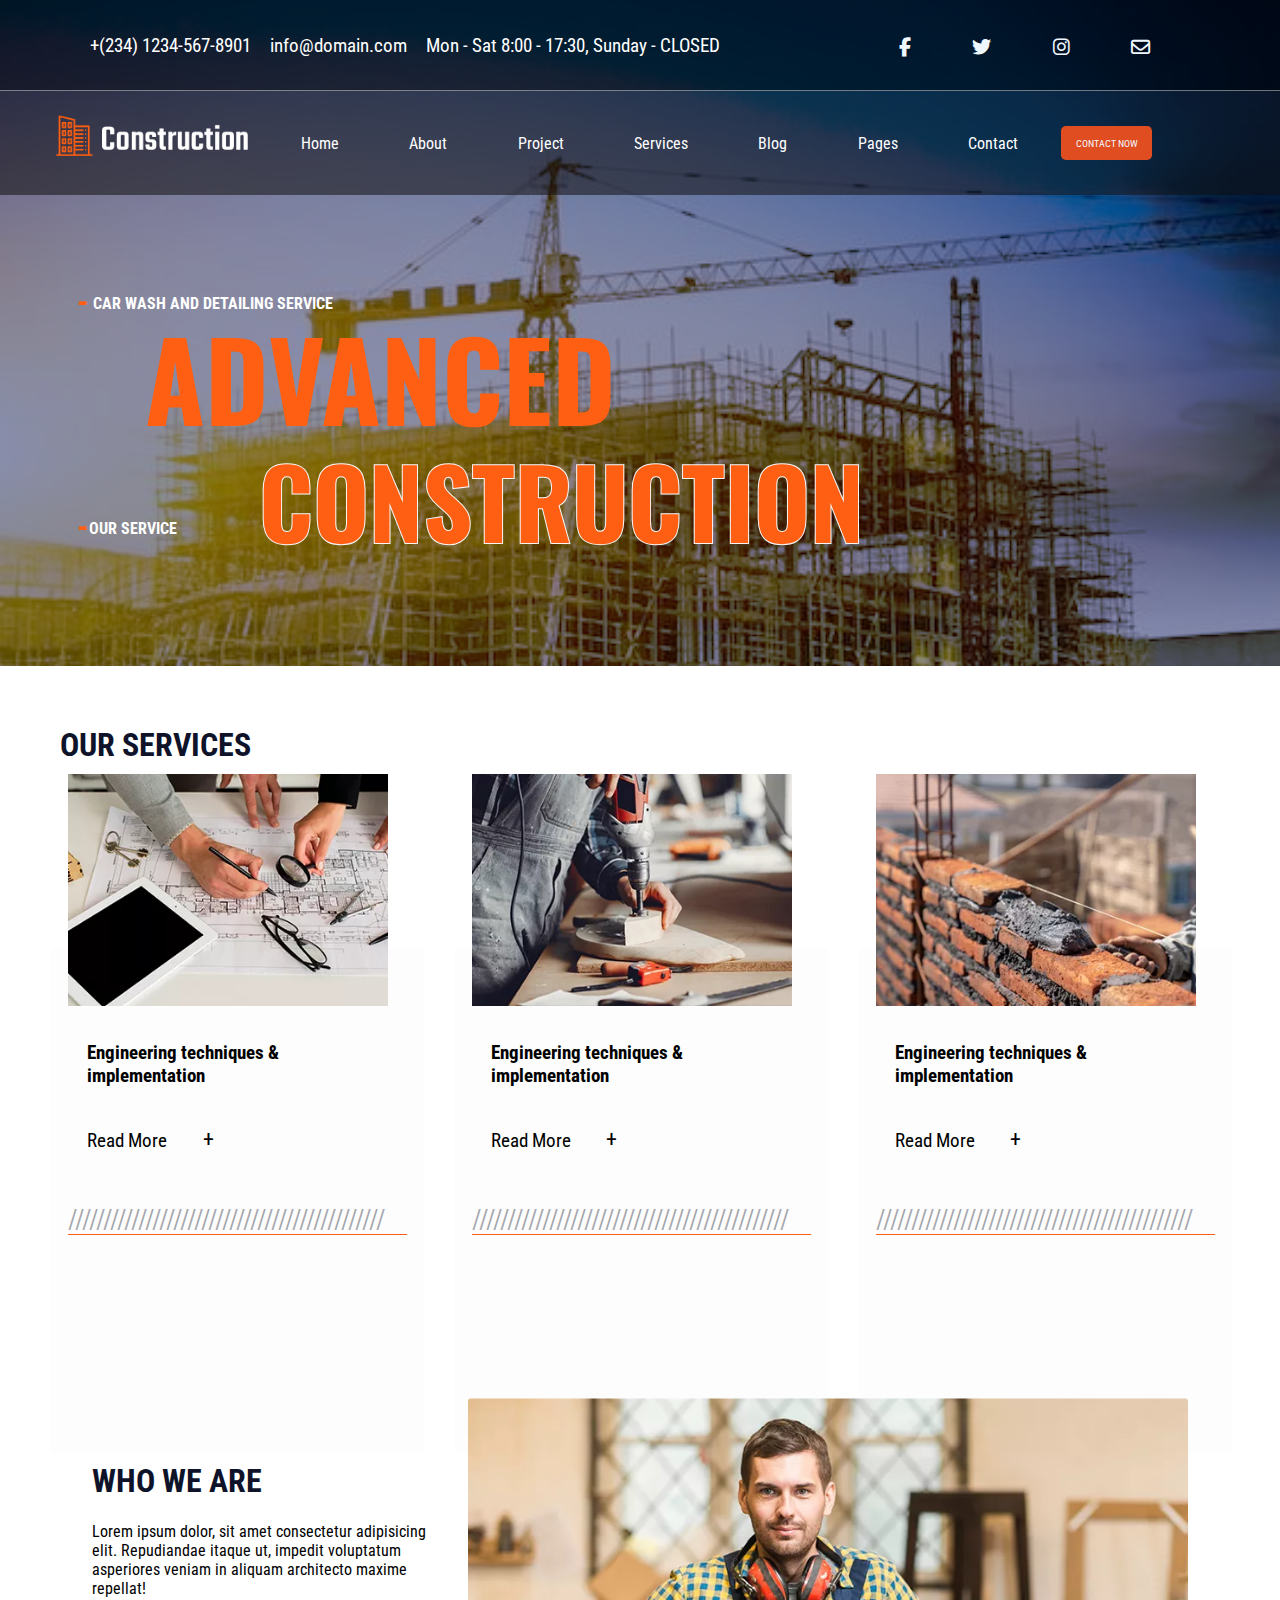
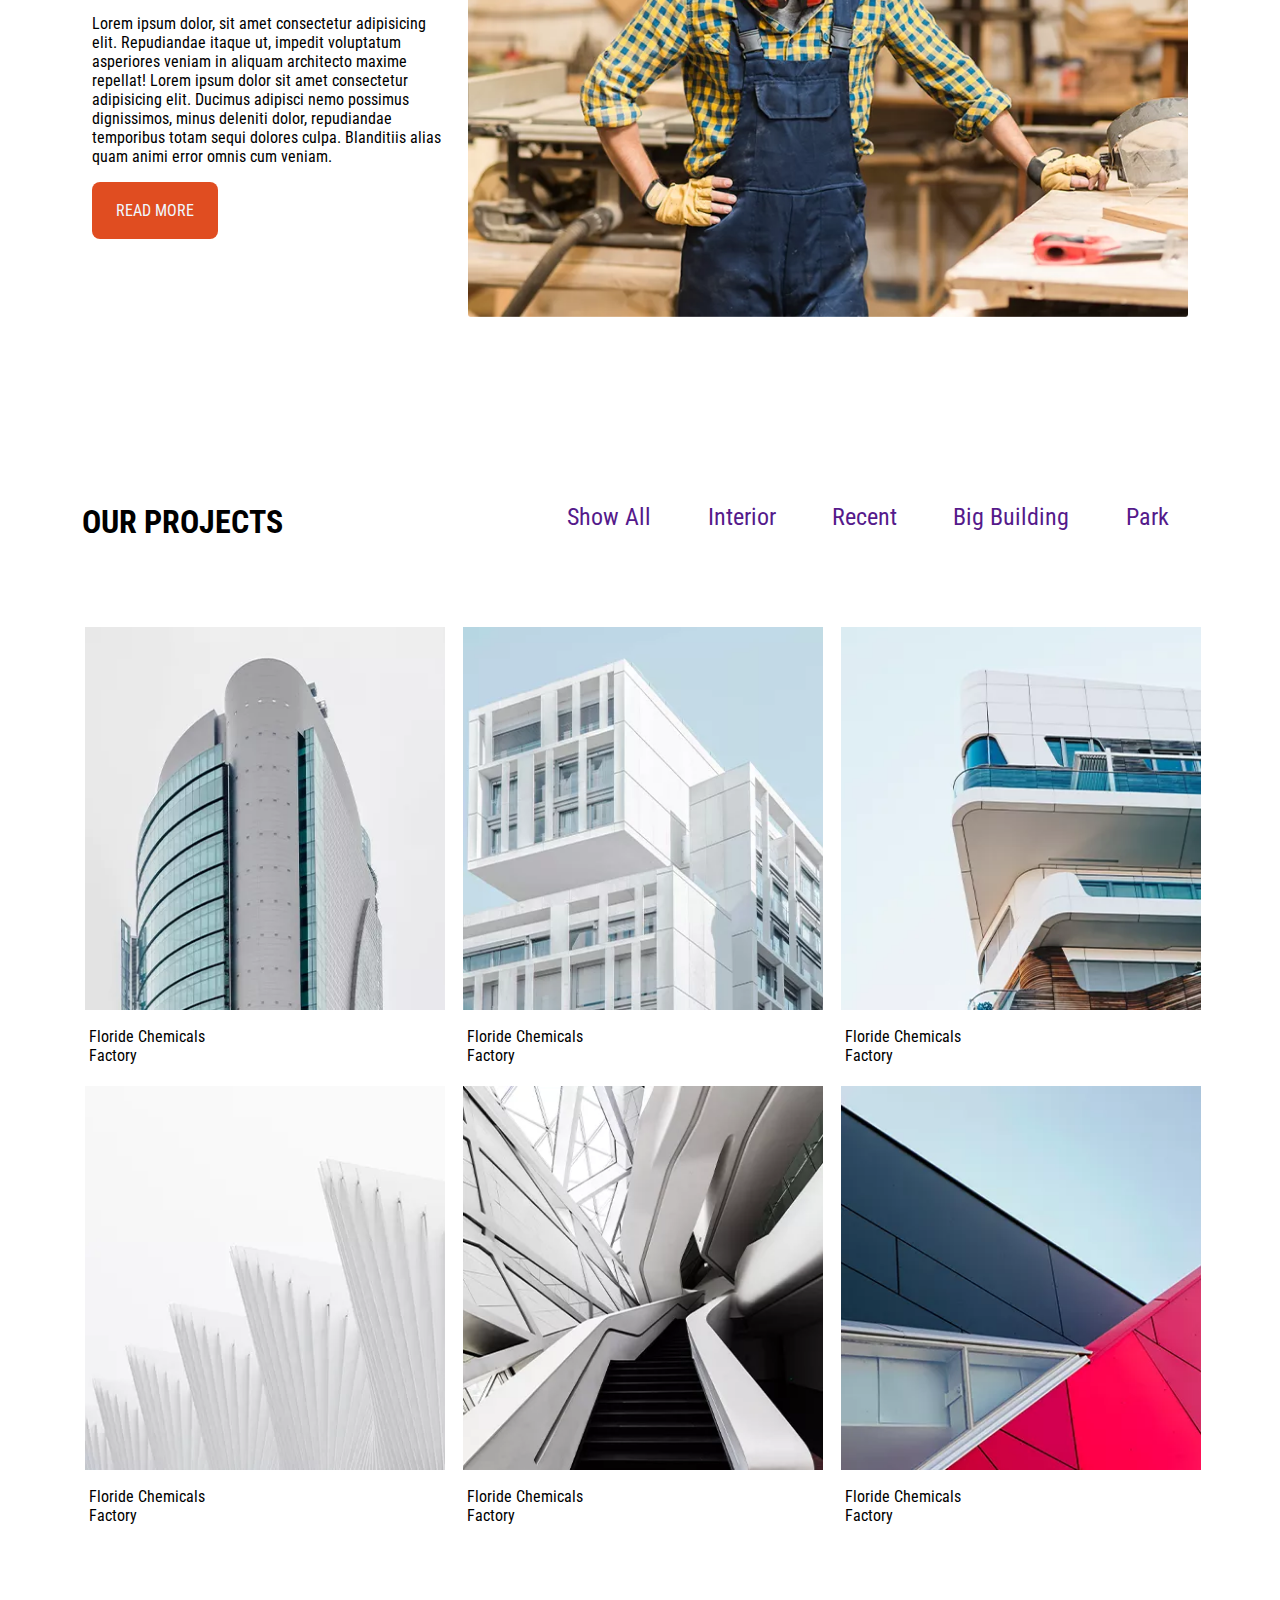
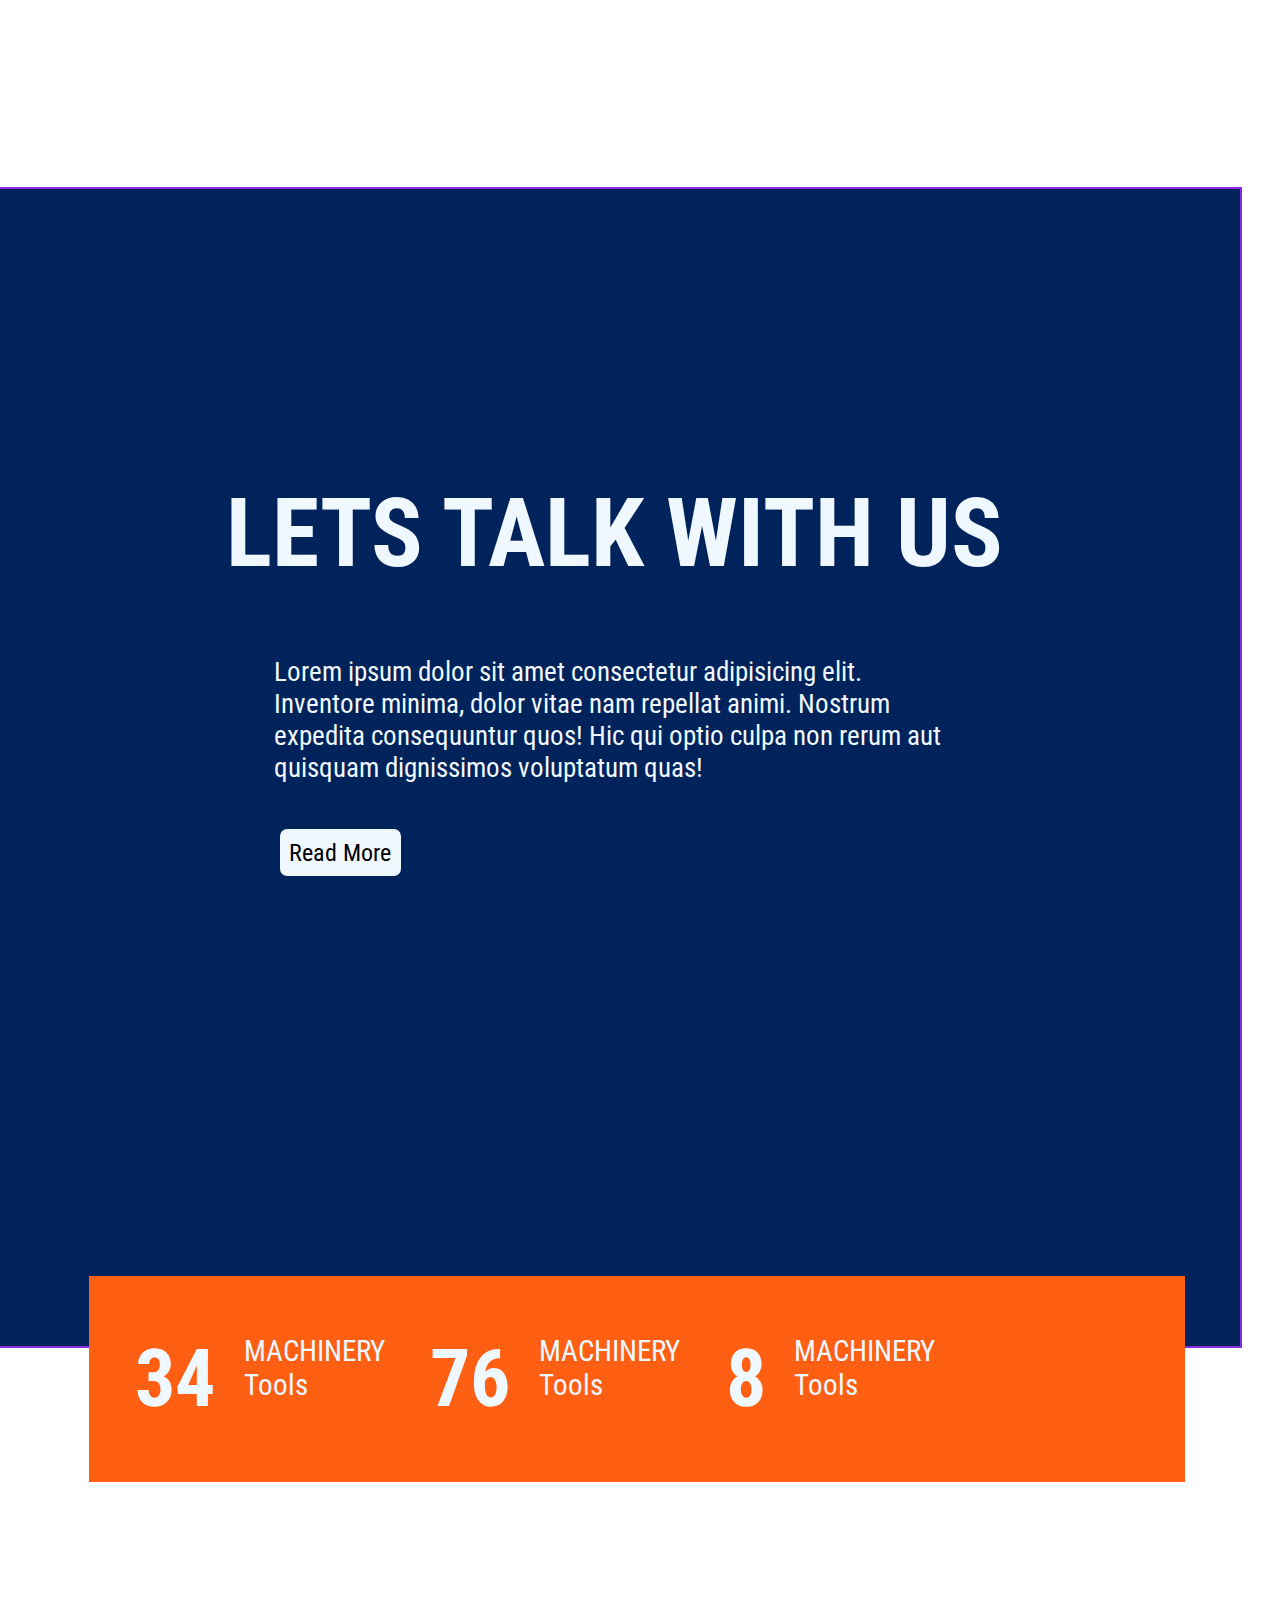
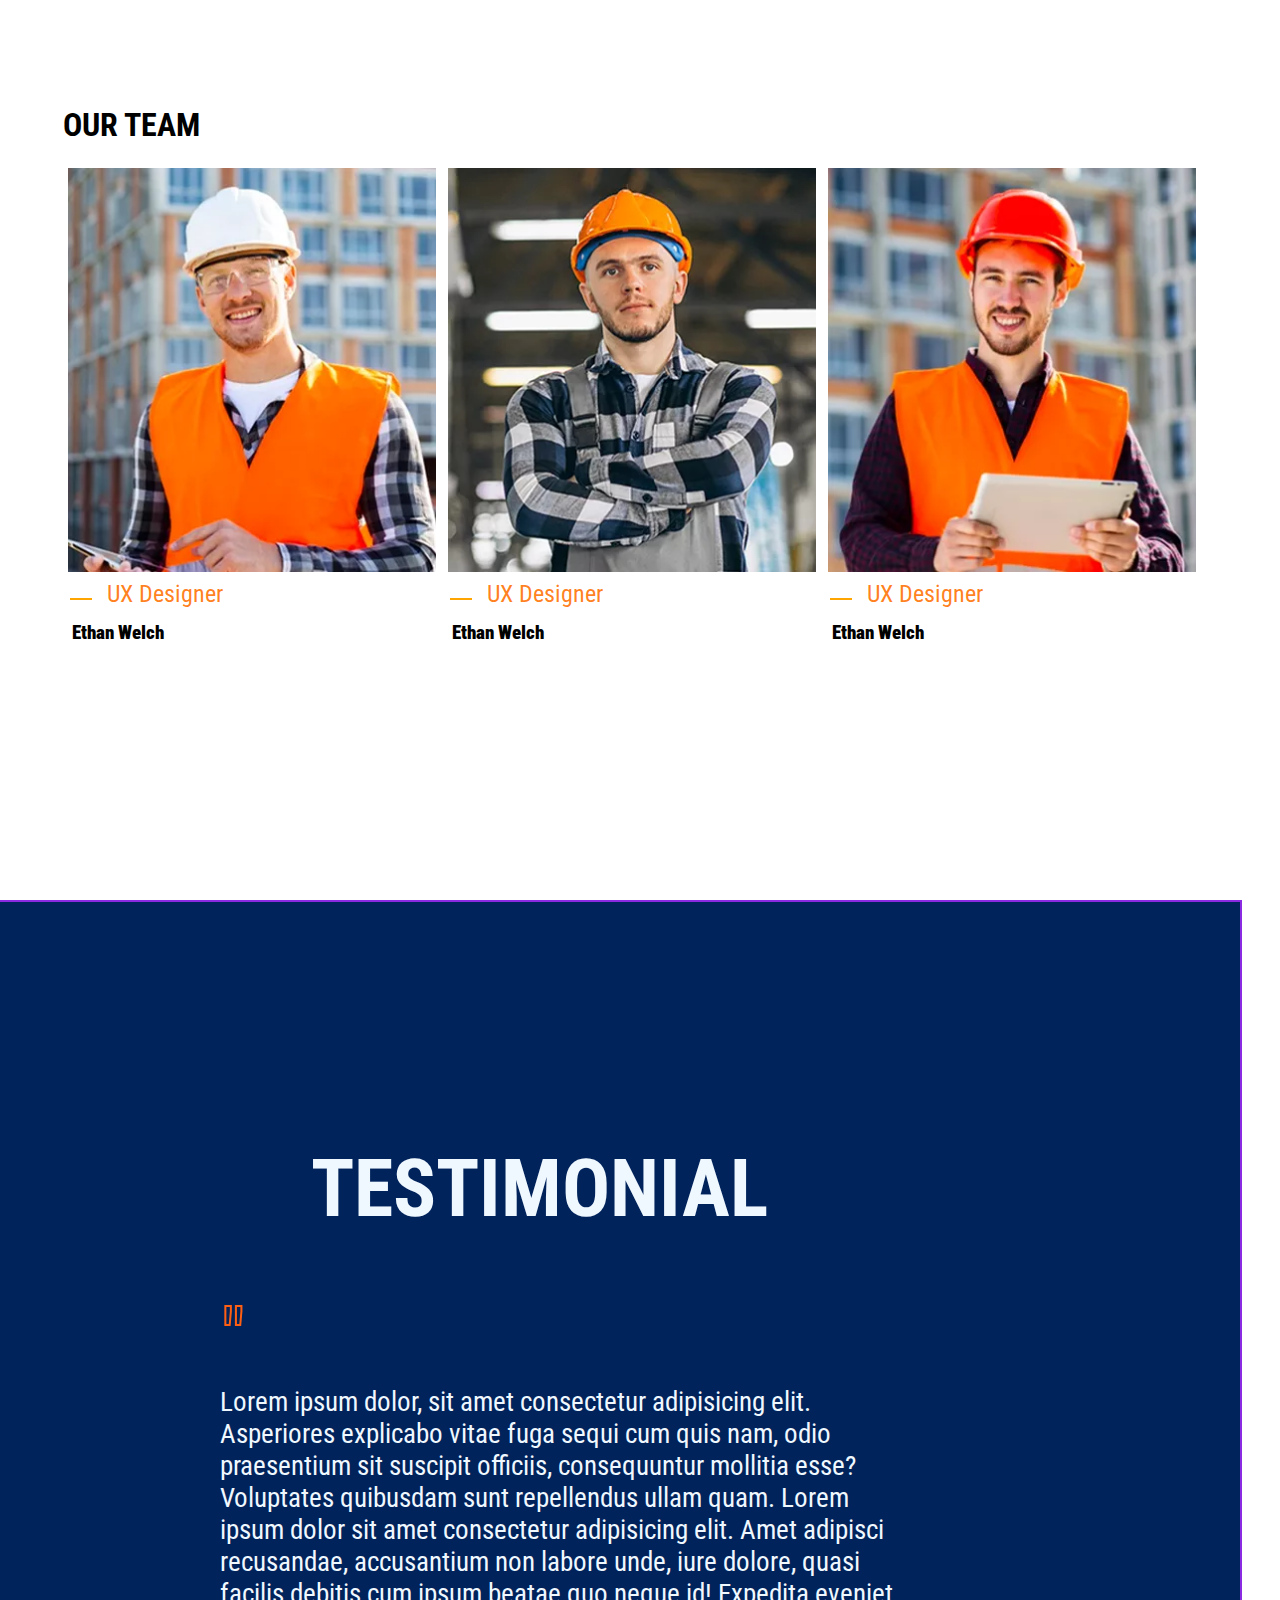
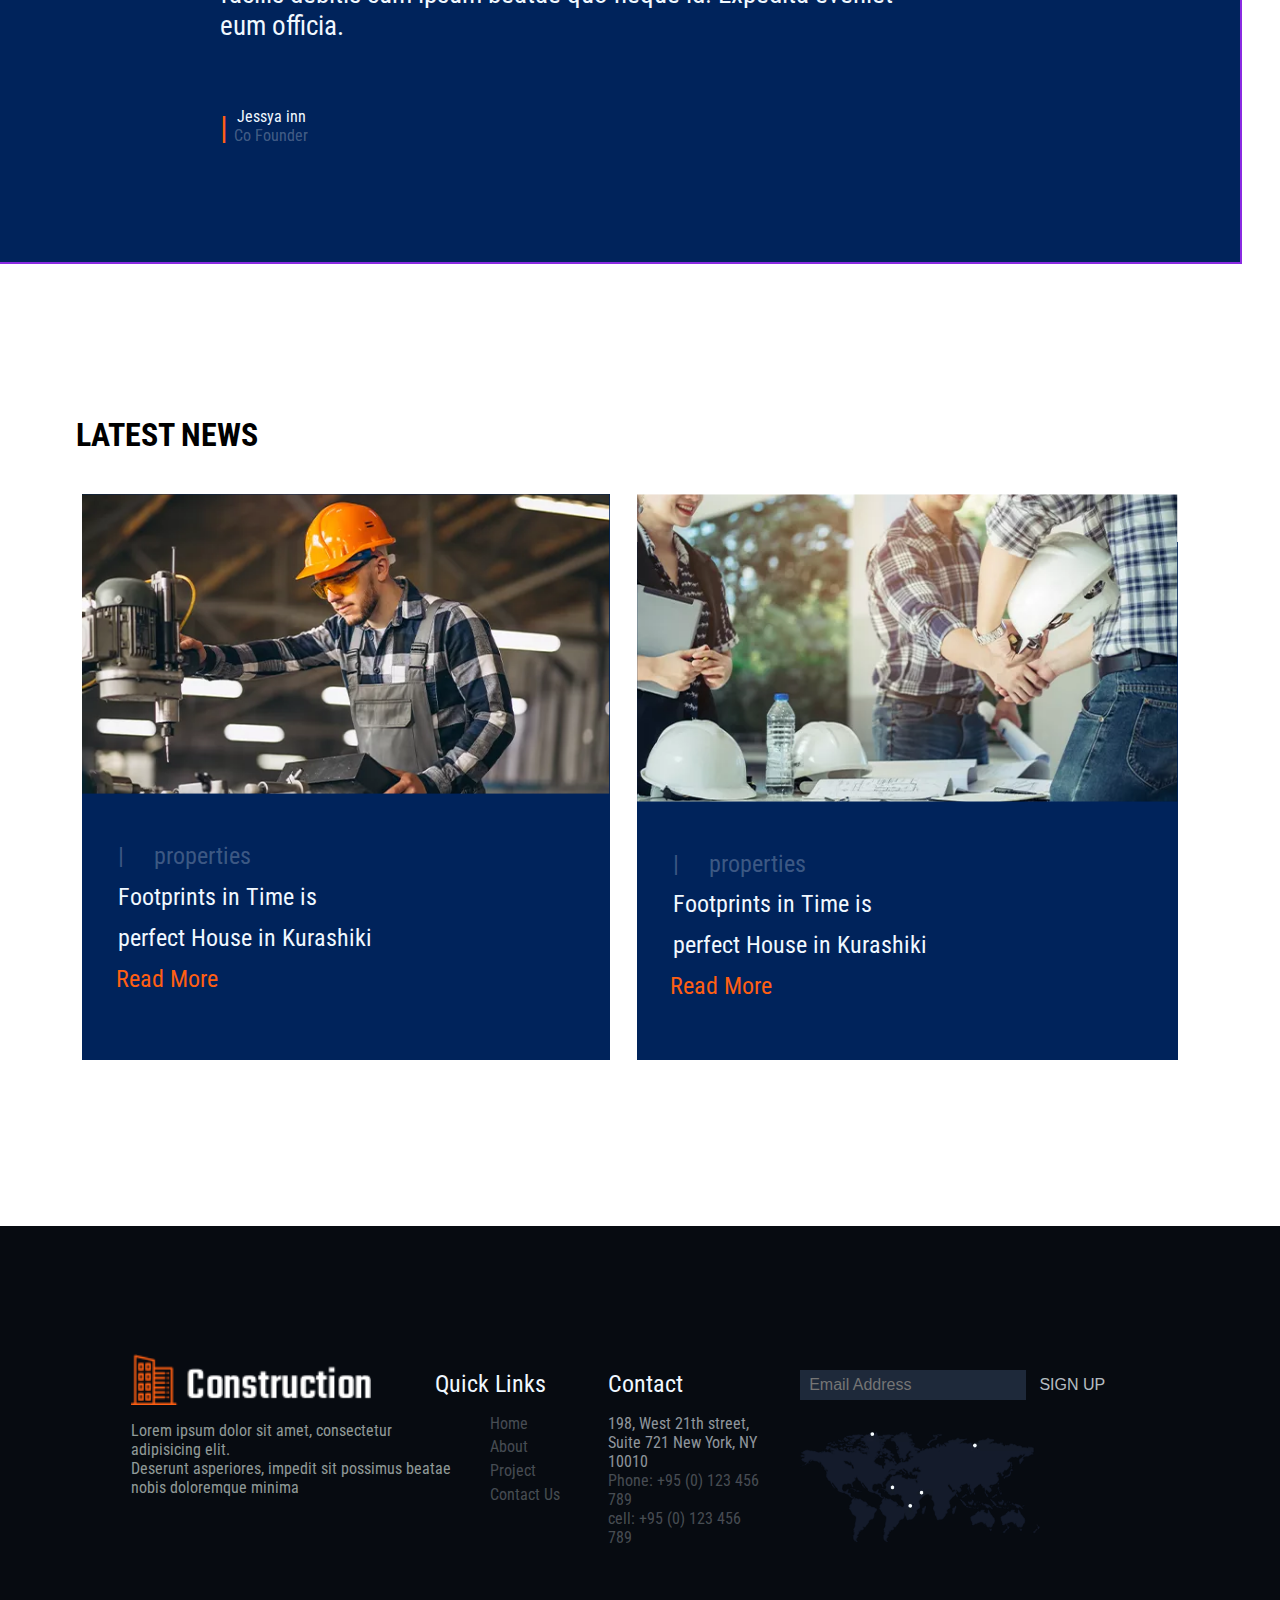
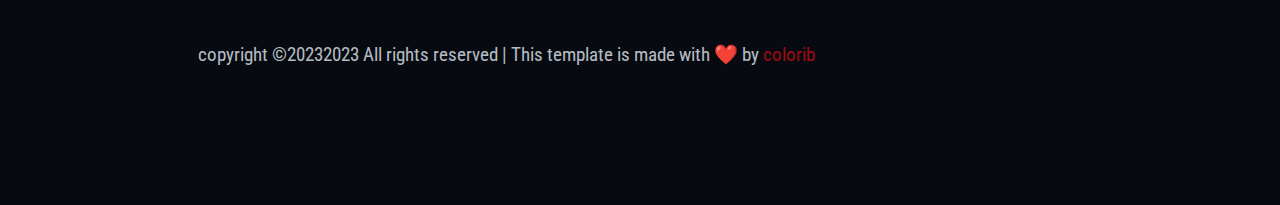
<file: index.html>
<!DOCTYPE html>
<html lang="en">
<head>
    <meta charset="UTF-8">
    <meta http-equiv="X-UA-Compatible" content="IE=edge">
    <meta name="viewport" content="width=device-width, initial-scale=1.0">
    <title>Construction site</title>
    <link rel="stylesheet" href="index.css">
    <link rel="preconnect" href="https://fonts.googleapis.com">
    <link rel="preconnect" href="https://fonts.gstatic.com" crossorigin>
    <link href="https://fonts.googleapis.com/css2?family=Roboto+Condensed:wght@300&display=swap" rel="stylesheet">
    <link rel="stylesheet" href="https://cdnjs.cloudflare.com/ajax/libs/font-awesome/6.4.0/css/all.min.css" />
</head>
<body>
    <header class="head-container">
    <div class="first-headline">
        <div class="container">
            <div class="no-mai-dat">
                <div class="num">+(234) 1234-567-8901</div>
                <div class="mail">info@domain.com</div>
                <div class="date">Mon - Sat 8:00 - 17:30, Sunday - CLOSED</div>
            </div>
        <ul class="social">
            <li>
                <a href="" class="fb"><i class="fa-brands fa-facebook-f"></i></a>
            </li>
            <li>
                <a href=""><i class="fa-brands fa-twitter"></i></a>
            </li>
            <li>
                <a href=""><i class="fa-brands fa-instagram"></i></a>
            </li>
            <li>
                <a href=""><i class="fa-sharp fa-regular fa-envelope"></i></a>
            </li>
        </ul>
        </div>
    </div>
    <header class="header">
        <div class="container">
            <div class="logo">
              <a href="" > <img src="logo(1).png" alt=""></a>
            </div>
    <nav class="nav">
        <ul>
            <li>
                <a href="#">Home</a>
            </li>
            <li>
                <a href="About.html">About</a>
            </li>
            <li>
                <a href="Project.html">Project</a>
            </li>
            <li>
                <a href="Services.html"> Services</a>
            </li>
            <li>
                <a href="" class="blog-bar">Blog</a> 
                <div class="sub-nav-1">
                    <ul>
                 <li> <a href="" id="bl">Blog</a> </li>
                <li><a href=""  id="bl">Blog Details</a> </li>
                </ul>
                </div>
            </li>
            <li>
                <a href="" class="page-bar">Pages</a>
            <div class="sub-nav-1">
                <ul>
                       <li><a href=""  id="bl">Element</a></li>
                      <Li> <a href=""  id="bl">Project Details</a></Li>
                 <li>  <a href=""  id="bl">Service Project</a> </li>
                </ul>
                </div>
              <li>
                <a href="contact.html">Contact</a>
            </li>
           
        </ul>
        <div class="btn">
            <button class="btn1">CONTACT NOW</button>
        </div>
    </nav>
        </div>
    </header>
    <header class="background-adv">
        <div class="container">
            <div class="hr">
            <span class="note-1"> <sub>-</sub> CAR WASH AND DETAILING SERVICE</span></div>
            <div class="big-adv">ADVANCED</div>
            <div class="water">
                <div class="note-1-2"> CONSTRUCTION</div>
                <div class="note-1-2"> CONSTRUCTION</div>
            </div>
            <div class="hr">
            <span class="notes-1"><sub>-</sub>OUR SERVICE</span></div>
        </div>
    </header>
    </header>
    <main class="main">
        <div class="container">
        <h1>OUR SERVICES</h1>
      
        <div class="img-note">
            <div class="service2">
            <img src="servicess1.png" alt=""class="zoom">
<a class="read-more"  href=""><h3>Engineering techniques & implementation</h3></a>
            <a class="read-more" href="">Read More <span-13>+</span></a> <div class="slash">/////////////////////////////////////////////</div> </div> 
            <div class="service2">
            <img src="servicess2.png" alt=""  class="zoom-1">
<a class="read-more" href=""><h3>Engineering techniques & implementation</h3></a>
            <a class="read-more" href="">Read More <span-13>+</span></a><div class="slash">/////////////////////////////////////////////</div></div>
            
            <div class="service2">
            <img src="servicess3.png" alt=""  class="zoom-2">
<a class="read-more" href="">           <h3>Engineering techniques & implementation</h3></a>
            <a class="read-more" href="">Read More <span-13>+</span></a><div class="slash">/////////////////////////////////////////////</div></div>
       
        </div>
       </div>
        <div class="who-we-are">
           <div class="container">
            <div class="guy">
            <div class="who-we-are-note-note">
                <h1>WHO WE ARE</h1>
            <div class="note-2">
                Lorem ipsum dolor, sit amet consectetur adipisicing elit. Repudiandae itaque ut, impedit voluptatum asperiores veniam in aliquam architecto maxime repellat!
            </div>
            <div class="note-2-1">
                Lorem ipsum dolor, sit amet consectetur adipisicing elit. Repudiandae itaque ut, impedit voluptatum asperiores veniam in aliquam architecto maxime repellat! Lorem ipsum dolor sit amet consectetur adipisicing elit. Ducimus adipisci nemo possimus dignissimos, minus deleniti dolor, repudiandae temporibus totam sequi dolores culpa. Blanditiis alias quam animi error omnis cum veniam.

            </div>
            <div>
            <a class="read-more" href=""><div class="btn">
                <button class="btn1">READ MORE</button>
            </div></a>
           </div>
        </div>
           <div class="safe-in">
            <img src="safe_in.png" alt="" class="safe-img">
           </div>
        </div>
        <div class="project-pic">
       <div class="container">
           <div class="our-projects">
            <h2>OUR PROJECTS</h2>
            <nav>
            <ul>
                <li>
                    <a href="">Show All</a>
                </li>
                <li>
                <a href="">Interior</a>
                </li>
                <li>
                    <a href="">Recent</a>
                </li>
                <li>
                    <a href="">Big Building</a>
                </li>
                <li>
                    <a href="">Park</a>
                </li>
            </ul>
            </nav>
           </div>
           <div class="img-flex">
            <div class="flex-1">
            <img src="project1.png" alt="" class="img-flex-project">
            <figcaption>Floride Chemicals Factory</figcaption>
            </div>
            <div class="flex-1">
            <img src="project2.png" alt="" class="img-flex-project">
            <figcaption>Floride Chemicals Factory</figcaption>
            </div>
            <div class="flex-1">
            <img src="project3.png" alt="" class="img-flex-project">
            <figcaption>Floride Chemicals Factory</figcaption>
            </div>
            </div>
            <div class="img-flex">
                <div class="flex-1">
            <img src="project4.png" alt="" class="img-flex-project">
            <figcaption>Floride Chemicals Factory</figcaption>
            </div>
            <div class="flex-1">
            <img src="project5.png" alt="" class="img-flex-project">
            <figcaption>Floride Chemicals Factory</figcaption>
            </div>
            <div class="flex-1">
            <img src="project6.png" alt="" class="img-flex-project">
            <figcaption>Floride Chemicals Factory</figcaption>
            </div>
        </div>
            </div>
            </div>
           <div class="let-talk">
            <h3>LETS TALK WITH US</h3>
            <div class="note-3">Lorem ipsum dolor sit amet consectetur adipisicing elit. Inventore minima, dolor vitae nam repellat animi. Nostrum expedita consequuntur quos! Hic qui optio culpa non rerum aut quisquam dignissimos voluptatum quas!</div>
            <a class="read-more" href="">Read More</a>
           </div>
           <div class="counting">
            <div class="machinery">
                <div class="big-number">
                    <h1>34</h1>
                </div>
                <div class="number-div">
                <span-3>MACHINERY</span-3>
                <div class="note-tool">Tools</div>
                </div>
                <div class="big-number">
                    <h1>76</h1>
                </div>
                <div class="number-div">
                <span-3>MACHINERY</span-3>
                <div class="note-tool">Tools</div>
                </div>
                <div class="big-number">
                    <h1>8</h1>
                </div>
                <div class="number-div">
                <span-3>MACHINERY</span-3>
                <div class="note-tool">Tools</div>
                </div>
            </div>
           </div>
           <div class="our-team">
            <h2 class>Our team</h2>
            <div class="img-flex-team">
             
                <div class="ethan">
                <img src="team1.png" alt=""  class="ethan-img">
                <figcaption> <span-5><hr  width="10%" color="orange"> <span-6>UX Designer</span-6></span-5> <br>
                <span-4>Ethan Welch</span-4></figcaption>
                </div>
                <div class="ethan">
                <img src="team2.png" alt="" class="ethan-img">
                <figcaption><span-5>
                    <hr width="10%" color="orange"> <span-6>UX Designer</span-6>
                </span-5> <br>
                <span-4>Ethan Welch</span-4></figcaption>
                </div>
                <div class="ethan">
                <img src="team3.png" alt="" class="ethan-img">
                <figcaption> <span-5>
                    <hr width="10%" color="orange"> <span-6>UX Designer</span-6>
                </span-5> <br>
                <span-4>Ethan Welch</span-4></figcaption>
                </div>
            </div>
           </div>
           <div class="testimonial">
            <h2>TESTIMONIAL</h2>
            <div class="note-4"> <span-7>"</span-7> <br>
                Lorem ipsum dolor, sit amet consectetur adipisicing elit. Asperiores explicabo vitae fuga sequi cum quis nam, odio praesentium sit suscipit officiis, consequuntur mollitia esse? Voluptates quibusdam sunt repellendus ullam quam. Lorem ipsum dolor sit amet consectetur adipisicing elit. Amet adipisci recusandae, accusantium non labore unde, iure dolore, quasi facilis debitis cum ipsum beatae quo neque id! Expedita eveniet eum officia.</div>
                <div class="co">
                    <div class="line">|</div>
                    <div class="cos">
                    <div class="co-1">Jessya inn</div class="co-1">
                    <div class="co-2">Co Founder</div class="co-2">
                        </div>
                </div>
           </div>
           <div class="latest-news">
            <h2>LATEST NEWS</h2>
            <div class="image-flex-latest">
            <div class="image-flex-latest-1">
                <img src="david_1.png" alt="" class="propt-img">
                <figcaption class="fig-latest">
                    <div class="propt">| &nbsp; &nbsp;  properties</div>
                <span-11>Footprints in Time is perfect House in Kurashiki</span-11> <br>
                    <a class="read-more" href="">Read More</a>
                </figcaption>
                </div>
                <div class="image-flex-latest-2">
                <img src="david_2.png" alt="" class="propt-imgs">
                <figcaption class="fig-latest">
                    <div class="propt">| &nbsp; &nbsp; properties</div>
                   <span-11>Footprints in Time is perfect House in Kurashiki</span-11> <br>
                    <a class="read-more" href="">Read More</a>
                </figcaption>
                   </div>
            </div>
           </div>
                </div>
                </main>
           <footer class="footer">
            <div class="container">
                <div class="foot">
                <div class="foot-1">
                    <img src="logo2_footer.png" alt="" class="logs" >
                    <div class="note-5">
                    Lorem ipsum dolor sit amet, consectetur adipisicing elit. <br> Deserunt asperiores, impedit sit possimus beatae <br> nobis doloremque minima 
                    </div>
                </div>
                <div class="foot-2">
                    <span-16>Quick Links</span-16>
                    <div class="note-6">
                    <ul>
                        <li>
                            <a href="#">Home</a>
                        </li>
                        <li>
                            <a href="">About</a>
                        </li>
                        <li>
                            <a href="">Project</a>
                        </li>
                        <li>
                            <a href="">Contact Us</a>
                        </li>
                    </ul>
                    </div>
                </div>
                <div class="foot-3">
                    <span-9>Contact</span-9>
                    <div class="note-7">
                   198, West 21th street, Suite 721 New York, NY 10010 <br>
                  <span-12>Phone: +95 (0) 123 456 789 <br>
                   cell: +95 (0) 123 456 789 </span-12>
                    </div>
                </div>
                <div class="foot-4">
                    <div class="note-8">
                        <form action="" method="post">
                   <input type="email" name="" id="" placeholder="Email Address" class="email">
                   <input type="button" value="SIGN UP" class="sign">
                    </form>
                    <img src="map-footer.png" alt="" class="img-map">
                    </div>
                </div>
                </div>
        <div class="note-9">
            copyright &copy;20232023 All rights reserved | This template is made with <span-8>❤️</span-8> by <span-8>colorib</span-8>
        </div>
            </div>
           </footer>
</body>
</html>
</file>
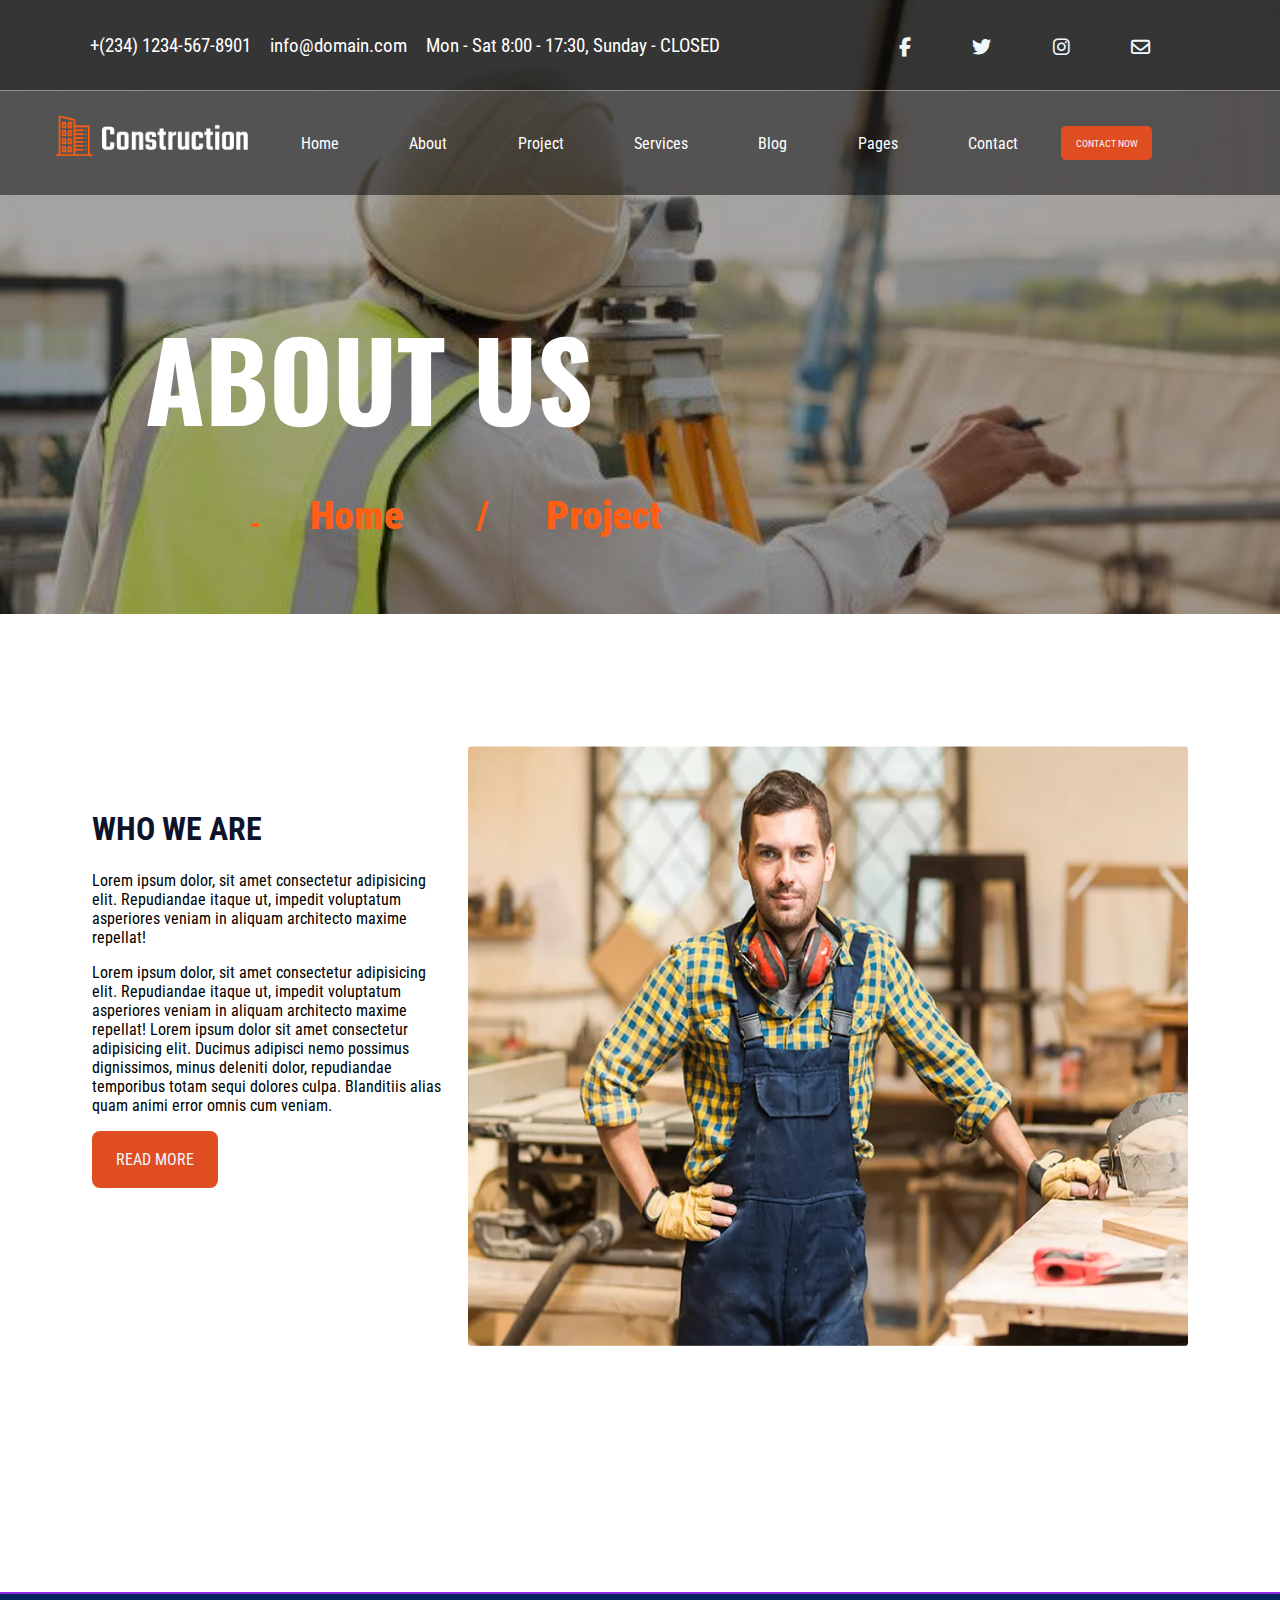
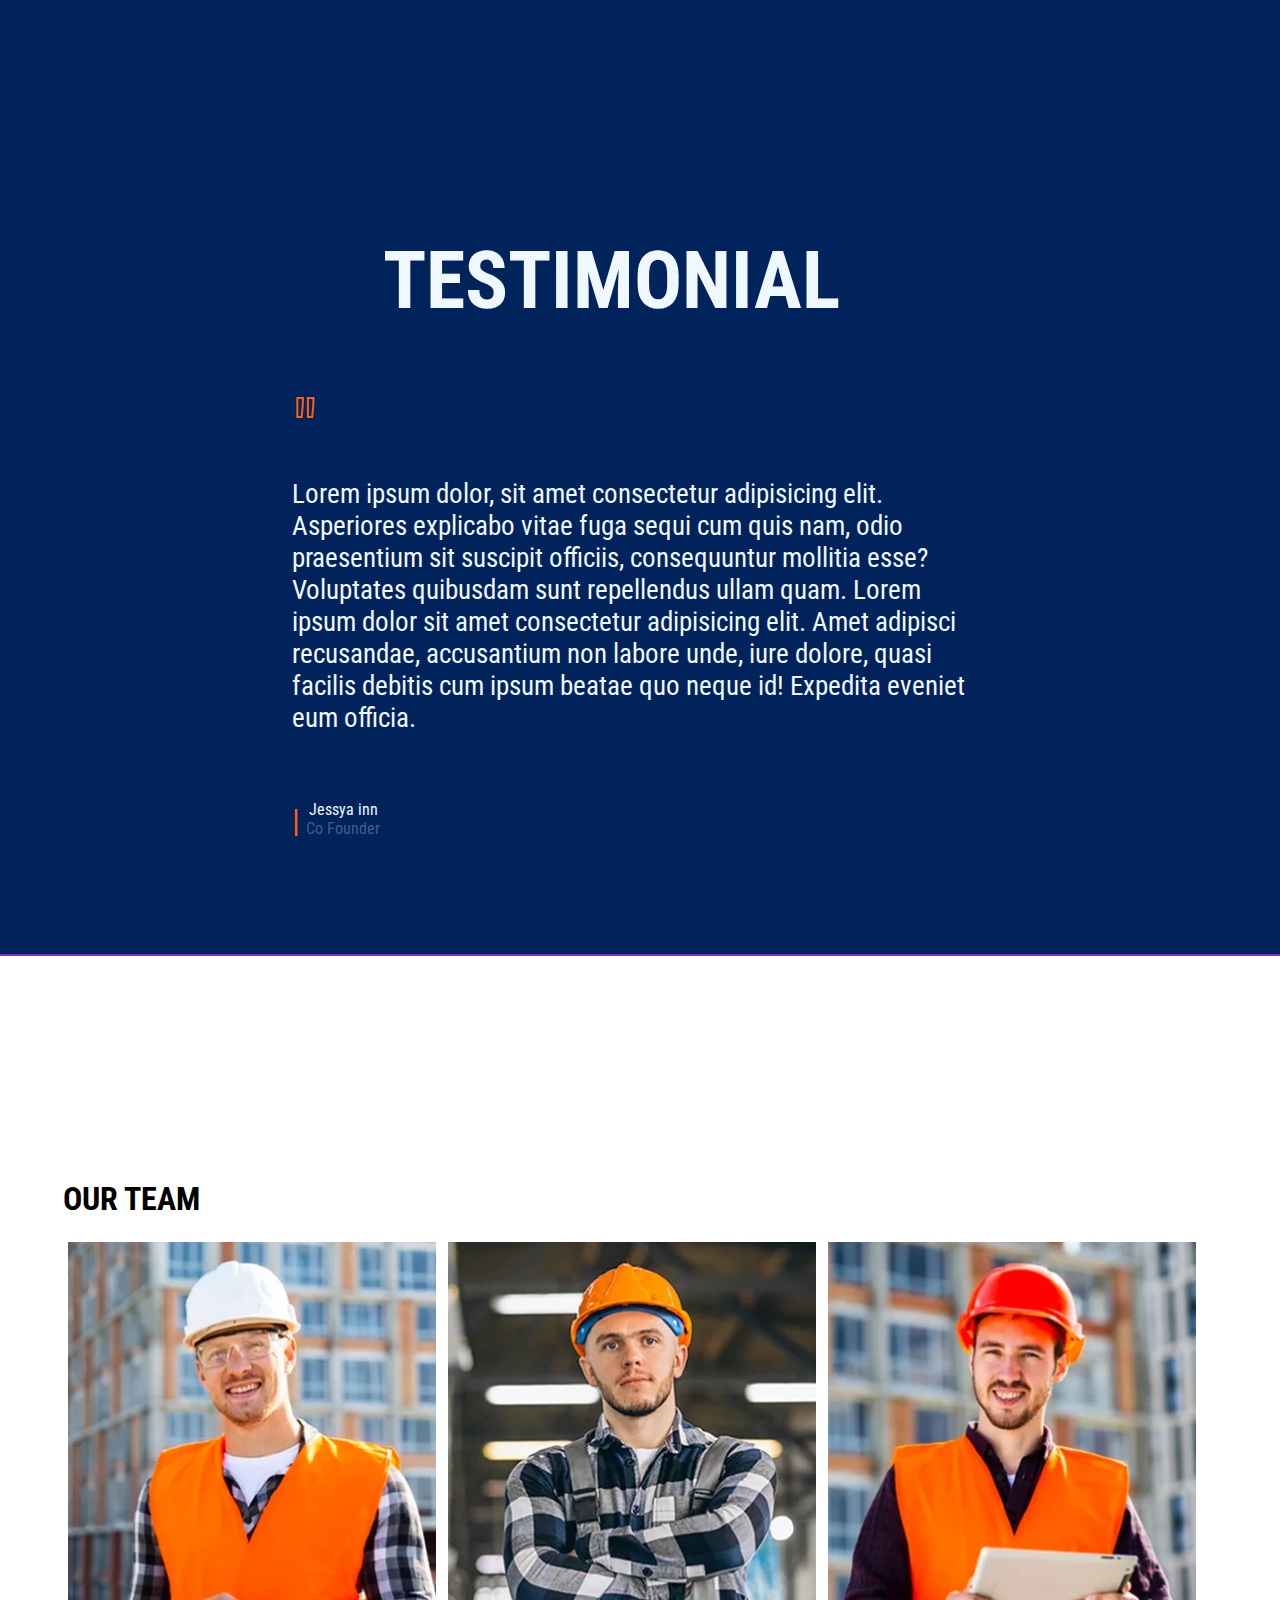
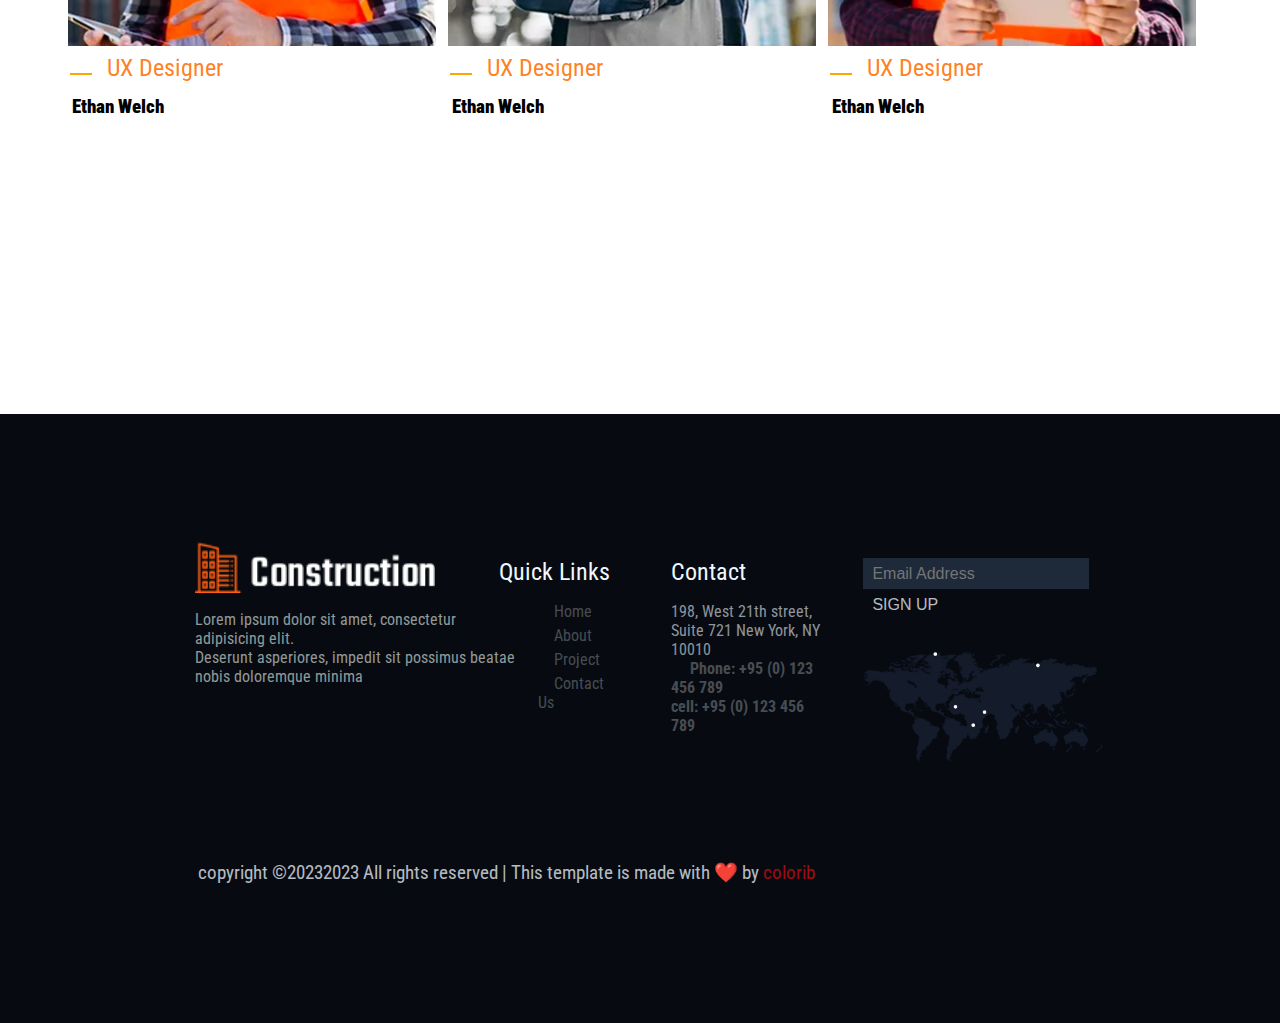
<file: About - Copy.html>
<!DOCTYPE html>
<html lang="en">

<head>
    <meta charset="UTF-8">
    <meta http-equiv="X-UA-Compatible" content="IE=edge">
    <meta name="viewport" content="width=device-width, initial-scale=1.0">
    <title>Construction site</title>
    <link rel="stylesheet" href="about.css">
    <link rel="preconnect" href="https://fonts.googleapis.com">
    <link rel="preconnect" href="https://fonts.gstatic.com" crossorigin>
    <link href="https://fonts.googleapis.com/css2?family=Roboto+Condensed:wght@300&display=swap" rel="stylesheet">
    <link rel="stylesheet" href="https://cdnjs.cloudflare.com/ajax/libs/font-awesome/6.4.0/css/all.min.css" />
</head>

<body>
    <header class="head-container">
        <div class="first-headline">
            <div class="container">
                <div class="no-mai-dat">
                    <div class="num">+(234) 1234-567-8901</div>
                    <div class="mail">info@domain.com</div>
                    <div class="date">Mon - Sat 8:00 - 17:30, Sunday - CLOSED</div>
                </div>
                <ul class="social">
                    <li>
                        <a href="" class="fb"><i class="fa-brands fa-facebook-f"></i></a>
                    </li>
                    <li>
                        <a href=""><i class="fa-brands fa-twitter"></i></a>
                    </li>
                    <li>
                        <a href=""><i class="fa-brands fa-instagram"></i></a>
                    </li>
                    <li>
                        <a href=""><i class="fa-sharp fa-regular fa-envelope"></i></a>
                    </li>
                </ul>
            </div>
        </div>
        <header class="header">
            <div class="container">
                <div class="logo">
                    <a href=""> <img src="logo(1).png" alt="" width="450"></a>
                </div>
                <nav class="nav">
                    <ul>
                        <li>
                            <a href="index.html">Home</a>
                        </li>
                        <li>
                            <a href="About.html">About</a>
                        </li>
                        <li>
                            <a href="Project.html">Project</a>
                        </li>
                        <li>
                            <a href="Services.html"> Services</a>
                        </li>
                        <li>
                            <a href="" class="blog-bar">Blog</a>
                            <div class="sub-nav-1">
                                <ul>
                                    <li> <a href="" id="bl">Blog</a> </li>
                                    <li><a href="" id="bl">Blog Details</a> </li>
                                </ul>
                            </div>
                        </li>
                        <li>
                            <a href="" class="page-bar">Pages</a>
                            <div class="sub-nav-1">
                                <ul>
                                    <li><a href="" id="bl">Element</a></li>
                                    <Li> <a href="" id="bl">Project Details</a></Li>
                                    <li> <a href="" id="bl">Service Project</a> </li>
                                </ul>
                            </div>
                        <li>
                            <a href="contact.html">Contact</a>
                        </li>

                    </ul>
                    <div class="btn">
                        <button class="btn1">CONTACT NOW</button>
                    </div>
                </nav>
            </div>
        </header>
        <header class="background-adv">
            <div class="container">
                <div class="big-adv">ABOUT US</div>
                <div class="hr">
                     <span-12><sub>-</sub><a href="index.html">Home</a> &nbsp; &nbsp;<span-s> / </span-s> <a href="Project.html">Project</a></span-12>
                </div>
            </div>
        </header>
    </header>
    <main class="main">
        <div class="who-we-are">
            <div class="container">
                <div class="guy">
                    <div class="who-we-are-note-note">
                        <h1>WHO WE ARE</h1>
                        <div class="note-2">
                            Lorem ipsum dolor, sit amet consectetur adipisicing elit. Repudiandae itaque ut, impedit voluptatum
                            asperiores veniam in aliquam architecto maxime repellat!
                        </div>
                        <div class="note-2-1">
                            Lorem ipsum dolor, sit amet consectetur adipisicing elit. Repudiandae itaque ut, impedit voluptatum
                            asperiores veniam in aliquam architecto maxime repellat! Lorem ipsum dolor sit amet consectetur
                            adipisicing elit. Ducimus adipisci nemo possimus dignissimos, minus deleniti dolor, repudiandae
                            temporibus totam sequi dolores culpa. Blanditiis alias quam animi error omnis cum veniam.
        
                        </div>
                        <div>
                            <a class="read-more" href="">
                                <div class="btn">
                                    <button class="btn1">READ MORE</button>
                                </div>
                            </a>
                        </div>
                    </div>
                    <div class="safe-in">
                        <img src="safe_in.png" alt="" class="safe-img">
                    </div>
                </div>
                        <div class="testimonial">
                            <h2>TESTIMONIAL</h2>
                            <div class="note-4"> <span-7>"</span-7> <br>
                                Lorem ipsum dolor, sit amet consectetur adipisicing elit. Asperiores explicabo vitae fuga sequi
                                cum quis nam, odio praesentium sit suscipit officiis, consequuntur mollitia esse? Voluptates
                                quibusdam sunt repellendus ullam quam. Lorem ipsum dolor sit amet consectetur adipisicing elit.
                                Amet adipisci recusandae, accusantium non labore unde, iure dolore, quasi facilis debitis cum
                                ipsum beatae quo neque id! Expedita eveniet eum officia.</div>
                            <div class="co">
                                <div class="line">|</div>
                                <div class="cos">
                                    <div class="co-1">Jessya inn</div class="co-1">
                                    <div class="co-2">Co Founder</div class="co-2">
                                </div>
                            </div>
                        </div>
                        <div class="our-team">
                            <h2 class>Our team</h2>
                            <div class="img-flex-team">
                        
                                <div class="ethan">
                                    <img src="team1.png" alt="" class="ethan-img">
                                    <figcaption> <span-5>
                                            <hr width="10%" color="orange"> <span-6>UX Designer</span-6>
                                        </span-5> <br>
                                        <span-4>Ethan Welch</span-4>
                                    </figcaption>
                                </div>
                                <div class="ethan">
                                    <img src="team2.png" alt="" class="ethan-img">
                                    <figcaption><span-5>
                                            <hr width="10%" color="orange"> <span-6>UX Designer</span-6>
                                        </span-5> <br>
                                        <span-4>Ethan Welch</span-4>
                                    </figcaption>
                                </div>
                                <div class="ethan">
                                    <img src="team3.png" alt="" class="ethan-img">
                                    <figcaption> <span-5>
                                            <hr width="10%" color="orange"> <span-6>UX Designer</span-6>
                                        </span-5> <br>
                                        <span-4>Ethan Welch</span-4>
                                    </figcaption>
                                </div>
                            </div>
                        </div>
            </div>
    </main>
<footer class="footer">
    <div class="container">
        <div class="foot">
            <div class="foot-1">
                <img src="logo2_footer.png" alt="" class="logs">
                <div class="note-5">
                    Lorem ipsum dolor sit amet, consectetur adipisicing elit. <br> Deserunt asperiores, impedit sit
                    possimus beatae <br> nobis doloremque minima
                </div>
            </div>
            <div class="foot-2">
                <span-16>Quick Links</span-16>
                <div class="note-6">
                    <ul>
                        <li>
                            <a href="#">Home</a>
                        </li>
                        <li>
                            <a href="">About</a>
                        </li>
                        <li>
                            <a href="">Project</a>
                        </li>
                        <li>
                            <a href="">Contact Us</a>
                        </li>
                    </ul>
                </div>
            </div>
            <div class="foot-3">
                <span-9>Contact</span-9>
                <div class="note-7">
                    198, West 21th street, Suite 721 New York, NY 10010 <br>
                    <span-12>Phone: +95 (0) 123 456 789 <br>
                        cell: +95 (0) 123 456 789 </span-12>
                </div>
            </div>
            <div class="foot-4">
                <div class="note-8">
                    <form action="" method="post">
                        <input type="email" name="" id="" placeholder="Email Address" class="email">
                        <input type="button" value="SIGN UP" class="sign">
                    </form>
                    <img src="map-footer.png" alt="" class="img-map">
                </div>
            </div>
        </div>
        <div class="note-9">
            copyright &copy;20232023 All rights reserved | This template is made with <span-8>❤️</span-8> by
            <span-8>colorib</span-8>
        </div>
    </div>
</footer>
</body>

</html>
</file>
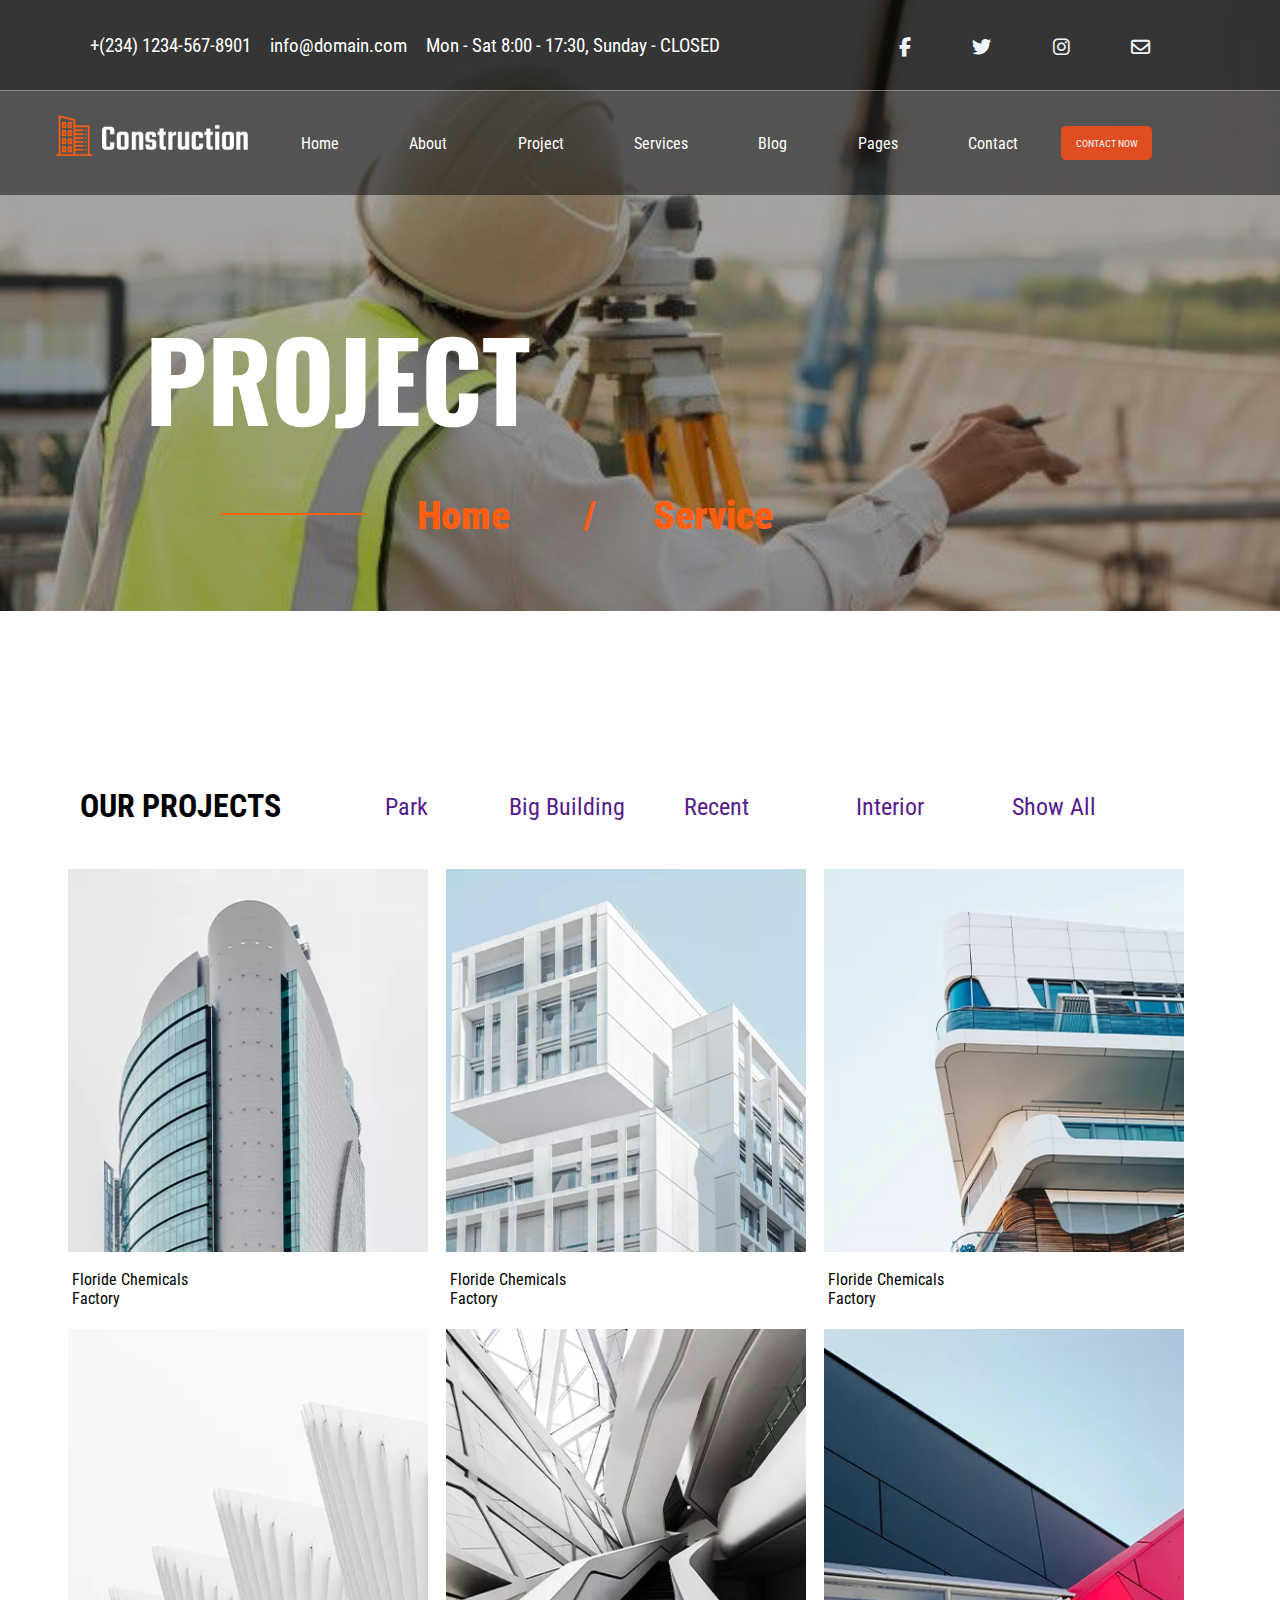
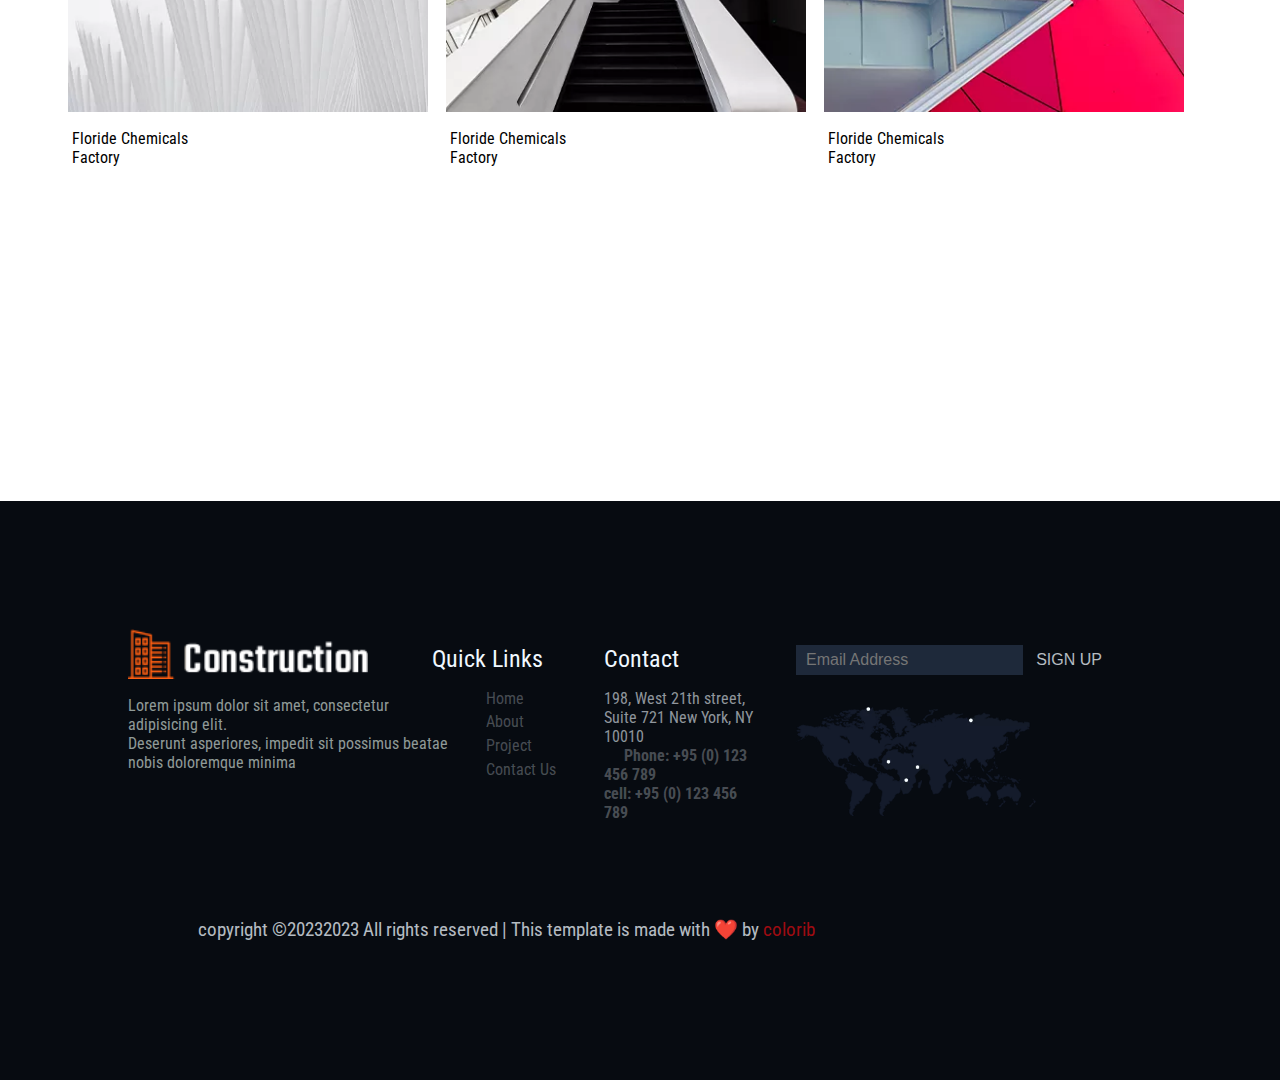
<file: Project - Copy.html>
<!DOCTYPE html>
<html lang="en">

<head>
    <meta charset="UTF-8">
    <meta http-equiv="X-UA-Compatible" content="IE=edge">
    <meta name="viewport" content="width=device-width, initial-scale=1.0">
    <title>Construction site</title>
    <link rel="stylesheet" href="project.css">
    <link rel="preconnect" href="https://fonts.googleapis.com">
    <link rel="preconnect" href="https://fonts.gstatic.com" crossorigin>
    <link href="https://fonts.googleapis.com/css2?family=Roboto+Condensed:wght@300&display=swap" rel="stylesheet">
    <link rel="stylesheet" href="https://cdnjs.cloudflare.com/ajax/libs/font-awesome/6.4.0/css/all.min.css" />
</head>

<body>
    <header class="head-container">
        <div class="first-headline">
            <div class="container">
                <div class="no-mai-dat">
                    <div class="num">+(234) 1234-567-8901</div>
                    <div class="mail">info@domain.com</div>
                    <div class="date">Mon - Sat 8:00 - 17:30, Sunday - CLOSED</div>
                </div>
                <ul class="social">
                    <li>
                        <a href="" class="fb"><i class="fa-brands fa-facebook-f"></i></a>
                    </li>
                    <li>
                        <a href=""><i class="fa-brands fa-twitter"></i></a>
                    </li>
                    <li>
                        <a href=""><i class="fa-brands fa-instagram"></i></a>
                    </li>
                    <li>
                        <a href=""><i class="fa-sharp fa-regular fa-envelope"></i></a>
                    </li>
                </ul>
            </div>
        </div>
        <header class="header">
            <div class="container">
                <div class="logo">
                    <a href=""> <img src="logo(1).png" alt="" width="450"></a>
                </div>
                <nav class="nav">
                    <ul>
                        <li>
                            <a href="index.html">Home</a>
                        </li>
                        <li>
                            <a href="About.html">About</a>
                        </li>
                        <li>
                            <a href="Project.html">Project</a>
                        </li>
                        <li>
                            <a href="Services.html"> Services</a>
                        </li>
                        <li>
                            <a href="" class="blog-bar">Blog</a>
                            <div class="sub-nav-1">
                                <ul>
                                    <li> <a href="" id="bl">Blog</a> </li>
                                    <li><a href="" id="bl">Blog Details</a> </li>
                                </ul>
                            </div>
                        </li>
                        <li>
                            <a href="" class="page-bar">Pages</a>
                            <div class="sub-nav-1">
                                <ul>
                                    <li><a href="" id="bl">Element</a></li>
                                    <Li> <a href="" id="bl">Project Details</a></Li>
                                    <li> <a href="" id="bl">Service Project</a> </li>
                                </ul>
                            </div>
                        <li>
                            <a href="contact.html">Contact</a>
                        </li>

                    </ul>
                    <div class="btn">
                        <button class="btn1">CONTACT NOW</button>
                    </div>
                </nav>
            </div>
        </header>
        <header class="background-adv">
            <div class="container">
                <div class="big-adv">PROJECT</div>
                <div class="hr">
                    <hr width="15%" color="#ff5f13"> <span-12><a href="index.html">Home</a> &nbsp; &nbsp;<span-s> /
                        </span-s> <a href="Services.html">Service</a></span-12>
                </div>
            </div>
        </header>
    </header>
    <div class="project-pic">
        <div class="container">
            <div class="our-projects">
                <h2>OUR PROJECTS</h2>
                <ul>
                    <li>
                        <a href="">Show All</a>
                    </li>
                    <li>
                        <a href="">Interior</a>
                    </li>
                    <li>
                        <a href="">Recent</a>
                    </li>
                    <li>
                        <a href="">Big Building</a>
                    </li>
                    <li>
                        <a href="">Park</a>
                    </li>
                </ul>
            </div>
            <div class="img-flex">
                <div class="flex-1">
                    <img src="project1.png" alt=""  class="img-flex-project">
                    <figcaption>Floride Chemicals Factory</figcaption>
                </div>
                <div class="flex-1">
                    <img src="project2.png" alt=""  class="img-flex-project">
                    <figcaption>Floride Chemicals Factory</figcaption>
                </div>
                <div class="flex-1">
                    <img src="project3.png" alt="" class="img-flex-project">
                    <figcaption>Floride Chemicals Factory</figcaption>
                </div>
            </div>
            <div class="img-flex">
                <div class="flex-1">
                    <img src="project4.png" alt="" class="img-flex-project">
                    <figcaption>Floride Chemicals Factory</figcaption>
                </div>
                <div class="flex-1">
                    <img src="project5.png" alt="" class="img-flex-project">
                    <figcaption>Floride Chemicals Factory</figcaption>
                </div>
                <div class="flex-1">
                    <img src="project6.png" alt="" class="img-flex-project">
                    <figcaption>Floride Chemicals Factory</figcaption>
                </div>
            </div>
        </div>
    </div>
    <footer class="footer">
        <div class="container">
            <div class="foot">
                <div class="foot-1">
                    <img src="logo2_footer.png" alt=""class="logs">
                    <div class="note-5">
                        Lorem ipsum dolor sit amet, consectetur adipisicing elit. <br> Deserunt asperiores, impedit sit
                        possimus beatae <br> nobis doloremque minima
                    </div>
                </div>
                <div class="foot-2">
                    <span-16>Quick Links</span-16>
                    <div class="note-6">
                        <ul>
                            <li>
                                <a href="#">Home</a>
                            </li>
                            <li>
                                <a href="">About</a>
                            </li>
                            <li>
                                <a href="">Project</a>
                            </li>
                            <li>
                                <a href="">Contact Us</a>
                            </li>
                        </ul>
                    </div>
                </div>
                <div class="foot-3">
                    <span-9>Contact</span-9>
                    <div class="note-7">
                        198, West 21th street, Suite 721 New York, NY 10010 <br>
                        <span-12>Phone: +95 (0) 123 456 789 <br>
                            cell: +95 (0) 123 456 789 </span-12>
                    </div>
                </div>
                <div class="foot-4">
                    <div class="note-8">
                        <form action="" method="post">
                            <input type="email" name="" id="" placeholder="Email Address" class="email">
                            <input type="button" value="SIGN UP" class="sign">
                        </form>
                        <img src="map-footer.png" alt="" class="img-map">
                    </div>
                </div>
            </div>
            <div class="note-9">
                copyright &copy;20232023 All rights reserved | This template is made with <span-8>❤️</span-8> by
                <span-8>colorib</span-8>
            </div>
        </div>
    </footer>
</body>

</html>
</file>
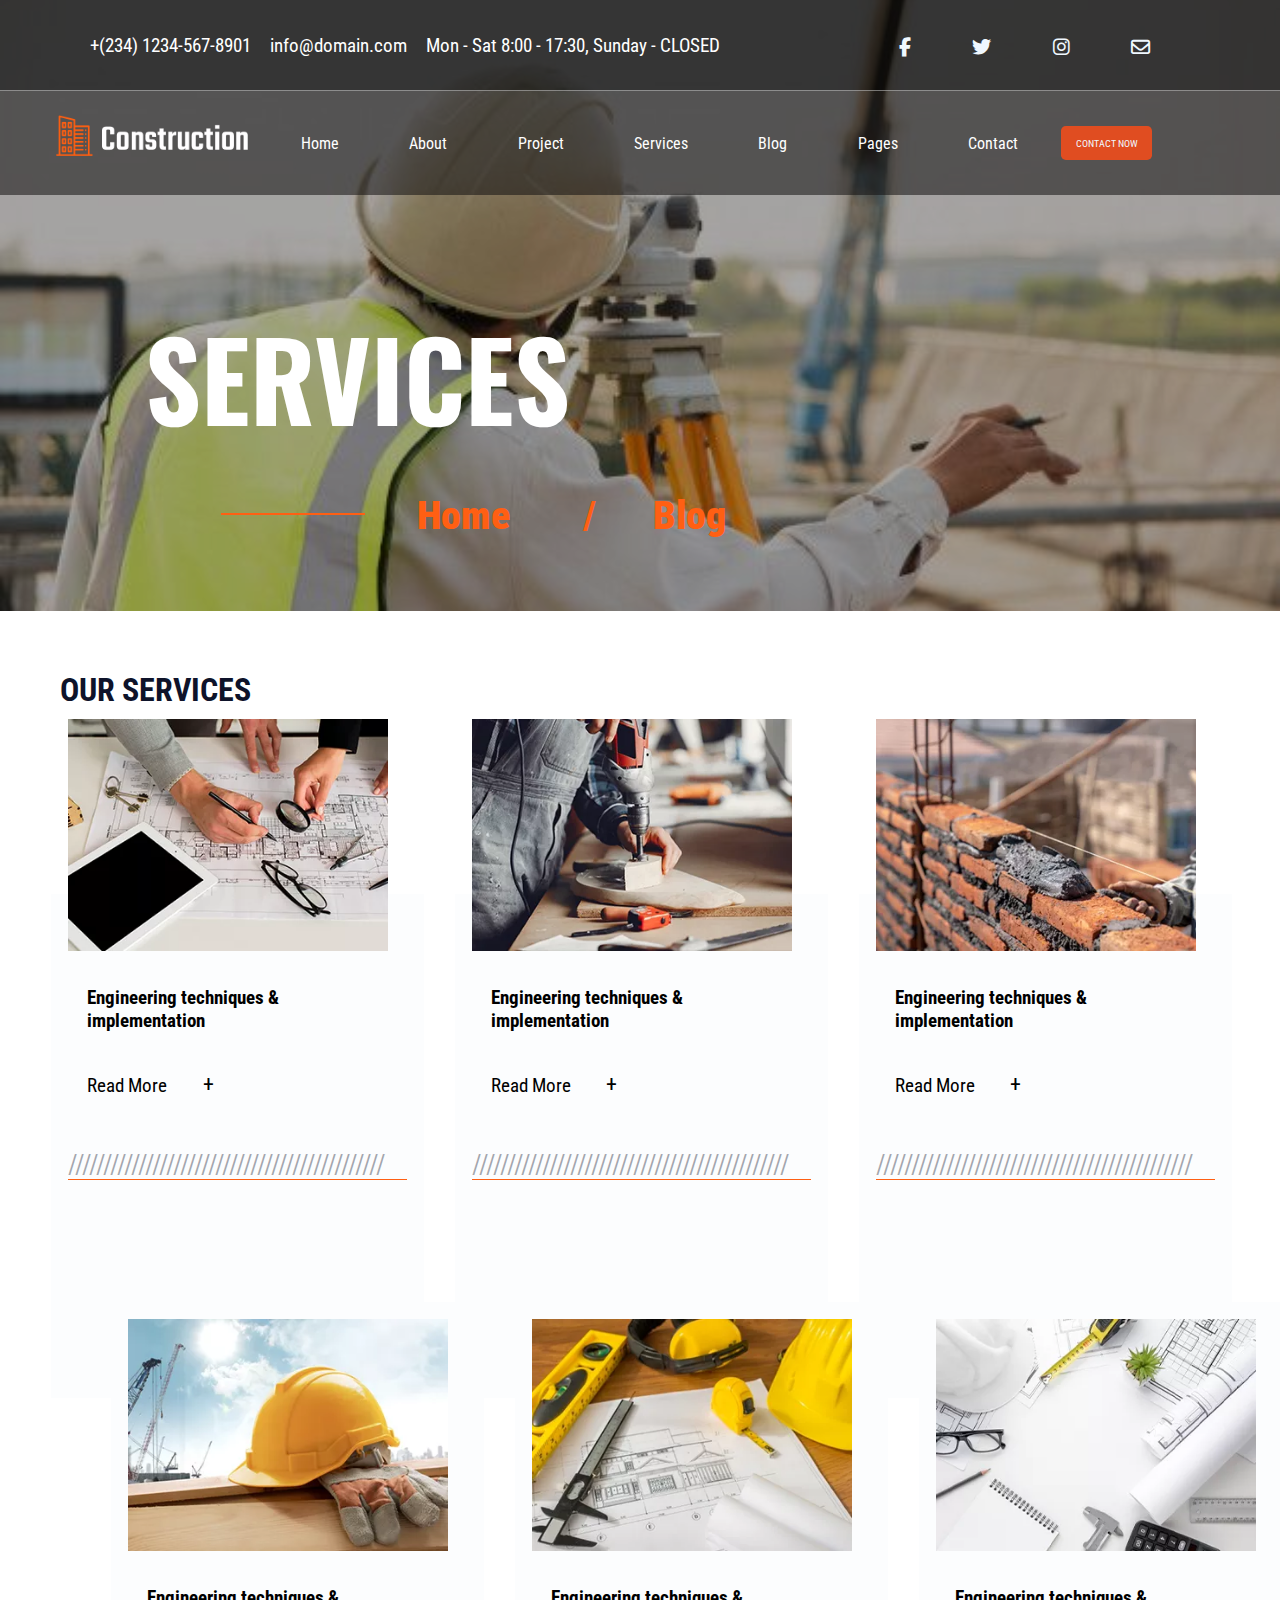
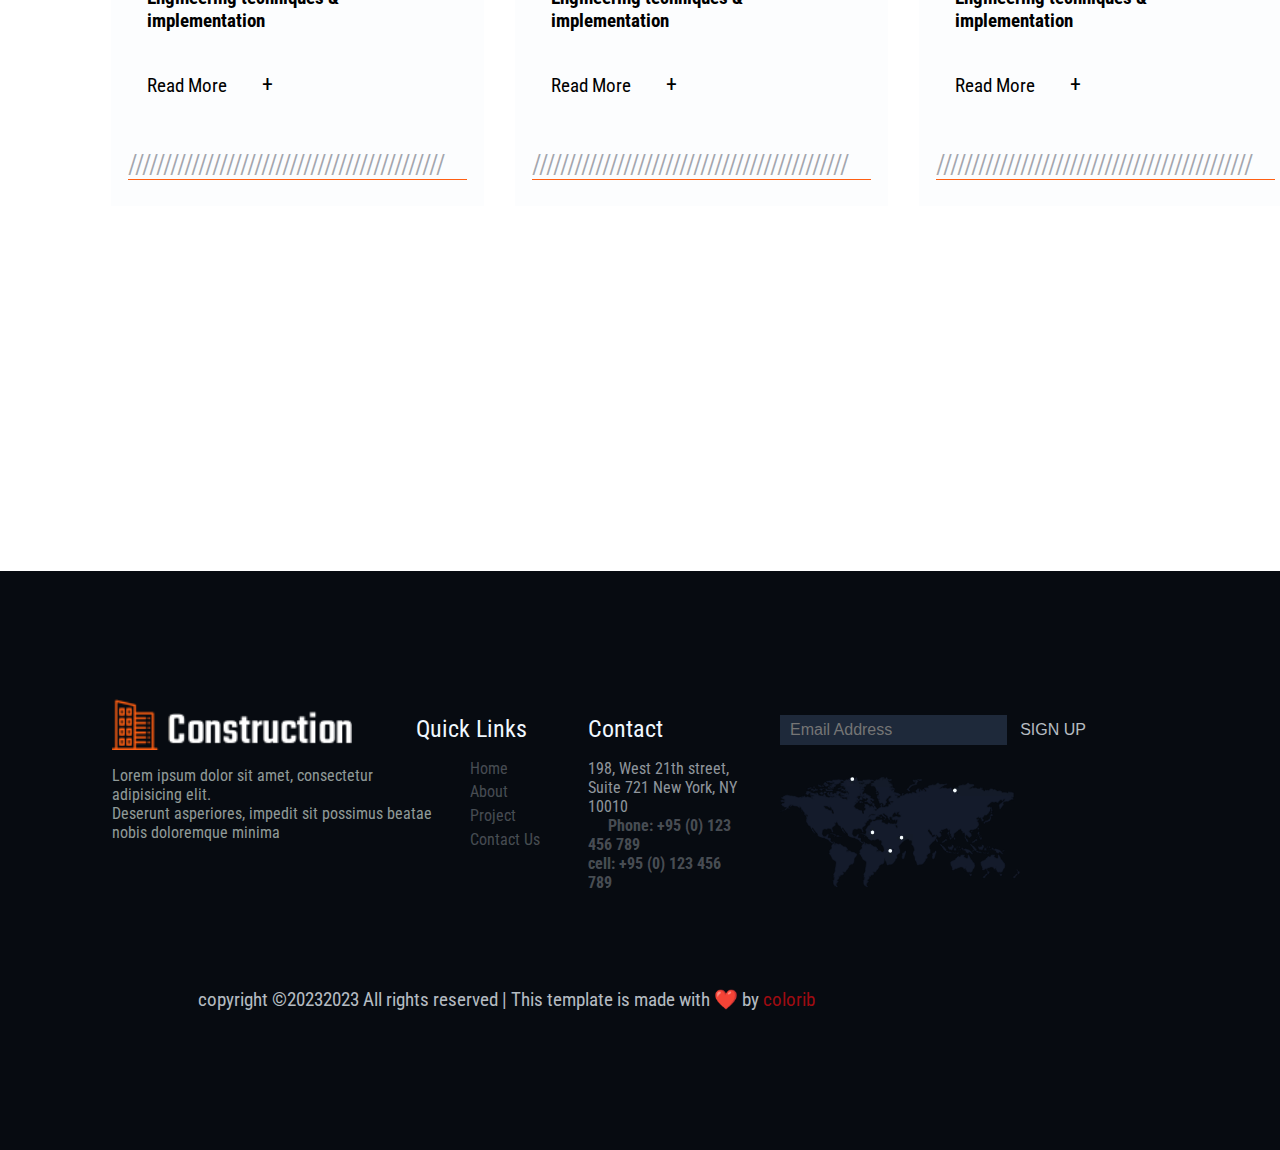
<file: Services - Copy.html>
<!DOCTYPE html>
<html lang="en">

<head>
    <meta charset="UTF-8">
    <meta http-equiv="X-UA-Compatible" content="IE=edge">
    <meta name="viewport" content="width=device-width, initial-scale=1.0">
    <title>Construction site</title>
    <link rel="stylesheet" href="service.css">
    <link rel="preconnect" href="https://fonts.googleapis.com">
    <link rel="preconnect" href="https://fonts.gstatic.com" crossorigin>
    <link href="https://fonts.googleapis.com/css2?family=Roboto+Condensed:wght@300&display=swap" rel="stylesheet">
    <link rel="stylesheet" href="https://cdnjs.cloudflare.com/ajax/libs/font-awesome/6.4.0/css/all.min.css" />
</head>

<body>
    <header class="head-container">
        <div class="first-headline">
            <div class="container">
                <div class="no-mai-dat">
                    <div class="num">+(234) 1234-567-8901</div>
                    <div class="mail">info@domain.com</div>
                    <div class="date">Mon - Sat 8:00 - 17:30, Sunday - CLOSED</div>
                </div>
                <ul class="social">
                    <li>
                        <a href="" class="fb"><i class="fa-brands fa-facebook-f"></i></a>
                    </li>
                    <li>
                        <a href=""><i class="fa-brands fa-twitter"></i></a>
                    </li>
                    <li>
                        <a href=""><i class="fa-brands fa-instagram"></i></a>
                    </li>
                    <li>
                        <a href=""><i class="fa-sharp fa-regular fa-envelope"></i></a>
                    </li>
                </ul>
            </div>
        </div>
        <header class="header">
            <div class="container">
                <div class="logo">
                    <a href=""> <img src="logo(1).png" alt="" width="450"></a>
                </div>
                <nav class="nav">
                    <ul>
                        <li>
                            <a href="index.html">Home</a>
                        </li>
                        <li>
                            <a href="About.html">About</a>
                        </li>
                        <li>
                            <a href="Project.html">Project</a>
                        </li>
                        <li>
                            <a href="Services.html"> Services</a>
                        </li>
                        <li>
                            <a href="" class="blog-bar">Blog</a>
                            <div class="sub-nav-1">
                                <ul>
                                    <li> <a href="" id="bl">Blog</a> </li>
                                    <li><a href="" id="bl">Blog Details</a> </li>
                                </ul>
                            </div>
                        </li>
                        <li>
                            <a href="" class="page-bar">Pages</a>
                            <div class="sub-nav-1">
                                <ul>
                                    <li><a href="" id="bl">Element</a></li>
                                    <Li> <a href="" id="bl">Project Details</a></Li>
                                    <li> <a href="" id="bl">Service Project</a> </li>
                                </ul>
                            </div>
                        <li>
                            <a href="contact.html">Contact</a>
                        </li>

                    </ul>
                    <div class="btn">
                        <button class="btn1">CONTACT NOW</button>
                    </div>
                </nav>
            </div>
        </header>
        <header class="background-adv">
            <div class="container">
                <div class="big-adv">SERVICES</div>
                <div class="hr">
                    <hr width="15%" color="#ff5f13"> <span-12><a href="index.html">Home</a> &nbsp; &nbsp;<span-s> /
                        </span-s> <a href="">Blog</a></span-12>
                </div>
            </div>
        </header>
    </header>
    <main class="main">
        <div class="container">
            <h1>OUR SERVICES</h1>
            <div class="img-note">
                <div class="service-1">
                <div class="service2">
                    <img src="servicess1.png" alt=""  class="zoom">
                    <a class="read-more" href="">
                        <h3>Engineering techniques & implementation</h3>
                    </a>
                    <a class="read-more" href="">Read More <span-13>+</span></a>
                    <div class="slash">/////////////////////////////////////////////</div>
                </div>
                <div class="service2">
                    <img src="servicess2.png" alt=""  class="zoom-1">
                    <a class="read-more" href="">
                        <h3>Engineering techniques & implementation</h3>
                    </a>
                    <a class="read-more" href="">Read More <span-13>+</span></a>
                    <div class="slash">/////////////////////////////////////////////</div>
                </div>
                <div class="service2">
                    <img src="servicess3.png" alt=""  class="zoom-2">
                    <a class="read-more" href="">
                        <h3>Engineering techniques & implementation</h3>
                    </a>
                    <a class="read-more" href="">Read More <span-13>+</span></a>
                    <div class="slash">/////////////////////////////////////////////</div>
                </div>
                </div>
                <div class="service-2">
                <div class="service3">
                    <img src="servicess4.png.webp" alt=""  class="zoom-3">
                    <a class="read-more" href="">
                        <h3>Engineering techniques & implementation</h3>
                    </a>
                    <a class="read-more" href="">Read More <span-13>+</span></a>
                    <div class="slash">/////////////////////////////////////////////</div>
                </div>
                <div class="service3">
                    <img src="servicess5.png.webp" alt=""  class="zoom-4">
                    <a class="read-more" href="">
                        <h3>Engineering techniques & implementation</h3>
                    </a>
                    <a class="read-more" href="">Read More <span-13>+</span></a>
                    <div class="slash">/////////////////////////////////////////////</div>
                </div>
    
                <div class="service3">
                    <img src="servicess6.png.webp" alt=""  class="zoom-5">
                    <a class="read-more" href="">
                        <h3>Engineering techniques & implementation</h3>
                    </a>
                    <a class="read-more" href="">Read More <span-13>+</span></a>
                    <div class="slash">/////////////////////////////////////////////</div>
                </div>
                </div>
            </div>
        </div>
        </main>
    <footer class="footer">
        <div class="container">
            <div class="foot">
                <div class="foot-1">
                    <img src="logo2_footer.png" alt="" class="logs">
                    <div class="note-5">
                        Lorem ipsum dolor sit amet, consectetur adipisicing elit. <br> Deserunt asperiores, impedit sit
                        possimus beatae <br> nobis doloremque minima
                    </div>
                </div>
                <div class="foot-2">
                    <span-16>Quick Links</span-16>
                    <div class="note-6">
                        <ul>
                            <li>
                                <a href="#">Home</a>
                            </li>
                            <li>
                                <a href="">About</a>
                            </li>
                            <li>
                                <a href="">Project</a>
                            </li>
                            <li>
                                <a href="">Contact Us</a>
                            </li>
                        </ul>
                    </div>
                </div>
                <div class="foot-3">
                    <span-9>Contact</span-9>
                    <div class="note-7">
                        198, West 21th street, Suite 721 New York, NY 10010 <br>
                        <span-12>Phone: +95 (0) 123 456 789 <br>
                            cell: +95 (0) 123 456 789 </span-12>
                    </div>
                </div>
                <div class="foot-4">
                    <div class="note-8">
                        <form action="" method="post">
                            <input type="email" name="" id="" placeholder="Email Address" class="email">
                            <input type="button" value="SIGN UP" class="sign">
                        </form>
                        <img src="map-footer.png" alt="" class="img-map">
                    </div>
                </div>
            </div>
            <div class="note-9">
                copyright &copy;20232023 All rights reserved | This template is made with <span-8>❤️</span-8> by
                <span-8>colorib</span-8>
            </div>
        </div>
    </footer>
</body>

</html>
</file>
<file: index.css>
@import url('https://fonts.googleapis.com/css2?family=Bebas+Neue&family=Oswald:wght@200;300;400;500;600;700&family=Roboto+Condensed:ital,wght@0,400;0,700;1,300;1,400;1,700&display=swap');






*{
    padding: 0;
    margin: 0;
    box-sizing: border-box;
}
body{
     font-size: 1.5rem;
font-family: 'Roboto Condensed', sans-serif;
     
}
.container{
    width: 95%;
    max-width: auto;
    margin: 0 auto;
    padding: 1em 3em;
    
}
.head-container{
   background: rgba(57, 69, 129, 0.597) url(construction\ site.jpg);
   background-repeat: no-repeat;
   background-size: cover;
   background-blend-mode: darken;
   background-position: center;

}
.first-headline{
background-color: rgba(0, 0, 0, 0.677);
border-bottom: .1px solid rgba(255, 255, 255, 0.434);
}
.first-headline .container{
    color: rgb(255, 255, 255);
    display: flex;
    justify-content: space-between;
    align-items: center;
    
}
.no-mai-dat{
    display: flex;
}
.mail{
    margin-left: 1em;
}
.date{
    margin-left: 1em;
}
.social{
    list-style-type: none;
    display: flex;
    margin-top: .3em;
}
.social a{
    display: inline-block;
    margin-right: 2em; 
    color: aliceblue;
    font-size: 1em;
    transition: transform 0.4s ease-in-out;
    padding:.6em .1em;
  
}
.social a:hover{
    transform: rotateY(180deg);
    color: rgba(255, 111, 0, 0.873);
}

.header{
background-color:rgba(17, 15, 15, 0.541);
/*  position: fixed;
top: 0;
right: 0;
left: 0;  */
/* margin-top: 3.8em; */
}
.header .container{
    color: rgb(255, 255, 255);
        display: flex;
        justify-content: space-between;
        align-items: center;
        height: 100%;   
}
.logo img{
    width: 25em;
   
}

.nav{
    display: flex;
    
}

.nav ul{
    list-style-type: none;
        display: flex;
        align-items: center;  
     /*  margin-right: 10em; would change later */
     margin-right: 7em;
}

.nav ul a{
        color: rgb(255, 255, 255);
        text-decoration: none;
        margin-right: 3em; 
        transition: all ease-in .4s;   
        padding: 2.8em .2em;
}
.nav ul a:hover{
    color: rgba(255, 111, 0, 0.873);    
}
.sub-nav-1{
    display: none;
}
.nav ul li:hover .sub-nav-1{
    display: block;
    position: absolute;
    background-color: rgb(254, 255, 255);
        border-top: 9px solid orangered;
        margin-top: 2.3em;
}
.nav ul li:hover .sub-nav-1 ul{
    display: block;
    margin: 1em;
}
.nav ul li:hover .sub-nav-1 ul li{
    display: block;
    padding: .7em;
    
}
.nav ul li:hover .sub-nav-1 ul li a{
    color: black;
    margin-left: -1.5em;
    padding: 1em;
}
.nav ul li:hover .sub-nav-1 ul li a:hover{
    color: rgba(255, 111, 0, 0.873);
}
.btn{
    margin-right: 1.5em;
   /*  margin-left: -17em; */

    
}
.btn .btn1{
    background-color: rgb(224, 77, 33);
    color: aliceblue;
    padding: 1.2em 1.5em 1.2em 1.5em;
    border-radius: .5em;
    border: none;
    font-size: 1.5rem;
    font-family: 'Roboto Condensed', sans-serif;
    cursor: pointer;
    position: relative;
    
}
.btn .btn1::before {
    content: "";
    position: absolute;
     top: 0;
    left: 0; 
     width: 100%;
    height: 100%; 
    background-color: rgba(79, 31, 16, 0.421);
    z-index: 1;
    transition: transform 0.5s;
    transform-origin: 0 0;
    transition-timing-function:   cubic-bezier(0.5, 1.6, 0.4, 0.7); 
    transform: scaleX(0);
}
.btn .btn1:hover::before {
    transform: scaleX(1);
}
.hr{
    display: flex;
}
hr{
    height: 2%;
    margin-top: 1.9em;
    margin-right: -1em;
}
.hrs{
    height: 2%;
        margin-top: 7.9em;
        margin-right: -1em;
}
.background-adv{
  
    padding-left: 35em;
    padding-top: 15em;
    padding-bottom: 10em;

}
.note-1{
    color: white;
    margin-left: .2em;
font-weight: bolder;
padding: 1em;
margin-bottom: 1em;
}
.notes-1{
    color: white;
    margin-left: .2em;
font-weight: bolder;
padding: 1em;
margin-top: 6em;
}
.big-adv{
    font-size: 13.5rem;
    width: 50%;
    font-weight: bolder;
    color: #ff5f13;
    font-family: 'Oswald', sans-serif;
    margin-top: -.3em;
    margin-left: .3em;

}
.water{
position: relative;
}

.water .note-1-2{
   margin-left: 1.1em;
    font-size: 13.3rem;
        width: 50%;
        font-weight: bolder;
        font-family: 'Oswald', sans-serif;
        margin-top: -.41em;
       position: absolute;
}
.water .note-1-2:nth-child(1){
    color: transparent;
    -webkit-text-stroke: 2px rgb(247, 246, 246);
}
.water .note-1-2:nth-child(2){
    color: #ff5f13;
    animation: animate 4s ease-in-out infinite;
}
@keyframes animate {
    0%,100%{
        clip-path: polygon(0% 45%, 15% 44%, 32% 50%, 54% 60%, 70% 61%, 84% 59%, 100% 52%, 100% 100%, 0% 100%);
    }
    50%{
        clip-path: polygon(0% 60%, 16% 65%, 34% 66%, 51% 62%, 67% 50%, 84% 45%, 100% 46%, 100% 100%, 0% 100%);
    }
}

.main .container {
    padding: 5em;
}
.img-note{
    display: flex;
     padding-top: 4em;
    padding-left: 35em;
    width: 30%;   
}

.img-note a span-13:hover {
        background-color: #ff5f13;
}

.service2{
    margin-left: 1.3em;
    background-color: rgb(253, 253, 253);
    padding: .7em;
    height: 38em;
}
.img-note .service2 img{
    width: 45rem;
}


.service2:hover .zoom{
    zoom: 1.1;
}
.service2:hover .zoom-1{
    zoom: 1.1;
}
.service2:hover .zoom-2{
    zoom: 1.1;
}

h1{
    font-size: 6rem;
    margin-left: 9.1em;
    font-weight: bolder;
    color: #0e132a;
       
}
.img-note h3, a{
    padding-top: 1.5em;
    padding-bottom: 2em;
    margin-left: 1em;
}
.img-note h3{
    font-size: 3rem;
}
.img-note h3:hover  {
    color:rgba(255, 111, 0, 0.873) ;
    transition: all ease-in-out .5s;
}
.img-note a{
    font-size: 2rem;
    color: black;
    text-decoration: none;
    margin-left: 1.7em;
    margin-bottom: 3em;
    width: 100;
    height: 100%;
    
}
span-13{
    
    font-size: 2.6rem;
    margin-left: .5em;
    padding: .1em .4em;
}

.slash{
    border-bottom: 4px solid #ff5f13;
    margin-top: 2em;
    font-size: 3rem;
    color: #0e132a15;
    width: 100%;  
}
.who-we-are .container .guy{
    display: flex;
    justify-content: space-between;
    margin-top: 6em;
    margin-bottom: 6em;
}
.who-we-are .container h1{
    font-size: 9rem;
    margin-left: 0em;
    margin-bottom: .7em;
}
.who-we-are-note-note{
    font-size: 2.5rem;
    width: 40%;
    margin-top: 9em;
}
.who-we-are-note-note .note-2{
    margin-bottom: 3em;
}
.who-we-are-note-note .note-2-1{
    margin-bottom: 3em;
}
.safe-img {
    width: 90em;
    margin-top: 5em;
}
.our-projects{
  display: flex;
 justify-content: space-between;
 margin-bottom: 5em;
}
.our-projects h2{
    font-size: 5rem;
}
.our-projects ul{
    list-style-type: none;
    display: flex;
    margin-right: -20em;
}
.our-projects ul li{
    padding: 1em;
}
.our-projects ul li a{
    text-decoration: none;
    font-size: 2rem;

}

.project-pic{
    width: 49%;
    margin-left: 20%;
}
.img-flex-project{
    width: 25em;
}
.img-flex{
    display: flex;
    margin-bottom: 58px;
   gap: 30px;
}
figcaption{
    font-size: 2.5rem;
    margin-top: .7em;
    width: 60%;
}
.let-talk{
    border: 2px solid blueviolet;
    margin-left: -9.1em;
    width: 158em;
    padding: 20em;
    text-align: center;
    background-color: #00235b;
    color: aliceblue;
   /*  height: 40em; */
   
}
.let-talk h3 {
             font-size: 8rem;    
             margin-bottom: .7em;
             margin-left: -1.8em;
}
.note-3{
    font-size: 3rem;
    width: 40%;
    margin-left: 16.5em;
    margin-bottom: 2em;
    text-align: left;
}
.let-talk .read-more{
    font-size: 3rem;
    margin-left: -19.9em;
    margin-top: 2em;
    background-color: aliceblue;
    color: black;
    text-decoration: none;
    padding: .4em .4em;
    border-radius: .3em;
    
   
}
.counting .machinery{
    display: flex;
    background-color: #ff5f13;
    width: 44%;
    margin-left: 30%;
    margin-top: -6em;
    color: aliceblue;
}
.big-number{
    margin-left: 10%;
    margin-top: 2em;
   
}
.big-number h1{
        color: aliceblue;
}
.number-div{
    margin-top: 4em;
    margin-left: 1em;
}
.img-flex-team{
    display: flex;
    padding-top: 10em;
        padding-left: 35em;
}   
.ethan-img{
    width: 37.5rem;
}
span-5{
    display: flex;
    color: rgba(255, 111, 0, 0.873);
    margin-top: -1.6em;
    font-size: 1.6rem;
    margin-bottom: -1em;
}
span-6{
    margin-left: 1.5em;
    margin-top: .5em;
}
span-4{
  font-weight: 900;
}
.ethan{
    margin-left: 1.3em;
}    

.ethan:hover{

    zoom: 1.03;
/* transform: scale(1);
    transition: all 0.6s ease-out 0s; */
}
.our-team h2{
    font-size: 5em;
text-transform: uppercase;
/* font-family: "Teko",sans-serif; */
margin-top: 4em;
margin-left: 7em;
margin-bottom: -1em;
}
.testimonial{
    border: 2px solid blueviolet;
    margin-left: -9.1em;
    width: 158em;
    padding: 20em;
    text-align: center;
    background-color: #00235b;
    color: aliceblue;
    /*  height: 40em; */
    margin-top: 10em ;

}
.testimonial h2{
            font-size: 8rem;
            margin-bottom: .7em;
            margin-left: -6.7em;
        }

    
.testimonial .note-4{
            font-size: 3rem;
            width: 80%;
            margin-left: 18em;
            margin-bottom: 2em;
            text-align: left;
           

}
span-7{
    font-size: 10rem;
    color: transparent;
        -webkit-text-stroke: 2px #ff5f13;
}
.testimonial .co{
    display: flex;
    margin-left: 18em;
    font-size: 3rem;
}
.line{
   font-size: 2em;
   color: #ff5f13;
}
.cos{
    font-size: 2rem;
    margin-top: .7em;
    margin-left: .4em;
}
.co-2{
    color: rgba(255, 255, 255, 0.273);
}
.latest-news{
    margin-left: 25%;
        padding: 4em;
        height: 38em;
}
.latest-news h2{
    font-size: 6rem;
    margin-bottom: 1em;
    margin-top: 3em;
}
.image-flex-latest{
    display: flex;
 
}
.image-flex-latest-1{
    background-color: #00235b;
}
.image-flex-latest-2{
    background-color: #00235b;
    margin-left: 2em;
}
.fig-latest{
    color: aliceblue;
    padding: 1.5em 0em 1.5em 2em;
    font-size: 2.1rem;
    line-height: 1.7em;
}
.image-flex-latest .propt-img {
    width: 70rem;
}

.image-flex-latest .propt-imgs {
    width: 70rem;
}
.propt{
    color: rgba(240, 248, 255, 0.262);
    margin-top: -.7em;
}
.logs{
   width: 30rem;

}
.fig-latest span-11{
    cursor: pointer;
}
.fig-latest span-11:hover{
           color: #ff5f13;
}
.fig-latest .read-more{
    color: #ff5f13;
    margin-left: -.1em;
  text-decoration: none;
}
.fig-latest:hover .read-more{
 text-decoration-line: underline;
}
.footer{
    margin-top: 30em;
    background-color: #070b11;
   /*  padding: 20%; */
    color: aliceblue;
   
   
}
.footer .container{
   /*  margin-left: 31%; */
    padding-top: 10%;
    padding-left: 25%;
   
} 
.footer .container .foot{
    display: flex;
    margin-bottom: 3em;
}
.foot-1{
margin-left: -4em;

}
.foot .note-5{  
    margin-top: .8em;
    color: rgba(240, 248, 255, 0.595);
}
.foot-2{
    margin-left: .7em;
    margin-top: 1em;

}
span-16{
    font-size: 3rem;
}
.note-6 ul{
      list-style-type: none;
      margin-top: 1em;
      margin-left: 2.4em;

}
.note-6 ul li{
    margin-bottom: .3em;
}
.note-6 ul li a{
    color: rgba(240, 248, 255, 0.287);
    text-decoration: none;
}
.foot-3{
    margin-left: 3em;
    margin-top: 1em;
}
span-9{
    font-size: 3rem;
}
.note-7 {
      margin-top: 1em;
    color: rgba(240, 248, 255, 0.595);
}
span-12{
    color: rgba(240, 248, 255, 0.287);
}
.foot-4{
    margin-left: 3em;
}
input{
    font-size: 2rem;
    padding: .6em .8em;
    color: #ffff;
}
.email{
    background-color:#1e293a;
    border: none;
}
.sign{
    background-color: transparent;
    color: rgba(240, 248, 255, 0.75);
    border: none;
    font-size: 1.4em ;
}
.img-map{
    margin-top: 2em;
    width: 30em;
}
.note-9{
    color: rgba(240, 248, 255, 0.75);
    margin-bottom: 10em;
}
span-8{
    color: #9f0b11;
    
}
@media (max-width: 600px) {

      .first-headline{
        font-size: .56rem;
       
      }
          .social a:hover {
              transform: rotateY(180deg);
              color: rgba(255, 111, 0, 0.873);
          }
 .nav {
     display: flex;
    font-size: .6rem;
}

.logo img{
    width: 8em;
    margin-left: -4em;
    margin-bottom: .4em;
}
.header .container {
    display: block;
}
.btn .btn1 {
    font-size: .6rem;
}
.btn {
    margin-left: -9em;
}
.nav ul{
    margin-left: -8em;
}
.nav ul li{
    margin-left: -.2em;
}
sub {
    font-size: 2rem;
    color: #ff5f13;

}
.background-adv {

    padding-left: 5em;
    padding-top: 5em;
    padding-bottom: 0em;

}

.note-1 {
    color: white;
    margin-left: -17em;
    font-weight: bolder;
    padding: 1em;
    margin-top: -13em;
    font-size: .7rem;
}

.notes-1 {
    color: white;
    margin-left: -17em;
    font-weight: bolder;
    padding: 1em;
    margin-top: 2em;
    font-size: .7rem;
    margin-bottom: -1em;
}

.big-adv {
    font-size: 2.8rem;
    margin-left: -3.5em;
    margin-bottom: .1em;
    margin-top: -2.5em;

}


.water .note-1-2 {
    margin-left: -2em;
    font-size: 3rem;
   
}
.main .container {
    padding: 2.5em;
    /* background-color: #00235b; */
   
}
.main .container h1{
    font-size: 2.4rem ;
    margin-left: 1em;
    margin-bottom: 1em;
   
}
.img-note .service2 img {
    width: 25rem; 
}

.img-note  {
    margin-left: -36.5em;
    display: block;
}

.img-note a {
    font-size: 1rem;
    color: black;
    text-decoration: none;
    margin-left: .1em;
    margin-bottom: -19em;
  
}
.img-note h3 {
    font-size: 1rem;
    width: 14rem;
    
   
}


span-13 {

    font-size: 1.4rem;
    margin-left: 1em;
    /* padding: .1em .4em; */
   
}
.service2 {
    padding: .7em;
    height: 21em;
    margin-top: 4em;
}
.service2 .zoom{
    margin-top: -8em;
}
.service2 .zoom-1{
    margin-top: -8em;
}
.service2 .zoom-2{
    margin-top: -8em;
}

.slash {
    border-bottom: 1.5px solid #ff5f13;
    margin-top: 2em;
    font-size: 1rem;
    color: #0e132a60;
    width: 100%;
}
.who-we-are .container .guy {
    display: block;
    justify-content: space-between;
    margin-top: -9em;
 /*    margin-bottom: 6em; */
}

.who-we-are .container h1 {
font-size: 2.7rem;
    margin-left: 0em;
    margin-bottom: .7em;
}

.who-we-are-note-note {
    font-size: 1rem;
    width: 100%;
    margin-top: 9em;
}

.who-we-are-note-note .note-2 {
    margin-bottom: 3em;
}

.who-we-are-note-note .note-2-1 {
    margin-bottom: 3em;
}
a .btn .btn1{
    margin-left: 15em;
    margin-bottom: 2em;
}
.safe-img{
    width: 100%;
    margin-top: 1em;
}
.our-projects {
    display: block;
    margin-bottom: 5em;
    margin-left: -7em;
    margin-top: -1em;

}

.our-projects h2 {
    font-size: 2.5rem;
    margin-left: 1.5em;
}

.our-projects ul {
    display: flex;
  /*   margin-right: -1em; */
  margin-left: 1em;
  margin-bottom: -2em;
}

.our-projects ul li {
    padding: 1rem;
}

.our-projects ul li a {
    text-decoration: none;
    font-size: 1rem;

}

.project-pic {
    width: 0rem;
    margin-left: 1.2em;
}
.img-flex-project{
    width: 23em;
}
.img-flex {
    display: block;
  margin-left: -6.5em;
  margin-top: -3em;
  margin-top: .6em;
}

figcaption {
    font-size: 1.4rem;
    margin-top: .7em;
    margin-bottom: .7em;
    width: 8em;
}
.let-talk {
    border: 2px solid blueviolet;
    margin-left: -9.1em;
    width: 0em;
    padding: 15em;
    padding-bottom: -10rem;
    text-align: center;
    background-color: #00235b;
    color: aliceblue;
}

.let-talk h3 {
    font-size: 3rem;
    margin-bottom: .7em;
    margin-top: -5em;
    margin-left: -6.5em;
    color: aliceblue;
    width: 15em;
}

.note-3 {
    font-size: 1rem;
    width: 25em;
    margin-left: -9em;
    margin-bottom: 2em;
    text-align: left;
}

.let-talk .read-more {
    font-size: 1rem;
    margin-left: -11.5em;
    margin-top: 2em;

}

.counting .machinery {
    display: flex;
    background-color: #ff5f13;
    width: 100%;
    margin-left: -.1em;
    margin-top: -3.5em;
    color: aliceblue;
    font-size: .6rem;
}

.big-number {
    margin-left: 3.4em;
    margin-top: 2em;
    font-size: .3rem;
}

.big-number h1 {
    color: aliceblue;
    
}

.number-div {
    margin-top: 1.7em;
    margin-left: 1em;
}
.img-flex-team {
    display: block;
    margin-left: -35.5em;
    margin-top: -9em;
   
}

span-5 {
    display: flex;
    color: rgba(255, 111, 0, 0.873);
    margin-top: -1.6em;
font-size: 1.6rem;
    margin-bottom: -1em;
}

span-6 {
    margin-left: 1.5em;
    margin-top: 1.2em;
    font-size: 1.6rem;
}

span-4 {
    font-weight: 900;
    font-size: 1rem;
}

.ethan {
    margin-left: 1.3em;
   
}
.ethan-img{
    width: 25rem;
}

.our-team h2 {
    font-size: 2.5rem;
 /*    font-family: "Teko",sans-serif; */
    margin-top: 4em;
    margin-left: 1em;
    margin-bottom: -1em;
}
.testimonial {
    border: 2px solid blueviolet;
        margin-left: -9.1em;
        width: 0em;
        padding: 15em;
        text-align: center;
        background-color: #00235b;
        color: aliceblue;
        height: 30em;

}

.testimonial h2 {
    font-size: 3rem;
        margin-bottom: .7em;
        margin-top: -5em;
        margin-left: -6.5em;
        color: aliceblue;
        width: 15em;
}


.testimonial .note-4 {
    font-size: 1rem;
        width: 25em;
        margin-left: -9em;
        margin-bottom: 2em;
        text-align: left;


}

span-7 {
    font-size: 5rem;
    color: transparent;
    -webkit-text-stroke: 2px #ff5f13;
}

.testimonial .co {
    display: flex;
    font-size: 1rem;
        margin-left: -8.5em;
        margin-top: 2em;
}

.line {
    font-size: 1rem;
    color: #ff5f13;
    margin-top: 1.2em;
}

.cos {
    font-size: 1rem;
    margin-top: .7em;
    margin-left: .4em;
}

.co-2 {
    color: rgba(255, 255, 255, 0.273);
}

.latest-news{
    margin-top: -6em;
    margin-left: -5em;
}



.latest-news h2{
    font-size: 2.5rem;
        /*    font-family: "Teko",sans-serif; */
        margin-top: 4em;
        margin-left: .1em;
        margin-bottom: -1em;
}
.image-flex-latest .propt-img{
 width: 30rem;
}
.image-flex-latest .propt-imgs{
 width: 29.8rem;
}
.image-flex-latest-2{
margin-left: .1em;
margin-top: 2em;

}

.image-flex-latest{
margin-top: 3em;
    display: block;
    width: 20em;
   
}
.fig-latest{
    font-size: 1.3rem;
    width: 13em;
}

.footer {
    margin-top: 30em;
    background-color: #070b11;
    /*  padding: 20%; */
    color: aliceblue;


}

.footer .container {
    /*  margin-left: 31%; */
    padding-top: 10%;
    padding-left: 25%;

}
.logs{
width: 8rem;
margin-left: 1rem;

}

.footer .container .foot {
    display: flex;
    margin-bottom: 3em;
    font-size: 1rem;
    margin-left: -6em;
}

.foot .note-5 {
    margin-top: .8em;
    color: rgba(240, 248, 255, 0.595);
    margin-left: 1rem;
   
}

.foot-2 {
    margin-left: .7em;
    margin-top: 1em;
}


.note-6 ul {
    list-style-type: none;
    margin-top: 1em;
    margin-left: 2.4em;

}

.note-6 ul li {
    margin-bottom: .3em;
}

.note-6 ul li a {
    color: rgba(240, 248, 255, 0.287);
    text-decoration: none;
}

.foot-3 {
    margin-left: 3em;
    margin-top: 1em;
}
span-16 {
    font-size: 1.25rem;
}
span-9 {
    font-size: 1.25rem;
}

.note-7 {
    margin-top: 1em;
    color: rgba(240, 248, 255, 0.595);
}

span-12 {
    color: rgba(240, 248, 255, 0.287);
}

.foot-4 {
    margin-left: -20em;
    margin-top: 12em;
}

input {
    font-size: 1rem;
    padding: .4em .6em;
    color: #ffff;
}



.sign {
    background-color: transparent;
    color: rgba(240, 248, 255, 0.75);
    border: none;
    font-size: 1em;
}

.img-map {
    margin-top: 3em;
    width: 15em;
}

.note-9 {
    color: rgba(240, 248, 255, 0.75);
    margin-bottom: 6em;
    font-size: 1.2rem;
    margin-top: 5em;
    margin-left: -5em;
}


}
@media (min-width: 768px) {

      .first-headline{
        font-size: .7rem;
       
      }
          .social a:hover {
              transform: rotateY(180deg);
              color: rgba(255, 111, 0, 0.873);
          }
 .nav {
     display: flex;
    font-size: .7rem;
}

.logo img{
    width: 8em;
    margin-left: -2em;
    margin-bottom: .4em;
}
.header .container {
    display: block;
}
.btn .btn1 {
    font-size: .6rem;
}
.btn {
    margin-left: -7.5em;
}
.nav ul{
    margin-left: -3em;
}
sub {
    font-size: 2rem;
    color: #ff5f13;

}
.background-adv {

    padding-left: 5em;
    padding-top: 5em;
    padding-bottom: 0em;

}

.note-1 {
    color: white;
    margin-left: -9em;
    font-weight: bolder;
    padding: 1em;
    margin-top: -11em;
    font-size: .7rem;
}

.notes-1 {
    color: white;
    margin-left: -9em;
    font-weight: bolder;
    padding: 1em;
    margin-top: .5em;
    font-size: .7rem;
    margin-bottom: .8m;
}

.big-adv {
    font-size: 2.8rem;
    margin-left: -1em;
    margin-bottom: .1em;
    margin-top: -2em;

}


.water .note-1-2 {
    margin-left: .3em;
    font-size: 3rem;
   
}
.main .container {
    padding: 2.5em;
    /* background-color: #00235b; */
   
}
.main .container h1{
    font-size: 2.7rem ;
    margin-left: 2.6em;
    margin-bottom: 1em;
   
}
.img-note .service2 img {
    width: 25rem; 
}

.img-note  {
    margin-left: -33em;
    display: block;
}

.img-note a {
    font-size: 1rem;
    color: black;
    text-decoration: none;
    margin-left: .1em;
    margin-bottom: -19em;
  
}
.img-note h3 {
    font-size: 1rem;
    width: 14rem;
    
   
}


span-13 {

    font-size: 1.4rem;
    margin-left: 1em;
    /* padding: .1em .4em; */
   
}
.service2 {
    padding: .7em;
    height: 21em;
    margin-top: 4em;
}
.service2 .zoom{
    margin-top: -8em;
}
.service2 .zoom-1{
    margin-top: -8em;
}
.service2 .zoom-2{
    margin-top: -8em;
}

.slash {
    border-bottom: 1.5px solid #ff5f13;
    margin-top: 2em;
    font-size: 1rem;
    color: #0e132a60;
    width: 100%;
}
.who-we-are .container .guy {
    display: block;
    justify-content: space-between;
    margin-top: -9em;
 /*    margin-bottom: 6em; */
}

.who-we-are .container h1 {
font-size: 2.7rem;
    margin-left: 0em;
    margin-bottom: .7em;
}

.who-we-are-note-note {
    font-size: 1rem;
    width: 100%;
    margin-top: 9em;
}

.who-we-are-note-note .note-2 {
    margin-bottom: 3em;
}

.who-we-are-note-note .note-2-1 {
    margin-bottom: 3em;
}
a .btn .btn1{
    margin-left: 13em;
    margin-bottom: 2em;
}
.safe-img{
    width: 100%;
    margin-top: 1em;
}
.our-projects {
    display: block;
    margin-bottom: 5em;
    margin-left: -7em;
    margin-top: -1em;

}

.our-projects h2 {
    font-size: 2.5rem;
    margin-left: .3em;
}

.our-projects ul {
    display: flex;
  /*   margin-right: -1em; */
  margin-left: -1em;
}

.our-projects ul li {
    padding: 1em;
}

.our-projects ul li a {
    text-decoration: none;
    font-size: 1rem;

}

.project-pic {
    width: 49%;
    margin-left: 20%;
}
.img-flex-project{
    width: 23em;
}
.img-flex {
    display: block;
  margin-left: -6.5em;
  margin-top: -3em;
  margin-top: .6em;
}

figcaption {
    font-size: 1.4rem;
    margin-top: .7em;
    margin-bottom: .7em;
    width: 8em;
}
.let-talk {
    border: 2px solid blueviolet;
    margin-left: -9.1em;
    width: 0em;
    padding: 20em;
    text-align: center;
    background-color: #00235b;
    color: aliceblue;
}

.let-talk h3 {
    font-size: 3rem;
    margin-bottom: .7em;
    margin-top: -5em;
    margin-left: -6.5em;
    color: aliceblue;
    width: 15em;
}

.note-3 {
    font-size: 1rem;
    width: 25em;
    margin-left: -9em;
    margin-bottom: 2em;
    text-align: left;
}

.let-talk .read-more {
    font-size: 1rem;
    margin-left: -11.5em;
    margin-top: 2em;

}

.counting .machinery {
    display: flex;
    background-color: #ff5f13;
    width: 100%;
    margin-left: -.1em;
    margin-top: -3.5em;
    color: aliceblue;
    font-size: 1rem;
}

.big-number {
    margin-left: 3.4em;
    margin-top: 2em;
    font-size: .5rem;
}

.big-number h1 {
    color: aliceblue;
    
}

.number-div {
    margin-top: 1.7em;
    margin-left: 1em;
}
.img-flex-team {
    display: block;
    margin-left: -32.5em;
    margin-top: -9em;
   
}

span-5 {
    display: flex;
    color: rgba(255, 111, 0, 0.873);
    margin-top: -1.6em;
font-size: 1.6rem;
    margin-bottom: -1em;
}

span-6 {
    margin-left: 1.5em;
    margin-top: 1.2em;
    font-size: 1.6rem;
}

span-4 {
    font-weight: 900;
    font-size: 1rem;
}

.ethan {
    margin-left: 1.3em;
   
}
.ethan-img{
    width: 25rem;
}

.our-team h2 {
    font-size: 2.5rem;
 /*    font-family: "Teko",sans-serif; */
    margin-top: 4em;
    margin-left: 2em;
    margin-bottom: -1em;
}
.testimonial {
    border: 2px solid blueviolet;
        margin-left: -9.1em;
        width: 0em;
        padding: 20em;
        text-align: center;
        background-color: #00235b;
        color: aliceblue;
        height: 30em;

}

.testimonial h2 {
    font-size: 3rem;
        margin-bottom: .7em;
        margin-top: -5em;
        margin-left: -6.5em;
        color: aliceblue;
        width: 15em;
}


.testimonial .note-4 {
    font-size: 1rem;
        width: 25em;
        margin-left: -9em;
        margin-bottom: 2em;
        text-align: left;


}

span-7 {
    font-size: 5rem;
    color: transparent;
    -webkit-text-stroke: 2px #ff5f13;
}

.testimonial .co {
    display: flex;
    font-size: 1rem;
        margin-left: -8.5em;
        margin-top: 2em;
}

.line {
    font-size: 1rem;
    color: #ff5f13;
    margin-top: 1.2em;
}

.cos {
    font-size: 1rem;
    margin-top: .7em;
    margin-left: .4em;
}

.co-2 {
    color: rgba(255, 255, 255, 0.273);
}

.latest-news{
    margin-top: -6em;
    margin-left: -2em;
}



.latest-news h2{
    font-size: 2.5rem;
        /*    font-family: "Teko",sans-serif; */
        margin-top: 4em;
        margin-left: .1em;
        margin-bottom: -1em;
}
.image-flex-latest .propt-img{
 width: 30rem;
}
.image-flex-latest .propt-imgs{
 width: 29.8rem;
}
.image-flex-latest-2{
margin-left: .1em;
margin-top: 2em;

}

.image-flex-latest{
margin-top: 3em;
    display: block;
    width: 20em;
   
}
.fig-latest{
    font-size: 1.3rem;
    width: 13em;
}

.footer {
    margin-top: 30em;
    background-color: #070b11;
    /*  padding: 20%; */
    color: aliceblue;


}

.footer .container {
    /*  margin-left: 31%; */
    padding-top: 10%;
    padding-left: 25%;

}
.logs{
width: 10rem;

}

.footer .container .foot {
    display: flex;
    margin-bottom: 3em;
    font-size: 1rem;
    margin-left: -6em;
}

.foot .note-5 {
    margin-top: .8em;
    color: rgba(240, 248, 255, 0.595);
   
}

.foot-2 {
    margin-left: .7em;
    margin-top: 1em;
}


.note-6 ul {
    list-style-type: none;
    margin-top: 1em;
    margin-left: 2.4em;

}

.note-6 ul li {
    margin-bottom: .3em;
}

.note-6 ul li a {
    color: rgba(240, 248, 255, 0.287);
    text-decoration: none;
}

.foot-3 {
    margin-left: 3em;
    margin-top: 1em;
}
span-16 {
    font-size: 1.25rem;
}
span-9 {
    font-size: 1.25rem;
}

.note-7 {
    margin-top: 1em;
    color: rgba(240, 248, 255, 0.595);
}

span-12 {
    color: rgba(240, 248, 255, 0.287);
}

.foot-4 {
    margin-left: -20em;
    margin-top: 12em;
}

input {
    font-size: 1rem;
    padding: .4em .6em;
    color: #ffff;
}



.sign {
    background-color: transparent;
    color: rgba(240, 248, 255, 0.75);
    border: none;
    font-size: 1em;
}

.img-map {
    margin-top: 2em;
    width: 15em;
}

.note-9 {
    color: rgba(240, 248, 255, 0.75);
    margin-bottom: 6em;
    font-size: 1.2rem;
    margin-top: 5em;
    margin-left: -5em;
}


}
@media (min-width: 834px) {

      .first-headline{
        font-size: 78rem;
       
      }
          .social a:hover {
              transform: rotateY(180deg);
              color: rgba(255, 111, 0, 0.873);
          }
 .nav {
     display: flex;
    font-size: 8rem;
}

.logo img{
    width: 98em;
    margin-left: -2em;
    margin-bottom: .4em;
}
.header .container {
    display: block;
}
.btn .btn1 {
    font-size: .6rem;
}
.btn {
    margin-left: -7.5em;
}
.nav ul{
    margin-left: -3em;
}
sub {
    font-size: 2rem;
    color: #ff5f13;

}
.background-adv {

    padding-left: 5em;
    padding-top: 5em;
    padding-bottom: 0em;

}

.note-1 {
    color: white;
    margin-left: 1.5em;
    font-weight: bolder;
    padding: 1em;
    margin-top: 3em;
    font-size: .7rem;
}

.notes-1 {
    color: white;
    margin-left: 1.5em;
    font-weight: bolder;
    padding: 1em;
    margin-top: -1.5em;
    font-size: .7rem;
    margin-bottom: -1em;
}

.big-adv {
    font-size: 2.8rem;
    margin-left: -1em;
    margin-bottom: .1em;
    margin-top: -3.2em;

}


.water .note-1-2 {
    margin-left: .3em;
    font-size: 3rem;
   
}
.main .container {
    padding: 2.5em;
    /* background-color: #00235b; */
   
}
.main .container h1{
    font-size: 2.7rem ;
    margin-left: 2.6em;
    margin-bottom: 1em;
   
}
.img-note .service2 img {
    width: 25rem; 
}

.img-note  {
    margin-left: -33em;
    display: block;
}

.img-note a {
    font-size: 1rem;
    color: black;
    text-decoration: none;
    margin-left: .1em;
    margin-bottom: -19em;
  
}
.img-note h3 {
    font-size: 1rem;
    width: 14rem;
    
   
}


span-13 {

    font-size: 1.4rem;
    margin-left: 1em;
    /* padding: .1em .4em; */
   
}
.service2 {
    padding: .7em;
    height: 21em;
    margin-top: 4em;
}
.service2 .zoom{
    margin-top: -8em;
}
.service2 .zoom-1{
    margin-top: -8em;
}
.service2 .zoom-2{
    margin-top: -8em;
}

.slash {
    border-bottom: 1.5px solid #ff5f13;
    margin-top: 2em;
    font-size: 1rem;
    color: #0e132a60;
    width: 100%;
}
.who-we-are .container .guy {
    display: block;
    justify-content: space-between;
    margin-top: -9em;
 /*    margin-bottom: 6em; */
}

.who-we-are .container h1 {
font-size: 2.7rem;
    margin-left: 0em;
    margin-bottom: .7em;
}

.who-we-are-note-note {
    font-size: 1rem;
    width: 100%;
    margin-top: 9em;
}

.who-we-are-note-note .note-2 {
    margin-bottom: 3em;
}

.who-we-are-note-note .note-2-1 {
    margin-bottom: 3em;
}
a .btn .btn1{
    margin-left: 13em;
    margin-bottom: 2em;
}
.safe-img{
    width: 100%;
    margin-top: 1em;
}
.our-projects {
    display: block;
    margin-bottom: 5em;
    margin-left: -7em;
    margin-top: -1em;

}

.our-projects h2 {
    font-size: 2.5rem;
    margin-left: .3em;
}

.our-projects ul {
    display: flex;
  /*   margin-right: -1em; */
  margin-left: -1em;
}

.our-projects ul li {
    padding: 1em;
}

.our-projects ul li a {
    text-decoration: none;
    font-size: 1rem;

}

.project-pic {
    width: 49%;
    margin-left: 20%;
}
.img-flex-project{
    width: 23em;
}
.img-flex {
    display: block;
  margin-left: -6.5em;
  margin-top: -3em;
  margin-top: .6em;
}

figcaption {
    font-size: 1.4rem;
    margin-top: .7em;
    margin-bottom: .7em;
    width: 8em;
}
.let-talk {
    border: 2px solid blueviolet;
    margin-left: -9.1em;
    width: 0em;
    padding: 20em;
    text-align: center;
    background-color: #00235b;
    color: aliceblue;
}

.let-talk h3 {
    font-size: 3rem;
    margin-bottom: .7em;
    margin-top: -5em;
    margin-left: -6.5em;
    color: aliceblue;
    width: 15em;
}

.note-3 {
    font-size: 1rem;
    width: 25em;
    margin-left: -9em;
    margin-bottom: 2em;
    text-align: left;
}

.let-talk .read-more {
    font-size: 1rem;
    margin-left: -11.5em;
    margin-top: 2em;

}

.counting .machinery {
    display: flex;
    background-color: #ff5f13;
    width: 100%;
    margin-left: -.1em;
    margin-top: -3.5em;
    color: aliceblue;
    font-size: 1rem;
}

.big-number {
    margin-left: 3.4em;
    margin-top: 2em;
    font-size: .5rem;
}

.big-number h1 {
    color: aliceblue;
    
}

.number-div {
    margin-top: 1.7em;
    margin-left: 1em;
}
.img-flex-team {
    display: block;
    margin-left: -32.5em;
    margin-top: -9em;
   
}

span-5 {
    display: flex;
    color: rgba(255, 111, 0, 0.873);
    margin-top: -1.6em;
font-size: 1.6rem;
    margin-bottom: -1em;
}

span-6 {
    margin-left: 1.5em;
    margin-top: 1.2em;
    font-size: 1.6rem;
}

span-4 {
    font-weight: 900;
    font-size: 1rem;
}

.ethan {
    margin-left: 1.3em;
   
}
.ethan-img{
    width: 25rem;
}

.our-team h2 {
    font-size: 2.5rem;
 /*    font-family: "Teko",sans-serif; */
    margin-top: 4em;
    margin-left: 2em;
    margin-bottom: -1em;
}
.testimonial {
    border: 2px solid blueviolet;
        margin-left: -9.1em;
        width: 0em;
        padding: 20em;
        text-align: center;
        background-color: #00235b;
        color: aliceblue;
        height: 30em;

}

.testimonial h2 {
    font-size: 3rem;
        margin-bottom: .7em;
        margin-top: -5em;
        margin-left: -6.5em;
        color: aliceblue;
        width: 15em;
}


.testimonial .note-4 {
    font-size: 1rem;
        width: 25em;
        margin-left: -9em;
        margin-bottom: 2em;
        text-align: left;


}

span-7 {
    font-size: 5rem;
    color: transparent;
    -webkit-text-stroke: 2px #ff5f13;
}

.testimonial .co {
    display: flex;
    font-size: 1rem;
        margin-left: -8.5em;
        margin-top: 2em;
}

.line {
    font-size: 1rem;
    color: #ff5f13;
    margin-top: 1.2em;
}

.cos {
    font-size: 1rem;
    margin-top: .7em;
    margin-left: .4em;
}

.co-2 {
    color: rgba(255, 255, 255, 0.273);
}

.latest-news{
    margin-top: -6em;
    margin-left: -2em;
}



.latest-news h2{
    font-size: 2.5rem;
        /*    font-family: "Teko",sans-serif; */
        margin-top: 4em;
        margin-left: .1em;
        margin-bottom: -1em;
}
.image-flex-latest .propt-img{
 width: 30rem;
}
.image-flex-latest .propt-imgs{
 width: 29.8rem;
}
.image-flex-latest-2{
margin-left: .1em;
margin-top: 2em;

}

.image-flex-latest{
margin-top: 3em;
    display: block;
    width: 20em;
   
}
.fig-latest{
    font-size: 1.3rem;
    width: 13em;
}

.footer {
    margin-top: 30em;
    background-color: #070b11;
    /*  padding: 20%; */
    color: aliceblue;


}

.footer .container {
    /*  margin-left: 31%; */
    padding-top: 10%;
    padding-left: 25%;

}
.logs{
width: 10rem;

}

.footer .container .foot {
    display: flex;
    margin-bottom: 3em;
    font-size: 1rem;
    margin-left: -6em;
}

.foot .note-5 {
    margin-top: .8em;
    color: rgba(240, 248, 255, 0.595);
   
}

.foot-2 {
    margin-left: .7em;
    margin-top: 1em;
}


.note-6 ul {
    list-style-type: none;
    margin-top: 1em;
    margin-left: 2.4em;

}

.note-6 ul li {
    margin-bottom: .3em;
}

.note-6 ul li a {
    color: rgba(240, 248, 255, 0.287);
    text-decoration: none;
}

.foot-3 {
    margin-left: 3em;
    margin-top: 1em;
}
span-16 {
    font-size: 1.25rem;
}
span-9 {
    font-size: 1.25rem;
}

.note-7 {
    margin-top: 1em;
    color: rgba(240, 248, 255, 0.595);
}

span-12 {
    color: rgba(240, 248, 255, 0.287);
}

.foot-4 {
    margin-left: -20em;
    margin-top: 12em;
}

input {
    font-size: 1rem;
    padding: .4em .6em;
    color: #ffff;
}



.sign {
    background-color: transparent;
    color: rgba(240, 248, 255, 0.75);
    border: none;
    font-size: 1em;
}

.img-map {
    margin-top: 2em;
    width: 15em;
}

.note-9 {
    color: rgba(240, 248, 255, 0.75);
    margin-bottom: 6em;
    font-size: 1.2rem;
    margin-top: 5em;
    margin-left: -5em;
}


}
@media (min-width: 800px) {

      .first-headline{
        font-size: .75rem;
       
      }
          .social a:hover {
              transform: rotateY(180deg);
              color: rgba(255, 111, 0, 0.873);
          }
 .nav {
     display: flex;
    font-size: .8rem;
    margin-left: -3.5em;
}

.logo img{
    width: 10em;
    margin-left: -4em;
    margin-bottom: .4em;
}
.header .container {
    display: block;
}
.btn .btn1 {
    font-size: .6rem;
}
.btn {
    margin-left: -7.5em;
}
.nav ul{
    margin-left: -3em;
}
sub {
    font-size: 2rem;
    color: #ff5f13;

}
.background-adv {

    padding-left: 5em;
    padding-top: 5em;
    padding-bottom: 0em;

}

.note-1 {
    color: white;
    margin-left: -13.7em;
    font-weight: bolder;
    margin-top: -10em; 
    font-size: .8rem;
    margin-bottom: -23em;
}

.notes-1 {
    color: white;
    margin-left: -13.7em;
    font-weight: bolder;
    margin-top: 1em;
    font-size: .8rem;
    margin-bottom: -.5em;
}

.big-adv {
    font-size: 4.8rem;
    margin-left: -1.5em;
    margin-bottom: .1em;
    margin-top: -1.3em;

}


.water .note-1-2 {
    margin-left: -.5em;
    font-size: 4rem;
   
}
.main .container {
    padding: 2.5em;
    /* background-color: #00235b; */
   
}
.main .container h1{
    font-size: 3rem ;
    margin-left: 1em;
    margin-bottom: 1em;
   
}
.img-note .service2 img {
    width: 35rem;
   
}

.img-note  {
    margin-left: -36em;
    display: block;
}

.img-note a {
    font-size: 1rem;
    color: black;
    text-decoration: none;
    margin-left: .1em;
    margin-bottom: -19em;
  
}
.img-note h3 {
    font-size: 1rem;
    width: 14rem;
    
   
}


span-13 {

    font-size: 1.4rem;
    margin-left: 1em;
    /* padding: .1em .4em; */
   
}
.service2 {
    padding: .7em;
    height: 21em;
    margin-top: 4em;
    margin-bottom: 17rem;
}
.service2 .zoom{
    margin-top: -8em;
}
.service2 .zoom-1{
    margin-top: -8em;
}
.service2 .zoom-2{
    margin-top: -8em;
}

.slash {
    border-bottom: 1.5px solid #ff5f13;
    margin-top: 2em;
    margin-bottom: 6em;
    font-size: 2.8rem;
    color: #0e132a60;
    width: 100%;
}
.who-we-are .container .guy {
    display: block;
    justify-content: space-between;
    margin-top: -9em;
 /*    margin-bottom: 6em; */
}

.who-we-are .container h1 {
font-size: 3rem;
    margin-left: 0em;
    margin-bottom: .7em;
}

.who-we-are-note-note {
    font-size: 1.2rem;
    width: 100%;
    margin-top: 9em;
}

.who-we-are-note-note .note-2 {
    margin-bottom: 3em;
}

.who-we-are-note-note .note-2-1 {
    margin-bottom: 3em;
}
a .btn .btn1{
    margin-left: 9em;
    margin-bottom: 2em;
    font-size: 1rem;
}
.safe-img{
    width: 100%;
    margin-top: 1em;
}
.our-projects {
    display: block;
    margin-bottom: 5em;
    margin-left: -7em;
    margin-top: -1em;

}

.our-projects h2 {
    font-size: 2.5rem;
    margin-left: .3em;
}

.our-projects ul {
    display: flex;
  /*   margin-right: -1em; */
  margin-left: -1em;
}

.our-projects ul li {
    padding: 1em;
}

.our-projects ul li a {
    text-decoration: none;
    font-size: 1rem;

}

.project-pic {
    width: 49%;
    margin-left: 20%;
}
.img-flex-project{
    width: 23em;
}
.img-flex {
    display: block;
  margin-left: -6.5em;
  margin-top: -3em;
  margin-top: .6em;
}

figcaption {
    font-size: 1.4rem;
    margin-top: .7em;
    margin-bottom: .7em;
    width: 8em;
}
.let-talk {
    border: 2px solid blueviolet;
    margin-left: -9.1em;
    width: 0em;
    padding: 20em;
    text-align: center;
    background-color: #00235b;
    color: aliceblue;
}

.let-talk h3 {
    font-size: 3rem;
    margin-bottom: .7em;
    margin-top: -5em;
    margin-left: -6.5em;
    color: aliceblue;
    width: 15em;
}

.note-3 {
    font-size: 1rem;
    width: 25em;
    margin-left: -9em;
    margin-bottom: 2em;
    text-align: left;
}

.let-talk .read-more {
    font-size: 1rem;
    margin-left: -11.5em;
    margin-top: 2em;

}

.counting .machinery {
    display: flex;
    background-color: #ff5f13;
    width: 100%;
    margin-left: -.1em;
    margin-top: -3.5em;
    color: aliceblue;
    font-size: 1rem;
}

.big-number {
    margin-left: 3.4em;
    margin-top: 2em;
    font-size: .5rem;
}

.big-number h1 {
    color: aliceblue;
    
}

.number-div {
    margin-top: 1.7em;
    margin-left: 1em;
}
.img-flex-team {
    display: block;
    margin-left: -34.5em;
    margin-top: -9em;
   
}

span-5 {
    display: flex;
    color: rgba(255, 111, 0, 0.873);
    margin-top: -1.6em;
font-size: 1.6rem;
    margin-bottom: -1em;
}

span-6 {
    margin-left: 1.5em;
    margin-top: 1.2em;
    font-size: 1.6rem;
}

span-4 {
    font-weight: 900;
    font-size: 1rem;
}

.ethan {
    margin-left: 1.3em;
   
}
.ethan-img{
    width: 32rem;
}

.our-team h2 {
    font-size: 3rem;
 /*    font-family: "Teko",sans-serif; */
    margin-top: 4em;
    margin-left: .9em;
    margin-bottom: -1em;
}
.testimonial {
    border: 2px solid blueviolet;
        margin-left: -9.1em;
        width: 0em;
        padding: 20em;
        text-align: center;
        background-color: #00235b;
        color: aliceblue;
        height: 30em;

}

.testimonial h2 {
    font-size: 3rem;
        margin-bottom: .7em;
        margin-top: -5em;
        margin-left: -6.5em;
        color: aliceblue;
        width: 15em;
}


.testimonial .note-4 {
    font-size: 1rem;
        width: 25em;
        margin-left: -9em;
        margin-bottom: 2em;
        text-align: left;


}

span-7 {
    font-size: 5rem;
    color: transparent;
    -webkit-text-stroke: 2px #ff5f13;
}

.testimonial .co {
    display: flex;
    font-size: 1rem;
        margin-left: -8.5em;
        margin-top: 2em;
}

.line {
    font-size: 1rem;
    color: #ff5f13;
    margin-top: 1.2em;
}

.cos {
    font-size: 1rem;
    margin-top: .7em;
    margin-left: .4em;
}

.co-2 {
    color: rgba(255, 255, 255, 0.273);
}

.latest-news{
    margin-top: -6em;
    margin-left: -3em;
}



.latest-news h2{
    font-size: 3rem;
        /*    font-family: "Teko",sans-serif; */
        margin-top: 4em;
        margin-left: .1em;
        margin-bottom: -1em;
}
.image-flex-latest .propt-img{
 width: 35rem;
}
.image-flex-latest .propt-imgs{
 width: 34.8rem;
}
.image-flex-latest-2{
margin-left: .1em;
margin-top: 2em;

}

.image-flex-latest{
margin-top: 3em;
    display: block;
    width: 23.3em;
   
}
.fig-latest{
    font-size: 1.3rem;
    width: 13em;
}

.footer {
    margin-top: 30em;
    background-color: #070b11;
    /*  padding: 20%; */
    color: aliceblue;


}

.footer .container {
    /*  margin-left: 31%; */
    padding-top: 10%;
    padding-left: 25%;

}
.logs{
width: 10rem;

}

.footer .container .foot {
    display: flex;
    margin-bottom: 3em;
    font-size: 1rem;
    margin-left: -6em;
}

.foot .note-5 {
    margin-top: .8em;
    color: rgba(240, 248, 255, 0.595);
   
}

.foot-2 {
    margin-left: .7em;
    margin-top: 1em;
}


.note-6 ul {
    list-style-type: none;
    margin-top: 1em;
    margin-left: 2.4em;

}

.note-6 ul li {
    margin-bottom: .3em;
}

.note-6 ul li a {
    color: rgba(240, 248, 255, 0.287);
    text-decoration: none;
}

.foot-3 {
    margin-left: 3em;
    margin-top: 1em;
}
span-16 {
    font-size: 1.25rem;
}
span-9 {
    font-size: 1.25rem;
}

.note-7 {
    margin-top: 1em;
    color: rgba(240, 248, 255, 0.595);
}

span-12 {
    color: rgba(240, 248, 255, 0.287);
}

.foot-4 {
    margin-left: -20em;
    margin-top: 12em;
}

input {
    font-size: 1rem;
    padding: .4em .6em;
    color: #ffff;
}



.sign {
    background-color: transparent;
    color: rgba(240, 248, 255, 0.75);
    border: none;
    font-size: 1em;
}

.img-map {
    margin-top: 2em;
    width: 15em;
}

.note-9 {
    color: rgba(240, 248, 255, 0.75);
    margin-bottom: 6em;
    font-size: 1.2rem;
    margin-top: 5em;
    margin-left: -5em;
}


}
@media (min-width: 1024px) {

      .first-headline{
        font-size: 1rem;
       
      }
          .social a:hover {
              transform: rotateY(180deg);
              color: rgba(255, 111, 0, 0.873);
          }
 .nav {
     display: flex;
    font-size: 1rem;
}

.logo img{
    width: 8em;
    margin-left: -3em;
    margin-bottom: .4em;
}
.header .container {
    display: block;
}
.btn .btn1 {
    font-size: .6rem;
}
.btn {
    margin-left: -7.5em;
}
.nav ul{
    margin-left: -1em;
}

.background-adv {

    padding-left: 5em;
    padding-top: 5em;
    padding-bottom: 0em;

}
sub{
    font-size: 2rem;
    color: #ff5f13;
   
}

.note-1 {
    color: white;
    margin-left: -10em;
    font-weight: bolder;
    padding: 1em;
    margin-top: -7em;
    font-size: 1rem;
}

.notes-1 {
    color: white;
    margin-left: -10em;
    font-weight: bolder;
    padding: 1em;
    margin-top: 1em;
    font-size: 1rem;
    margin-bottom: 1em;
}

.big-adv {
    font-size: 5.8rem;
    margin-left: -.7em;
    margin-bottom: .1em;
    margin-top: -.9em;

}


.water .note-1-2 {
    margin-left: .4em;
    font-size: 5rem;
   
}
.main .container {
    padding: 2.5em;
    /* background-color: #00235b; */
    height: 25em;
   
}
.main .container h1{
    font-size: 1.7rem ;
    margin-left: -1em;
    margin-bottom: -1em;
   
}
.img-note .service2 img {
    width: 15rem; 
}

.img-note  {
    margin-left: -38em;
    display: flex;
}

.img-note a {
    font-size: 1rem;
    color: black;
    text-decoration: none;
    margin-left: 1em;
    margin-bottom: -19em;
  
}
.img-note h3 {
    font-size: 1rem;
    width: 14rem;
    
   
}


span-13 {

    font-size: 1.4rem;
    margin-left: 1em;
    /* padding: .1em .4em; */
   
}
.service2 {
    padding: .7em;
    height: 21em;
    margin-top: 4em;
}
.service2 .zoom{
    margin-top: -8em;
}
.service2 .zoom-1{
    margin-top: -8em;
}
.service2 .zoom-2{
    margin-top: -8em;
}

.slash {
    border-bottom: 1.5px solid #ff5f13;
    margin-top: 2em;
    font-size: 1.2rem;
    color: #0e132a60;
    width: 100%;
}
.who-we-are .container .guy {
    display: flex;
    justify-content: space-between;
    margin-top: -9em;
}

.who-we-are .container h1 {
font-size: 1.7rem;
    margin-left: 0em;
    margin-bottom: .7em;
}

.who-we-are-note-note {
    font-size: .8rem;
    width: 100%;
    margin-top: 16em;
}

.who-we-are-note-note .note-2 {
    margin-bottom: 1em;
}

.who-we-are-note-note .note-2-1 {
    margin-bottom: 1em;
}
a .btn .btn1{
    margin-left: 13em;
    margin-top: -3em;
    font-size: .5rem;
}

.safe-img{
    width: 20em;
    margin-top: 7em;
    margin-left: 1em;
}
.our-projects {
    display: flex;

}

.our-projects h2 {
    font-size: 1.5rem;
    margin-left: -4.5em;
}

.our-projects ul {
    display: flex;
  margin-left: -7em;
  margin-top: -1em;
}

.our-projects ul li a {
    text-decoration: none;
    font-size: 1rem;
    margin-left: .6em;

}

.project-pic {
    width: 49%;
    margin-left: 20%;
}
.img-flex-project{
    margin-top: -2em;
    width: 12em;
    margin-left: -4em;
}
.img-flex {
    display: flex;
    margin-left: -12em;
    
}
.img-flex .flex-1 {
    margin-left: 4em;
   
}

 .img-flex figcaption {
     font-size: 1rem;
     margin-top: .7em;
     margin-bottom: .7em;
     margin-left: -5.9em;
    width: 10em;
 }
.let-talk {
    border: 2px solid blueviolet;
    width: 46.5em;
    margin-left: -9.1em;
    padding: 20em;
    text-align: center;
    background-color: #00235b;
    color: aliceblue;
    margin-top: 20em;
}

.let-talk h3 {
    font-size: 5rem;
    margin-bottom: .7em;
    margin-top: -2em;
    margin-left: -5.8em;
    color: aliceblue;
    width: 15em;
}

.note-3 {
    font-size: 1.7rem;
    width: 25em;
    margin-left: -7em;
    margin-bottom: 2em;
    text-align: left;
}

.let-talk .read-more {
    font-size: 1.5rem;
    margin-left: -16.1em;
    margin-top: 2em;

}

.counting .machinery {
    display: flex;
    background-color: #ff5f13;
    width: 100%;
    padding: 1em;
    margin-left: -.1em;
    margin-top: -2.5em;
    color: aliceblue;
    font-size: 1.5rem;
}

.big-number {
    margin-left: 5.7em;
    margin-top: 2em;
   
}

.big-number h1 {
    color: aliceblue;
}

.number-div {
    margin-top: .7em;
    margin-left: 1em;
   
}
.img-flex-team {
    display: flex;
    margin-left: -36.5em;
    margin-top: -9em;
   
}

span-5 {
    display: flex;
    color: rgba(255, 111, 0, 0.873);
    margin-top: -1.6em;
    font-size: 1rem;
    margin-bottom: -1em;
    margin-left: -1em;
}

span-6 {
    margin-left: 1.7em;
    margin-top: 1.2em;
    font-size: 1rem;
}

span-4 {
    font-weight: 900;
    font-size: .9rem;
    margin-left: -1.3em;
}
figcaption{
    margin-left: 1em;
}

.ethan {
    margin-left: 1.3em;
   
}
.ethan-img{
    width: 16rem;
}

.our-team h2 {
    font-size: 1.7rem;
 /*    font-family: "Teko",sans-serif; */
    margin-top: 4em;
    margin-left: .1em;
    margin-bottom: -1em;
}
.testimonial {
    border: 2px solid blueviolet;
        margin-left: -9.1em;
        width: 46.5em;
        padding: 20em;
        text-align: center;
        background-color: #00235b;
        color: aliceblue;
        height: 30em;

}

.testimonial h2 {
    font-size: 5rem;
        margin-bottom: .7em;
        margin-top: -5em;
        margin-left: -6.5em;
        color: aliceblue;
        width: 15em;
}


.testimonial .note-4 {
    font-size: 1.7rem;
        width: 25em;
        margin-left: -9em;
        margin-bottom: 2em;
        text-align: left;


}

span-7 {
    font-size: 5rem;
    color: transparent;
    -webkit-text-stroke: 2px #ff5f13;
}

.testimonial .co {
    display: flex;
    font-size: 1rem;
        margin-left: -15.2em;
        margin-top: 2em;
}

.line {
    font-size: 2rem;
    color: #ff5f13;
    margin-top: .4em;
}

.cos {
    font-size: 1rem;
    margin-top: .7em;
    margin-left: .4em;
}

.co-2 {
    color: rgba(255, 255, 255, 0.273);
}

.latest-news{
    margin-top: -3em;
    margin-left: -2em;
}



.latest-news h2{
    font-size: 1.7rem;
        /*    font-family: "Teko",sans-serif; */
        margin-top: 4em;
        margin-left: -2em;
        margin-bottom: -1em;
}
.image-flex-latest .propt-img{
 width: 25rem;
}
.image-flex-latest .propt-imgs{
 width: 25.8rem;
 margin-top: -2em;
}
.image-flex-latest-2{
margin-left: .1em;
margin-top: 2em;

}

.image-flex-latest{
margin-top: 3em;
    display: flex;
    width: 20em;
    margin-left: -2.4em;
   gap: 1em;
   
}
.fig-latest{
    font-size: 1.3rem;
    width: 13em;
    margin-left: -.5em;
}

.footer {
    margin-top: 200em;
    background-color: #070b11;
    /*  padding: 20%; */
    color: aliceblue;


}

.footer .container {
    /*  margin-left: 31%; */
    padding-top: 10%;
    padding-left: 25%;

}
.logs{
width: 10rem;

}

.footer .container .foot {
    display: flex;
    margin-bottom: 3em;
    font-size: 1rem;
    margin-left: -11em;
}

.foot .note-5 {
    margin-top: .8em;
    color: rgba(240, 248, 255, 0.595);
   
}

.foot-2 {
    margin-left: -1em;
    margin-top: 1em;
}


.note-6 ul {
    list-style-type: none;
    margin-top: 1em;
    margin-left: 2.4em;

}

.note-6 ul li {
    margin-bottom: .3em;
}

.note-6 ul li a {
    color: rgba(240, 248, 255, 0.287);
    text-decoration: none;
}

.foot-3 {
    margin-left: 3em;
    margin-top: 1em;
}
span-16 {
    font-size: 1.25rem;
}
span-9 {
    font-size: 1.25rem;
}

.note-7 {
    margin-top: 1em;
    color: rgba(240, 248, 255, 0.595);
}

span-12 {
    color: rgba(240, 248, 255, 0.287);
}

.foot-4 {
    margin-left: -20em;
    margin-top: 12em;
}

input {
    font-size: 1rem;
    padding: .4em .6em;
    color: #ffff;
}



.sign {
    background-color: transparent;
    color: rgba(240, 248, 255, 0.75);
    border: none;
    font-size: 1em;
}

.img-map {
    margin-top: 2em;
    width: 15em;
}

.note-9 {
    color: rgba(240, 248, 255, 0.75);
    margin-bottom: 6em;
    font-size: 1.2rem;
    margin-top: 5em;
    margin-left: -8em;
}


}
@media (min-width: 1280px) {

    .first-headline {
            font-size: 1.2rem;
    
        }
    
        .social a:hover {
            transform: rotateY(180deg);
            color: rgba(255, 111, 0, 0.873);
        }
    
        .nav {
            display: flex;
            font-size: 1rem;
            margin-left: 2em;
        }
    
        .logo img {
            width: 8em;
            margin-left: -3em;
            margin-bottom: .4em;
        }
    
        .header .container {
            display: flex;
        }
    
        .btn .btn1 {
            font-size: .6rem;
        }
    
        .btn {
            margin-left: -7.5em;
        }
    
        .nav ul {
            margin-left: -1em;
        }
    
        .background-adv {
    
            padding-left: 5em;
            padding-top: 5em;
            padding-bottom: 0em;
    
        }
    
        sub {
            font-size: 2rem;
            color: #ff5f13;
    
        }
    
        .note-1 {
            color: white;
            margin-left: -10em;
            font-weight: bolder;
            padding: 1em;
            margin-top: -4.5em;
            font-size: 1rem;
        }
    
        .notes-1 {
            color: white;
            margin-left: -10em;
            font-weight: bolder;
            padding: 1em;
            margin-top: 1.5em;
            font-size: 1rem;
            margin-bottom: 5em;
        }
    
        .big-adv {
            font-size: 6.8rem;
            margin-left: -.7em;
            margin-bottom: .1em;
            margin-top: -.4em;
    
        }
    
    
        .water .note-1-2 {
            margin-left: .4em;
            font-size: 6rem;
    
        }
    
        .main .container {
            padding: 2.5em;
            /* background-color: #00235b; */
            height: 25em;
    
        }
    
        .main .container h1 {
            font-size: 2rem;
            margin-left: -1em;
            margin-bottom: -.2em;
    
        }
    
        .img-note .service2 img {
            width: 20rem;
        }
    
        .img-note {
            margin-left: -38em;
            display: flex;
        }
    
        .img-note a {
            font-size: 1.2rem;
            color: black;
            text-decoration: none;
            margin-left: 1em;
            margin-bottom: -19em;
    
        }
    
        .img-note h3 {
            font-size: 1.2rem;
            width: 14rem;
    
    
        }
    
    
        span-13 {
    
            font-size: 1.4rem;
            margin-left: 1em;
            /* padding: .1em .4em; */
    
        }
    
        .service2 {
            padding: .7em;
            height: 21em;
            margin-top: 4em;
        }
    
        .service2 .zoom {
            margin-top: -8em;
        }
    
        .service2 .zoom-1 {
            margin-top: -8em;
        }
    
        .service2 .zoom-2 {
            margin-top: -8em;
        }
    
        .slash {
            border-bottom: 1.5px solid #ff5f13;
            margin-top: 2em;
            font-size: 1.6rem;
            color: #0e132a60;
            width: 100%;
        }
    
        .who-we-are .container .guy {
            display: flex;
            justify-content: space-between;
            margin-top: -5em;
        }
    
        .who-we-are .container h1 {
            font-size: 2rem;
            margin-left: 0em;
            margin-bottom: .7em;
        }
    
        .who-we-are-note-note {
            font-size: 1rem;
            width: 100%;
            margin-top: 16em;
        }
    
        .who-we-are-note-note .note-2 {
            margin-bottom: 1em;
        }
    
        .who-we-are-note-note .note-2-1 {
            margin-bottom: 1em;
        }
    
        a .btn .btn1 {
            margin-left: 7.5em;
            margin-top: -3em;
            font-size: 1rem;
        }
    
        .safe-img {
            width: 30em;
            margin-top: 8em;
            margin-left: 1em;
        }
    
        .our-projects {
            display: flex;
    
        }
    
        .our-projects h2 {
            font-size: 2rem;
            margin-left: -4.2em;
        }
    
        .our-projects ul {
            display: flex;
            margin-left: -10em;
            margin-top: -1em;
        }
    
        .our-projects ul li a {
            text-decoration: none;
            font-size: 1.5rem;
            margin-left: .35em;
    
        }
    
        .project-pic {
            width: 49%;
            margin-left: 20%;
        }
    
        .img-flex-project {
            margin-top: -2em;
            width: 15em;
            margin-left: -5.5em;
        }
    
        .img-flex {
            display: flex;
            margin-left: -12em;
    
        }
    
        .img-flex .flex-1 {
            margin-left: 5em;
        }
    
  .img-flex figcaption {
            font-size: 1rem;
            margin-top: .7em;
            margin-bottom: .7em;
            margin-left: -8em;
          
        }
    
        .let-talk {
            border: 2px solid blueviolet;
            width: 57em;
            margin-left: -9.1em;
            padding: 20em;
            text-align: center;
            background-color: #00235b;
            color: aliceblue;
            margin-top: 30em;
        }
    
        .let-talk h3 {
            font-size: 6rem;
            margin-bottom: .7em;
            margin-top: -2em;
            margin-left: -4.8em;
            color: aliceblue;
            width: 15em;
        }
    
        .note-3 {
            font-size: 1.7rem;
            width: 25em;
            margin-left: -3em;
            margin-bottom: 2em;
            text-align: left;
        }
    
        .let-talk .read-more {
            font-size: 1.5rem;
            margin-left: -18.1em;
            margin-top: 2em;
    
        }
    
        .counting .machinery {
            display: flex;
            background-color: #ff5f13;
            width: 100%;
            padding: 0em;
            margin-left: -.1em;
            margin-top: -2.5em;
            color: aliceblue;
            font-size: 1.8rem;
        }
    
        .big-number {
            margin-left: 5.7em;
            margin-top: 7em;
    
        }
    
        .big-number h1 {
            color: aliceblue;
    
        }
        .counting .machinery .big-number h1{
            font-size: 5rem;
        }
    
        .number-div {
            margin-top: 2em;
            margin-left: 1em;
    
        }
    
        .img-flex-team {
            display: flex;
            margin-left: -36.5em;
            margin-top: -9em;
    
        }
    
        span-5 {
            display: flex;
            color: rgba(255, 111, 0, 0.873);
            margin-top: -1.6em;
            font-size: 1rem;
            margin-bottom: -1em;
            margin-left: -2.8em;
        }
    
        span-6 {
            margin-left: 1.3em;
            margin-top: .5em;
            font-size: 1.5rem;
        }
    
        span-4 {
            font-weight: 900;
            font-size: 1.2rem;
            margin-left: -2.2em;
        }
    
        figcaption {
            margin-left: 1em;
        }
    
        .ethan {
            margin-left: 1.5em;
    
        }
    
        .ethan-img {
            width: 23rem;
            margin-left: -1em;
        }
    
        .our-team h2 {
            font-size: 2rem;
            /*    font-family: "Teko",sans-serif; */
            margin-top: 7em;
            margin-left: -.9em;
            margin-bottom: -1em;
        }
    
        .testimonial {
            border: 2px solid blueviolet;
            margin-left: -9.1em;
            width: 57em;
            padding: 20em;
            text-align: center;
            background-color: #00235b;
            color: aliceblue;
            height: 30em;
    
        }
    
        .testimonial h2 {
            font-size: 5rem;
            margin-bottom: .7em;
            margin-top: -3em;
            margin-left: -5.2em;
            color: aliceblue;
            width: 15em;
        }
    
    
        .testimonial .note-4 {
            font-size: 1.7rem;
            width: 25em;
            margin-left: -5em;
            margin-bottom: 2em;
            text-align: left;
    
    
        }
    
        span-7 {
            font-size: 5rem;
            color: transparent;
            -webkit-text-stroke: 2px #ff5f13;
        }
    
        .testimonial .co {
            display: flex;
            font-size: 1rem;
            margin-left: -8.5em;
            margin-top: 2em;
        }
    
        .line {
            font-size: 2rem;
            color: #ff5f13;
            margin-top: .4em;
        }
    
        .cos {
            font-size: 1rem;
            margin-top: .7em;
            margin-left: .4em;
        }
    
        .co-2 {
            color: rgba(255, 255, 255, 0.273);
        }
    
        .latest-news {
            margin-top: -3em;
            margin-left: -2em;
        }
    
    
    
        .latest-news h2 {
            font-size: 2rem;
            /*    font-family: "Teko",sans-serif; */
            margin-top: 4em;
            margin-left: -2em;
            margin-bottom: -1em;
        }
    
        .image-flex-latest .propt-img {
            width: 33rem;
        }
    
        .image-flex-latest .propt-imgs {
            width: 33.8rem;
            margin-top: -2em;
        }
    
        .image-flex-latest-2 {
            margin-left: .1em;
            margin-top: 2em;
    
        }
    
        .image-flex-latest {
            margin-top: 3em;
            display: flex;
            width: 20em;
            margin-left: -2.4em;
            gap: 1em;
    
        }
    
        .fig-latest {
            font-size: 1.5rem;
            width: 13em;
            margin-left: -.5em;
        }
    
        .footer {
            margin-top: 240em;
            background-color: #070b11;
            /*  padding: 20%; */
            color: aliceblue;
    
    
        }
    
        .footer .container {
            /*  margin-left: 31%; */
            padding-top: 10%;
            padding-left: 25%;
    
        }
    
        .logs {
            width: 15rem;
    
        }
    
        .footer .container .foot {
            display: flex;
            margin-bottom: 3em;
            font-size: 1rem;
            margin-left: -9.8em;
        }
    
        .foot .note-5 {
            margin-top: .8em;
            color: rgba(240, 255, 247, 0.595);
            width: 20em;

        }
    
        .foot-2 {
            margin-left: -1em;
            margin-top: 1em;
        }
    
    
        .note-6 ul {
            list-style-type: none;
            margin-top: 1em;
            margin-left: 2.4em;
    
        }
    
        .note-6 ul li {
            margin-bottom: .3em;
        }
    
        .note-6 ul li a {
            color: rgba(240, 248, 255, 0.287);
            text-decoration: none;
        }
    
        .foot-3 {
            margin-left: 3em;
            margin-top: 1em;
        }
    
        span-16 {
            font-size: 1.5rem;
        }
    
        span-9 {
            font-size: 1.5rem;
        }
    
        .note-7 {
            margin-top: 1em;
            color: rgba(240, 248, 255, 0.595);
            width: 10em;
        }
    
        span-12 {
            color: rgba(240, 248, 255, 0.287);
        }
    
        .foot-4 {
            margin-left: 2em;
            margin-top: 1em;
        }
    
        input {
            font-size: 1rem;
            padding: .4em .6em;
            color: #ffff;
           
        }
    
    
    
        .sign {
            background-color: transparent;
            color: rgba(240, 248, 255, 0.75);
            border: none;
            font-size: 1em;
        }
    
        .img-map {
            margin-top: 2em;
            width: 15em;
        }
    
        .note-9 {
            color: rgba(240, 248, 255, 0.75);
            margin-bottom: 6em;
            font-size: 1.2rem;
            margin-top: 5em;
            margin-left: -8em;
        }
    
    
    }
@media (min-width: 1440px) {

    .first-headline {
            font-size: 1.3rem;
    
        }
    
        .social a:hover {
            transform: rotateY(180deg);
            color: rgba(255, 111, 0, 0.873);
        }
    
        .nav {
            display: flex;
            font-size: 1rem;
            margin-left: 2em;
        }
    
        .logo img {
            width: 10em;
            margin-left: -3em;
            margin-bottom: .4em;
        }
    
        .header .container {
            display: flex;
        }
    
        .btn .btn1 {
            font-size: .6rem;
        }
    
        .btn {
            margin-left: -7.5em;
        }
    
        .nav ul {
            margin-left: -1em;
        }
    
        .background-adv {
    
            padding-left: 5em;
            padding-top: 5em;
            padding-bottom: 0em;
    
        }
    
        sub {
            font-size: 2rem;
            color: #ff5f13;
    
        }
    
        .note-1 {
            color: white;
            margin-left: -10em;
            font-weight: bolder;
            padding: 1em;
            margin-top: -4.5em;
            font-size: 1.2rem;
        }
    
        .notes-1 {
            color: white;
            margin-left: -10em;
            font-weight: bolder;
            padding: 1em;
            margin-top: 1.5em;
            font-size: 1.2rem;
            margin-bottom: 5em;
        }
    
        .big-adv {
            font-size: 8.8rem;
            margin-left: -.7em;
            margin-bottom: .1em;
            margin-top: -.4em;
    
        }
    
    
        .water .note-1-2 {
            margin-left: .4em;
            font-size: 8rem;
    
        }
    
        .main .container {
            padding: 2.5em;
            /* background-color: #00235b; */
            height: 25em;
    
        }
    
        .main .container h1 {
            font-size: 3rem;
            margin-left: -.8em;
            margin-bottom: -.2em;
    
        }
    
        .img-note .service2 img {
            width: 25rem;
        }
    
        .img-note {
            margin-left: -36em;
            display: flex;
        }
    
        .img-note a {
            font-size: 1.2rem;
            color: black;
            text-decoration: none;
            margin-left: 1em;
            margin-bottom: -19em;
    
        }
    
        .img-note h3 {
            font-size: 1.2rem;
            width: 14rem;
    
    
        }
    
    
        span-13 {
    
            font-size: 1.4rem;
            margin-left: 1em;
            /* padding: .1em .4em; */
    
        }
    
        .service2 {
            padding: .7em;
            height: 21em;
            margin-top: 4em;
            margin-left: -1em;
        }
    
        .service2 .zoom {
            margin-top: -8em;
        }
    
        .service2 .zoom-1 {
            margin-top: -8em;
           
        }
    
        .service2 .zoom-2 {
            margin-top: -8em;
        }
    
        .slash {
            border-bottom: 1.5px solid #ff5f13;
            margin-top: 2em;
            font-size: 2.1rem;
            color: #0e132a60;
            width: 100%;
        }
    
        .who-we-are .container .guy {
            display: flex;
            justify-content: space-between;
            margin-top: -5em;
        }
    
        .who-we-are .container h1 {
            font-size: 3rem;
            margin-left: 0em;
            margin-bottom: .7em;
        }
    
        .who-we-are-note-note {
            font-size: 1.3rem;
            width: 100%;
            margin-top: 16em;
        }
    
        .who-we-are-note-note .note-2 {
            margin-bottom: 1em;
        }
    
        .who-we-are-note-note .note-2-1 {
            margin-bottom: 1em;
        }
    
        a .btn .btn1 {
            margin-left: 9.8em;
            margin-top: -3em;
            font-size: 1rem;
        }
    
        .safe-img {
            width: 34em;
            margin-top: 11em;
            margin-right: -3em;
        }
    
        .our-projects {
            display: flex;
    
        }
    
        .our-projects h2 {
            font-size: 3rem;
            margin-left: -4.2em;
        }
    
        .our-projects ul {
            display: flex;
            margin-left: -10em;
            margin-top: 0em;
        }
    
        .our-projects ul li a {
            text-decoration: none;
            font-size: 1.5rem;
            margin-left: .35em;
    
        }
    
        .project-pic {
            width: 49%;
            margin-left: 20%;
        }
    
        .img-flex-project {
            margin-top: -2em;
            width: 17em;
            margin-left: -15.5em;
        }
    
        .img-flex {
            display: flex;
            margin-left: -15em;
    
    
        }
    
        .img-flex .flex-1 {
            margin-left: 15em;
        }
    
        .img-flex figcaption {
            font-size: 2rem;
            margin-top: .7em;
            margin-bottom: .7em;
            margin-left: -11.5em;
    
        }
    
        .let-talk {
            border: 2px solid blueviolet;
            width: 64em;
            margin-left: -9.1em;
            padding: 20em;
            text-align: center;
            background-color: #00235b;
            color: aliceblue;
            margin-top: 39em;
        }
    
        .let-talk h3 {
            font-size: 6rem;
            margin-bottom: .7em;
            margin-top: -2em;
            margin-left: -3.8em;
            color: aliceblue;
            width: 15em;
        }
    
        .note-3 {
            font-size: 1.7rem;
            width: 25em;
            margin-left: .4em;
            margin-bottom: 2em;
            text-align: left;
        }
    
        .let-talk .read-more {
            font-size: 1.5rem;
            margin-left: -17.1em;
            margin-top: 2em;
    
        }
    
        .counting .machinery {
            display: flex;
            background-color: #ff5f13;
            width: 100%;
            padding: 0em;
            margin-left: -.1em;
            margin-top: -2.5em;
            color: aliceblue;
            font-size: 1.8rem;
        }
    
        .big-number {
            margin-left: 5.7em;
            margin-top: 7em;
    
        }
    
        .big-number h1 {
            color: aliceblue;
    
        }
    
        .counting .machinery .big-number h1 {
            font-size: 5rem;
            margin-left: .55em;
        }
    
        .number-div {
            margin-top: 2em;
            margin-left: 1em;
    
        }
    
        .img-flex-team {
            display: flex;
            margin-left: -36.5em;
            margin-top: -9em;
    
        }
    
        span-5 {
            display: flex;
            color: rgba(255, 111, 0, 0.873);
            margin-top: -1.6em;
            font-size: 1rem;
            margin-bottom: -1em;
            margin-left: -2.8em;
        }
    
        span-6 {
            margin-left: 1.3em;
            margin-top: .5em;
            font-size: 1.5rem;
        }
    
        span-4 {
            font-weight: 900;
            font-size: 1.2rem;
            margin-left: -2.2em;
        }
    
        figcaption {
            margin-left: 1em;
        }
    
        .ethan {
            margin-left: 1.5em;
    
        }
    
        .ethan-img {
            width: 26rem;
            margin-left: -1em;
        }
    
        .our-team h2 {
            font-size: 3rem;
            /*    font-family: "Teko",sans-serif; */
            margin-top: 7em;
            margin-left: -.6em;
            margin-bottom: -1em;
        }
    
        .testimonial {
            border: 2px solid blueviolet;
            margin-left: -9.1em;
            width: 64em;
            padding: 20em;
            text-align: center;
            background-color: #00235b;
            color: aliceblue;
            height: 30em;
    
        }
    
        .testimonial h2 {
            font-size: 5rem;
            margin-bottom: .7em;
            margin-top: -4em;
            margin-left: -3.7em;
            color: aliceblue;
            width: 15em;
        }
    
    
        .testimonial .note-4 {
            font-size: 1.7rem;
            width: 25em;
            margin-left: -1em;
            margin-bottom: 2em;
            text-align: left;
    
        }
    
        span-7 {
            font-size: 5rem;
            color: transparent;
            -webkit-text-stroke: 2px #ff5f13;
        }
    
        .testimonial .co {
            display: flex;
            font-size: 1rem;
            margin-left: -1.5em;
            margin-top: 2em;
          
        }
    
        .line {
            font-size: 4rem;
            color: #ff5f13;
            margin-top: .4em;
        }
    
        .cos {
            font-size: 1.5rem;
            margin-top: 1.5em;
            margin-left: .4em;
            margin-bottom: 9em;
        }
    
        .co-2 {
            color: rgba(255, 255, 255, 0.273);
        }
    
        .latest-news {
            margin-top: -3em;
            margin-left: -2em;
        }
    
    
    
        .latest-news h2 {
            font-size: 3rem;
            /*    font-family: "Teko",sans-serif; */
            margin-top: 4em;
            margin-left: -.1em;
            margin-bottom: -1em;
        }
    
        .image-flex-latest .propt-img {
            width: 35rem;
        }
    
        .image-flex-latest .propt-imgs {
            width: 35.8rem;
            margin-top: -2em;
        }
    
        .image-flex-latest-2 {
            margin-left: .1em;
            margin-top: 2em;
    
        }
    
        .image-flex-latest {
            margin-top: 3em;
            display: flex;
            width: 20em;
            margin-left: -.4em;
            gap: 1em;
    
        }
    
        .fig-latest {
            font-size: 1.5rem;
            width: 13em;
            margin-left: -.5em;
        }
    
        .footer {
            margin-top: 270em;
            background-color: #070b11;
            /*  padding: 20%; */
            color: aliceblue;
    
    
        }
    
        .footer .container {
            /*  margin-left: 31%; */
            padding-top: 10%;
            padding-left: 25%;
    
        }
    
        .logs {
            width: 19rem;
    
        }
    
        .footer .container .foot {
            display: flex;
            margin-bottom: 3em;
            font-size: 1.2rem;
            margin-left: -12em;
        }
    
        .foot .note-5 {
            margin-top: .8em;
            color: rgba(240, 255, 247, 0.595);
            width: 20em;
    
    
        }
    
        .foot-2 {
            margin-left: 1em;
            margin-top: 2em;
        }
    
    
        .note-6 ul {
            list-style-type: none;
            margin-top: 1em;
            margin-left: 2.4em;
    
        }
    
        .note-6 ul li {
            margin-bottom: .3em;
        }
    
        .note-6 ul li a {
            color: rgba(240, 248, 255, 0.287);
            text-decoration: none;
        }
    
        .foot-3 {
            margin-left: 3em;
            margin-top: 2em;
        }
    
        span-16 {
            font-size: 2rem;
        }
    
        span-9 {
            font-size: 2rem;
        }
    
        .note-7 {
            margin-top: 1em;
            color: rgba(240, 248, 255, 0.595);
            width: 10em;
        }
    
        span-12 {
            color: rgba(240, 248, 255, 0.287);
        }
    
        .foot-4 {
            margin-left: 2em;
            margin-top: 1em;
        }
    
        input {
            font-size: 1.1rem;
            padding: .6em .6em;
            color: #ffff;
    
        }
    
    
    
        .sign {
            background-color: transparent;
            color: rgba(240, 248, 255, 0.75);
            border: none;
            font-size: 1em;
        }
    
        .img-map {
            margin-top: 2em;
            width: 15em;
        }
    
        .note-9 {
            color: rgba(240, 248, 255, 0.75);
            margin-bottom: 6em;
            font-size: 1.5rem;
            margin-top: 5em;
            margin-left: -8em;
        }
    
    
    }
@media (min-width: 1900px) {

    .first-headline {
            font-size: 1.6rem;
    
        }
    
        .social a:hover {
            transform: rotateY(180deg);
            color: rgba(255, 111, 0, 0.873);
        }
    
        .nav {
            display: flex;
            font-size: 1.3rem;
            margin-left: 2em;
        }
    
        .logo img {
            width: 15em;
            margin-left: -3em;
            margin-bottom: .4em;
        }
    
        .header .container {
            display: flex;
        }
    
        .btn .btn1 {
            font-size: 1rem;
        }
    
        .btn {
            margin-left: -7.5em;
        }
    
        .nav ul {
            margin-left: -1em;
        }
    
        .background-adv {
    
            padding-left: 5em;
            padding-top: 5em;
            padding-bottom: 0em;
            margin-left: 4em;
        }
    
        sub {
            font-size: 3rem;
            color: #ff5f13;
    
        }
    
        .note-1 {
            color: white;
            margin-left: -10em;
            font-weight: bolder;
            padding: 1em;
            margin-top: -4.5em;
            font-size: 1.5rem;
        }
    
        .notes-1 {
            color: white;
            margin-left: -10em;
            font-weight: bolder;
            padding: 1em;
            margin-top: 1.9em;
            font-size: 1.5rem;
            margin-bottom: 5em;
        }
    
        .big-adv {
            font-size: 10.8rem;
            margin-left: -.7em;
            margin-bottom: .1em;
            margin-top: -.4em;
    
        }
    
    
        .water .note-1-2 {
            margin-left: .4em;
            font-size: 10rem;
    
        }
    
        .main .container {
            padding: 2.5em;
            /* background-color: #00235b; */
            height: 25em;
    
        }
    
        .main .container h1 {
            font-size: 4rem;
            margin-left: -.8em;
            margin-bottom: -.2em;
    
        }
    
        .img-note .service2 img {
            width: 35rem;
        }
    
        .img-note {
            margin-left: -35em;
            display: flex;
        }
    
        .img-note a {
            font-size: 1.5rem;
            color: black;
            text-decoration: none;
            margin-left: 1em;
            margin-bottom: -19em;
    
        }
    
        .img-note h3 {
            font-size: 1.5rem;
            width: 14rem;
    
    
        }
    
    
        span-13 {
    
            font-size: 1.4rem;
            margin-left: 1em;
            /* padding: .1em .4em; */
    
        }
    
        .service2 {
            padding: .7em;
            height: 21em;
            margin-top: 4em;
            margin-left: -1em;
        }
    
        .service2 .zoom {
            margin-top: -8em;
        }
    
        .service2 .zoom-1 {
            margin-top: -8em;
           
        }
    
        .service2 .zoom-2 {
            margin-top: -8em;
        }
    
        .slash {
            border-bottom: 1.5px solid #ff5f13;
            margin-top: 2em;
            font-size: 2.7rem;
            color: #0e132a60;
            width: 100%;
        
        }
    
        .who-we-are .container .guy {
            display: flex;
            justify-content: space-between;
            margin-top: 10em;
        }
    
        .who-we-are .container h1 {
            font-size: 4rem;
            margin-left: 0em;
            margin-bottom: .7em;
        }
    
        .who-we-are-note-note {
            font-size: 1.5rem;
            width: 100%;
            margin-top: 16em;
        }
    
        .who-we-are-note-note .note-2 {
            margin-bottom: 1em;
        }
    
        .who-we-are-note-note .note-2-1 {
            margin-bottom: 1em;
        }
    
        a .btn .btn1 {
            margin-left: 7.5em;
            margin-top: -3em;
            font-size: 1.5rem;
        }
    
        .safe-img {
            width: 44em;
            margin-top: 11em;
            margin-right: -3em;
        }
    
        .our-projects {
            display: flex;
    
        }
    
        .our-projects h2 {
            font-size: 4rem;
            margin-left: -4.2em;
        }
    
        .our-projects ul {
            display: flex;
            margin-left: 8em;
            margin-top: 0em;
        }
    
        .our-projects ul li a {
            text-decoration: none;
            font-size: 2rem;
            margin-left: .35em;
    
        }
    
        .project-pic {
            width: 49%;
            margin-left: 20%;
        }
    
        .img-flex-project {
            margin-top: -2em;
            width: 24.5em;
            margin-left: -15.5em;
        }
    
        .img-flex {
            display: flex;
            margin-left: -20em;
    
    
        }
    
        .img-flex .flex-1 {
            margin-left: 15em;
        }
    
        .img-flex figcaption {
            font-size: 2rem;
            margin-top: .7em;
            margin-bottom: .7em;
            margin-left: -11.5em;
    
        }
    
        .let-talk {
            border: 2px solid blueviolet;
            width: 84em;
            margin-left: -9.1em;
            padding: 20em;
            text-align: center;
            background-color: #00235b;
            color: aliceblue;
            margin-top: 55em;
        }
    
        .let-talk h3 {
            font-size: 9rem;
            margin-bottom: .7em;
            margin-top: -2em;
            margin-left: -3.8em;
            color: aliceblue;
            width: 15em;
        }
    
        .note-3 {
            font-size: 3rem;
            width: 25em;
            margin-left: .4em;
            margin-bottom: 2em;
            text-align: left;
        }
    
        .let-talk .read-more {
            font-size: 3rem;
            margin-left: -15.1em;
            margin-top: 2em;
    
        }
    
        .counting .machinery {
            display: flex;
            background-color: #ff5f13;
            width: 100%;
            padding: 0em;
            margin-left: -.1em;
            margin-top: -2.5em;
            color: aliceblue;
            font-size: 2.5rem;
        }
    
        .big-number {
            margin-left: 3em;
            margin-top: 7em;
    
        }
    
    
        .counting .machinery .big-number h1 {
            font-size: 9rem;
            margin-left: .55em;
        }
    
        /* .number-div {
            margin-top: 2em;
            margin-left: 1em;
    
        } */
    
        .img-flex-team {
            display: flex;
            margin-left: -36.5em;
            margin-top: -9em;
    
        }
    
        span-5 {
            display: flex;
            color: rgba(255, 111, 0, 0.873);
            margin-top: -1.6em;
            font-size: 1.5rem;
            margin-bottom: -1em;
            margin-left: -2.8em;
        }
    
        span-6 {
            margin-left: 1.3em;
            margin-top: .8em;
            font-size: 2.2rem;
        }
    
        span-4 {
            font-weight: 900;
            font-size: 1.5rem;
            margin-left: -2.2em;
        }
    
        figcaption {
            margin-left: 2em;
        }
    
        .ethan {
            margin-left: 1.5em;
    
        }
    
        .ethan-img {
            width: 36rem;
            margin-left: -1em;
        }
    
        .our-team h2 {
            font-size: 4rem;
            /*    font-family: "Teko",sans-serif; */
            margin-top: 7em;
            margin-left: -.6em;
            margin-bottom: -1em;
        }
    
        .testimonial {
            border: 2px solid blueviolet;
            margin-left: -9.1em;
            width: 84em;
            padding: 20em;
            text-align: center;
            background-color: #00235b;
            color: aliceblue;
            height: 30em;
    
        }
    
        .testimonial h2 {
            font-size: 8rem;
            margin-bottom: .7em;
            margin-top: -3em;
            margin-left: -3.7em;
            color: aliceblue;
            width: 15em;
        }
    
    
        .testimonial .note-4 {
            font-size: 2rem;
            width: 25em;
            margin-left: 2em;
            margin-bottom: 2em;
            text-align: left;
            margin-top: -1em;
    
        }
    
        span-7 {
            font-size: 5rem;
            color: transparent;
            -webkit-text-stroke: 2px #ff5f13;
        }
    
        .testimonial .co {
            display: flex;
            font-size: 1rem;
            margin-left: 4.5em;
            margin-top: 2em;
          
        }
    
        .line {
            font-size: 4rem;
            color: #ff5f13;
            margin-top: .4em;
        }
    
        .cos {
            font-size: 1.5rem;
            margin-top: 1.5em;
            margin-left: .4em;
            margin-bottom: 9em;
        }
    
        .co-2 {
            color: rgba(255, 255, 255, 0.273);
        }
    
        .latest-news {
            margin-top: -3em;
            margin-left: -2em;
        }
    
    
    
        .latest-news h2 {
            font-size: 4rem;
            /*    font-family: "Teko",sans-serif; */
            margin-top: 4em;
            margin-left: -.1em;
            margin-bottom: -1em;
        }
    
        .image-flex-latest .propt-img {
            width: 48rem;
        }
    
        .image-flex-latest .propt-imgs {
            width: 48.8rem;
            margin-top: -2em;
        }
    
        .image-flex-latest-2 {
            margin-left: .1em;
            margin-top: 2em;
    
        }
    
        .image-flex-latest {
            margin-top: 3em;
            display: flex;
            width: 20em;
            margin-left: -.4em;
            gap: 1em;
    
        }
    
        .fig-latest {
            font-size: 2rem;
            width: 13em;
            margin-left: -.5em;
        }
    
        .footer {
            margin-top: 340em;
            background-color: #070b11;
            /*  padding: 20%; */
            color: aliceblue;
    
    
        }
    
        .footer .container {
            /*  margin-left: 31%; */
            padding-top: 10%;
            padding-left: 25%;
    
        }
    
        .logs {
            width: 29rem;
    
        }
    
        .footer .container .foot {
            display: flex;
            margin-bottom: 3em;
            font-size: 1.8rem;
            margin-left: -11.5em;
        }
    
        .foot .note-5 {
            margin-top: .8em;
            color: rgba(240, 255, 247, 0.595);
            width: 20em;
    
    
        }
    
        .foot-2 {
            margin-left: 1em;
            margin-top: 2em;
        }
    
    
        .note-6 ul {
            list-style-type: none;
            margin-top: 1em;
            margin-left: -1em;
    
        }
    
        .note-6 ul li {
            margin-bottom: .3em;
        }
    
        .note-6 ul li a {
            color: rgba(240, 248, 255, 0.287);
            text-decoration: none;
            font-size: 1.8rem;
        }
    
        .foot-3 {
            margin-left: 3em;
            margin-top: 2em;
        }
    
        span-16 {
            font-size: 2.7rem;
        }
    
        span-9 {
            font-size: 2.7rem;
        }
    
        .note-7 {
            margin-top: 1em;
            color: rgba(240, 248, 255, 0.595);
            width: 10em;
        }
    
        span-12 {
            color: rgba(240, 248, 255, 0.287);
        }
    
        .foot-4 {
            margin-left: 2em;
            margin-top: 1em;
        }
    
        input {
            font-size: 2.1rem;
            padding: .6em .6em;
            color: #ffff;
    
        }
    
    
    
        .sign {
            background-color: transparent;
            color: rgba(240, 248, 255, 0.75);
            border: none;
            font-size: 1.5em;
        }
    
        .img-map {
            margin-top: 2em;
            width: 15em;
        }
    
        .note-9 {
            color: rgba(240, 248, 255, 0.75);
            margin-bottom: 6em;
            font-size: 2.5rem;
            margin-top: 5em;
            margin-left: -8em;
        }
    
    
    }
@media (min-width: 2200px) {

    .first-headline {
            font-size: 2rem;
    
        }
    
        .social a:hover {
            transform: rotateY(180deg);
            color: rgba(255, 111, 0, 0.873);
        }
    
        .nav {
            display: flex;
            font-size: 1.6rem;
            margin-left: 2em;
        }
    
        .logo img {
            width: 17em;
            margin-left: -3em;
            margin-bottom: .4em;
        }
    
        .header .container {
            display: flex;
        }
    
        .btn .btn1 {
            font-size: 1.1rem;
        }
    
        .btn {
            margin-left: -7.5em;
        }
    
        .nav ul {
            margin-left: -1em;
        }
    
        .background-adv {
    
            padding-left: 5em;
            padding-top: 5em;
            padding-bottom: 0em;
            margin-left: 4em;
        }
    
        sub {
            font-size: 3rem;
            color: #ff5f13;
    
        }
    
        .note-1 {
            color: white;
            margin-left: -10em;
            font-weight: bolder;
            padding: 1em;
            margin-top: -4.5em;
            font-size: 1.5rem;
        }
    
        .notes-1 {
            color: white;
            margin-left: -10em;
            font-weight: bolder;
            padding: 1em;
            margin-top: 1.9em;
            font-size: 1.5rem;
            margin-bottom: 5em;
        }
    
        .big-adv {
            font-size: 12.8rem;
            margin-left: -.7em;
            margin-bottom: .1em;
            margin-top: -.4em;
    
        }
    
    
        .water .note-1-2 {
            margin-left: .4em;
            font-size: 12rem;
    
        }
    
        .main .container {
            padding: 2.5em;
            /* background-color: #00235b; */
            height: 25em;
    
        }
    
        .main .container h1 {
            font-size: 5.5rem;
            margin-left: -.8em;
            margin-bottom: -.2em;
    
        }
    
        .img-note .service2 img {
            width: 42rem;
        }
    
        .img-note {
            margin-left: -37em;
            display: flex;
        }
    
        .img-note a {
            font-size: 1.5rem;
            color: black;
            text-decoration: none;
            margin-left: 1em;
            margin-bottom: -19em;
    
        }
    
        .img-note h3 {
            font-size: 1.5rem;
            width: 14rem;
    
    
        }
    
    
        span-13 {
    
            font-size: 1.4rem;
            margin-left: 1em;
            /* padding: .1em .4em; */
    
        }
    
        .service2 {
            padding: .7em;
            height: 21em;
            margin-top: 4em;
            margin-left: -1em;
        }
    
        .service2 .zoom {
            margin-top: -8em;
        }
    
        .service2 .zoom-1 {
            margin-top: -8em;
           
        }
    
        .service2 .zoom-2 {
            margin-top: -8em;
        }
    
        .slash {
            border-bottom: 1.5px solid #ff5f13;
            margin-top: 2em;
            font-size: 3.3rem;
            color: #0e132a60;
            width: 100%;
        
        }
    
        .who-we-are .container .guy {
            display: flex;
            justify-content: space-between;
            margin-top: 10em;
        }
    
        .who-we-are .container h1 {
            font-size: 5.5rem;
            margin-left: 0em;
            margin-bottom: .7em;
        }
    
        .who-we-are-note-note {
            font-size: 2rem;
            width: 100%;
            margin-top: 16em;
        }
    
        .who-we-are-note-note .note-2 {
            margin-bottom: 1em;
        }
    
        .who-we-are-note-note .note-2-1 {
            margin-bottom: 1em;
        }
    
        a .btn .btn1 {
            margin-left: 7.5em;
            margin-top: -3em;
            font-size: 2rem;
        }
    
        .safe-img {
            width: 54em;
            margin-top: 19em;
            margin-right: -3em;
        }
    
        .our-projects {
            display: flex;
    
        }
    
        .our-projects h2 {
            font-size: 5.5rem;
            margin-left: -3.8em;
        }
    
        .our-projects ul {
            display: flex;
            margin-left: 8em;
            margin-top: 0em;
        }
    
        .our-projects ul li a {
            text-decoration: none;
            font-size: 2rem;
            margin-left: .35em;
    
        }
    
        .project-pic {
            width: 49%;
            margin-left: 20%;
        }
    
        .img-flex-project {
            margin-top: -2em;
            width: 27.5em;
            margin-left: -15.5em;
        }
    
        .img-flex {
            display: flex;
            margin-left: -20em;
    
    
        }
    
        .img-flex .flex-1 {
            margin-left: 15em;
        }
    
        .img-flex figcaption {
            font-size: 2rem;
            margin-top: .7em;
            margin-bottom: .7em;
            margin-left: -11.5em;
    
        }
    
        .let-talk {
            border: 2px solid blueviolet;
            width: 94em;
            margin-left: -9.1em;
            padding: 20em;
            text-align: center;
            background-color: #00235b;
            color: aliceblue;
            margin-top: 55em;
        }
    
        .let-talk h3 {
            font-size: 9rem;
            margin-bottom: .7em;
            margin-top: -2em;
            margin-left: -2.8em;
            color: aliceblue;
            width: 15em;
        }
    
        .note-3 {
            font-size: 3rem;
            width: 25em;
            margin-left: 1em;
            margin-bottom: 2em;
            text-align: left;
        }
    
        .let-talk .read-more {
            font-size: 3rem;
            margin-left: -19.6em;
            margin-top: 2em;
    
        }
    
        .counting .machinery {
            display: flex;
            background-color: #ff5f13;
            width: 100%;
            padding: 0em;
            margin-left: -.1em;
            margin-top: -2.5em;
            color: aliceblue;
            font-size: 2.5rem;
        }
    
        .big-number {
            margin-left: 11em;
            margin-top: 7em;
    
        }
    
    
        .counting .machinery .big-number h1 {
            font-size: 9rem;
            margin-left: .55em;
        }
    
        /* .number-div {
            margin-top: 2em;
            margin-left: 1em;
    
        } */
    
        .img-flex-team {
            display: flex;
            margin-left: -36.5em;
            margin-top: -9em;
    
        }
    
        span-5 {
            display: flex;
            color: rgba(255, 111, 0, 0.873);
            margin-top: -1.6em;
            font-size: 1.5rem;
            margin-bottom: -1em;
            margin-left: -2.8em;
        }
    
        span-6 {
            margin-left: 1.3em;
            margin-top: .8em;
            font-size: 2.2rem;
        }
    
        span-4 {
            font-weight: 900;
            font-size: 1.5rem;
            margin-left: -2.2em;
        }
    
        figcaption {
            margin-left: 2em;
        }
    
        .ethan {
            margin-left: 1.5em;
    
        }
    
        .ethan-img {
            width: 41rem;
            margin-left: -1em;
        }
    
        .our-team h2 {
            font-size: 5.5rem;
            /*    font-family: "Teko",sans-serif; */
            margin-top: 7em;
            margin-left: -.6em;
            margin-bottom: -1em;
        }
    
        .testimonial {
            border: 2px solid blueviolet;
            margin-left: -9.1em;
            width: 94em;
            padding: 20em;
            text-align: center;
            background-color: #00235b;
            color: aliceblue;
            height: 30em;
    
        }
    
        .testimonial h2 {
            font-size: 8rem;
            margin-bottom: .7em;
            margin-top: -3em;
            margin-left: -2.7em;
            color: aliceblue;
            width: 15em;
        }
    
    
        .testimonial .note-4 {
            font-size: 2rem;
            width: 25em;
            margin-left: 7em;
            margin-bottom: 2em;
            text-align: left;
            margin-top: -1em;
    
        }
    
        span-7 {
            font-size: 5rem;
            color: transparent;
            -webkit-text-stroke: 2px #ff5f13;
        }
    
        .testimonial .co {
            display: flex;
            font-size: 1rem;
            margin-left: 14.5em;
            margin-top: 2em;
          
        }
    
        .line {
            font-size: 4rem;
            color: #ff5f13;
            margin-top: .4em;
        }
    
        .cos {
            font-size: 1.5rem;
            margin-top: 1.5em;
            margin-left: .4em;
            margin-bottom: 9em;
        }
    
        .co-2 {
            color: rgba(255, 255, 255, 0.273);
        }
    
        .latest-news {
            margin-top: -3em;
            margin-left: -2em;
        }
    
    
    
        .latest-news h2 {
            font-size: 5.5rem;
            /*    font-family: "Teko",sans-serif; */
            margin-top: 4em;
            margin-left: -.1em;
            margin-bottom: .5em;
        }
    
        .image-flex-latest .propt-img {
            width: 58rem;
        }
    
        .image-flex-latest .propt-imgs {
            width: 58.8rem;
            margin-top: -2em;
        }
    
        .image-flex-latest-2 {
            margin-left: .1em;
            margin-top: 2em;
    
        }
    
        .image-flex-latest {
            margin-top: 3em;
            display: flex;
            width: 20em;
            margin-left: -.4em;
            gap: 1em;
    
        }
    
        .fig-latest {
            font-size: 2rem;
            width: 13em;
            margin-left: -.5em;
        }
    
        .footer {
            margin-top: 390em;
            background-color: #070b11;
            /*  padding: 20%; */
            color: aliceblue;
    
    
        }
    
        .footer .container {
            /*  margin-left: 31%; */
            padding-top: 10%;
            padding-left: 25%;
    
        }
    
        .logs {
            width: 32rem;
    
        }
    
        .footer .container .foot {
            display: flex;
            margin-bottom: 3em;
            font-size: 1.8rem;
            margin-left: -13.5em;
        }
    
        .foot .note-5 {
            margin-top: .8em;
            color: rgba(240, 255, 247, 0.595);
            width: 20em;
    
    
        }
    
        .foot-2 {
            margin-left: 1em;
            margin-top: 2em;
        }
    
    
        .note-6 ul {
            list-style-type: none;
            margin-top: 1em;
            margin-left: -1em;
    
        }
    
        .note-6 ul li {
            margin-bottom: .3em;
        }
    
        .note-6 ul li a {
            color: rgba(240, 248, 255, 0.287);
            text-decoration: none;
            font-size: 1.8rem;
        }
    
        .foot-3 {
            margin-left: 3em;
            margin-top: 2em;
        }
    
        span-16 {
            font-size: 2.7rem;
        }
    
        span-9 {
            font-size: 2.7rem;
        }
    
        .note-7 {
            margin-top: 1em;
            color: rgba(240, 248, 255, 0.595);
            width: 10em;
        }
    
        span-12 {
            color: rgba(240, 248, 255, 0.287);
        }
    
        .foot-4 {
            margin-left: 2em;
            margin-top: 1em;
        }
    
        input {
            font-size: 2.1rem;
            padding: .6em .6em;
            color: #ffff;
    
        }
    
    
    
        .sign {
            background-color: transparent;
            color: rgba(240, 248, 255, 0.75);
            border: none;
            font-size: 1.5em;
        }
    
        .img-map {
            margin-top: 2em;
            width: 25em;
        }
    
        .note-9 {
            color: rgba(240, 248, 255, 0.75);
            margin-bottom: 6em;
            font-size: 2.5rem;
            margin-top: 5em;
            margin-left: -8em;
        }
    
    
    }
@media (min-width: 2500px) {

    .first-headline {
            font-size: 2.5rem;
    
        }
    
        .social a:hover {
            transform: rotateY(180deg);
            color: rgba(255, 111, 0, 0.873);
        }
    
        .nav {
            display: flex;
            font-size: 1.6rem;
            margin-left: 2em;
        }
    
        .logo img {
            width: 25em;
            margin-left: -3em;
            margin-bottom: .4em;
        }
    
        .header .container {
            display: flex;
        }
    
        .btn .btn1 {
            font-size: 1.3rem;
        }
    
        .btn {
            margin-left: -7.5em;
        }
    
        .nav ul {
            margin-left: -1em;
        }
    
        .background-adv {
    
            padding-left: 5em;
            padding-top: 5em;
            padding-bottom: 0em;
            margin-left: 4em;
        }
    
        sub {
            font-size: 3rem;
            color: #ff5f13;
    
        }
    
        .note-1 {
            color: white;
            margin-left: -10em;
            font-weight: bolder;
            padding: 1em;
            margin-top: -4.5em;
            font-size: 1.5rem;
        }
    
        .notes-1 {
            color: white;
            margin-left: -10em;
            font-weight: bolder;
            padding: 1em;
            margin-top: 2.8em;
            font-size: 1.5rem;
            margin-bottom: 5em;
        }
    
        .big-adv {
            font-size: 14.8rem;
            margin-left: -.7em;
            margin-bottom: .1em;
            margin-top: -.3em;
    
        }
    
    
        .water .note-1-2 {
            margin-left: .4em;
            font-size: 14rem;
    
        }
    
        .main .container {
            padding: 2.5em;
            /* background-color: #00235b; */
            height: 25em;
    
        }
    
        .main .container h1 {
            font-size: 6.5rem;
            margin-left: -.8em;
            margin-bottom: -.2em;
    
        }
    
        .img-note .service2 img {
            width: 48rem;
        }
    
        .img-note {
            margin-left: -37em;
            display: flex;
        }
    
        .img-note a {
            font-size: 2rem;
            color: black;
            text-decoration: none;
            margin-left: 1em;
            margin-bottom: -19em;
    
        }
    
        .img-note h3 {
            font-size: 2rem;
            width: 14rem;
    
    
        }
    
    
        span-13 {
    
            font-size: 1.8rem;
            margin-left: 1em;
            /* padding: .1em .4em; */
    
        }
    
        .service2 {
            padding: .7em;
            height: 21em;
            margin-top: 4em;
            margin-left: -1em;
        }
    
        .service2 .zoom {
            margin-top: -8em;
        }
    
        .service2 .zoom-1 {
            margin-top: -8em;
           
        }
    
        .service2 .zoom-2 {
            margin-top: -8em;
        }
    
        .slash {
            border-bottom: 1.5px solid #ff5f13;
            margin-top: 2em;
            font-size: 3.3rem;
            color: #0e132a60;
            width: 100%;
        
        }
    
        .who-we-are .container .guy {
            display: flex;
            justify-content: space-between;
            margin-top: 10em;
        }
    
        .who-we-are .container h1 {
            font-size: 6.5rem;
            margin-left: 0em;
            margin-bottom: .7em;
        }
    
        .who-we-are-note-note {
            font-size: 2.5rem;
            width: 100%;
            margin-top: 16em;
        }
    
        .who-we-are-note-note .note-2 {
            margin-bottom: 1em;
        }
    
        .who-we-are-note-note .note-2-1 {
            margin-bottom: 1em;
        }
    
        a .btn .btn1 {
            margin-left: 7.5em;
            margin-top: -3em;
            font-size: 2.5rem;
        }
    
        .safe-img {
            width: 65em;
            margin-top: 24em;
            margin-right: -3em;
        }
    
        .our-projects {
            display: flex;
    
        }
    
        .our-projects h2 {
            font-size: 6.5rem;
            margin-left: -3.3em;
        }
    
        .our-projects ul {
            display: flex;
            margin-left: 8em;
            margin-top: 0em;
        }
    
        .our-projects ul li a {
            text-decoration: none;
            font-size: 2.1rem;
            margin-left: .35em;
    
        }
    
        .project-pic {
            width: 49%;
            margin-left: 20%;
        }
    
        .img-flex-project {
            margin-top: -2em;
            width: 29.5em;
            margin-left: -15.5em;
        }
    
        .img-flex {
            display: flex;
            margin-left: -20em;
    
    
        }
    
        .img-flex .flex-1 {
            margin-left: 15em;
        }
    
        .img-flex figcaption {
            font-size: 2.5rem;
            margin-top: .7em;
            margin-bottom: .7em;
            margin-left: -9em;
    
        }
    
        .let-talk {
            border: 2px solid blueviolet;
            width: 108em;
            margin-left: -9.1em;
            padding: 20em;
            text-align: center;
            background-color: #00235b;
            color: aliceblue;
            margin-top: 65em;
        }
    
        .let-talk h3 {
            font-size: 11rem;
            margin-bottom: .7em;
            margin-top: -2em;
            margin-left: -2.9em;
            color: aliceblue;
            width: 15em;
        }
    
        .note-3 {
            font-size: 3.5rem;
            width: 25em;
            margin-left: 1em;
            margin-bottom: 2em;
            text-align: left;
        }
    
        .let-talk .read-more {
            font-size: 3.5rem;
            margin-left: -20.9em;
            margin-top: 2em;
    
        }
    
        .counting .machinery {
            display: flex;
            background-color: #ff5f13;
            width: 100%;
            padding: 0em;
            margin-left: -.1em;
            margin-top: -2.5em;
            color: aliceblue;
            font-size: 2.5rem;
        }
    
        .big-number {
            margin-left: 20em;
            margin-top: 7em;
    
        }
    
    
        .counting .machinery .big-number h1 {
            font-size: 9rem;
            margin-left: .55em;
        }
    
        /* .number-div {
            margin-top: 2em;
            margin-left: 1em;
    
        } */
    
        .img-flex-team {
            display: flex;
            margin-left: -36.5em;
            margin-top: -9em;
    
        }
    
        span-5 {
            display: flex;
            color: rgba(255, 111, 0, 0.873);
            margin-top: -1.6em;
            font-size: 2rem;
            margin-bottom: -1em;
            margin-left: -2.8em;
        }
    
        span-6 {
            margin-left: 1.3em;
            margin-top: .8em;
            font-size: 2.2rem;
        }
    
        span-4 {
            font-weight: 900;
            font-size: 1.5rem;
            margin-left: -2.2em;
        }
    
        figcaption {
            margin-left: 3em;
        }
    
        .ethan {
            margin-left: 1.5em;
    
        }
    
        .ethan-img {
            width: 47rem;
            margin-left: -1em;
        }
    
        .our-team h2 {
            font-size: 6.5rem;
            /*    font-family: "Teko",sans-serif; */
            margin-top: 7em;
            margin-left: -.2em;
            margin-bottom: -1em;
        }
    
        .testimonial {
            border: 2px solid blueviolet;
            margin-left: -9.1em;
            width: 106em;
            padding: 20em;
            text-align: center;
            background-color: #00235b;
            color: aliceblue;
            height: 30em;
    
        }
    
        .testimonial h2 {
            font-size: 10rem;
            margin-bottom: .7em;
            margin-top: -2.5em;
            margin-left: -2.7em;
            color: aliceblue;
            width: 15em;
        }
    
    
        .testimonial .note-4 {
            font-size: 2.5rem;
            width: 25em;
            margin-left: 8em;
            margin-bottom: 2em;
            text-align: left;
            margin-top: -2em;
    
        }
    
        span-7 {
            font-size: 5rem;
            color: transparent;
            -webkit-text-stroke: 2px #ff5f13;
        }
    
        .testimonial .co {
            display: flex;
            font-size: 1.5rem;
            margin-left: 14.5em;
            margin-top: -3em;
          
        }
    
        .line {
            font-size: 4rem;
            color: #ff5f13;
            margin-top: .4em;
        }
    
        .cos {
            font-size: 1.5rem;
            margin-top: 1.5em;
            margin-left: .4em;
            margin-bottom: 9em;
        }
    
        .co-2 {
            color: rgba(255, 255, 255, 0.273);
        }
    
        .latest-news {
            margin-top: -3em;
            margin-left: -2em;
        }
    
    
    
        .latest-news h2 {
            font-size: 6.5rem;
            /*    font-family: "Teko",sans-serif; */
            margin-top: 4em;
            margin-left: -.1em;
            margin-bottom: .5em;
        }
    
        .image-flex-latest .propt-img {
            width: 63rem;
        }
    
        .image-flex-latest .propt-imgs {
            width: 63.8rem;
            margin-top: -2em;
        }
    
        .image-flex-latest-2 {
            margin-left: .1em;
            margin-top: 2em;
    
        }
    
        .image-flex-latest {
            margin-top: 3em;
            display: flex;
            width: 20em;
            margin-left: -.4em;
            gap: 1em;
    
        }
    
        .fig-latest {
            font-size: 3rem;
            width: 13em;
            margin-left: -.5em;
        }
    
        .footer {
            margin-top: 450em;
            background-color: #070b11;
            /*  padding: 20%; */
            color: aliceblue;
    
    
        }
    
        .footer .container {
            /*  margin-left: 31%; */
            padding-top: 10%;
            padding-left: 25%;
    
        }
    
        .logs {
            width: 39rem;
    
        }
    
        .footer .container .foot {
            display: flex;
            margin-bottom: 3em;
            font-size: 2rem;
            margin-left: -15em;
        }
    
        .foot .note-5 {
            margin-top: .8em;
            color: rgba(240, 255, 247, 0.595);
            width: 20em;
    
    
        }
    
        .foot-2 {
            margin-left: 1em;
            margin-top: 2em;
        }
    
    
        .note-6 ul {
            list-style-type: none;
            margin-top: 1em;
            margin-left: -1em;
    
        }
    
        .note-6 ul li {
            margin-bottom: .3em;
        }
    
        .note-6 ul li a {
            color: rgba(240, 248, 255, 0.287);
            text-decoration: none;
            font-size: 2rem;
        }
    
        .foot-3 {
            margin-left: 3em;
            margin-top: 2em;
        }
    
        span-16 {
            font-size: 3rem;
        }
    
        span-9 {
            font-size: 3rem;
        }
    
        .note-7 {
            margin-top: 1em;
            color: rgba(240, 248, 255, 0.595);
            width: 10em;
        }
    
        span-12 {
            color: rgba(240, 248, 255, 0.287);
            font-size: 2rem;
        }
    
        .foot-4 {
            margin-left: 2em;
            margin-top: 1em;
        }
    
        input {
            font-size: 2.8rem;
            padding: .6em .6em;
            color: #ffff;
    
        }
    
    
    
        .sign {
            background-color: transparent;
            color: rgba(240, 248, 255, 0.75);
            border: none;
            font-size: 1.5em;
        }
    
        .img-map {
            margin-top: 2em;
            width: 29em;
        }
    
        .note-9 {
            color: rgba(240, 248, 255, 0.75);
            margin-bottom: 6em;
            font-size: 2.5rem;
            margin-top: 5em;
            margin-left: -8em;
        }
    
    
    }
</file>
<file: about.css>
@import url('https://fonts.googleapis.com/css2?family=Bebas+Neue&family=Oswald:wght@200;300;400;500;600;700&family=Roboto+Condensed:ital,wght@0,400;0,700;1,300;1,400;1,700&display=swap');






* {
    padding: 0;
    margin: 0;
    box-sizing: border-box;
}

body {
    font-size: 1.5rem;
    font-family: 'Roboto Condensed', sans-serif;

}

.container {
    width: 95%;
    max-width: auto;
    margin: 0 auto;
    padding: 1em 3em;

}

.head-container {
    background: rgba(0, 0, 0, 0.345)url(survey-2.jpg);
    background-repeat: no-repeat;
    background-size: cover;
    background-blend-mode: darken;
    background-position: center;

}

.first-headline {
    background-color: rgba(0, 0, 0, 0.677);
    border-bottom: .1px solid rgba(255, 255, 255, 0.434);
}

.first-headline .container {
    color: rgb(255, 255, 255);
    display: flex;
    justify-content: space-between;
    align-items: center;

}

.no-mai-dat {
    display: flex;
}

.mail {
    margin-left: 1em;
}

.date {
    margin-left: 1em;
}

.social {
    list-style-type: none;
    display: flex;
    margin-top: .3em;
}

.social a {
    display: inline-block;
    margin-right: 2em;
    color: aliceblue;
    font-size: 1em;
    transition: transform 0.4s ease-in-out;
    padding: .6em .1em;

}

.social a:hover {
    transform: rotateY(180deg);
    color: rgba(255, 111, 0, 0.873);
}

.header {
    background-color: rgba(17, 15, 15, 0.541);
    /*  position: fixed;
top: 0;
right: 0;
left: 0;  */
    /* margin-top: 3.8em; */
}

.header .container {
    color: rgb(255, 255, 255);
    display: flex;
    justify-content: space-between;
    align-items: center;
    height: 100%;
}

.nav {
    display: flex;

}

.nav ul {
    list-style-type: none;
    display: flex;
    align-items: center;
    /*  margin-right: 10em; would change later */
    margin-right: 7em;
}

.nav ul a {
    color: rgb(255, 255, 255);
    text-decoration: none;
    margin-right: 3em;
    transition: all ease-in .4s;
    padding: 2.8em .2em;
}

.nav ul a:hover {
    color: rgba(255, 111, 0, 0.873);
}

.sub-nav-1 {
    display: none;
}

.nav ul li:hover .sub-nav-1 {
    display: block;
    position: absolute;
    background-color: rgb(254, 255, 255);
    border-top: 9px solid orangered;
    margin-top: 2.3em;
}

.nav ul li:hover .sub-nav-1 ul {
    display: block;
    margin: 1em;
}

.nav ul li:hover .sub-nav-1 ul li {
    display: block;
    padding: .7em;

}

.nav ul li:hover .sub-nav-1 ul li a {
    color: black;
    margin-left: -1.5em;
    padding: 1em;
}

.nav ul li:hover .sub-nav-1 ul li a:hover {
    color: rgba(255, 111, 0, 0.873);
}

.btn {
    margin-right: 1.5em;
    /*  margin-left: -17em; */


}

.btn .btn1 {
    background-color: rgb(224, 77, 33);
    color: aliceblue;
    padding: 1.2em 1.5em 1.2em 1.5em;
    border-radius: .5em;
    border: none;
    font-size: 1.5rem;
    font-family: 'Roboto Condensed', sans-serif;
    cursor: pointer;
    position: relative;

}

.btn .btn1::before {
    content: "";
    position: absolute;
    top: 0;
    left: 0;
    width: 100%;
    height: 100%;
    background-color: rgba(79, 31, 16, 0.421);
    z-index: 1;
    transition: transform 0.5s;
    transform-origin: 0 0;
    transition-timing-function: cubic-bezier(0.5, 1.6, 0.4, 0.7);
    transform: scaleX(0);
}

.btn .btn1:hover::before {
    transform: scaleX(1);
}

.hr {
    display: flex;
}

hr {
    height: 2%;
    margin-top: 1.9em;
    margin-right: -1em;
}

.hrs {
    height: 2%;
    margin-top: 7.9em;
    margin-right: -1em;
}

.background-adv {

    padding-left: 35em;
    padding-top: 15em;
    padding-bottom: 10em;

}

span-12{
    color: #ffff;
    margin-left: .2em;
    font-weight: bolder;
    padding: 1em;
    margin-bottom: 1em;
}

span-12 a {
color: #ff5f13;
    margin-left: .2em;
    font-weight: bolder;
    padding: 1em;
    margin-top: 6em;
    text-decoration: none;
    font-size: 2.5rem;
}
span-s{
color: #ff5f13;
font-size: 2.5rem;
}
.big-adv {
    font-size: 11.5rem;
    width: 50%;
    font-weight: bolder;
    color: #ffff;
    font-family: 'Oswald', sans-serif;
    margin-top: -.3em;
    margin-left: .3em;

}

.water {
    position: relative;
}

.water .note-1-2 {
    margin-left: 1.1em;
    font-size: 10.3rem;
    width: 50%;
    font-weight: bolder;
    font-family: 'Oswald', sans-serif;
    margin-top: -.41em;
    position: absolute;
}

.water .note-1-2:nth-child(1) {
    color: transparent;
    -webkit-text-stroke: 2px rgb(247, 246, 246);
}

.water .note-1-2:nth-child(2) {
    color: #ff5f13;
    animation: animate 4s ease-in-out infinite;
}

@keyframes animate {

    0%,
    100% {
        clip-path: polygon(0% 45%, 15% 44%, 32% 50%, 54% 60%, 70% 61%, 84% 59%, 100% 52%, 100% 100%, 0% 100%);
    }

    50% {
        clip-path: polygon(0% 60%, 16% 65%, 34% 66%, 51% 62%, 67% 50%, 84% 45%, 100% 46%, 100% 100%, 0% 100%);
    }
}

.main .container {
    padding: 5em;
}

.img-note {
    display: flex;
    padding-top: 4em;
    padding-left: 35em;
    width: 30%;
}

.img-note a span-13:hover {
    background-color: #ff5f13;
}

.service2 {
    margin-left: 1.3em;
    background-color: rgb(252, 253, 254);
    padding: .7em;
    height: 38em;
}


.service2:hover .zoom {
    zoom: 1.1;
}

.service2:hover .zoom-1 {
    zoom: 1.1;
}

.service2:hover .zoom-2 {
    zoom: 1.1;
}

h1 {
    font-size: 6rem;
    margin-left: 9.1em;
    font-weight: bolder;
    color: #0e132a;

}

.img-note h3,
a {
    padding-top: 1.5em;
    padding-bottom: 2em;
    margin-left: 1em;
}

.img-note h3 {
    font-size: 3rem;
}

.img-note h3:hover {
    color: rgba(255, 111, 0, 0.873);
    transition: all ease-in-out .5s;
}

.img-note a {
    font-size: 2rem;
    color: black;
    text-decoration: none;
    margin-left: 1.7em;
    margin-bottom: 3em;
    width: 100;
    height: 100%;

}

span-13 {

    font-size: 2.6rem;
    margin-left: .5em;
    padding: .1em .4em;
}

.slash {
    border-bottom: 4px solid #ff5f13;
    margin-top: 2em;
    font-size: 3rem;
    color: #0e132a15;
    width: 100%;
}

.who-we-are .container .guy {
    display: flex;
    justify-content: space-between;
    margin-top: 6em;
    margin-bottom: 6em;
}

.who-we-are .container h1 {
    font-size: 9rem;
    margin-left: 0em;
    margin-bottom: .7em;
}

.who-we-are-note-note {
    font-size: 2.5rem;
    width: 40%;
    margin-top: 9em;
}

.who-we-are-note-note .note-2 {
    margin-bottom: 3em;
}

.who-we-are-note-note .note-2-1 {
    margin-bottom: 3em;
}

.our-projects {
    display: flex;
    justify-content: space-between;
    margin-bottom: 5em;
}

.our-projects h2 {
    font-size: 5rem;
}

.our-projects ul {
    list-style-type: none;
    display: flex;
    margin-right: -20em;
}

.our-projects ul li {
    padding: 1em;
}

.our-projects ul li a {
    text-decoration: none;
    font-size: 2rem;

}

.project-pic {
    width: 49%;
    margin-left: 20%;
}

.img-flex {
    display: flex;
    margin-bottom: 58px;
    gap: 30px;
}

figcaption {
    font-size: 2.5rem;
    margin-top: .7em;
    width: 60%;
}

.let-talk {
    border: 2px solid blueviolet;
    margin-left: -9.1em;
    width: 158em;
    padding: 20em;
    text-align: center;
    background-color: #00235b;
    color: aliceblue;
    /*  height: 40em; */

}

.let-talk h3 {
    font-size: 8rem;
    margin-bottom: .7em;
    margin-left: -1.8em;
}

.note-3 {
    font-size: 3rem;
    width: 40%;
    margin-left: 16.5em;
    margin-bottom: 2em;
    text-align: left;
}

.let-talk .read-more {
    font-size: 3rem;
    margin-left: -19.9em;
    margin-top: 2em;
    background-color: aliceblue;
    color: black;
    text-decoration: none;
    padding: .4em .4em;
    border-radius: .3em;


}

.counting .machinery {
    display: flex;
    background-color: #ff5f13;
    width: 44%;
    margin-left: 30%;
    margin-top: -6em;
    color: aliceblue;
}

.big-number {
    margin-left: 10%;
    margin-top: 2em;

}

.big-number h1 {
    color: aliceblue;
}

.number-div {
    margin-top: 4em;
    margin-left: 1em;
}

.img-flex-team {
    display: flex;
    padding-top: 10em;
    padding-left: 35em;
}

span-5 {
    display: flex;
    color: rgba(255, 111, 0, 0.873);
    margin-top: -1.6em;
    font-size: 1.6rem;
    margin-bottom: -1em;
}

span-6 {
    margin-left: 1.5em;
    margin-top: .5em;
}

span-4 {
    font-weight: 900;
}

.ethan {
    margin-left: 1.3em;
}

.ethan:hover {

    zoom: 1.03;
    /* transform: scale(1);
    transition: all 0.6s ease-out 0s; */
}

.our-team h2 {
    font-size: 5em;
    text-transform: uppercase;
    /* font-family: "Teko",sans-serif; */
    margin-top: 4em;
    margin-left: 7em;
    margin-bottom: -1em;
}

.testimonial {
    border: 2px solid blueviolet;
    margin-left: -9.1em;
    width: 158em;
    padding: 20em;
    text-align: center;
    background-color: #00235b;
    color: aliceblue;
    /*  height: 40em; */
    margin-top: 10em;

}

.testimonial h2 {
    font-size: 8rem;
    margin-bottom: .7em;
    margin-left: -6.7em;
}


.testimonial .note-4 {
    font-size: 3rem;
    width: 80%;
    margin-left: 18em;
    margin-bottom: 2em;
    text-align: left;


}

span-7 {
    font-size: 10rem;
    color: transparent;
    -webkit-text-stroke: 2px #ff5f13;
}

.testimonial .co {
    display: flex;
    margin-left: 18em;
    font-size: 3rem;
}

.line {
    font-size: 2em;
    color: #ff5f13;
}

.cos {
    font-size: 2rem;
    margin-top: .7em;
    margin-left: .4em;
}

.co-2 {
    color: rgba(255, 255, 255, 0.273);
}

.latest-news {
    margin-left: 25%;
    padding: 4em;
    height: 38em;
}

.latest-news h2 {
    font-size: 6rem;
    margin-bottom: 1em;
    margin-top: 3em;
}

.image-flex-latest {
    display: flex;

}

.image-flex-latest-1 {
    background-color: #00235b;
}

.image-flex-latest-2 {
    background-color: #00235b;
    margin-left: 2em;
}

.fig-latest {
    color: aliceblue;
    padding: 1.5em 0em 1.5em 2em;
    font-size: 2.1rem;
    line-height: 1.7em;
}

.propt {
    color: rgba(240, 248, 255, 0.262);
    margin-top: -.7em;
}

.fig-latest span-11 {
    cursor: pointer;
}

.fig-latest span-11:hover {
    color: #ff5f13;
}

.fig-latest .read-more {
    color: #ff5f13;
    margin-left: -.1em;
    text-decoration: none;
}

.fig-latest:hover .read-more {
    text-decoration-line: underline;
}

.footer {
    margin-top: 15em;
    background-color: #070b11;
    /*  padding: 20%; */
    color: aliceblue;


}

.footer .container {
    /*  margin-left: 31%; */
    padding-top: 10%;
    padding-left: 25%;

}

.footer .container .foot {
    display: flex;
    margin-bottom: 3em;
}

.foot .note-5 {
    margin-top: .8em;
    color: rgba(240, 248, 255, 0.595);
}

.foot-2 {
    margin-left: .7em;
    margin-top: 1em;
}

span-6 {
    font-size: 3rem;
}

.note-6 ul {
    list-style-type: none;
    margin-top: 1em;
    margin-left: 2.4em;

}

.note-6 ul li {
    margin-bottom: .3em;
}

.note-6 ul li a {
    color: rgba(240, 248, 255, 0.287);
    text-decoration: none;
}

.foot-3 {
    margin-left: 3em;
    margin-top: 1em;
}

span-9 {
    font-size: 3rem;
}

.note-7 {
    margin-top: 1em;
    color: rgba(240, 248, 255, 0.595);
}

span-12 {
    color: rgba(240, 248, 255, 0.287);
}

.foot-4 {
    margin-left: 3em;
}

input {
    font-size: 2rem;
    padding: .6em .8em;
    color: #ffff;
}

.email {
    background-color: #1e293a;
    border: none;
}

.sign {
    background-color: transparent;
    color: rgba(240, 248, 255, 0.75);
    border: none;
    font-size: 1.4em;
}

.img-map {
    margin-top: 2em;
    width: 30em;
}

.note-9 {
    color: rgba(240, 248, 255, 0.75);
    margin-bottom: 10em;
}

span-8 {
    color: #9f0b11;

}
@media (max-width: 600px) {

    .first-headline {
        font-size: .56rem;

    }

    .social a:hover {
        transform: rotateY(180deg);
        color: rgba(255, 111, 0, 0.873);
    }

    .nav {
        display: flex;
        font-size: .6rem;
    }

    .logo img {
        width: 8em;
        margin-left: -4em;
        margin-bottom: .4em;
    }

    .header .container {
        display: block;
    }

    .btn .btn1 {
        font-size: .6rem;
    }

    .btn {
        margin-left: -9em;
    }

    .nav ul {
        margin-left: -8em;
    }

    .nav ul li {
        margin-left: -.2em;
    }

    sub {
        font-size: 2rem;
        color: #ff5f13;

    }

    .background-adv {

        padding-left: 5em;
        padding-top: 5em;
        padding-bottom: 0em;

    }

    .note-1 {
        color: white;
        margin-left: -17em;
        font-weight: bolder;
        padding: 1em;
        margin-top: -13em;
        font-size: .7rem;
    }

    .notes-1 {
        color: white;
        margin-left: -17em;
        font-weight: bolder;
        padding: 1em;
        margin-top: 2em;
        font-size: .7rem;
        margin-bottom: -1em;
    }

    .big-adv {
        font-size: 2rem;
        margin-left: -3.5em;
        margin-bottom: .1em;
        margin-top: -2.5em;

    }

.hr{
    font-size: 1.5rem;
}

    
    .who-we-are .container .guy {
        display: block;
        justify-content: space-between;
        margin-top: -9em;
        /*    margin-bottom: 6em; */
    }

    .who-we-are .container h1 {
        font-size: 2.7rem;
        margin-left: 0em;
        margin-bottom: .7em;
    }

    .who-we-are-note-note {
        font-size: 1rem;
        width: 100%;
        margin-top: 9em;
    }

    .who-we-are-note-note .note-2 {
        margin-bottom: 3em;
    }

    .who-we-are-note-note .note-2-1 {
        margin-bottom: 3em;
    }

    a .btn .btn1 {
        margin-left: 15em;
        margin-bottom: 2em;
    }

    .safe-img {
        width: 100%;
        margin-top: 1em;
    }

   

    .img-flex-team {
        display: block;
        margin-left: -38.5em;
        margin-top: -9em;

    }

    span-5 {
        display: flex;
        color: rgba(255, 111, 0, 0.873);
        margin-top: -1.6em;
        font-size: 1.6rem;
        margin-bottom: -1em;
    }

    span-6 {
        margin-left: 1.5em;
        margin-top: 1.2em;
        font-size: 1.6rem;
    }

    span-4 {
        font-weight: 900;
        font-size: 1rem;
    }

    .ethan {
        margin-left: 1.3em;

    }

    .ethan-img {
        width: 25rem;
    }

    .our-team h2 {
        font-size: 2.5rem;
        /*    font-family: "Teko",sans-serif; */
        margin-top: 4em;
        margin-left: 1em;
        margin-bottom: -1em;
    }

    .testimonial {
        border: 2px solid blueviolet;
        margin-left: -9.1em;
        width: 27em;
        padding: 10em;
        text-align: center;
        background-color: #00235b;
        color: aliceblue;
        height: 30em;

    }

    .testimonial h2 {
        font-size: 3rem;
        margin-bottom: .7em;
        margin-top: -3em;
        margin-left: -5.2em;
        color: aliceblue;
        width: 15em;
    }


    .testimonial .note-4 {
        font-size: 1rem;
        width: 25em;
        margin-left: -4em;
        margin-bottom: 2em;
        text-align: left;


    }

    span-7 {
        font-size: 5rem;
        color: transparent;
        -webkit-text-stroke: 2px #ff5f13;
    }

    .testimonial .co {
        display: flex;
        font-size: 1rem;
        margin-left: -4em;
        margin-top: 2em;
    }

    .line {
        font-size: 1rem;
        color: #ff5f13;
        margin-top: 1.2em;
    }

    .cos {
        font-size: 1rem;
        margin-top: .7em;
        margin-left: .4em;
    }

    .co-2 {
        color: rgba(255, 255, 255, 0.273);
    }

    .latest-news {
        margin-top: -6em;
        margin-left: -5em;
    }



    .latest-news h2 {
        font-size: 2.5rem;
        /*    font-family: "Teko",sans-serif; */
        margin-top: 4em;
        margin-left: .1em;
        margin-bottom: -1em;
    }

    .image-flex-latest .propt-img {
        width: 30rem;
    }

    .image-flex-latest .propt-imgs {
        width: 29.8rem;
    }

    .image-flex-latest-2 {
        margin-left: .1em;
        margin-top: 2em;

    }

    .image-flex-latest {
        margin-top: 3em;
        display: block;
        width: 20em;

    }

    .fig-latest {
        font-size: 1.3rem;
        width: 13em;
    }

    .footer {
        margin-top: 1em;
        background-color: #070b11;
        /*  padding: 20%; */
        color: aliceblue;


    }

    .footer .container {
        /*  margin-left: 31%; */
        padding-top: 10%;
        padding-left: 25%;

    }

    .logs {
        width: 8rem;
        margin-left: 1rem;

    }

    .footer .container .foot {
        display: flex;
        margin-bottom: 3em;
        font-size: 1rem;
        margin-left: -8em;
    }

    .foot .note-5 {
        margin-top: .8em;
        color: rgba(240, 248, 255, 0.595);
        margin-left: 1rem;

    }

    .foot-2 {
        margin-left: .7em;
        margin-top: 1em;
    }


    .note-6 ul {
        list-style-type: none;
        margin-top: 1em;
        margin-left: 2.4em;

    }

    .note-6 ul li {
        margin-bottom: .3em;
    }

    .note-6 ul li a {
        color: rgba(240, 248, 255, 0.287);
        text-decoration: none;
    }

    .foot-3 {
        margin-left: 3em;
        margin-top: 1em;
    }

    span-16 {
        font-size: 1.25rem;
    }

    span-9 {
        font-size: 1.25rem;
    }

    .note-7 {
        margin-top: 1em;
        color: rgba(240, 248, 255, 0.595);
    }

    span-12 {
        color: rgba(240, 248, 255, 0.287);
    }

    .foot-4 {
        margin-left: -20em;
        margin-top: 12em;
    }

    input {
        font-size: 1rem;
        padding: .4em .6em;
        color: #ffff;
    }



    .sign {
        background-color: transparent;
        color: rgba(240, 248, 255, 0.75);
        border: none;
        font-size: 1em;
    }

    .img-map {
        margin-top: 3em;
        width: 15em;
    }

    .note-9 {
        color: rgba(240, 248, 255, 0.75);
        margin-bottom: 6em;
        font-size: 1.2rem;
        margin-top: 5em;
        margin-left: -5em;
    }


}

@media (min-width: 768px) {

    .first-headline {
        font-size: .7rem;

    }

    .social a:hover {
        transform: rotateY(180deg);
        color: rgba(255, 111, 0, 0.873);
    }

    .nav {
        display: flex;
        font-size: .7rem;
    }

    .logo img {
        width: 8em;
        margin-left: -2em;
        margin-bottom: .4em;
    }

    .header .container {
        display: block;
    }

    .btn .btn1 {
        font-size: .6rem;
    }

    .btn {
        margin-left: -7.5em;
    }

    .nav ul {
        margin-left: -3em;
    }

    sub {
        font-size: 2rem;
        color: #ff5f13;

    }

    .background-adv {

        padding-left: 5em;
        padding-top: 5em;
        padding-bottom: 0em;

    }

    .big-adv {
        font-size: 2.8rem;
        margin-left: -1em;
        margin-bottom: .1em;
        margin-top: -2em;

    }


    .water .note-1-2 {
        margin-left: .3em;
        font-size: 3rem;

    }

   

    .who-we-are .container .guy {
        display: block;
        justify-content: space-between;
        margin-top: -9em;
        /*    margin-bottom: 6em; */
    }

    .who-we-are .container h1 {
        font-size: 2.7rem;
        margin-left: 0em;
        margin-bottom: .7em;
    }

    .who-we-are-note-note {
        font-size: 1rem;
        width: 100%;
        margin-top: 9em;
    }

    .who-we-are-note-note .note-2 {
        margin-bottom: 3em;
    }

    .who-we-are-note-note .note-2-1 {
        margin-bottom: 3em;
    }

    a .btn .btn1 {
        margin-left: 13em;
        margin-bottom: 2em;
    }

    .safe-img {
        width: 100%;
        margin-top: 1em;
    }

  

    .img-flex-team {
        display: block;
        margin-left: -35.5em;
        margin-top: -9em;

    }

    span-5 {
        display: flex;
        color: rgba(255, 111, 0, 0.873);
        margin-top: -1.6em;
        font-size: 1.6rem;
        margin-bottom: -1em;
    }

    span-6 {
        margin-left: 1.5em;
        margin-top: 1.2em;
        font-size: 1.6rem;
    }

    span-4 {
        font-weight: 900;
        font-size: 1rem;
    }

    .ethan {
        margin-left: 1.3em;

    }

    .ethan-img {
        width: 25rem;
    }

    .our-team h2 {
        font-size: 2.5rem;
        /*    font-family: "Teko",sans-serif; */
        margin-top: 4em;
        margin-left: 2em;
        margin-bottom: -1em;
    }

    .testimonial {
        border: 2px solid blueviolet;
        margin-left: -9.1em;
        width: 33.9em;
        padding: 10em;
        text-align: center;
        background-color: #00235b;
        color: aliceblue;
        height: 30em;

    }

    .testimonial h2 {
        font-size: 3rem;
        margin-bottom: .7em;
        margin-top: -2em;
        margin-left: -3.5em;
        color: aliceblue;
        width: 15em;
    }


    .testimonial .note-4 {
        font-size: 1rem;
        width: 25em;
        margin-left: 1em;
        margin-bottom: 2em;
        text-align: left;


    }

    span-7 {
        font-size: 5rem;
        color: transparent;
        -webkit-text-stroke: 2px #ff5f13;
    }

    .testimonial .co {
        display: flex;
        font-size: 1rem;
        margin-left: 1em;
        margin-top: 2em;
    }

    .line {
        font-size: 1rem;
        color: #ff5f13;
        margin-top: 1.2em;
    }

    .cos {
        font-size: 1rem;
        margin-top: .7em;
        margin-left: .4em;
    }

    .co-2 {
        color: rgba(255, 255, 255, 0.273);
    }

    .latest-news {
        margin-top: -6em;
        margin-left: -2em;
    }



    .latest-news h2 {
        font-size: 2.5rem;
        /*    font-family: "Teko",sans-serif; */
        margin-top: 4em;
        margin-left: .1em;
        margin-bottom: -1em;
    }

    .image-flex-latest .propt-img {
        width: 30rem;
    }

    .image-flex-latest .propt-imgs {
        width: 29.8rem;
    }

    .image-flex-latest-2 {
        margin-left: .1em;
        margin-top: 2em;

    }

    .image-flex-latest {
        margin-top: 3em;
        display: block;
        width: 20em;

    }

    .fig-latest {
        font-size: 1.3rem;
        width: 13em;
    }

    .footer {
        margin-top: 5em;
        background-color: #070b11;
        /*  padding: 20%; */
        color: aliceblue;


    }

    .footer .container {
        /*  margin-left: 31%; */
        padding-top: 10%;
        padding-left: 25%;

    }

    .logs {
        width: 10rem;

    }

    .footer .container .foot {
        display: flex;
        margin-bottom: 3em;
        font-size: 1rem;
        margin-left: -10em;
    }

    .foot .note-5 {
        margin-top: .8em;
        color: rgba(240, 248, 255, 0.595);

    }

    .foot-2 {
        margin-left: .7em;
        margin-top: 1em;
    }


    .note-6 ul {
        list-style-type: none;
        margin-top: 1em;
        margin-left: 2.4em;

    }

    .note-6 ul li {
        margin-bottom: .3em;
    }

    .note-6 ul li a {
        color: rgba(240, 248, 255, 0.287);
        text-decoration: none;
    }

    .foot-3 {
        margin-left: 3em;
        margin-top: 1em;
    }

    span-16 {
        font-size: 1.25rem;
    }

    span-9 {
        font-size: 1.25rem;
    }

    .note-7 {
        margin-top: 1em;
        color: rgba(240, 248, 255, 0.595);
    }

    span-12 {
        color: rgba(240, 248, 255, 0.287);
    }

    .foot-4 {
        margin-left: -20em;
        margin-top: 12em;
    }

    input {
        font-size: 1rem;
        padding: .4em .6em;
        color: #ffff;
    }



    .sign {
        background-color: transparent;
        color: rgba(240, 248, 255, 0.75);
        border: none;
        font-size: 1em;
    }

    .img-map {
        margin-top: 2em;
        width: 15em;
    }

    .note-9 {
        color: rgba(240, 248, 255, 0.75);
        margin-bottom: 6em;
        font-size: 1.2rem;
        margin-top: 5em;
        margin-left: -5em;
    }


}

@media (min-width: 834px) {

    .first-headline {
        font-size: 78rem;

    }

    .social a:hover {
        transform: rotateY(180deg);
        color: rgba(255, 111, 0, 0.873);
    }

    .nav {
        display: flex;
        font-size: 8rem;
    }

    .logo img {
        width: 98em;
        margin-left: -2em;
        margin-bottom: .4em;
    }

    .header .container {
        display: block;
    }

    .btn .btn1 {
        font-size: .6rem;
    }

    .btn {
        margin-left: -7.5em;
    }

    .nav ul {
        margin-left: -3em;
    }

    sub {
        font-size: 2rem;
        color: #ff5f13;

    }

    .background-adv {

        padding-left: 5em;
        padding-top: 5em;
        padding-bottom: 0em;

    }

    .note-1 {
        color: white;
        margin-left: 1.5em;
        font-weight: bolder;
        padding: 1em;
        margin-top: 3em;
        font-size: .7rem;
    }

    .notes-1 {
        color: white;
        margin-left: 1.5em;
        font-weight: bolder;
        padding: 1em;
        margin-top: -1.5em;
        font-size: .7rem;
        margin-bottom: -1em;
    }

    .big-adv {
        font-size: 2.8rem;
        margin-left: -1em;
        margin-bottom: .1em;
        margin-top: -3.2em;

    }


    .water .note-1-2 {
        margin-left: .3em;
        font-size: 3rem;

    }

    .main .container {
        padding: 2.5em;
        /* background-color: #00235b; */

    }

    .main .container h1 {
        font-size: 2.7rem;
        margin-left: 2.6em;
        margin-bottom: 1em;

    }

    .img-note .service2 img {
        width: 25rem;
    }

    .img-note {
        margin-left: -33em;
        display: block;
    }

    .img-note a {
        font-size: 1rem;
        color: black;
        text-decoration: none;
        margin-left: .1em;
        margin-bottom: -19em;

    }

    .img-note h3 {
        font-size: 1rem;
        width: 14rem;


    }


    span-13 {

        font-size: 1.4rem;
        margin-left: 1em;
        /* padding: .1em .4em; */

    }

    .service2 {
        padding: .7em;
        height: 21em;
        margin-top: 4em;
    }

    .service2 .zoom {
        margin-top: -8em;
    }

    .service2 .zoom-1 {
        margin-top: -8em;
    }

    .service2 .zoom-2 {
        margin-top: -8em;
    }

    .slash {
        border-bottom: 1.5px solid #ff5f13;
        margin-top: 2em;
        font-size: 1rem;
        color: #0e132a60;
        width: 100%;
    }

    .who-we-are .container .guy {
        display: block;
        justify-content: space-between;
        margin-top: -9em;
        /*    margin-bottom: 6em; */
    }

    .who-we-are .container h1 {
        font-size: 2.7rem;
        margin-left: 0em;
        margin-bottom: .7em;
    }

    .who-we-are-note-note {
        font-size: 1rem;
        width: 100%;
        margin-top: 9em;
    }

    .who-we-are-note-note .note-2 {
        margin-bottom: 3em;
    }

    .who-we-are-note-note .note-2-1 {
        margin-bottom: 3em;
    }

    a .btn .btn1 {
        margin-left: 13em;
        margin-bottom: 2em;
    }

    .safe-img {
        width: 100%;
        margin-top: 1em;
    }

    .our-projects {
        display: block;
        margin-bottom: 5em;
        margin-left: -7em;
        margin-top: -1em;

    }

    .our-projects h2 {
        font-size: 2.5rem;
        margin-left: .3em;
    }

    .our-projects ul {
        display: flex;
        /*   margin-right: -1em; */
        margin-left: -1em;
    }

    .our-projects ul li {
        padding: 1em;
    }

    .our-projects ul li a {
        text-decoration: none;
        font-size: 1rem;

    }

    .project-pic {
        width: 49%;
        margin-left: 20%;
    }

    .img-flex-project {
        width: 23em;
    }

    .img-flex {
        display: block;
        margin-left: -6.5em;
        margin-top: -3em;
        margin-top: .6em;
    }

    figcaption {
        font-size: 1.4rem;
        margin-top: .7em;
        margin-bottom: .7em;
        width: 8em;
    }

    .let-talk {
        border: 2px solid blueviolet;
        margin-left: -9.1em;
        width: 0em;
        padding: 20em;
        text-align: center;
        background-color: #00235b;
        color: aliceblue;
    }

    .let-talk h3 {
        font-size: 3rem;
        margin-bottom: .7em;
        margin-top: -5em;
        margin-left: -6.5em;
        color: aliceblue;
        width: 15em;
    }

    .note-3 {
        font-size: 1rem;
        width: 25em;
        margin-left: -9em;
        margin-bottom: 2em;
        text-align: left;
    }

    .let-talk .read-more {
        font-size: 1rem;
        margin-left: -11.5em;
        margin-top: 2em;

    }

    .counting .machinery {
        display: flex;
        background-color: #ff5f13;
        width: 100%;
        margin-left: -.1em;
        margin-top: -3.5em;
        color: aliceblue;
        font-size: 1rem;
    }

    .big-number {
        margin-left: 3.4em;
        margin-top: 2em;
        font-size: .5rem;
    }

    .big-number h1 {
        color: aliceblue;

    }

    .number-div {
        margin-top: 1.7em;
        margin-left: 1em;
    }

    .img-flex-team {
        display: block;
        margin-left: -32.5em;
        margin-top: -9em;

    }

    span-5 {
        display: flex;
        color: rgba(255, 111, 0, 0.873);
        margin-top: -1.6em;
        font-size: 1.6rem;
        margin-bottom: -1em;
    }

    span-6 {
        margin-left: 1.5em;
        margin-top: 1.2em;
        font-size: 1.6rem;
    }

    span-4 {
        font-weight: 900;
        font-size: 1rem;
    }

    .ethan {
        margin-left: 1.3em;

    }

    .ethan-img {
        width: 25rem;
    }

    .our-team h2 {
        font-size: 2.5rem;
        /*    font-family: "Teko",sans-serif; */
        margin-top: 4em;
        margin-left: 2em;
        margin-bottom: -1em;
    }

    .testimonial {
        border: 2px solid blueviolet;
        margin-left: -9.1em;
        width: 0em;
        padding: 20em;
        text-align: center;
        background-color: #00235b;
        color: aliceblue;
        height: 30em;

    }

    .testimonial h2 {
        font-size: 3rem;
        margin-bottom: .7em;
        margin-top: -5em;
        margin-left: -6.5em;
        color: aliceblue;
        width: 15em;
    }


    .testimonial .note-4 {
        font-size: 1rem;
        width: 25em;
        margin-left: -9em;
        margin-bottom: 2em;
        text-align: left;


    }

    span-7 {
        font-size: 5rem;
        color: transparent;
        -webkit-text-stroke: 2px #ff5f13;
    }

    .testimonial .co {
        display: flex;
        font-size: 1rem;
        margin-left: -8.5em;
        margin-top: 2em;
    }

    .line {
        font-size: 1rem;
        color: #ff5f13;
        margin-top: 1.2em;
    }

    .cos {
        font-size: 1rem;
        margin-top: .7em;
        margin-left: .4em;
    }

    .co-2 {
        color: rgba(255, 255, 255, 0.273);
    }

    .latest-news {
        margin-top: -6em;
        margin-left: -2em;
    }



    .latest-news h2 {
        font-size: 2.5rem;
        /*    font-family: "Teko",sans-serif; */
        margin-top: 4em;
        margin-left: .1em;
        margin-bottom: -1em;
    }

    .image-flex-latest .propt-img {
        width: 30rem;
    }

    .image-flex-latest .propt-imgs {
        width: 29.8rem;
    }

    .image-flex-latest-2 {
        margin-left: .1em;
        margin-top: 2em;

    }

    .image-flex-latest {
        margin-top: 3em;
        display: block;
        width: 20em;

    }

    .fig-latest {
        font-size: 1.3rem;
        width: 13em;
    }

    .footer {
        margin-top: 30em;
        background-color: #070b11;
        /*  padding: 20%; */
        color: aliceblue;


    }

    .footer .container {
        /*  margin-left: 31%; */
        padding-top: 10%;
        padding-left: 25%;

    }

    .logs {
        width: 10rem;

    }

    .footer .container .foot {
        display: flex;
        margin-bottom: 3em;
        font-size: 1rem;
        margin-left: -6em;
    }

    .foot .note-5 {
        margin-top: .8em;
        color: rgba(240, 248, 255, 0.595);

    }

    .foot-2 {
        margin-left: .7em;
        margin-top: 1em;
    }


    .note-6 ul {
        list-style-type: none;
        margin-top: 1em;
        margin-left: 2.4em;

    }

    .note-6 ul li {
        margin-bottom: .3em;
    }

    .note-6 ul li a {
        color: rgba(240, 248, 255, 0.287);
        text-decoration: none;
    }

    .foot-3 {
        margin-left: 3em;
        margin-top: 1em;
    }

    span-16 {
        font-size: 1.25rem;
    }

    span-9 {
        font-size: 1.25rem;
    }

    .note-7 {
        margin-top: 1em;
        color: rgba(240, 248, 255, 0.595);
    }

    span-12 {
        color: rgba(240, 248, 255, 0.287);
    }

    .foot-4 {
        margin-left: -20em;
        margin-top: 12em;
    }

    input {
        font-size: 1rem;
        padding: .4em .6em;
        color: #ffff;
    }



    .sign {
        background-color: transparent;
        color: rgba(240, 248, 255, 0.75);
        border: none;
        font-size: 1em;
    }

    .img-map {
        margin-top: 2em;
        width: 15em;
    }

    .note-9 {
        color: rgba(240, 248, 255, 0.75);
        margin-bottom: 6em;
        font-size: 1.2rem;
        margin-top: 5em;
        margin-left: -5em;
    }


}

@media (min-width: 800px) {

    .first-headline {
        font-size: .75rem;

    }

    .social a:hover {
        transform: rotateY(180deg);
        color: rgba(255, 111, 0, 0.873);
    }

    .nav {
        display: flex;
        font-size: .8rem;
        margin-left: -3.5em;
    }

    .logo img {
        width: 10em;
        margin-left: -4em;
        margin-bottom: .4em;
    }

    .header .container {
        display: block;
    }

    .btn .btn1 {
        font-size: .6rem;
    }

    .btn {
        margin-left: -7.5em;
    }

    .nav ul {
        margin-left: -3em;
    }

    sub {
        font-size: 2rem;
        color: #ff5f13;

    }

    .background-adv {

        padding-left: 5em;
        padding-top: 5em;
        padding-bottom: 0em;

    }

    .note-1 {
        color: white;
        margin-left: -13.7em;
        font-weight: bolder;
        margin-top: -10em;
        font-size: .8rem;
        margin-bottom: -23em;
    }

    .notes-1 {
        color: white;
        margin-left: -13.7em;
        font-weight: bolder;
        margin-top: 1em;
        font-size: .8rem;
        margin-bottom: -.5em;
    }

    .big-adv {
        font-size: 4.8rem;
        margin-left: -1.5em;
        margin-bottom: .1em;
        margin-top: -1.3em;

    }


    .water .note-1-2 {
        margin-left: -.5em;
        font-size: 4rem;

    }

    .main .container {
        padding: 2.5em;
        /* background-color: #00235b; */

    }

    .main .container h1 {
        font-size: 3rem;
        margin-left: 1em;
        margin-bottom: 1em;

    }

    .img-note .service2 img {
        width: 35rem;

    }

    .img-note {
        margin-left: -36em;
        display: block;
    }

    .img-note a {
        font-size: 1rem;
        color: black;
        text-decoration: none;
        margin-left: .1em;
        margin-bottom: -19em;

    }

    .img-note h3 {
        font-size: 1rem;
        width: 14rem;


    }


    span-13 {

        font-size: 1.4rem;
        margin-left: 1em;
        /* padding: .1em .4em; */

    }

    .service2 {
        padding: .7em;
        height: 21em;
        margin-top: 4em;
        margin-bottom: 17rem;
    }

    .service2 .zoom {
        margin-top: -8em;
    }

    .service2 .zoom-1 {
        margin-top: -8em;
    }

    .service2 .zoom-2 {
        margin-top: -8em;
    }

    .slash {
        border-bottom: 1.5px solid #ff5f13;
        margin-top: 2em;
        margin-bottom: 6em;
        font-size: 2.8rem;
        color: #0e132a60;
        width: 100%;
    }

    .who-we-are .container .guy {
        display: block;
        justify-content: space-between;
        margin-top: -9em;
        /*    margin-bottom: 6em; */
    }

    .who-we-are .container h1 {
        font-size: 3rem;
        margin-left: 0em;
        margin-bottom: .7em;
    }

    .who-we-are-note-note {
        font-size: 1.2rem;
        width: 100%;
        margin-top: 9em;
    }

    .who-we-are-note-note .note-2 {
        margin-bottom: 3em;
    }

    .who-we-are-note-note .note-2-1 {
        margin-bottom: 3em;
    }

    a .btn .btn1 {
        margin-left: 9em;
        margin-bottom: 2em;
        font-size: 1rem;
    }

    .safe-img {
        width: 100%;
        margin-top: 1em;
    }

    .our-projects {
        display: block;
        margin-bottom: 5em;
        margin-left: -7em;
        margin-top: -1em;

    }

    .our-projects h2 {
        font-size: 2.5rem;
        margin-left: .3em;
    }

    .our-projects ul {
        display: flex;
        /*   margin-right: -1em; */
        margin-left: -1em;
    }

    .our-projects ul li {
        padding: 1em;
    }

    .our-projects ul li a {
        text-decoration: none;
        font-size: 1rem;

    }

    .project-pic {
        width: 49%;
        margin-left: 20%;
    }

    .img-flex-project {
        width: 23em;
    }

    .img-flex {
        display: block;
        margin-left: -6.5em;
        margin-top: -3em;
        margin-top: .6em;
    }

    figcaption {
        font-size: 1.4rem;
        margin-top: .7em;
        margin-bottom: .7em;
        width: 8em;
    }

    .let-talk {
        border: 2px solid blueviolet;
        margin-left: -9.1em;
        width: 0em;
        padding: 20em;
        text-align: center;
        background-color: #00235b;
        color: aliceblue;
    }

    .let-talk h3 {
        font-size: 3rem;
        margin-bottom: .7em;
        margin-top: -5em;
        margin-left: -6.5em;
        color: aliceblue;
        width: 15em;
    }

    .note-3 {
        font-size: 1rem;
        width: 25em;
        margin-left: -9em;
        margin-bottom: 2em;
        text-align: left;
    }

    .let-talk .read-more {
        font-size: 1rem;
        margin-left: -11.5em;
        margin-top: 2em;

    }

    .counting .machinery {
        display: flex;
        background-color: #ff5f13;
        width: 100%;
        margin-left: -.1em;
        margin-top: -3.5em;
        color: aliceblue;
        font-size: 1rem;
    }

    .big-number {
        margin-left: 3.4em;
        margin-top: 2em;
        font-size: .5rem;
    }

    .big-number h1 {
        color: aliceblue;

    }

    .number-div {
        margin-top: 1.7em;
        margin-left: 1em;
    }

    .img-flex-team {
        display: block;
        margin-left: -34.5em;
        margin-top: -9em;

    }

    span-5 {
        display: flex;
        color: rgba(255, 111, 0, 0.873);
        margin-top: -1.6em;
        font-size: 1.6rem;
        margin-bottom: -1em;
    }

    span-6 {
        margin-left: 1.5em;
        margin-top: 1.2em;
        font-size: 1.6rem;
    }

    span-4 {
        font-weight: 900;
        font-size: 1rem;
    }

    .ethan {
        margin-left: 1.3em;

    }

    .ethan-img {
        width: 32rem;
    }

    .our-team h2 {
        font-size: 3rem;
        /*    font-family: "Teko",sans-serif; */
        margin-top: 4em;
        margin-left: .9em;
        margin-bottom: -1em;
    }

    .testimonial {
        border: 2px solid blueviolet;
        margin-left: -9.1em;
        width: 0em;
        padding: 20em;
        text-align: center;
        background-color: #00235b;
        color: aliceblue;
        height: 30em;

    }

    .testimonial h2 {
        font-size: 3rem;
        margin-bottom: .7em;
        margin-top: -5em;
        margin-left: -6.5em;
        color: aliceblue;
        width: 15em;
    }


    .testimonial .note-4 {
        font-size: 1rem;
        width: 25em;
        margin-left: -9em;
        margin-bottom: 2em;
        text-align: left;


    }

    span-7 {
        font-size: 5rem;
        color: transparent;
        -webkit-text-stroke: 2px #ff5f13;
    }

    .testimonial .co {
        display: flex;
        font-size: 1rem;
        margin-left: -8.5em;
        margin-top: 2em;
    }

    .line {
        font-size: 1rem;
        color: #ff5f13;
        margin-top: 1.2em;
    }

    .cos {
        font-size: 1rem;
        margin-top: .7em;
        margin-left: .4em;
    }

    .co-2 {
        color: rgba(255, 255, 255, 0.273);
    }

    .latest-news {
        margin-top: -6em;
        margin-left: -3em;
    }



    .latest-news h2 {
        font-size: 3rem;
        /*    font-family: "Teko",sans-serif; */
        margin-top: 4em;
        margin-left: .1em;
        margin-bottom: -1em;
    }

    .image-flex-latest .propt-img {
        width: 35rem;
    }

    .image-flex-latest .propt-imgs {
        width: 34.8rem;
    }

    .image-flex-latest-2 {
        margin-left: .1em;
        margin-top: 2em;

    }

    .image-flex-latest {
        margin-top: 3em;
        display: block;
        width: 23.3em;

    }

    .fig-latest {
        font-size: 1.3rem;
        width: 13em;
    }

    .footer {
        margin-top: 5em;
        background-color: #070b11;
        /*  padding: 20%; */
        color: aliceblue;


    }

    .footer .container {
        /*  margin-left: 31%; */
        padding-top: 10%;
        padding-left: 25%;

    }

    .logs {
        width: 10rem;

    }

    .footer .container .foot {
        display: flex;
        margin-bottom: 3em;
        font-size: 1rem;
        margin-left: -12em;
    }

    .foot .note-5 {
        margin-top: .8em;
        color: rgba(240, 248, 255, 0.595);

    }

    .foot-2 {
        margin-left: .7em;
        margin-top: 1em;
    }


    .note-6 ul {
        list-style-type: none;
        margin-top: 1em;
        margin-left: 2.4em;

    }

    .note-6 ul li {
        margin-bottom: .3em;
    }

    .note-6 ul li a {
        color: rgba(240, 248, 255, 0.287);
        text-decoration: none;
    }

    .foot-3 {
        margin-left: 3em;
        margin-top: 1em;
    }

    span-16 {
        font-size: 1.25rem;
    }

    span-9 {
        font-size: 1.25rem;
    }

    .note-7 {
        margin-top: 1em;
        color: rgba(240, 248, 255, 0.595);
    }

    span-12 {
        color: rgba(240, 248, 255, 0.287);
    }

    .foot-4 {
        margin-left: -20em;
        margin-top: 12em;
    }

    input {
        font-size: 1rem;
        padding: .4em .6em;
        color: #ffff;
    }



    .sign {
        background-color: transparent;
        color: rgba(240, 248, 255, 0.75);
        border: none;
        font-size: 1em;
    }

    .img-map {
        margin-top: 2em;
        width: 15em;
    }

    .note-9 {
        color: rgba(240, 248, 255, 0.75);
        margin-bottom: 6em;
        font-size: 1.2rem;
        margin-top: 5em;
        margin-left: -5em;
    }


}

@media (min-width: 1024px) {

    .first-headline {
        font-size: 1rem;

    }

    .social a:hover {
        transform: rotateY(180deg);
        color: rgba(255, 111, 0, 0.873);
    }

    .nav {
        display: flex;
        font-size: 1rem;
    }

    .logo img {
        width: 8em;
        margin-left: -3em;
        margin-bottom: .4em;
    }

    .header .container {
        display: block;
    }

    .btn .btn1 {
        font-size: .6rem;
    }

    .btn {
        margin-left: -7.5em;
    }

    .nav ul {
        margin-left: -1em;
    }

    .background-adv {

        padding-left: 5em;
        padding-top: 5em;
        padding-bottom: 0em;

    }

    sub {
        font-size: 2rem;
        color: #ff5f13;

    }

    .note-1 {
        color: white;
        margin-left: -10em;
        font-weight: bolder;
        padding: 1em;
        margin-top: -7em;
        font-size: 1rem;
    }

    .notes-1 {
        color: white;
        margin-left: -10em;
        font-weight: bolder;
        padding: 1em;
        margin-top: 1em;
        font-size: 1rem;
        margin-bottom: 1em;
    }

    .big-adv {
        font-size: 5.8rem;
        margin-left: -.7em;
        margin-bottom: .1em;
        margin-top: -.9em;

    }


    .water .note-1-2 {
        margin-left: .4em;
        font-size: 5rem;

    }

    

    .who-we-are .container .guy {
        display: flex;
        justify-content: space-between;
        margin-top: -4em;
    }

    .who-we-are .container h1 {
        font-size: 2rem;
        margin-left: 0em;
        margin-bottom: .7em;
    }

    .who-we-are-note-note {
        font-size: 1rem;
        width: 100%;
        margin-top: 16em;
    }

    .who-we-are-note-note .note-2 {
        margin-bottom: 1em;
    }

    .who-we-are-note-note .note-2-1 {
        margin-bottom: 1em;
    }

    a .btn .btn1 {
        margin-left: 9.5em;
        margin-top: -3em;
        font-size: .8rem;
    }

    .safe-img {
        width: 20em;
        margin-top: 7em;
        margin-left: 1em;
        height: 25em;
    }

    .our-projects {
        display: flex;

    }

    .our-projects h2 {
        font-size: 1.5rem;
        margin-left: -4.5em;
    }

    .our-projects ul {
        display: flex;
        margin-left: -7em;
        margin-top: -1em;
    }

    .our-projects ul li a {
        text-decoration: none;
        font-size: 1rem;
        margin-left: .6em;

    }

    .project-pic {
        width: 49%;
        margin-left: 20%;
    }

    .img-flex-project {
        margin-top: -2em;
        width: 12em;
        margin-left: -4em;
    }

    .img-flex {
        display: flex;
        margin-left: -12em;

    }

    .img-flex .flex-1 {
        margin-left: 4em;

    }

    .img-flex figcaption {
        font-size: 1rem;
        margin-top: .7em;
        margin-bottom: .7em;
        margin-left: -5.9em;
        width: 10em;
    }

    .let-talk {
        border: 2px solid blueviolet;
        width: 46.5em;
        margin-left: -9.1em;
        padding: 20em;
        text-align: center;
        background-color: #00235b;
        color: aliceblue;
        margin-top: 20em;
    }

    .let-talk h3 {
        font-size: 5rem;
        margin-bottom: .7em;
        margin-top: -2em;
        margin-left: -5.8em;
        color: aliceblue;
        width: 15em;
    }

    .note-3 {
        font-size: 1.7rem;
        width: 25em;
        margin-left: -7em;
        margin-bottom: 2em;
        text-align: left;
    }

    .let-talk .read-more {
        font-size: 1.5rem;
        margin-left: -16.1em;
        margin-top: 2em;

    }

    .counting .machinery {
        display: flex;
        background-color: #ff5f13;
        width: 100%;
        padding: 1em;
        margin-left: -.1em;
        margin-top: -2.5em;
        color: aliceblue;
        font-size: 1.5rem;
    }

    .big-number {
        margin-left: 5.7em;
        margin-top: 2em;

    }

    .big-number h1 {
        color: aliceblue;
    }

    .number-div {
        margin-top: .7em;
        margin-left: 1em;

    }

    .img-flex-team {
        display: flex;
        margin-left: -36.5em;
        margin-top: -9em;

    }

    span-5 {
        display: flex;
        color: rgba(255, 111, 0, 0.873);
        margin-top: -1.6em;
        font-size: 1rem;
        margin-bottom: -1em;
        margin-left: -1em;
    }

    span-6 {
        margin-left: 1.7em;
        margin-top: 1.2em;
        font-size: 1rem;
    }

    span-4 {
        font-weight: 900;
        font-size: .9rem;
        margin-left: -1.3em;
    }

    figcaption {
        margin-left: 1em;
    }

    .ethan {
        margin-left: 1.3em;

    }

    .ethan-img {
        width: 16rem;
    }

    .our-team h2 {
        font-size: 1.7rem;
        /*    font-family: "Teko",sans-serif; */
        margin-top: 4em;
        margin-left: .1em;
        margin-bottom: -1em;
    }

    .testimonial {
        border: 2px solid blueviolet;
        margin-left: -7.1em;
        width: 46.5em;
        padding: 20em;
        text-align: center;
        background-color: #00235b;
        color: aliceblue;
        height: 30em;

    }

    .testimonial h2 {
        font-size: 5rem;
        margin-bottom: .7em;
        margin-top: -5em;
        margin-left: -6.5em;
        color: aliceblue;
        width: 15em;
    }


    .testimonial .note-4 {
        font-size: 1.7rem;
        width: 25em;
        margin-left: -9em;
        margin-bottom: 2em;
        text-align: left;


    }

    span-7 {
        font-size: 5rem;
        color: transparent;
        -webkit-text-stroke: 2px #ff5f13;
    }

    .testimonial .co {
        display: flex;
        font-size: 1rem;
        margin-left: -15.2em;
        margin-top: 2em;
    }

    .line {
        font-size: 2rem;
        color: #ff5f13;
        margin-top: .4em;
    }

    .cos {
        font-size: 1rem;
        margin-top: .7em;
        margin-left: .4em;
    }

    .co-2 {
        color: rgba(255, 255, 255, 0.273);
    }

    .latest-news {
        margin-top: -3em;
        margin-left: -2em;
    }



    .latest-news h2 {
        font-size: 1.7rem;
        /*    font-family: "Teko",sans-serif; */
        margin-top: 4em;
        margin-left: -2em;
        margin-bottom: -1em;
    }

    .image-flex-latest .propt-img {
        width: 25rem;
    }

    .image-flex-latest .propt-imgs {
        width: 25.8rem;
        margin-top: -2em;
    }

    .image-flex-latest-2 {
        margin-left: .1em;
        margin-top: 2em;

    }

    .image-flex-latest {
        margin-top: 3em;
        display: flex;
        width: 20em;
        margin-left: -2.4em;
        gap: 1em;

    }

    .fig-latest {
        font-size: 1.3rem;
        width: 13em;
        margin-left: -.5em;
    }

    .footer {
        margin-top: 5em;
        background-color: #070b11;
        /*  padding: 20%; */
        color: aliceblue;


    }

    .footer .container {
        /*  margin-left: 31%; */
        padding-top: 10%;
        padding-left: 25%;

    }

    .logs {
        width: 10rem;

    }

    .footer .container .foot {
        display: flex;
        margin-bottom: 3em;
        font-size: 1rem;
        margin-left: -13em;
    }

    .foot .note-5 {
        margin-top: .8em;
        color: rgba(240, 248, 255, 0.595);

    }

    .foot-2 {
        margin-left: -1em;
        margin-top: 1em;
    }


    .note-6 ul {
        list-style-type: none;
        margin-top: 1em;
        margin-left: 2.4em;

    }

    .note-6 ul li {
        margin-bottom: .3em;
    }

    .note-6 ul li a {
        color: rgba(240, 248, 255, 0.287);
        text-decoration: none;
    }

    .foot-3 {
        margin-left: 3em;
        margin-top: 1em;
    }

    span-16 {
        font-size: 1.25rem;
    }

    span-9 {
        font-size: 1.25rem;
    }

    .note-7 {
        margin-top: 1em;
        color: rgba(240, 248, 255, 0.595);
    }

    span-12 {
        color: rgba(240, 248, 255, 0.287);
    }

    .foot-4 {
        margin-left: -20em;
        margin-top: 12em;
    }

    input {
        font-size: 1rem;
        padding: .4em .6em;
        color: #ffff;
    }



    .sign {
        background-color: transparent;
        color: rgba(240, 248, 255, 0.75);
        border: none;
        font-size: 1em;
    }

    .img-map {
        margin-top: 2em;
        width: 15em;
    }

    .note-9 {
        color: rgba(240, 248, 255, 0.75);
        margin-bottom: 6em;
        font-size: 1.2rem;
        margin-top: 5em;
        margin-left: -8em;
    }


}

@media (min-width: 1280px) {

    .first-headline {
        font-size: 1.2rem;

    }

    .social a:hover {
        transform: rotateY(180deg);
        color: rgba(255, 111, 0, 0.873);
    }

    .nav {
        display: flex;
        font-size: 1rem;
        margin-left: 2em;
    }

    .logo img {
        width: 8em;
        margin-left: -3em;
        margin-bottom: .4em;
    }

    .header .container {
        display: flex;
    }

    .btn .btn1 {
        font-size: .6rem;
    }

    .btn {
        margin-left: -7.5em;
    }

    .nav ul {
        margin-left: -1em;
    }

    .background-adv {

        padding-left: 5em;
        padding-top: 5em;
        padding-bottom: 0em;

    }

    sub {
        font-size: 2rem;
        color: #ff5f13;

    }

    .note-1 {
        color: white;
        margin-left: -10em;
        font-weight: bolder;
        padding: 1em;
        margin-top: -4.5em;
        font-size: 1rem;
    }

    .notes-1 {
        color: white;
        margin-left: -10em;
        font-weight: bolder;
        padding: 1em;
        margin-top: 1.5em;
        font-size: 1rem;
        margin-bottom: 5em;
    }

    .big-adv {
        font-size: 6.8rem;
        margin-left: -.7em;
        margin-bottom: .1em;
        margin-top: -.4em;

    }


    .water .note-1-2 {
        margin-left: .4em;
        font-size: 6rem;

    }

    .main .container {
        padding: 2.5em;
        /* background-color: #00235b; */
        height: 25em;

    }

    .main .container h1 {
        font-size: 2rem;
        margin-left: -1em;
        margin-bottom: -.2em;

    }

    .img-note .service2 img {
        width: 20rem;
    }

    .img-note {
        margin-left: -38em;
        display: flex;
    }

    .img-note a {
        font-size: 1.2rem;
        color: black;
        text-decoration: none;
        margin-left: 1em;
        margin-bottom: -19em;

    }

    .img-note h3 {
        font-size: 1.2rem;
        width: 14rem;


    }


    span-13 {

        font-size: 1.4rem;
        margin-left: 1em;
        /* padding: .1em .4em; */

    }

    .service2 {
        padding: .7em;
        height: 21em;
        margin-top: 4em;
    }

    .service2 .zoom {
        margin-top: -8em;
    }

    .service2 .zoom-1 {
        margin-top: -8em;
    }

    .service2 .zoom-2 {
        margin-top: -8em;
    }

    .slash {
        border-bottom: 1.5px solid #ff5f13;
        margin-top: 2em;
        font-size: 1.6rem;
        color: #0e132a60;
        width: 100%;
    }

    .who-we-are .container .guy {
        display: flex;
        justify-content: space-between;
        margin-top: -5em;
    }

    .who-we-are .container h1 {
        font-size: 2rem;
        margin-left: 0em;
        margin-bottom: .7em;
    }

    .who-we-are-note-note {
        font-size: 1rem;
        width: 100%;
        margin-top: 16em;
    }

    .who-we-are-note-note .note-2 {
        margin-bottom: 1em;
    }

    .who-we-are-note-note .note-2-1 {
        margin-bottom: 1em;
    }

    a .btn .btn1 {
        margin-left: 7.5em;
        margin-top: -3em;
        font-size: 1rem;
    }

    .safe-img {
        width: 30em;
        margin-top: 8em;
        margin-left: 1em;
    }

    .our-projects {
        display: flex;

    }

    .our-projects h2 {
        font-size: 2rem;
        margin-left: -4.2em;
    }

    .our-projects ul {
        display: flex;
        margin-left: -10em;
        margin-top: -1em;
    }

    .our-projects ul li a {
        text-decoration: none;
        font-size: 1.5rem;
        margin-left: .35em;

    }

    .project-pic {
        width: 49%;
        margin-left: 20%;
    }

    .img-flex-project {
        margin-top: -2em;
        width: 15em;
        margin-left: -5.5em;
    }

    .img-flex {
        display: flex;
        margin-left: -12em;

    }

    .img-flex .flex-1 {
        margin-left: 5em;
    }

    .img-flex figcaption {
        font-size: 1rem;
        margin-top: .7em;
        margin-bottom: .7em;
        margin-left: -8em;

    }

    .let-talk {
        border: 2px solid blueviolet;
        width: 57em;
        margin-left: -9.1em;
        padding: 20em;
        text-align: center;
        background-color: #00235b;
        color: aliceblue;
        margin-top: 30em;
    }

    .let-talk h3 {
        font-size: 6rem;
        margin-bottom: .7em;
        margin-top: -2em;
        margin-left: -4.8em;
        color: aliceblue;
        width: 15em;
    }

    .note-3 {
        font-size: 1.7rem;
        width: 25em;
        margin-left: -3em;
        margin-bottom: 2em;
        text-align: left;
    }

    .let-talk .read-more {
        font-size: 1.5rem;
        margin-left: -18.1em;
        margin-top: 2em;

    }

    .counting .machinery {
        display: flex;
        background-color: #ff5f13;
        width: 100%;
        padding: 0em;
        margin-left: -.1em;
        margin-top: -2.5em;
        color: aliceblue;
        font-size: 1.8rem;
    }

    .big-number {
        margin-left: 5.7em;
        margin-top: 7em;

    }

    .big-number h1 {
        color: aliceblue;

    }

    .counting .machinery .big-number h1 {
        font-size: 5rem;
    }

    .number-div {
        margin-top: 2em;
        margin-left: 1em;

    }

    .img-flex-team {
        display: flex;
        margin-left: -36.5em;
        margin-top: -9em;

    }

    span-5 {
        display: flex;
        color: rgba(255, 111, 0, 0.873);
        margin-top: -1.6em;
        font-size: 1rem;
        margin-bottom: -1em;
        margin-left: -2.8em;
    }

    span-6 {
        margin-left: 1.3em;
        margin-top: .5em;
        font-size: 1.5rem;
    }

    span-4 {
        font-weight: 900;
        font-size: 1.2rem;
        margin-left: -2.2em;
    }

    figcaption {
        margin-left: 1em;
    }

    .ethan {
        margin-left: 1.5em;

    }

    .ethan-img {
        width: 23rem;
        margin-left: -1em;
    }

    .our-team h2 {
        font-size: 2rem;
        /*    font-family: "Teko",sans-serif; */
        margin-top: 7em;
        margin-left: -.9em;
        margin-bottom: -1em;
    }

    .testimonial {
        border: 2px solid blueviolet;
        margin-left: -6.1em;
        width: 57em;
        padding: 20em;
        text-align: center;
        background-color: #00235b;
        color: aliceblue;
        height: 30em;

    }

    .testimonial h2 {
        font-size: 5rem;
        margin-bottom: .7em;
        margin-top: -3em;
        margin-left: -5.2em;
        color: aliceblue;
        width: 15em;
    }


    .testimonial .note-4 {
        font-size: 1.7rem;
        width: 25em;
        margin-left: -5em;
        margin-bottom: 2em;
        text-align: left;


    }

    span-7 {
        font-size: 5rem;
        color: transparent;
        -webkit-text-stroke: 2px #ff5f13;
    }

    .testimonial .co {
        display: flex;
        font-size: 1rem;
        margin-left: -8.5em;
        margin-top: 2em;
    }

    .line {
        font-size: 2rem;
        color: #ff5f13;
        margin-top: .4em;
    }

    .cos {
        font-size: 1rem;
        margin-top: .7em;
        margin-left: .4em;
    }

    .co-2 {
        color: rgba(255, 255, 255, 0.273);
    }

    .latest-news {
        margin-top: -3em;
        margin-left: -2em;
    }



    .latest-news h2 {
        font-size: 2rem;
        /*    font-family: "Teko",sans-serif; */
        margin-top: 4em;
        margin-left: -2em;
        margin-bottom: -1em;
    }

    .image-flex-latest .propt-img {
        width: 33rem;
    }

    .image-flex-latest .propt-imgs {
        width: 33.8rem;
        margin-top: -2em;
    }

    .image-flex-latest-2 {
        margin-left: .1em;
        margin-top: 2em;

    }

    .image-flex-latest {
        margin-top: 3em;
        display: flex;
        width: 20em;
        margin-left: -2.4em;
        gap: 1em;

    }

    .fig-latest {
        font-size: 1.5rem;
        width: 13em;
        margin-left: -.5em;
    }

    .footer {
        margin-top: 100em;
        background-color: #070b11;
        /*  padding: 20%; */
        color: aliceblue;


    }

    .footer .container {
        /*  margin-left: 31%; */
        padding-top: 10%;
        padding-left: 25%;

    }

    .logs {
        width: 15rem;

    }

    .footer .container .foot {
        display: flex;
        margin-bottom: 3em;
        font-size: 1rem;
        margin-left: -9.8em;
    }

    .foot .note-5 {
        margin-top: .8em;
        color: rgba(240, 255, 247, 0.595);
        width: 20em;

    }

    .foot-2 {
        margin-left: -1em;
        margin-top: 1em;
    }


    .note-6 ul {
        list-style-type: none;
        margin-top: 1em;
        margin-left: 2.4em;

    }

    .note-6 ul li {
        margin-bottom: .3em;
    }

    .note-6 ul li a {
        color: rgba(240, 248, 255, 0.287);
        text-decoration: none;
    }

    .foot-3 {
        margin-left: 3em;
        margin-top: 1em;
    }

    span-16 {
        font-size: 1.5rem;
    }

    span-9 {
        font-size: 1.5rem;
    }

    .note-7 {
        margin-top: 1em;
        color: rgba(240, 248, 255, 0.595);
        width: 10em;
    }

    span-12 {
        color: rgba(240, 248, 255, 0.287);
    }

    .foot-4 {
        margin-left: 2em;
        margin-top: 1em;
    }

    input {
        font-size: 1rem;
        padding: .4em .6em;
        color: #ffff;

    }



    .sign {
        background-color: transparent;
        color: rgba(240, 248, 255, 0.75);
        border: none;
        font-size: 1em;
    }

    .img-map {
        margin-top: 2em;
        width: 15em;
    }

    .note-9 {
        color: rgba(240, 248, 255, 0.75);
        margin-bottom: 6em;
        font-size: 1.2rem;
        margin-top: 5em;
        margin-left: -8em;
    }


}

@media (min-width: 1440px) {

    .first-headline {
        font-size: 1.3rem;

    }

    .social a:hover {
        transform: rotateY(180deg);
        color: rgba(255, 111, 0, 0.873);
    }

    .nav {
        display: flex;
        font-size: 1rem;
        margin-left: 2em;
    }

    .logo img {
        width: 10em;
        margin-left: -3em;
        margin-bottom: .4em;
    }

    .header .container {
        display: flex;
    }

    .btn .btn1 {
        font-size: .6rem;
    }

    .btn {
        margin-left: -7.5em;
    }

    .nav ul {
        margin-left: -1em;
    }

    .background-adv {

        padding-left: 5em;
        padding-top: 5em;
        padding-bottom: 0em;

    }

    sub {
        font-size: 2rem;
        color: #ff5f13;

    }

    .note-1 {
        color: white;
        margin-left: -10em;
        font-weight: bolder;
        padding: 1em;
        margin-top: -4.5em;
        font-size: 1.2rem;
    }

    .notes-1 {
        color: white;
        margin-left: -10em;
        font-weight: bolder;
        padding: 1em;
        margin-top: 1.5em;
        font-size: 1.2rem;
        margin-bottom: 5em;
    }

    .big-adv {
        font-size: 8.8rem;
        margin-left: -.7em;
        margin-bottom: .1em;
        margin-top: -.4em;

    }


    .water .note-1-2 {
        margin-left: .4em;
        font-size: 8rem;

    }

    .main .container {
        padding: 2.5em;
        /* background-color: #00235b; */
        height: 25em;

    }

    .main .container h1 {
        font-size: 3rem;
        margin-left: -.8em;
        margin-bottom: -.2em;

    }

    .img-note .service2 img {
        width: 25rem;
    }

    .img-note {
        margin-left: -36em;
        display: flex;
    }

    .img-note a {
        font-size: 1.2rem;
        color: black;
        text-decoration: none;
        margin-left: 1em;
        margin-bottom: -19em;

    }

    .img-note h3 {
        font-size: 1.2rem;
        width: 14rem;


    }


    span-13 {

        font-size: 1.4rem;
        margin-left: 1em;
        /* padding: .1em .4em; */

    }

    .service2 {
        padding: .7em;
        height: 21em;
        margin-top: 4em;
        margin-left: -1em;
    }

    .service2 .zoom {
        margin-top: -8em;
    }

    .service2 .zoom-1 {
        margin-top: -8em;

    }

    .service2 .zoom-2 {
        margin-top: -8em;
    }

    .slash {
        border-bottom: 1.5px solid #ff5f13;
        margin-top: 2em;
        font-size: 2.1rem;
        color: #0e132a60;
        width: 100%;
    }

    .who-we-are .container .guy {
        display: flex;
        justify-content: space-between;
        margin-top: -5em;
    }

    .who-we-are .container h1 {
        font-size: 3rem;
        margin-left: 0em;
        margin-bottom: .7em;
    }

    .who-we-are-note-note {
        font-size: 1.3rem;
        width: 100%;
        margin-top: 16em;
    }

    .who-we-are-note-note .note-2 {
        margin-bottom: 1em;
    }

    .who-we-are-note-note .note-2-1 {
        margin-bottom: 1em;
    }

    a .btn .btn1 {
        margin-left: 9.8em;
        margin-top: -3em;
        font-size: 1rem;
    }

    .safe-img {
        width: 34em;
        margin-top: 11em;
        margin-right: -3em;
    }

    .our-projects {
        display: flex;

    }

    .our-projects h2 {
        font-size: 3rem;
        margin-left: -4.2em;
    }

    .our-projects ul {
        display: flex;
        margin-left: -10em;
        margin-top: 0em;
    }

    .our-projects ul li a {
        text-decoration: none;
        font-size: 1.5rem;
        margin-left: .35em;

    }

    .project-pic {
        width: 49%;
        margin-left: 20%;
    }

    .img-flex-project {
        margin-top: -2em;
        width: 17em;
        margin-left: -15.5em;
    }

    .img-flex {
        display: flex;
        margin-left: -15em;


    }

    .img-flex .flex-1 {
        margin-left: 15em;
    }

    .img-flex figcaption {
        font-size: 2rem;
        margin-top: .7em;
        margin-bottom: .7em;
        margin-left: -11.5em;

    }

    .let-talk {
        border: 2px solid blueviolet;
        width: 64em;
        margin-left: -9.1em;
        padding: 20em;
        text-align: center;
        background-color: #00235b;
        color: aliceblue;
        margin-top: 39em;
    }

    .let-talk h3 {
        font-size: 6rem;
        margin-bottom: .7em;
        margin-top: -2em;
        margin-left: -3.8em;
        color: aliceblue;
        width: 15em;
    }

    .note-3 {
        font-size: 1.7rem;
        width: 25em;
        margin-left: .4em;
        margin-bottom: 2em;
        text-align: left;
    }

    .let-talk .read-more {
        font-size: 1.5rem;
        margin-left: -17.1em;
        margin-top: 2em;

    }

    .counting .machinery {
        display: flex;
        background-color: #ff5f13;
        width: 100%;
        padding: 0em;
        margin-left: -.1em;
        margin-top: -2.5em;
        color: aliceblue;
        font-size: 1.8rem;
    }

    .big-number {
        margin-left: 5.7em;
        margin-top: 7em;

    }

    .big-number h1 {
        color: aliceblue;

    }

    .counting .machinery .big-number h1 {
        font-size: 5rem;
        margin-left: .55em;
    }

    .number-div {
        margin-top: 2em;
        margin-left: 1em;

    }

    .img-flex-team {
        display: flex;
        margin-left: -36.5em;
        margin-top: -9em;

    }

    span-5 {
        display: flex;
        color: rgba(255, 111, 0, 0.873);
        margin-top: -1.6em;
        font-size: 1rem;
        margin-bottom: -1em;
        margin-left: -2.8em;
    }

    span-6 {
        margin-left: 1.3em;
        margin-top: .5em;
        font-size: 1.5rem;
    }

    span-4 {
        font-weight: 900;
        font-size: 1.2rem;
        margin-left: -2.2em;
    }

    figcaption {
        margin-left: 1em;
    }

    .ethan {
        margin-left: 1.5em;

    }

    .ethan-img {
        width: 26rem;
        margin-left: -1em;
    }

    .our-team h2 {
        font-size: 3rem;
        /*    font-family: "Teko",sans-serif; */
        margin-top: 7em;
        margin-left: -.6em;
        margin-bottom: -1em;
    }

    .testimonial {
        border: 2px solid blueviolet;
        margin-left: -9.1em;
        width: 64em;
        padding: 20em;
        text-align: center;
        background-color: #00235b;
        color: aliceblue;
        height: 30em;

    }

    .testimonial h2 {
        font-size: 5rem;
        margin-bottom: .7em;
        margin-top: -4em;
        margin-left: -3.7em;
        color: aliceblue;
        width: 15em;
    }


    .testimonial .note-4 {
        font-size: 1.7rem;
        width: 25em;
        margin-left: -1em;
        margin-bottom: 2em;
        text-align: left;

    }

    span-7 {
        font-size: 5rem;
        color: transparent;
        -webkit-text-stroke: 2px #ff5f13;
    }

    .testimonial .co {
        display: flex;
        font-size: 1rem;
        margin-left: -1.5em;
        margin-top: 2em;

    }

    .line {
        font-size: 4rem;
        color: #ff5f13;
        margin-top: .4em;
    }

    .cos {
        font-size: 1.5rem;
        margin-top: 1.5em;
        margin-left: .4em;
        margin-bottom: 9em;
    }

    .co-2 {
        color: rgba(255, 255, 255, 0.273);
    }

    .latest-news {
        margin-top: -3em;
        margin-left: -2em;
    }



    .latest-news h2 {
        font-size: 3rem;
        /*    font-family: "Teko",sans-serif; */
        margin-top: 4em;
        margin-left: -.1em;
        margin-bottom: -1em;
    }

    .image-flex-latest .propt-img {
        width: 35rem;
    }

    .image-flex-latest .propt-imgs {
        width: 35.8rem;
        margin-top: -2em;
    }

    .image-flex-latest-2 {
        margin-left: .1em;
        margin-top: 2em;

    }

    .image-flex-latest {
        margin-top: 3em;
        display: flex;
        width: 20em;
        margin-left: -.4em;
        gap: 1em;

    }

    .fig-latest {
        font-size: 1.5rem;
        width: 13em;
        margin-left: -.5em;
    }

    .footer {
        margin-top: 110em;
        background-color: #070b11;
        /*  padding: 20%; */
        color: aliceblue;


    }

    .footer .container {
        /*  margin-left: 31%; */
        padding-top: 10%;
        padding-left: 25%;

    }

    .logs {
        width: 19rem;

    }

    .footer .container .foot {
        display: flex;
        margin-bottom: 3em;
        font-size: 1.2rem;
        margin-left: -12em;
    }

    .foot .note-5 {
        margin-top: .8em;
        color: rgba(240, 255, 247, 0.595);
        width: 20em;


    }

    .foot-2 {
        margin-left: 1em;
        margin-top: 2em;
    }


    .note-6 ul {
        list-style-type: none;
        margin-top: 1em;
        margin-left: 2.4em;

    }

    .note-6 ul li {
        margin-bottom: .3em;
    }

    .note-6 ul li a {
        color: rgba(240, 248, 255, 0.287);
        text-decoration: none;
    }

    .foot-3 {
        margin-left: 3em;
        margin-top: 2em;
    }

    span-16 {
        font-size: 2rem;
    }

    span-9 {
        font-size: 2rem;
    }

    .note-7 {
        margin-top: 1em;
        color: rgba(240, 248, 255, 0.595);
        width: 10em;
    }

    span-12 {
        color: rgba(240, 248, 255, 0.287);
    }

    .foot-4 {
        margin-left: 2em;
        margin-top: 1em;
    }

    input {
        font-size: 1.1rem;
        padding: .6em .6em;
        color: #ffff;

    }



    .sign {
        background-color: transparent;
        color: rgba(240, 248, 255, 0.75);
        border: none;
        font-size: 1em;
    }

    .img-map {
        margin-top: 2em;
        width: 15em;
    }

    .note-9 {
        color: rgba(240, 248, 255, 0.75);
        margin-bottom: 6em;
        font-size: 1.5rem;
        margin-top: 5em;
        margin-left: -8em;
    }


}
@media (min-width: 1900px) {

    .first-headline {
        font-size: 1.6rem;

    }

    .social a:hover {
        transform: rotateY(180deg);
        color: rgba(255, 111, 0, 0.873);
    }

    .nav {
        display: flex;
        font-size: 1.3rem;
        margin-left: 2em;
    }

    .logo img {
        width: 15em;
        margin-left: -3em;
        margin-bottom: .4em;
    }

    .header .container {
        display: flex;
    }

    .btn .btn1 {
        font-size: 1rem;
    }

    .btn {
        margin-left: -7.5em;
    }

    .nav ul {
        margin-left: -1em;
    }

    .background-adv {

        padding-left: 5em;
        padding-top: 5em;
        padding-bottom: 0em;
        margin-left: 4em;
    }

    sub {
        font-size: 3rem;
        color: #ff5f13;

    }

    .note-1 {
        color: white;
        margin-left: -10em;
        font-weight: bolder;
        padding: 1em;
        margin-top: -4.5em;
        font-size: 1.5rem;
    }

    .notes-1 {
        color: white;
        margin-left: -10em;
        font-weight: bolder;
        padding: 1em;
        margin-top: 1.9em;
        font-size: 1.5rem;
        margin-bottom: 5em;
    }

    .big-adv {
        font-size: 10.8rem;
        margin-left: -.7em;
        margin-bottom: .1em;
        margin-top: -.4em;

    }


  

    .who-we-are .container .guy {
        display: flex;
        justify-content: space-between;
        margin-top: 1em;
    }

    .who-we-are .container h1 {
        font-size: 4rem;
        margin-left: 0em;
        margin-bottom: .7em;
    }

    .who-we-are-note-note {
        font-size: 1.5rem;
        width: 100%;
        margin-top: 16em;
    }

    .who-we-are-note-note .note-2 {
        margin-bottom: 1em;
    }

    .who-we-are-note-note .note-2-1 {
        margin-bottom: 1em;
    }

    a .btn .btn1 {
        margin-left: 7.5em;
        margin-top: -3em;
        font-size: 1.5rem;
    }

    .safe-img {
        width: 44em;
        height: 40em;
        margin-top: 11em;
        margin-right: -3em;
    }

    .our-projects {
        display: flex;

    }

    .our-projects h2 {
        font-size: 4rem;
        margin-left: -4.2em;
    }

    .our-projects ul {
        display: flex;
        margin-left: 8em;
        margin-top: 0em;
    }

    .our-projects ul li a {
        text-decoration: none;
        font-size: 2rem;
        margin-left: .35em;

    }

    .project-pic {
        width: 49%;
        margin-left: 20%;
    }

    .img-flex-project {
        margin-top: -2em;
        width: 24.5em;
        margin-left: -15.5em;
    }

    .img-flex {
        display: flex;
        margin-left: -20em;


    }

    .img-flex .flex-1 {
        margin-left: 15em;
    }

    .img-flex figcaption {
        font-size: 2rem;
        margin-top: .7em;
        margin-bottom: .7em;
        margin-left: -11.5em;

    }

    .let-talk {
        border: 2px solid blueviolet;
        width: 84em;
        margin-left: -9.1em;
        padding: 20em;
        text-align: center;
        background-color: #00235b;
        color: aliceblue;
        margin-top: 55em;
    }

    .let-talk h3 {
        font-size: 9rem;
        margin-bottom: .7em;
        margin-top: -2em;
        margin-left: -3.8em;
        color: aliceblue;
        width: 15em;
    }

    .note-3 {
        font-size: 3rem;
        width: 25em;
        margin-left: .4em;
        margin-bottom: 2em;
        text-align: left;
    }

    .let-talk .read-more {
        font-size: 3rem;
        margin-left: -15.1em;
        margin-top: 2em;

    }

    .counting .machinery {
        display: flex;
        background-color: #ff5f13;
        width: 100%;
        padding: 0em;
        margin-left: -.1em;
        margin-top: -2.5em;
        color: aliceblue;
        font-size: 2.5rem;
    }

    .big-number {
        margin-left: 3em;
        margin-top: 7em;

    }


    .counting .machinery .big-number h1 {
        font-size: 9rem;
        margin-left: .55em;
    }

    /* .number-div {
            margin-top: 2em;
            margin-left: 1em;
    
        } */

    .img-flex-team {
        display: flex;
        margin-left: -36.5em;
        margin-top: -9em;

    }

    span-5 {
        display: flex;
        color: rgba(255, 111, 0, 0.873);
        margin-top: -1.6em;
        font-size: 1.5rem;
        margin-bottom: -1em;
        margin-left: -2.8em;
    }

    span-6 {
        margin-left: 1.3em;
        margin-top: .8em;
        font-size: 2.2rem;
    }

    span-4 {
        font-weight: 900;
        font-size: 1.5rem;
        margin-left: -2.2em;
    }

    figcaption {
        margin-left: 2em;
    }

    .ethan {
        margin-left: 1.5em;

    }

    .ethan-img {
        width: 36rem;
        margin-left: -1em;
    }

    .our-team h2 {
        font-size: 4rem;
        /*    font-family: "Teko",sans-serif; */
        margin-top: 7em;
        margin-left: -.6em;
        margin-bottom: -1em;
    }

    .testimonial {
        border: 2px solid blueviolet;
        margin-left: -6.1em;
        width: 84em;
        padding: 20em;
        text-align: center;
        background-color: #00235b;
        color: aliceblue;
        height: 30em;

    }

    .testimonial h2 {
        font-size: 8rem;
        margin-bottom: .7em;
        margin-top: -3em;
        margin-left: -3.7em;
        color: aliceblue;
        width: 15em;
    }


    .testimonial .note-4 {
        font-size: 2rem;
        width: 25em;
        margin-left: 2em;
        margin-bottom: 2em;
        text-align: left;
        margin-top: -1em;

    }

    span-7 {
        font-size: 5rem;
        color: transparent;
        -webkit-text-stroke: 2px #ff5f13;
    }

    .testimonial .co {
        display: flex;
        font-size: 1rem;
        margin-left: 4.5em;
        margin-top: 2em;

    }

    .line {
        font-size: 4rem;
        color: #ff5f13;
        margin-top: .4em;
    }

    .cos {
        font-size: 1.5rem;
        margin-top: 1.5em;
        margin-left: .4em;
        margin-bottom: 9em;
    }

    .co-2 {
        color: rgba(255, 255, 255, 0.273);
    }

    .latest-news {
        margin-top: -3em;
        margin-left: -2em;
    }



    .latest-news h2 {
        font-size: 4rem;
        /*    font-family: "Teko",sans-serif; */
        margin-top: 4em;
        margin-left: -.1em;
        margin-bottom: -1em;
    }

    .image-flex-latest .propt-img {
        width: 48rem;
    }

    .image-flex-latest .propt-imgs {
        width: 48.8rem;
        margin-top: -2em;
    }

    .image-flex-latest-2 {
        margin-left: .1em;
        margin-top: 2em;

    }

    .image-flex-latest {
        margin-top: 3em;
        display: flex;
        width: 20em;
        margin-left: -.4em;
        gap: 1em;

    }

    .fig-latest {
        font-size: 2rem;
        width: 13em;
        margin-left: -.5em;
    }

    .footer {
        margin-top: 150em;
        background-color: #070b11;
        /*  padding: 20%; */
        color: aliceblue;


    }

    .footer .container {
        /*  margin-left: 31%; */
        padding-top: 10%;
        padding-left: 25%;

    }

    .logs {
        width: 29rem;

    }

    .footer .container .foot {
        display: flex;
        margin-bottom: 3em;
        font-size: 1.8rem;
        margin-left: -13.5em;
    }

    .foot .note-5 {
        margin-top: .8em;
        color: rgba(240, 255, 247, 0.595);
        width: 20em;


    }

    .foot-2 {
        margin-left: 1em;
        margin-top: 2em;
    }


    .note-6 ul {
        list-style-type: none;
        margin-top: 1em;
        margin-left: -1em;

    }

    .note-6 ul li {
        margin-bottom: .3em;
    }

    .note-6 ul li a {
        color: rgba(240, 248, 255, 0.287);
        text-decoration: none;
        font-size: 1.8rem;
    }

    .foot-3 {
        margin-left: 3em;
        margin-top: 2em;
    }

    span-16 {
        font-size: 2.7rem;
    }

    span-9 {
        font-size: 2.7rem;
    }

    .note-7 {
        margin-top: 1em;
        color: rgba(240, 248, 255, 0.595);
        width: 10em;
    }

    span-12 {
        color: rgba(240, 248, 255, 0.287);
    }

    .foot-4 {
        margin-left: 2em;
        margin-top: 1em;
    }

    input {
        font-size: 2.1rem;
        padding: .6em .6em;
        color: #ffff;

    }



    .sign {
        background-color: transparent;
        color: rgba(240, 248, 255, 0.75);
        border: none;
        font-size: 1.5em;
    }

    .img-map {
        margin-top: 2em;
        width: 15em;
    }

    .note-9 {
        color: rgba(240, 248, 255, 0.75);
        margin-bottom: 6em;
        font-size: 2.5rem;
        margin-top: 5em;
        margin-left: -8em;
    }


}

@media (min-width: 2200px) {

    .first-headline {
        font-size: 2rem;

    }

    .social a:hover {
        transform: rotateY(180deg);
        color: rgba(255, 111, 0, 0.873);
    }

    .nav {
        display: flex;
        font-size: 1.6rem;
        margin-left: 2em;
    }

    .logo img {
        width: 17em;
        margin-left: -3em;
        margin-bottom: .4em;
    }

    .header .container {
        display: flex;
    }

    .btn .btn1 {
        font-size: 1.1rem;
    }

    .btn {
        margin-left: -7.5em;
    }

    .nav ul {
        margin-left: -1em;
    }

    .background-adv {

        padding-left: 5em;
        padding-top: 5em;
        padding-bottom: 0em;
        margin-left: 4em;
    }

    sub {
        font-size: 3rem;
        color: #ff5f13;

    }

    .note-1 {
        color: white;
        margin-left: -10em;
        font-weight: bolder;
        padding: 1em;
        margin-top: -4.5em;
        font-size: 1.5rem;
    }

    .notes-1 {
        color: white;
        margin-left: -10em;
        font-weight: bolder;
        padding: 1em;
        margin-top: 1.9em;
        font-size: 1.5rem;
        margin-bottom: 5em;
    }

    .big-adv {
        font-size: 12.8rem;
        margin-left: -.7em;
        margin-bottom: .1em;
        margin-top: -.4em;

    }


    .water .note-1-2 {
        margin-left: .4em;
        font-size: 12rem;

    }

    .main .container {
        padding: 2.5em;
        /* background-color: #00235b; */
        height: 25em;

    }

    .main .container h1 {
        font-size: 5.5rem;
        margin-left: -.8em;
        margin-bottom: -.2em;

    }

    .img-note .service2 img {
        width: 42rem;
    }

    .img-note {
        margin-left: -37em;
        display: flex;
    }

    .img-note a {
        font-size: 1.5rem;
        color: black;
        text-decoration: none;
        margin-left: 1em;
        margin-bottom: -19em;

    }

    .img-note h3 {
        font-size: 1.5rem;
        width: 14rem;


    }


    span-13 {

        font-size: 1.4rem;
        margin-left: 1em;
        /* padding: .1em .4em; */

    }

    .service2 {
        padding: .7em;
        height: 21em;
        margin-top: 4em;
        margin-left: -1em;
    }

    .service2 .zoom {
        margin-top: -8em;
    }

    .service2 .zoom-1 {
        margin-top: -8em;

    }

    .service2 .zoom-2 {
        margin-top: -8em;
    }

    .slash {
        border-bottom: 1.5px solid #ff5f13;
        margin-top: 2em;
        font-size: 3.3rem;
        color: #0e132a60;
        width: 100%;

    }

    .who-we-are .container .guy {
        display: flex;
        justify-content: space-between;
        margin-top: -1em;
    }

    .who-we-are .container h1 {
        font-size: 5.5rem;
        margin-left: 0em;
        margin-bottom: .7em;
    }

    .who-we-are-note-note {
        font-size: 2rem;
        width: 100%;
        margin-top: 16em;
    }

    .who-we-are-note-note .note-2 {
        margin-bottom: 1em;
    }

    .who-we-are-note-note .note-2-1 {
        margin-bottom: 1em;
    }

    a .btn .btn1 {
        margin-left: 7.5em;
        margin-top: -3em;
        font-size: 2rem;
    }

    .safe-img {
        width: 54em;
        margin-top: 19em;
        margin-right: -3em;
    }

    .our-projects {
        display: flex;

    }

    .our-projects h2 {
        font-size: 5.5rem;
        margin-left: -3.8em;
    }

    .our-projects ul {
        display: flex;
        margin-left: 8em;
        margin-top: 0em;
    }

    .our-projects ul li a {
        text-decoration: none;
        font-size: 2rem;
        margin-left: .35em;

    }

    .project-pic {
        width: 49%;
        margin-left: 20%;
    }

    .img-flex-project {
        margin-top: -2em;
        width: 27.5em;
        margin-left: -15.5em;
    }

    .img-flex {
        display: flex;
        margin-left: -20em;


    }

    .img-flex .flex-1 {
        margin-left: 15em;
    }

    .img-flex figcaption {
        font-size: 2rem;
        margin-top: .7em;
        margin-bottom: .7em;
        margin-left: -11.5em;

    }

    .let-talk {
        border: 2px solid blueviolet;
        width: 94em;
        margin-left: -9.1em;
        padding: 20em;
        text-align: center;
        background-color: #00235b;
        color: aliceblue;
        margin-top: 55em;
    }

    .let-talk h3 {
        font-size: 9rem;
        margin-bottom: .7em;
        margin-top: -2em;
        margin-left: -2.8em;
        color: aliceblue;
        width: 15em;
    }

    .note-3 {
        font-size: 3rem;
        width: 25em;
        margin-left: 1em;
        margin-bottom: 2em;
        text-align: left;
    }

    .let-talk .read-more {
        font-size: 3rem;
        margin-left: -19.6em;
        margin-top: 2em;

    }

    .counting .machinery {
        display: flex;
        background-color: #ff5f13;
        width: 100%;
        padding: 0em;
        margin-left: -.1em;
        margin-top: -2.5em;
        color: aliceblue;
        font-size: 2.5rem;
    }

    .big-number {
        margin-left: 11em;
        margin-top: 7em;

    }


    .counting .machinery .big-number h1 {
        font-size: 9rem;
        margin-left: .55em;
    }

    /* .number-div {
            margin-top: 2em;
            margin-left: 1em;
    
        } */

    .img-flex-team {
        display: flex;
        margin-left: -36.5em;
        margin-top: -8em;

    }

    span-5 {
        display: flex;
        color: rgba(255, 111, 0, 0.873);
        margin-top: -1.6em;
        font-size: 1.5rem;
        margin-bottom: -1em;
        margin-left: -2.8em;
    }

    span-6 {
        margin-left: 1.3em;
        margin-top: .8em;
        font-size: 2.2rem;
    }

    span-4 {
        font-weight: 900;
        font-size: 1.5rem;
        margin-left: -2.2em;
    }

    figcaption {
        margin-left: 2em;
    }

    .ethan {
        margin-left: 1.5em;

    }

    .ethan-img {
        width: 41rem;
        margin-left: -1em;
    }

    .our-team h2 {
        font-size: 5.5rem;
        /*    font-family: "Teko",sans-serif; */
        margin-top: 7em;
        margin-left: -.6em;
        margin-bottom: -1em;
    }

    .testimonial {
        border: 2px solid blueviolet;
        margin-left: -6.1em;
        width: 94em;
        padding: 20em;
        text-align: center;
        background-color: #00235b;
        color: aliceblue;
        height: 30em;

    }

    .testimonial h2 {
        font-size: 8rem;
        margin-bottom: .7em;
        margin-top: -3em;
        margin-left: -2.7em;
        color: aliceblue;
        width: 15em;
    }


    .testimonial .note-4 {
        font-size: 2rem;
        width: 25em;
        margin-left: 7em;
        margin-bottom: 2em;
        text-align: left;
        margin-top: -1em;

    }

    span-7 {
        font-size: 5rem;
        color: transparent;
        -webkit-text-stroke: 2px #ff5f13;
    }

    .testimonial .co {
        display: flex;
        font-size: 1rem;
        margin-left: 14.5em;
        margin-top: 2em;

    }

    .line {
        font-size: 4rem;
        color: #ff5f13;
        margin-top: .4em;
    }

    .cos {
        font-size: 1.5rem;
        margin-top: 1.5em;
        margin-left: .4em;
        margin-bottom: 9em;
    }

    .co-2 {
        color: rgba(255, 255, 255, 0.273);
    }

    .latest-news {
        margin-top: -3em;
        margin-left: -2em;
    }



    .latest-news h2 {
        font-size: 5.5rem;
        /*    font-family: "Teko",sans-serif; */
        margin-top: 4em;
        margin-left: -.1em;
        margin-bottom: .5em;
    }

    .image-flex-latest .propt-img {
        width: 58rem;
    }

    .image-flex-latest .propt-imgs {
        width: 58.8rem;
        margin-top: -2em;
    }

    .image-flex-latest-2 {
        margin-left: .1em;
        margin-top: 2em;

    }

    .image-flex-latest {
        margin-top: 3em;
        display: flex;
        width: 20em;
        margin-left: -.4em;
        gap: 1em;

    }

    .fig-latest {
        font-size: 2rem;
        width: 13em;
        margin-left: -.5em;
    }

    .footer {
        margin-top: 170em;
        background-color: #070b11;
        /*  padding: 20%; */
        color: aliceblue;


    }

    .footer .container {
        /*  margin-left: 31%; */
        padding-top: 10%;
        padding-left: 25%;

    }

    .logs {
        width: 32rem;

    }

    .footer .container .foot {
        display: flex;
        margin-bottom: 3em;
        font-size: 1.8rem;
        margin-left: -15.5em;
    }

    .foot .note-5 {
        margin-top: .8em;
        color: rgba(240, 255, 247, 0.595);
        width: 20em;


    }

    .foot-2 {
        margin-left: 1em;
        margin-top: 2em;
    }


    .note-6 ul {
        list-style-type: none;
        margin-top: 1em;
        margin-left: -1em;

    }

    .note-6 ul li {
        margin-bottom: .3em;
    }

    .note-6 ul li a {
        color: rgba(240, 248, 255, 0.287);
        text-decoration: none;
        font-size: 1.8rem;
    }

    .foot-3 {
        margin-left: 3em;
        margin-top: 2em;
    }

    span-16 {
        font-size: 2.7rem;
    }

    span-9 {
        font-size: 2.7rem;
    }

    .note-7 {
        margin-top: 1em;
        color: rgba(240, 248, 255, 0.595);
        width: 10em;
    }

    span-12 {
        color: rgba(240, 248, 255, 0.287);
    }

    .foot-4 {
        margin-left: 2em;
        margin-top: 1em;
    }

    input {
        font-size: 2.1rem;
        padding: .6em .6em;
        color: #ffff;

    }



    .sign {
        background-color: transparent;
        color: rgba(240, 248, 255, 0.75);
        border: none;
        font-size: 1.5em;
    }

    .img-map {
        margin-top: 2em;
        width: 25em;
    }

    .note-9 {
        color: rgba(240, 248, 255, 0.75);
        margin-bottom: 6em;
        font-size: 2.5rem;
        margin-top: 5em;
        margin-left: -8em;
    }


}

@media (min-width: 2500px) {

    .first-headline {
        font-size: 2.5rem;

    }

    .social a:hover {
        transform: rotateY(180deg);
        color: rgba(255, 111, 0, 0.873);
    }

    .nav {
        display: flex;
        font-size: 1.6rem;
        margin-left: 2em;
    }

    .logo img {
        width: 25em;
        margin-left: -3em;
        margin-bottom: .4em;
    }

    .header .container {
        display: flex;
    }

    .btn .btn1 {
        font-size: 1.3rem;
    }

    .btn {
        margin-left: -7.5em;
    }

    .nav ul {
        margin-left: -1em;
    }

    .background-adv {

        padding-left: 5em;
        padding-top: 5em;
        padding-bottom: 0em;
        margin-left: 4em;
    }

    sub {
        font-size: 3rem;
        color: #ff5f13;

    }

    .note-1 {
        color: white;
        margin-left: -10em;
        font-weight: bolder;
        padding: 1em;
        margin-top: -4.5em;
        font-size: 1.5rem;
    }

    .notes-1 {
        color: white;
        margin-left: -10em;
        font-weight: bolder;
        padding: 1em;
        margin-top: 2.8em;
        font-size: 1.5rem;
        margin-bottom: 5em;
    }

    .big-adv {
        font-size: 14.8rem;
        margin-left: -.7em;
        margin-bottom: .1em;
        margin-top: -.3em;

    }


    .water .note-1-2 {
        margin-left: .4em;
        font-size: 14rem;

    }

    .main .container {
        padding: 2.5em;
        /* background-color: #00235b; */
        height: 25em;

    }

    .main .container h1 {
        font-size: 6.5rem;
        margin-left: -.8em;
        margin-bottom: -.2em;

    }

    .img-note .service2 img {
        width: 48rem;
    }

    .img-note {
        margin-left: -37em;
        display: flex;
    }

    .img-note a {
        font-size: 2rem;
        color: black;
        text-decoration: none;
        margin-left: 1em;
        margin-bottom: -19em;

    }

    .img-note h3 {
        font-size: 2rem;
        width: 14rem;


    }


    span-13 {

        font-size: 1.8rem;
        margin-left: 1em;
        /* padding: .1em .4em; */

    }

    .service2 {
        padding: .7em;
        height: 21em;
        margin-top: 4em;
        margin-left: -1em;
    }

    .service2 .zoom {
        margin-top: -8em;
    }

    .service2 .zoom-1 {
        margin-top: -8em;

    }

    .service2 .zoom-2 {
        margin-top: -8em;
    }

    .slash {
        border-bottom: 1.5px solid #ff5f13;
        margin-top: 2em;
        font-size: 3.3rem;
        color: #0e132a60;
        width: 100%;

    }

    .who-we-are .container .guy {
        display: flex;
        justify-content: space-between;
        margin-top: -2em;
    }

    .who-we-are .container h1 {
        font-size: 6.5rem;
        margin-left: 0em;
        margin-bottom: .7em;
    }

    .who-we-are-note-note {
        font-size: 2.5rem;
        width: 100%;
        margin-top: 16em;
    }

    .who-we-are-note-note .note-2 {
        margin-bottom: 1em;
    }

    .who-we-are-note-note .note-2-1 {
        margin-bottom: 1em;
    }

    a .btn .btn1 {
        margin-left: 7.5em;
        margin-top: -3em;
        font-size: 2.5rem;
    }

    .safe-img {
        width: 65em;
        height: 60em;
        margin-top: 24em;
        margin-right: -3em;
    }

    .our-projects {
        display: flex;

    }

    .our-projects h2 {
        font-size: 6.5rem;
        margin-left: -3.3em;
    }

    .our-projects ul {
        display: flex;
        margin-left: 8em;
        margin-top: 0em;
    }

    .our-projects ul li a {
        text-decoration: none;
        font-size: 2.1rem;
        margin-left: .35em;

    }

    .project-pic {
        width: 49%;
        margin-left: 20%;
    }

    .img-flex-project {
        margin-top: -2em;
        width: 29.5em;
        margin-left: -15.5em;
    }

    .img-flex {
        display: flex;
        margin-left: -20em;


    }

    .img-flex .flex-1 {
        margin-left: 15em;
    }

    .img-flex figcaption {
        font-size: 2.5rem;
        margin-top: .7em;
        margin-bottom: .7em;
        margin-left: -9em;

    }

    .let-talk {
        border: 2px solid blueviolet;
        width: 108em;
        margin-left: -9.1em;
        padding: 20em;
        text-align: center;
        background-color: #00235b;
        color: aliceblue;
        margin-top: 65em;
    }

    .let-talk h3 {
        font-size: 11rem;
        margin-bottom: .7em;
        margin-top: -2em;
        margin-left: -2.9em;
        color: aliceblue;
        width: 15em;
    }

    .note-3 {
        font-size: 3.5rem;
        width: 25em;
        margin-left: 1em;
        margin-bottom: 2em;
        text-align: left;
    }

    .let-talk .read-more {
        font-size: 3.5rem;
        margin-left: -20.9em;
        margin-top: 2em;

    }

    .counting .machinery {
        display: flex;
        background-color: #ff5f13;
        width: 100%;
        padding: 0em;
        margin-left: -.1em;
        margin-top: -2.5em;
        color: aliceblue;
        font-size: 2.5rem;
    }

    .big-number {
        margin-left: 20em;
        margin-top: 7em;

    }


    .counting .machinery .big-number h1 {
        font-size: 9rem;
        margin-left: .55em;
    }

    /* .number-div {
            margin-top: 2em;
            margin-left: 1em;
    
        } */

    .img-flex-team {
        display: flex;
        margin-left: -36.5em;
        margin-top: -9em;

    }

    span-5 {
        display: flex;
        color: rgba(255, 111, 0, 0.873);
        margin-top: -1.6em;
        font-size: 2rem;
        margin-bottom: -1em;
        margin-left: -2.8em;
    }

    span-6 {
        margin-left: 1.3em;
        margin-top: .8em;
        font-size: 2.2rem;
    }

    span-4 {
        font-weight: 900;
        font-size: 1.5rem;
        margin-left: -2.2em;
    }

    figcaption {
        margin-left: 3em;
    }

    .ethan {
        margin-left: 1.5em;

    }

    .ethan-img {
        width: 47rem;
        margin-left: -1em;
    }

    .our-team h2 {
        font-size: 6.5rem;
        /*    font-family: "Teko",sans-serif; */
        margin-top: 7em;
        margin-left: -.2em;
        margin-bottom: -1em;
    }

    .testimonial {
        border: 2px solid blueviolet;
        margin-left: -6.1em;
        width: 106em;
        padding: 20em;
        text-align: center;
        background-color: #00235b;
        color: aliceblue;
        height: 30em;

    }

    .testimonial h2 {
        font-size: 10rem;
        margin-bottom: .7em;
        margin-top: -2.5em;
        margin-left: -2.7em;
        color: aliceblue;
        width: 15em;
    }


    .testimonial .note-4 {
        font-size: 2.5rem;
        width: 25em;
        margin-left: 8em;
        margin-bottom: 2em;
        text-align: left;
        margin-top: -2em;

    }

    span-7 {
        font-size: 5rem;
        color: transparent;
        -webkit-text-stroke: 2px #ff5f13;
    }

    .testimonial .co {
        display: flex;
        font-size: 1.5rem;
        margin-left: 14.5em;
        margin-top: -3em;

    }

    .line {
        font-size: 4rem;
        color: #ff5f13;
        margin-top: .4em;
    }

    .cos {
        font-size: 1.5rem;
        margin-top: 1.5em;
        margin-left: .4em;
        margin-bottom: 9em;
    }

    .co-2 {
        color: rgba(255, 255, 255, 0.273);
    }

    .latest-news {
        margin-top: -3em;
        margin-left: -2em;
    }



    .latest-news h2 {
        font-size: 6.5rem;
        /*    font-family: "Teko",sans-serif; */
        margin-top: 4em;
        margin-left: -.1em;
        margin-bottom: .5em;
    }

    .image-flex-latest .propt-img {
        width: 63rem;
    }

    .image-flex-latest .propt-imgs {
        width: 63.8rem;
        margin-top: -2em;
    }

    .image-flex-latest-2 {
        margin-left: .1em;
        margin-top: 2em;

    }

    .image-flex-latest {
        margin-top: 3em;
        display: flex;
        width: 20em;
        margin-left: -.4em;
        gap: 1em;

    }

    .fig-latest {
        font-size: 3rem;
        width: 13em;
        margin-left: -.5em;
    }

    .footer {
        margin-top: 210em;
        background-color: #070b11;
        /*  padding: 20%; */
        color: aliceblue;


    }

    .footer .container {
        /*  margin-left: 31%; */
        padding-top: 10%;
        padding-left: 25%;

    }

    .logs {
        width: 39rem;

    }

    .footer .container .foot {
        display: flex;
        margin-bottom: 3em;
        font-size: 2rem;
        margin-left: -15em;
    }

    .foot .note-5 {
        margin-top: .8em;
        color: rgba(240, 255, 247, 0.595);
        width: 20em;


    }

    .foot-2 {
        margin-left: 1em;
        margin-top: 2em;
    }


    .note-6 ul {
        list-style-type: none;
        margin-top: 1em;
        margin-left: -1em;

    }

    .note-6 ul li {
        margin-bottom: .3em;
    }

    .note-6 ul li a {
        color: rgba(240, 248, 255, 0.287);
        text-decoration: none;
        font-size: 2rem;
    }

    .foot-3 {
        margin-left: 3em;
        margin-top: 2em;
    }

    span-16 {
        font-size: 3rem;
    }

    span-9 {
        font-size: 3rem;
    }

    .note-7 {
        margin-top: 1em;
        color: rgba(240, 248, 255, 0.595);
        width: 10em;
    }

    span-12 {
        color: rgba(240, 248, 255, 0.287);
        font-size: 2rem;
    }

    .foot-4 {
        margin-left: 2em;
        margin-top: 1em;
    }

    input {
        font-size: 2.8rem;
        padding: .6em .6em;
        color: #ffff;

    }



    .sign {
        background-color: transparent;
        color: rgba(240, 248, 255, 0.75);
        border: none;
        font-size: 1.5em;
    }

    .img-map {
        margin-top: 2em;
        width: 29em;
    }

    .note-9 {
        color: rgba(240, 248, 255, 0.75);
        margin-bottom: 6em;
        font-size: 2.5rem;
        margin-top: 5em;
        margin-left: -8em;
    }


}
</file>
<file: project.css>
@import url('https://fonts.googleapis.com/css2?family=Bebas+Neue&family=Oswald:wght@200;300;400;500;600;700&family=Roboto+Condensed:ital,wght@0,400;0,700;1,300;1,400;1,700&display=swap');






* {
    padding: 0;
    margin: 0;
    box-sizing: border-box;
}

body {
    font-size: 1.5rem;
    font-family: 'Roboto Condensed', sans-serif;

}

.container {
    width: 95%;
    max-width: auto;
    margin: 0 auto;
    padding: 1em 3em;

}

.head-container {
    background: rgba(0, 0, 0, 0.345)url(survey-2.jpg);
    background-repeat: no-repeat;
    background-size: cover;
    background-blend-mode: darken;
    background-position: center;

}

.first-headline {
    background-color: rgba(0, 0, 0, 0.677);
    border-bottom: .1px solid rgba(255, 255, 255, 0.434);
}

.first-headline .container {
    color: rgb(255, 255, 255);
    display: flex;
    justify-content: space-between;
    align-items: center;

}

.no-mai-dat {
    display: flex;
}

.mail {
    margin-left: 1em;
}

.date {
    margin-left: 1em;
}

.social {
    list-style-type: none;
    display: flex;
    margin-top: .3em;
}

.social a {
    display: inline-block;
    margin-right: 2em;
    color: aliceblue;
    font-size: 1em;
    transition: transform 0.4s ease-in-out;
    padding: .6em .1em;

}

.social a:hover {
    transform: rotateY(180deg);
    color: rgba(255, 111, 0, 0.873);
}

.header {
    background-color: rgba(17, 15, 15, 0.541);
    /*  position: fixed;
top: 0;
right: 0;
left: 0;  */
    /* margin-top: 3.8em; */
}

.header .container {
    color: rgb(255, 255, 255);
    display: flex;
    justify-content: space-between;
    align-items: center;
    height: 100%;
}

.nav {
    display: flex;

}

.nav ul {
    list-style-type: none;
    display: flex;
    align-items: center;
    /*  margin-right: 10em; would change later */
    margin-right: 7em;
}

.nav ul a {
    color: rgb(255, 255, 255);
    text-decoration: none;
    margin-right: 3em;
    transition: all ease-in .4s;
    padding: 2.8em .2em;
}

.nav ul a:hover {
    color: rgba(255, 111, 0, 0.873);
}

.sub-nav-1 {
    display: none;
}

.nav ul li:hover .sub-nav-1 {
    display: block;
    position: absolute;
    background-color: rgb(254, 255, 255);
    border-top: 9px solid orangered;
    margin-top: 2.3em;
}

.nav ul li:hover .sub-nav-1 ul {
    display: block;
    margin: 1em;
}

.nav ul li:hover .sub-nav-1 ul li {
    display: block;
    padding: .7em;

}

.nav ul li:hover .sub-nav-1 ul li a {
    color: black;
    margin-left: -1.5em;
    padding: 1em;
}

.nav ul li:hover .sub-nav-1 ul li a:hover {
    color: rgba(255, 111, 0, 0.873);
}

.btn {
    margin-right: 1.5em;
    /*  margin-left: -17em; */


}

.btn .btn1 {
    background-color: rgb(224, 77, 33);
    color: aliceblue;
    padding: 1.2em 1.5em 1.2em 1.5em;
    border-radius: .5em;
    border: none;
    font-size: 1.5rem;
    font-family: 'Roboto Condensed', sans-serif;
    cursor: pointer;
    position: relative;

}

.btn .btn1::before {
    content: "";
    position: absolute;
    top: 0;
    left: 0;
    width: 100%;
    height: 100%;
    background-color: rgba(79, 31, 16, 0.421);
    z-index: 1;
    transition: transform 0.5s;
    transform-origin: 0 0;
    transition-timing-function: cubic-bezier(0.5, 1.6, 0.4, 0.7);
    transform: scaleX(0);
}

.btn .btn1:hover::before {
    transform: scaleX(1);
}

.hr {
    display: flex;
}

hr {
    height: 2%;
    margin-top: 1.9em;
    margin-right: -1em;
}

.hrs {
    height: 2%;
    margin-top: 7.9em;
    margin-right: -1em;
}

.background-adv {

    padding-left: 35em;
    padding-top: 15em;
    padding-bottom: 10em;

}

span-12 {
    color: #ffff;
    margin-left: .2em;
    font-weight: bolder;
    padding: 1em;
    margin-bottom: 1em;
}

span-12 a {
    color: #ff5f13;
    margin-left: .2em;
    font-weight: bolder;
    padding: 1em;
    margin-top: 6em;
    text-decoration: none;
    font-size: 2.5rem;
}

span-s {
    color: #ff5f13;
    font-size: 2.5rem;
}

.big-adv {
    font-size: 11.5rem;
    width: 50%;
    font-weight: bolder;
    color: #ffff;
    font-family: 'Oswald', sans-serif;
    margin-top: -.3em;
    margin-left: .3em;

}

.water {
    position: relative;
}

.water .note-1-2 {
    margin-left: 1.1em;
    font-size: 10.3rem;
    width: 50%;
    font-weight: bolder;
    font-family: 'Oswald', sans-serif;
    margin-top: -.41em;
    position: absolute;
}

.water .note-1-2:nth-child(1) {
    color: transparent;
    -webkit-text-stroke: 2px rgb(247, 246, 246);
}

.water .note-1-2:nth-child(2) {
    color: #ff5f13;
    animation: animate 4s ease-in-out infinite;
}

@keyframes animate {

    0%,
    100% {
        clip-path: polygon(0% 45%, 15% 44%, 32% 50%, 54% 60%, 70% 61%, 84% 59%, 100% 52%, 100% 100%, 0% 100%);
    }

    50% {
        clip-path: polygon(0% 60%, 16% 65%, 34% 66%, 51% 62%, 67% 50%, 84% 45%, 100% 46%, 100% 100%, 0% 100%);
    }
}

.main .container {
    padding: 5em;
}

.img-note {
    display: flex;
    padding-top: 4em;
    padding-left: 35em;
    width: 30%;
}

.img-note a span-13:hover {
    background-color: #ff5f13;
}

.service2 {
    margin-left: 1.3em;
    background-color: rgb(252, 253, 254);
    padding: .7em;
    height: 38em;
}


.service2:hover .zoom {
    zoom: 1.1;
}

.service2:hover .zoom-1 {
    zoom: 1.1;
}

.service2:hover .zoom-2 {
    zoom: 1.1;
}

h1 {
    font-size: 6rem;
    margin-left: 9.1em;
    font-weight: bolder;
    color: #0e132a;

}

.img-note h3,
a {
    padding-top: 1.5em;
    padding-bottom: 2em;
    margin-left: 1em;
}

.img-note h3 {
    font-size: 3rem;
}

.img-note h3:hover {
    color: rgba(255, 111, 0, 0.873);
    transition: all ease-in-out .5s;
}

.img-note a {
    font-size: 2rem;
    color: black;
    text-decoration: none;
    margin-left: 1.7em;
    margin-bottom: 3em;
    width: 100;
    height: 100%;

}

span-13 {

    font-size: 2.6rem;
    margin-left: .5em;
    padding: .1em .4em;
}

.slash {
    border-bottom: 4px solid #ff5f13;
    margin-top: 2em;
    font-size: 3rem;
    color: #0e132a15;
    width: 100%;
}

.who-we-are .container .guy {
    display: flex;
    justify-content: space-between;
    margin-top: 6em;
    margin-bottom: 6em;
}

.who-we-are .container h1 {
    font-size: 9rem;
    margin-left: 0em;
    margin-bottom: .7em;
}

.who-we-are-note-note {
    font-size: 2.5rem;
    width: 40%;
    margin-top: 9em;
}

.who-we-are-note-note .note-2 {
    margin-bottom: 3em;
}

.who-we-are-note-note .note-2-1 {
    margin-bottom: 3em;
}

.our-projects {
    display: flex;
    justify-content: space-between;
    margin-bottom: 5em;
    margin-top: 10em;
}

.our-projects h2 {
    font-size: 5rem;
    margin-bottom: -3em;
}

.our-projects ul {
    list-style-type: none;
    display: flex;
    margin-right: -20em;
    margin-bottom: -2em;
}

.our-projects ul li {
    padding: 1em;
}

.our-projects ul li a {
    text-decoration: none;
    font-size: 2rem;

}

.project-pic {
    width: 49%;
    margin-left: 20%;
}

.img-flex {
    display: flex;
    margin-bottom: 58px;
    gap: 30px;
}

figcaption {
    font-size: 2.5rem;
    margin-top: .7em;
    width: 60%;
}

.let-talk {
    border: 2px solid blueviolet;
    margin-left: -9.1em;
    width: 158em;
    padding: 20em;
    text-align: center;
    background-color: #00235b;
    color: aliceblue;
    /*  height: 40em; */

}

.let-talk h3 {
    font-size: 8rem;
    margin-bottom: .7em;
    margin-left: -1.8em;
}

.note-3 {
    font-size: 3rem;
    width: 40%;
    margin-left: 16.5em;
    margin-bottom: 2em;
    text-align: left;
}

.let-talk .read-more {
    font-size: 3rem;
    margin-left: -19.9em;
    margin-top: 2em;
    background-color: aliceblue;
    color: black;
    text-decoration: none;
    padding: .4em .4em;
    border-radius: .3em;


}

.counting .machinery {
    display: flex;
    background-color: #ff5f13;
    width: 44%;
    margin-left: 30%;
    margin-top: -6em;
    color: aliceblue;
}

.big-number {
    margin-left: 10%;
    margin-top: 2em;

}

.big-number h1 {
    color: aliceblue;
}

.number-div {
    margin-top: 4em;
    margin-left: 1em;
}

.img-flex-team {
    display: flex;
    padding-top: 10em;
    padding-left: 35em;
}

span-5 {
    display: flex;
    color: rgba(255, 111, 0, 0.873);
    margin-top: -1.6em;
    font-size: 1.6rem;
    margin-bottom: -1em;
}

span-6 {
    margin-left: 1.5em;
    margin-top: .5em;
}

span-4 {
    font-weight: 900;
}

.ethan {
    margin-left: 1.3em;
}

.ethan:hover {

    zoom: 1.03;
    /* transform: scale(1);
    transition: all 0.6s ease-out 0s; */
}

.our-team h2 {
    font-size: 5em;
    text-transform: uppercase;
    /* font-family: "Teko",sans-serif; */
    margin-top: 4em;
    margin-left: 7em;
    margin-bottom: -1em;
}

.testimonial {
    border: 2px solid blueviolet;
    margin-left: -9.1em;
    width: 158em;
    padding: 20em;
    text-align: center;
    background-color: #00235b;
    color: aliceblue;
    /*  height: 40em; */
    margin-top: 10em;

}

.testimonial h2 {
    font-size: 8rem;
    margin-bottom: .7em;
    margin-left: -6.7em;
}


.testimonial .note-4 {
    font-size: 3rem;
    width: 80%;
    margin-left: 18em;
    margin-bottom: 2em;
    text-align: left;


}

span-7 {
    font-size: 10rem;
    color: transparent;
    -webkit-text-stroke: 2px #ff5f13;
}

.testimonial .co {
    display: flex;
    margin-left: 18em;
    font-size: 3rem;
}

.line {
    font-size: 2em;
    color: #ff5f13;
}

.cos {
    font-size: 2rem;
    margin-top: .7em;
    margin-left: .4em;
}

.co-2 {
    color: rgba(255, 255, 255, 0.273);
}

.latest-news {
    margin-left: 25%;
    padding: 4em;
    height: 38em;
}

.latest-news h2 {
    font-size: 6rem;
    margin-bottom: 1em;
    margin-top: 3em;
}

.image-flex-latest {
    display: flex;

}

.image-flex-latest-1 {
    background-color: #00235b;
}

.image-flex-latest-2 {
    background-color: #00235b;
    margin-left: 2em;
}

.fig-latest {
    color: aliceblue;
    padding: 1.5em 0em 1.5em 2em;
    font-size: 2.1rem;
    line-height: 1.7em;
}

.propt {
    color: rgba(240, 248, 255, 0.262);
    margin-top: -.7em;
}

.fig-latest span-11 {
    cursor: pointer;
}

.fig-latest span-11:hover {
    color: #ff5f13;
}

.fig-latest .read-more {
    color: #ff5f13;
    margin-left: -.1em;
    text-decoration: none;
}

.fig-latest:hover .read-more {
    text-decoration-line: underline;
}

.footer {
    margin-top: 15em;
    background-color: #070b11;
    /*  padding: 20%; */
    color: aliceblue;


}

.footer .container {
    /*  margin-left: 31%; */
    padding-top: 10%;
    padding-left: 25%;

}

.footer .container .foot {
    display: flex;
    margin-bottom: 3em;
}

.foot .note-5 {
    margin-top: .8em;
    color: rgba(240, 248, 255, 0.595);
}

.foot-2 {
    margin-left: .7em;
    margin-top: 1em;
}

span-6 {
    font-size: 3rem;
}

.note-6 ul {
    list-style-type: none;
    margin-top: 1em;
    margin-left: 2.4em;

}

.note-6 ul li {
    margin-bottom: .3em;
}

.note-6 ul li a {
    color: rgba(240, 248, 255, 0.287);
    text-decoration: none;
}

.foot-3 {
    margin-left: 3em;
    margin-top: 1em;
}

span-9 {
    font-size: 3rem;
}

.note-7 {
    margin-top: 1em;
    color: rgba(240, 248, 255, 0.595);
}

span-12 {
    color: rgba(240, 248, 255, 0.287);
}

.foot-4 {
    margin-left: 3em;
}

input {
    font-size: 2rem;
    padding: .6em .8em;
    color: #ffff;
}

.email {
    background-color: #1e293a;
    border: none;
}

.sign {
    background-color: transparent;
    color: rgba(240, 248, 255, 0.75);
    border: none;
    font-size: 1.4em;
}

.img-map {
    margin-top: 2em;
    width: 30em;
}

.note-9 {
    color: rgba(240, 248, 255, 0.75);
    margin-bottom: 10em;
}

span-8 {
    color: #9f0b11;

}
@media (max-width: 600px) {

    .first-headline {
        font-size: .56rem;

    }

    .social a:hover {
        transform: rotateY(180deg);
        color: rgba(255, 111, 0, 0.873);
    }

    .nav {
        display: flex;
        font-size: .6rem;
    }

    .logo img {
        width: 8em;
        margin-left: -4em;
        margin-bottom: .4em;
    }

    .header .container {
        display: block;
    }

    .btn .btn1 {
        font-size: .6rem;
    }

    .btn {
        margin-left: -9em;
    }

    .nav ul {
        margin-left: -8em;
    }

    .nav ul li {
        margin-left: -.2em;
    }

    sub {
        font-size: 2rem;
        color: #ff5f13;

    }

    .background-adv {

        padding-left: 5em;
        padding-top: 5em;
        padding-bottom: 0em;

    }

    .note-1 {
        color: white;
        margin-left: -17em;
        font-weight: bolder;
        padding: 1em;
        margin-top: -13em;
        font-size: .7rem;
    }

    .notes-1 {
        color: white;
        margin-left: -17em;
        font-weight: bolder;
        padding: 1em;
        margin-top: 2em;
        font-size: .7rem;
        margin-bottom: -1em;
    }

    .big-adv {
        font-size: 2.8rem;
        margin-left: -3.5em;
        margin-bottom: .1em;
        margin-top: -2.5em;

    }


   
    .our-projects {
        display: block;
        margin-bottom: 5em;
        margin-left: -4em;
        margin-top: -1em;

    }

    .our-projects h2 {
        font-size: 2.5rem;
        margin-left: 1.5em;
        margin-top: 1em;
    }

    .our-projects ul {
        display: flex;
        /*   margin-right: -1em; */
        margin-left: 1em;
       margin-top: 5em;
    }

    .our-projects ul li {
        padding: 1rem;
    }

    .our-projects ul li a {
        text-decoration: none;
        font-size: 1rem;

    }

    .project-pic {
        width: 0rem;
        margin-left: 1.2em;
    }

    .img-flex-project {
        width: 23em;
    }

    .img-flex {
        display: block;
        margin-left: -3.5em;
        margin-top: -3em;
        margin-top: .6em;
    }

    figcaption {
        font-size: 1.4rem;
        margin-top: .7em;
        margin-bottom: .7em;
        width: 8em;
    }

   

    .footer {
        margin-top: 5em;
        background-color: #070b11;
        /*  padding: 20%; */
        color: aliceblue;


    }

    .footer .container {
        /*  margin-left: 31%; */
        padding-top: 10%;
        padding-left: 25%;

    }

    .logs {
        width: 8rem;
        margin-left: 1rem;

    }

    .footer .container .foot {
        display: flex;
        margin-bottom: 3em;
        font-size: 1rem;
        margin-left: -9.5em;
    }

    .foot .note-5 {
        margin-top: .8em;
        color: rgba(240, 248, 255, 0.595);
        margin-left: 1rem;

    }

    .foot-2 {
        margin-left: .7em;
        margin-top: 1em;
    }


    .note-6 ul {
        list-style-type: none;
        margin-top: 1em;
        margin-left: 2.4em;

    }

    .note-6 ul li {
        margin-bottom: .3em;
    }

    .note-6 ul li a {
        color: rgba(240, 248, 255, 0.287);
        text-decoration: none;
    }

    .foot-3 {
        margin-left: 3em;
        margin-top: 1em;
    }

    span-16 {
        font-size: 1.25rem;
    }

    span-9 {
        font-size: 1.25rem;
    }

    .note-7 {
        margin-top: 1em;
        color: rgba(240, 248, 255, 0.595);
    }

    span-12 {
        color: rgba(240, 248, 255, 0.287);
    }

    .foot-4 {
        margin-left: -20em;
        margin-top: 12em;
    }

    input {
        font-size: 1rem;
        padding: .4em .6em;
        color: #ffff;
    }



    .sign {
        background-color: transparent;
        color: rgba(240, 248, 255, 0.75);
        border: none;
        font-size: 1em;
    }

    .img-map {
        margin-top: 3em;
        width: 15em;
    }

    .note-9 {
        color: rgba(240, 248, 255, 0.75);
        margin-bottom: 6em;
        font-size: 1.2rem;
        margin-top: 5em;
        margin-left: -5em;
    }


}

@media (min-width: 768px) {

    .first-headline {
        font-size: .7rem;

    }

    .social a:hover {
        transform: rotateY(180deg);
        color: rgba(255, 111, 0, 0.873);
    }

    .nav {
        display: flex;
        font-size: .7rem;
    }

    .logo img {
        width: 8em;
        margin-left: -2em;
        margin-bottom: .4em;
    }

    .header .container {
        display: block;
    }

    .btn .btn1 {
        font-size: .6rem;
    }

    .btn {
        margin-left: -7.5em;
    }

    .nav ul {
        margin-left: -3em;
    }

    sub {
        font-size: 2rem;
        color: #ff5f13;

    }

    .background-adv {

        padding-left: 5em;
        padding-top: 5em;
        padding-bottom: 0em;

    }

    .big-adv {
        font-size: 2.8rem;
        margin-left: -1em;
        margin-bottom: .1em;
        margin-top: -2em;

    }


    .our-projects {
        display: block;
        margin-bottom: 5em;
        margin-left: -7em;
        margin-top: -1em;

    }

    .our-projects h2 {
        font-size: 2.5rem;
        margin-left: .3em;
        margin-top: 1em;
    }

    .our-projects ul {
        display: flex;
        /*   margin-right: -1em; */
        margin-left: -1em;
        margin-top: 5em;
    }

    .our-projects ul li {
        padding: 1em;
    }

    .our-projects ul li a {
        text-decoration: none;
        font-size: 1rem;

    }

    .project-pic {
        width: 49%;
        margin-left: 20%;
    }

    .img-flex-project {
        width: 23em;
    }

    .img-flex {
        display: block;
        margin-left: -6.5em;
        margin-top: -3em;
        margin-top: .6em;
    }

    figcaption {
        font-size: 1.4rem;
        margin-top: .7em;
        margin-bottom: .7em;
        width: 8em;
    }

   
    .footer {
        margin-top: 6em;
        background-color: #070b11;
        /*  padding: 20%; */
        color: aliceblue;


    }

    .footer .container {
        /*  margin-left: 31%; */
        padding-top: 10%;
        padding-left: 25%;

    }

    .logs {
        width: 10rem;

    }

    .footer .container .foot {
        display: flex;
        margin-bottom: 3em;
        font-size: 1rem;
        margin-left: -11em;
    }

    .foot .note-5 {
        margin-top: .8em;
        color: rgba(240, 248, 255, 0.595);

    }

    .foot-2 {
        margin-left: .7em;
        margin-top: 1em;
    }


    .note-6 ul {
        list-style-type: none;
        margin-top: 1em;
        margin-left: 2.4em;

    }

    .note-6 ul li {
        margin-bottom: .3em;
    }

    .note-6 ul li a {
        color: rgba(240, 248, 255, 0.287);
        text-decoration: none;
    }

    .foot-3 {
        margin-left: 3em;
        margin-top: 1em;
    }

    span-16 {
        font-size: 1.25rem;
    }

    span-9 {
        font-size: 1.25rem;
    }

    .note-7 {
        margin-top: 1em;
        color: rgba(240, 248, 255, 0.595);
    }

    span-12 {
        color: rgba(240, 248, 255, 0.287);
    }

    .foot-4 {
        margin-left: -20em;
        margin-top: 12em;
    }

    input {
        font-size: 1rem;
        padding: .4em .6em;
        color: #ffff;
    }



    .sign {
        background-color: transparent;
        color: rgba(240, 248, 255, 0.75);
        border: none;
        font-size: 1em;
    }

    .img-map {
        margin-top: 2em;
        width: 15em;
    }

    .note-9 {
        color: rgba(240, 248, 255, 0.75);
        margin-bottom: 6em;
        font-size: 1.2rem;
        margin-top: 5em;
        margin-left: -5em;
    }


}


@media (min-width: 800px) {

    .first-headline {
        font-size: .75rem;

    }

    .social a:hover {
        transform: rotateY(180deg);
        color: rgba(255, 111, 0, 0.873);
    }

    .nav {
        display: flex;
        font-size: .8rem;
        margin-left: -3.5em;
    }

    .logo img {
        width: 10em;
        margin-left: -4em;
        margin-bottom: .4em;
    }

    .header .container {
        display: block;
    }

    .btn .btn1 {
        font-size: .6rem;
    }

    .btn {
        margin-left: -7.5em;
    }

    .nav ul {
        margin-left: -3em;
    }

    sub {
        font-size: 2rem;
        color: #ff5f13;

    }

    .background-adv {

        padding-left: 5em;
        padding-top: 5em;
        padding-bottom: 0em;

    }

    .note-1 {
        color: white;
        margin-left: -13.7em;
        font-weight: bolder;
        margin-top: -10em;
        font-size: .8rem;
        margin-bottom: -23em;
    }

    .notes-1 {
        color: white;
        margin-left: -13.7em;
        font-weight: bolder;
        margin-top: 1em;
        font-size: .8rem;
        margin-bottom: -.5em;
    }

    .big-adv {
        font-size: 4.8rem;
        margin-left: -1.5em;
        margin-bottom: .1em;
        margin-top: -1.3em;

    }


    .water .note-1-2 {
        margin-left: -.5em;
        font-size: 4rem;

    }

    .main .container {
        padding: 2.5em;
        /* background-color: #00235b; */

    }

    .main .container h1 {
        font-size: 3rem;
        margin-left: 1em;
        margin-bottom: 1em;

    }

    .img-note .service2 img {
        width: 35rem;

    }

    .img-note {
        margin-left: -36em;
        display: block;
    }

    .img-note a {
        font-size: 1rem;
        color: black;
        text-decoration: none;
        margin-left: .1em;
        margin-bottom: -19em;

    }

    .img-note h3 {
        font-size: 1rem;
        width: 14rem;


    }


    span-13 {

        font-size: 1.4rem;
        margin-left: 1em;
        /* padding: .1em .4em; */

    }

    .service2 {
        padding: .7em;
        height: 21em;
        margin-top: 4em;
        margin-bottom: 17rem;
    }

    .service2 .zoom {
        margin-top: -8em;
    }

    .service2 .zoom-1 {
        margin-top: -8em;
    }

    .service2 .zoom-2 {
        margin-top: -8em;
    }

    .slash {
        border-bottom: 1.5px solid #ff5f13;
        margin-top: 2em;
        margin-bottom: 6em;
        font-size: 2.8rem;
        color: #0e132a60;
        width: 100%;
    }

    .who-we-are .container .guy {
        display: block;
        justify-content: space-between;
        margin-top: -9em;
        /*    margin-bottom: 6em; */
    }

    .who-we-are .container h1 {
        font-size: 3rem;
        margin-left: 0em;
        margin-bottom: .7em;
    }

    .who-we-are-note-note {
        font-size: 1.2rem;
        width: 100%;
        margin-top: 9em;
    }

    .who-we-are-note-note .note-2 {
        margin-bottom: 3em;
    }

    .who-we-are-note-note .note-2-1 {
        margin-bottom: 3em;
    }

    a .btn .btn1 {
        margin-left: 9em;
        margin-bottom: 2em;
        font-size: 1rem;
    }

    .safe-img {
        width: 100%;
        margin-top: 1em;
    }

    .our-projects {
        display: block;
        margin-bottom: 5em;
        margin-left: -7em;
        margin-top: -1em;

    }

    .our-projects h2 {
        font-size: 2.5rem;
        margin-left: .3em;
    }

    .our-projects ul {
        display: flex;
        /*   margin-right: -1em; */
        margin-left: -1em;
    }

    .our-projects ul li {
        padding: 1em;
    }

    .our-projects ul li a {
        text-decoration: none;
        font-size: 1rem;

    }

    .project-pic {
        width: 49%;
        margin-left: 20%;
    }

    .img-flex-project {
        width: 23em;
    }

    .img-flex {
        display: block;
        margin-left: -6.5em;
        margin-top: -3em;
        margin-top: .6em;
    }

    figcaption {
        font-size: 1.4rem;
        margin-top: .7em;
        margin-bottom: .7em;
        width: 8em;
    }

    .let-talk {
        border: 2px solid blueviolet;
        margin-left: -9.1em;
        width: 0em;
        padding: 20em;
        text-align: center;
        background-color: #00235b;
        color: aliceblue;
    }

    .let-talk h3 {
        font-size: 3rem;
        margin-bottom: .7em;
        margin-top: -5em;
        margin-left: -6.5em;
        color: aliceblue;
        width: 15em;
    }

    .note-3 {
        font-size: 1rem;
        width: 25em;
        margin-left: -9em;
        margin-bottom: 2em;
        text-align: left;
    }

    .let-talk .read-more {
        font-size: 1rem;
        margin-left: -11.5em;
        margin-top: 2em;

    }

    .counting .machinery {
        display: flex;
        background-color: #ff5f13;
        width: 100%;
        margin-left: -.1em;
        margin-top: -3.5em;
        color: aliceblue;
        font-size: 1rem;
    }

    .big-number {
        margin-left: 3.4em;
        margin-top: 2em;
        font-size: .5rem;
    }

    .big-number h1 {
        color: aliceblue;

    }

    .number-div {
        margin-top: 1.7em;
        margin-left: 1em;
    }

    .img-flex-team {
        display: block;
        margin-left: -34.5em;
        margin-top: -9em;

    }

    span-5 {
        display: flex;
        color: rgba(255, 111, 0, 0.873);
        margin-top: -1.6em;
        font-size: 1.6rem;
        margin-bottom: -1em;
    }

    span-6 {
        margin-left: 1.5em;
        margin-top: 1.2em;
        font-size: 1.6rem;
    }

    span-4 {
        font-weight: 900;
        font-size: 1rem;
    }

    .ethan {
        margin-left: 1.3em;

    }

    .ethan-img {
        width: 32rem;
    }

    .our-team h2 {
        font-size: 3rem;
        /*    font-family: "Teko",sans-serif; */
        margin-top: 4em;
        margin-left: .9em;
        margin-bottom: -1em;
    }

    .testimonial {
        border: 2px solid blueviolet;
        margin-left: -9.1em;
        width: 0em;
        padding: 20em;
        text-align: center;
        background-color: #00235b;
        color: aliceblue;
        height: 30em;

    }

    .testimonial h2 {
        font-size: 3rem;
        margin-bottom: .7em;
        margin-top: -5em;
        margin-left: -6.5em;
        color: aliceblue;
        width: 15em;
    }


    .testimonial .note-4 {
        font-size: 1rem;
        width: 25em;
        margin-left: -9em;
        margin-bottom: 2em;
        text-align: left;


    }

    span-7 {
        font-size: 5rem;
        color: transparent;
        -webkit-text-stroke: 2px #ff5f13;
    }

    .testimonial .co {
        display: flex;
        font-size: 1rem;
        margin-left: -8.5em;
        margin-top: 2em;
    }

    .line {
        font-size: 1rem;
        color: #ff5f13;
        margin-top: 1.2em;
    }

    .cos {
        font-size: 1rem;
        margin-top: .7em;
        margin-left: .4em;
    }

    .co-2 {
        color: rgba(255, 255, 255, 0.273);
    }

    .latest-news {
        margin-top: -6em;
        margin-left: -3em;
    }



    .latest-news h2 {
        font-size: 3rem;
        /*    font-family: "Teko",sans-serif; */
        margin-top: 4em;
        margin-left: .1em;
        margin-bottom: -1em;
    }

    .image-flex-latest .propt-img {
        width: 35rem;
    }

    .image-flex-latest .propt-imgs {
        width: 34.8rem;
    }

    .image-flex-latest-2 {
        margin-left: .1em;
        margin-top: 2em;

    }

    .image-flex-latest {
        margin-top: 3em;
        display: block;
        width: 23.3em;

    }

    .fig-latest {
        font-size: 1.3rem;
        width: 13em;
    }

    .footer {
        margin-top: 10em;
        background-color: #070b11;
        /*  padding: 20%; */
        color: aliceblue;


    }

    .footer .container {
        /*  margin-left: 31%; */
        padding-top: 10%;
        padding-left: 25%;

    }

    .logs {
        width: 10rem;

    }

    .footer .container .foot {
        display: flex;
        margin-bottom: 3em;
        font-size: 1rem;
        margin-left: -10em;
    }

    .foot .note-5 {
        margin-top: .8em;
        color: rgba(240, 248, 255, 0.595);

    }

    .foot-2 {
        margin-left: .7em;
        margin-top: 1em;
    }


    .note-6 ul {
        list-style-type: none;
        margin-top: 1em;
        margin-left: 2.4em;

    }

    .note-6 ul li {
        margin-bottom: .3em;
    }

    .note-6 ul li a {
        color: rgba(240, 248, 255, 0.287);
        text-decoration: none;
    }

    .foot-3 {
        margin-left: 3em;
        margin-top: 1em;
    }

    span-16 {
        font-size: 1.25rem;
    }

    span-9 {
        font-size: 1.25rem;
    }

    .note-7 {
        margin-top: 1em;
        color: rgba(240, 248, 255, 0.595);
    }

    span-12 {
        color: rgba(240, 248, 255, 0.287);
    }

    .foot-4 {
        margin-left: -20em;
        margin-top: 12em;
    }

    input {
        font-size: 1rem;
        padding: .4em .6em;
        color: #ffff;
    }



    .sign {
        background-color: transparent;
        color: rgba(240, 248, 255, 0.75);
        border: none;
        font-size: 1em;
    }

    .img-map {
        margin-top: 2em;
        width: 15em;
    }

    .note-9 {
        color: rgba(240, 248, 255, 0.75);
        margin-bottom: 6em;
        font-size: 1.2rem;
        margin-top: 5em;
        margin-left: -5em;
    }


}

@media (min-width: 1024px) {

    .first-headline {
        font-size: 1rem;

    }

    .social a:hover {
        transform: rotateY(180deg);
        color: rgba(255, 111, 0, 0.873);
    }

    .nav {
        display: flex;
        font-size: 1rem;
    }

    .logo img {
        width: 8em;
        margin-left: -3em;
        margin-bottom: .4em;
    }

    .header .container {
        display: block;
    }

    .btn .btn1 {
        font-size: .6rem;
    }

    .btn {
        margin-left: -7.5em;
    }

    .nav ul {
        margin-left: -1em;
    }

    .background-adv {

        padding-left: 5em;
        padding-top: 5em;
        padding-bottom: 0em;

    }

    sub {
        font-size: 2rem;
        color: #ff5f13;

    }

    .note-1 {
        color: white;
        margin-left: -10em;
        font-weight: bolder;
        padding: 1em;
        margin-top: -7em;
        font-size: 1rem;
    }

    .notes-1 {
        color: white;
        margin-left: -10em;
        font-weight: bolder;
        padding: 1em;
        margin-top: 1em;
        font-size: 1rem;
        margin-bottom: 1em;
    }

    .big-adv {
        font-size: 5.8rem;
        margin-left: -.7em;
        margin-bottom: .1em;
        margin-top: -.9em;

    }


    .water .note-1-2 {
        margin-left: .4em;
        font-size: 5rem;

    }

    .main .container {
        padding: 2.5em;
        /* background-color: #00235b; */
        height: 25em;

    }

    .main .container h1 {
        font-size: 1.7rem;
        margin-left: -1em;
        margin-bottom: -1em;

    }

    .img-note .service2 img {
        width: 15rem;
    }

    .img-note {
        margin-left: -38em;
        display: flex;
    }

    .img-note a {
        font-size: 1rem;
        color: black;
        text-decoration: none;
        margin-left: 1em;
        margin-bottom: -19em;

    }

    .img-note h3 {
        font-size: 1rem;
        width: 14rem;


    }


    span-13 {

        font-size: 1.4rem;
        margin-left: 1em;
        /* padding: .1em .4em; */

    }

    .service2 {
        padding: .7em;
        height: 21em;
        margin-top: 4em;
    }

    .service2 .zoom {
        margin-top: -8em;
    }

    .service2 .zoom-1 {
        margin-top: -8em;
    }

    .service2 .zoom-2 {
        margin-top: -8em;
    }

    .slash {
        border-bottom: 1.5px solid #ff5f13;
        margin-top: 2em;
        font-size: 1.2rem;
        color: #0e132a60;
        width: 100%;
    }

    .who-we-are .container .guy {
        display: flex;
        justify-content: space-between;
        margin-top: -9em;
    }

    .who-we-are .container h1 {
        font-size: 1.7rem;
        margin-left: 0em;
        margin-bottom: .7em;
    }

    .who-we-are-note-note {
        font-size: .8rem;
        width: 100%;
        margin-top: 16em;
    }

    .who-we-are-note-note .note-2 {
        margin-bottom: 1em;
    }

    .who-we-are-note-note .note-2-1 {
        margin-bottom: 1em;
    }

    a .btn .btn1 {
        margin-left: 13em;
        margin-top: -3em;
        font-size: .5rem;
    }

    .safe-img {
        width: 20em;
        margin-top: 7em;
        margin-left: 1em;
    }

    .our-projects {
        display: flex;
        margin-top: 5em;
        

    }

    .our-projects h2 {
        font-size: 1.5rem;
        margin-left: -3em;
    }

    .our-projects ul {
        display: flex;
        margin-left: -12em;
        margin-top: .1em;
    }
    .our-projects ul li {      
        margin-left: -10em;
    }

    .our-projects ul li a {
        text-decoration: none;
        font-size: 1rem;
        margin-left: .6em;

    }

    .project-pic {
        width: 49%;
        margin-left: 20%;
    }

    .img-flex-project {
        margin-top: -2em;
        width: 12em;
        margin-left: -4em;
    }

    .img-flex {
        display: flex;
        margin-left: -10em;

    }

    .img-flex .flex-1 {
        margin-left: 4em;

    }

    .img-flex figcaption {
        font-size: 1rem;
        margin-top: .7em;
        margin-bottom: .7em;
        margin-left: -5.9em;
        width: 10em;
    }

    .let-talk {
        border: 2px solid blueviolet;
        width: 46.5em;
        margin-left: -9.1em;
        padding: 20em;
        text-align: center;
        background-color: #00235b;
        color: aliceblue;
        margin-top: 20em;
    }

    .let-talk h3 {
        font-size: 5rem;
        margin-bottom: .7em;
        margin-top: -2em;
        margin-left: -5.8em;
        color: aliceblue;
        width: 15em;
    }

    .note-3 {
        font-size: 1.7rem;
        width: 25em;
        margin-left: -7em;
        margin-bottom: 2em;
        text-align: left;
    }

    .let-talk .read-more {
        font-size: 1.5rem;
        margin-left: -16.1em;
        margin-top: 2em;

    }

    .counting .machinery {
        display: flex;
        background-color: #ff5f13;
        width: 100%;
        padding: 1em;
        margin-left: -.1em;
        margin-top: -2.5em;
        color: aliceblue;
        font-size: 1.5rem;
    }

    .big-number {
        margin-left: 5.7em;
        margin-top: 2em;

    }

    .big-number h1 {
        color: aliceblue;
    }

    .number-div {
        margin-top: .7em;
        margin-left: 1em;

    }

    .img-flex-team {
        display: flex;
        margin-left: -36.5em;
        margin-top: -9em;

    }

    span-5 {
        display: flex;
        color: rgba(255, 111, 0, 0.873);
        margin-top: -1.6em;
        font-size: 1rem;
        margin-bottom: -1em;
        margin-left: -1em;
    }

    span-6 {
        margin-left: 1.7em;
        margin-top: 1.2em;
        font-size: 1rem;
    }

    span-4 {
        font-weight: 900;
        font-size: .9rem;
        margin-left: -1.3em;
    }

    figcaption {
        margin-left: 1em;
    }

    .ethan {
        margin-left: 1.3em;

    }

    .ethan-img {
        width: 16rem;
    }

    .our-team h2 {
        font-size: 1.7rem;
        /*    font-family: "Teko",sans-serif; */
        margin-top: 4em;
        margin-left: .1em;
        margin-bottom: -1em;
    }

    .testimonial {
        border: 2px solid blueviolet;
        margin-left: -9.1em;
        width: 46.5em;
        padding: 20em;
        text-align: center;
        background-color: #00235b;
        color: aliceblue;
        height: 30em;

    }

    .testimonial h2 {
        font-size: 5rem;
        margin-bottom: .7em;
        margin-top: -5em;
        margin-left: -6.5em;
        color: aliceblue;
        width: 15em;
    }


    .testimonial .note-4 {
        font-size: 1.7rem;
        width: 25em;
        margin-left: -9em;
        margin-bottom: 2em;
        text-align: left;


    }

    span-7 {
        font-size: 5rem;
        color: transparent;
        -webkit-text-stroke: 2px #ff5f13;
    }

    .testimonial .co {
        display: flex;
        font-size: 1rem;
        margin-left: -15.2em;
        margin-top: 2em;
    }

    .line {
        font-size: 2rem;
        color: #ff5f13;
        margin-top: .4em;
    }

    .cos {
        font-size: 1rem;
        margin-top: .7em;
        margin-left: .4em;
    }

    .co-2 {
        color: rgba(255, 255, 255, 0.273);
    }

    .latest-news {
        margin-top: -3em;
        margin-left: -2em;
    }



    .latest-news h2 {
        font-size: 1.7rem;
        /*    font-family: "Teko",sans-serif; */
        margin-top: 4em;
        margin-left: -2em;
        margin-bottom: -1em;
    }

    .image-flex-latest .propt-img {
        width: 25rem;
    }

    .image-flex-latest .propt-imgs {
        width: 25.8rem;
        margin-top: -2em;
    }

    .image-flex-latest-2 {
        margin-left: .1em;
        margin-top: 2em;

    }

    .image-flex-latest {
        margin-top: 3em;
        display: flex;
        width: 20em;
        margin-left: -2.4em;
        gap: 1em;

    }

    .fig-latest {
        font-size: 1.3rem;
        width: 13em;
        margin-left: -.5em;
    }

    .footer {
        margin-top: 10em;
        background-color: #070b11;
        /*  padding: 20%; */
        color: aliceblue;


    }

    .footer .container {
        /*  margin-left: 31%; */
        padding-top: 10%;
        padding-left: 25%;

    }

    .logs {
        width: 10rem;

    }

    .footer .container .foot {
        display: flex;
        margin-bottom: 3em;
        font-size: 1rem;
        margin-left: -13em;
    }

    .foot .note-5 {
        margin-top: .8em;
        color: rgba(240, 248, 255, 0.595);

    }

    .foot-2 {
        margin-left: -1em;
        margin-top: 1em;
    }


    .note-6 ul {
        list-style-type: none;
        margin-top: 1em;
        margin-left: 2.4em;

    }

    .note-6 ul li {
        margin-bottom: .3em;
    }

    .note-6 ul li a {
        color: rgba(240, 248, 255, 0.287);
        text-decoration: none;
    }

    .foot-3 {
        margin-left: 3em;
        margin-top: 1em;
    }

    span-16 {
        font-size: 1.25rem;
    }

    span-9 {
        font-size: 1.25rem;
    }

    .note-7 {
        margin-top: 1em;
        color: rgba(240, 248, 255, 0.595);
    }

    span-12 {
        color: rgba(240, 248, 255, 0.287);
    }

    .foot-4 {
        margin-left: -20em;
        margin-top: 12em;
    }

    input {
        font-size: 1rem;
        padding: .4em .6em;
        color: #ffff;
    }



    .sign {
        background-color: transparent;
        color: rgba(240, 248, 255, 0.75);
        border: none;
        font-size: 1em;
    }

    .img-map {
        margin-top: 2em;
        width: 15em;
    }

    .note-9 {
        color: rgba(240, 248, 255, 0.75);
        margin-bottom: 6em;
        font-size: 1.2rem;
        margin-top: 5em;
        margin-left: -8em;
    }


}

@media (min-width: 1280px) {

    .first-headline {
        font-size: 1.2rem;

    }

    .social a:hover {
        transform: rotateY(180deg);
        color: rgba(255, 111, 0, 0.873);
    }

    .nav {
        display: flex;
        font-size: 1rem;
        margin-left: 2em;
    }

    .logo img {
        width: 8em;
        margin-left: -3em;
        margin-bottom: .4em;
    }

    .header .container {
        display: flex;
    }

    .btn .btn1 {
        font-size: .6rem;
    }

    .btn {
        margin-left: -7.5em;
    }

    .nav ul {
        margin-left: -1em;
    }

    .background-adv {

        padding-left: 5em;
        padding-top: 5em;
        padding-bottom: 0em;

    }

    sub {
        font-size: 2rem;
        color: #ff5f13;

    }

    .note-1 {
        color: white;
        margin-left: -10em;
        font-weight: bolder;
        padding: 1em;
        margin-top: -4.5em;
        font-size: 1rem;
    }

    .notes-1 {
        color: white;
        margin-left: -10em;
        font-weight: bolder;
        padding: 1em;
        margin-top: 1.5em;
        font-size: 1rem;
        margin-bottom: 5em;
    }

    .big-adv {
        font-size: 6.8rem;
        margin-left: -.7em;
        margin-bottom: .1em;
        margin-top: -.4em;

    }


    .water .note-1-2 {
        margin-left: .4em;
        font-size: 6rem;

    }

    .main .container {
        padding: 2.5em;
        /* background-color: #00235b; */
        height: 25em;

    }

    .main .container h1 {
        font-size: 2rem;
        margin-left: -1em;
        margin-bottom: -.2em;

    }

    .img-note .service2 img {
        width: 20rem;
    }

    .img-note {
        margin-left: -38em;
        display: flex;
    }

    .img-note a {
        font-size: 1.2rem;
        color: black;
        text-decoration: none;
        margin-left: 1em;
        margin-bottom: -19em;

    }

    .img-note h3 {
        font-size: 1.2rem;
        width: 14rem;


    }


    span-13 {

        font-size: 1.4rem;
        margin-left: 1em;
        /* padding: .1em .4em; */

    }

    .service2 {
        padding: .7em;
        height: 21em;
        margin-top: 4em;
    }

    .service2 .zoom {
        margin-top: -8em;
    }

    .service2 .zoom-1 {
        margin-top: -8em;
    }

    .service2 .zoom-2 {
        margin-top: -8em;
    }

    .slash {
        border-bottom: 1.5px solid #ff5f13;
        margin-top: 2em;
        font-size: 1.6rem;
        color: #0e132a60;
        width: 100%;
    }

    .who-we-are .container .guy {
        display: flex;
        justify-content: space-between;
        margin-top: -5em;
    }

    .who-we-are .container h1 {
        font-size: 2rem;
        margin-left: 0em;
        margin-bottom: .7em;
    }

    .who-we-are-note-note {
        font-size: 1rem;
        width: 100%;
        margin-top: 16em;
    }

    .who-we-are-note-note .note-2 {
        margin-bottom: 1em;
    }

    .who-we-are-note-note .note-2-1 {
        margin-bottom: 1em;
    }

    a .btn .btn1 {
        margin-left: 7.5em;
        margin-top: -3em;
        font-size: 1rem;
    }

    .safe-img {
        width: 30em;
        margin-top: 8em;
        margin-left: 1em;
    }

    .our-projects {
        display: flex;
       

    }

    .our-projects h2 {
        font-size: 2rem;
        margin-left: -3em;
    }

    .our-projects ul {
        display: flex;
        margin-left: -10em;
        margin-top: .6em;
    }
          .our-projects ul li {
              margin-left: -11em;
          }

    .our-projects ul li a {
        text-decoration: none;
        font-size: 1.5rem;
        margin-left: -1em;

    }

    .project-pic {
        width: 49%;
        margin-left: 20%;
    }

    .img-flex-project {
        margin-top: -2em;
        width: 15em;
        margin-left: -5.5em;
    }

    .img-flex {
        display: flex;
        margin-left: -11em;

    }

    .img-flex .flex-1 {
        margin-left: 5em;
    }

    .img-flex figcaption {
        font-size: 1rem;
        margin-top: .7em;
        margin-bottom: .7em;
        margin-left: -8em;

    }

    .let-talk {
        border: 2px solid blueviolet;
        width: 57em;
        margin-left: -9.1em;
        padding: 20em;
        text-align: center;
        background-color: #00235b;
        color: aliceblue;
        margin-top: 30em;
    }

    .let-talk h3 {
        font-size: 6rem;
        margin-bottom: .7em;
        margin-top: -2em;
        margin-left: -4.8em;
        color: aliceblue;
        width: 15em;
    }

    .note-3 {
        font-size: 1.7rem;
        width: 25em;
        margin-left: -3em;
        margin-bottom: 2em;
        text-align: left;
    }

    .let-talk .read-more {
        font-size: 1.5rem;
        margin-left: -18.1em;
        margin-top: 2em;

    }

    .counting .machinery {
        display: flex;
        background-color: #ff5f13;
        width: 100%;
        padding: 0em;
        margin-left: -.1em;
        margin-top: -2.5em;
        color: aliceblue;
        font-size: 1.8rem;
    }

    .big-number {
        margin-left: 5.7em;
        margin-top: 7em;

    }

    .big-number h1 {
        color: aliceblue;

    }

    .counting .machinery .big-number h1 {
        font-size: 5rem;
    }

    .number-div {
        margin-top: 2em;
        margin-left: 1em;

    }

    .img-flex-team {
        display: flex;
        margin-left: -36.5em;
        margin-top: -9em;

    }

    span-5 {
        display: flex;
        color: rgba(255, 111, 0, 0.873);
        margin-top: -1.6em;
        font-size: 1rem;
        margin-bottom: -1em;
        margin-left: -2.8em;
    }

    span-6 {
        margin-left: 1.3em;
        margin-top: .5em;
        font-size: 1.5rem;
    }

    span-4 {
        font-weight: 900;
        font-size: 1.2rem;
        margin-left: -2.2em;
    }

    figcaption {
        margin-left: 1em;
    }

    .ethan {
        margin-left: 1.5em;

    }

    .ethan-img {
        width: 23rem;
        margin-left: -1em;
    }

    .our-team h2 {
        font-size: 2rem;
        /*    font-family: "Teko",sans-serif; */
        margin-top: 7em;
        margin-left: -.9em;
        margin-bottom: -1em;
    }

    .testimonial {
        border: 2px solid blueviolet;
        margin-left: -9.1em;
        width: 57em;
        padding: 20em;
        text-align: center;
        background-color: #00235b;
        color: aliceblue;
        height: 30em;

    }

    .testimonial h2 {
        font-size: 5rem;
        margin-bottom: .7em;
        margin-top: -3em;
        margin-left: -5.2em;
        color: aliceblue;
        width: 15em;
    }


    .testimonial .note-4 {
        font-size: 1.7rem;
        width: 25em;
        margin-left: -5em;
        margin-bottom: 2em;
        text-align: left;


    }

    span-7 {
        font-size: 5rem;
        color: transparent;
        -webkit-text-stroke: 2px #ff5f13;
    }

    .testimonial .co {
        display: flex;
        font-size: 1rem;
        margin-left: -8.5em;
        margin-top: 2em;
    }

    .line {
        font-size: 2rem;
        color: #ff5f13;
        margin-top: .4em;
    }

    .cos {
        font-size: 1rem;
        margin-top: .7em;
        margin-left: .4em;
    }

    .co-2 {
        color: rgba(255, 255, 255, 0.273);
    }

    .latest-news {
        margin-top: -3em;
        margin-left: -2em;
    }



    .latest-news h2 {
        font-size: 2rem;
        /*    font-family: "Teko",sans-serif; */
        margin-top: 4em;
        margin-left: -2em;
        margin-bottom: -1em;
    }

    .image-flex-latest .propt-img {
        width: 33rem;
    }

    .image-flex-latest .propt-imgs {
        width: 33.8rem;
        margin-top: -2em;
    }

    .image-flex-latest-2 {
        margin-left: .1em;
        margin-top: 2em;

    }

    .image-flex-latest {
        margin-top: 3em;
        display: flex;
        width: 20em;
        margin-left: -2.4em;
        gap: 1em;

    }

    .fig-latest {
        font-size: 1.5rem;
        width: 13em;
        margin-left: -.5em;
    }

    .footer {
        margin-top: 10em;
        background-color: #070b11;
        /*  padding: 20%; */
        color: aliceblue;


    }

    .footer .container {
        /*  margin-left: 31%; */
        padding-top: 10%;
        padding-left: 25%;

    }

    .logs {
        width: 15rem;

    }

    .footer .container .foot {
        display: flex;
        margin-bottom: 3em;
        font-size: 1rem;
        margin-left: -14em;
    }

    .foot .note-5 {
        margin-top: .8em;
        color: rgba(240, 255, 247, 0.595);
        width: 20em;

    }

    .foot-2 {
        margin-left: -1em;
        margin-top: 1em;
    }


    .note-6 ul {
        list-style-type: none;
        margin-top: 1em;
        margin-left: 2.4em;

    }

    .note-6 ul li {
        margin-bottom: .3em;
    }

    .note-6 ul li a {
        color: rgba(240, 248, 255, 0.287);
        text-decoration: none;
    }

    .foot-3 {
        margin-left: 3em;
        margin-top: 1em;
    }

    span-16 {
        font-size: 1.5rem;
    }

    span-9 {
        font-size: 1.5rem;
    }

    .note-7 {
        margin-top: 1em;
        color: rgba(240, 248, 255, 0.595);
        width: 10em;
    }

    span-12 {
        color: rgba(240, 248, 255, 0.287);
    }

    .foot-4 {
        margin-left: 2em;
        margin-top: 1em;
    }

    input {
        font-size: 1rem;
        padding: .4em .6em;
        color: #ffff;

    }



    .sign {
        background-color: transparent;
        color: rgba(240, 248, 255, 0.75);
        border: none;
        font-size: 1em;
    }

    .img-map {
        margin-top: 2em;
        width: 15em;
    }

    .note-9 {
        color: rgba(240, 248, 255, 0.75);
        margin-bottom: 6em;
        font-size: 1.2rem;
        margin-top: 5em;
        margin-left: -8em;
    }


}

@media (min-width: 1440px) {

    .first-headline {
        font-size: 1.3rem;

    }

    .social a:hover {
        transform: rotateY(180deg);
        color: rgba(255, 111, 0, 0.873);
    }

    .nav {
        display: flex;
        font-size: 1rem;
        margin-left: 2em;
    }

    .logo img {
        width: 10em;
        margin-left: -3em;
        margin-bottom: .4em;
    }

    .header .container {
        display: flex;
    }

    .btn .btn1 {
        font-size: .6rem;
    }

    .btn {
        margin-left: -7.5em;
    }

    .nav ul {
        margin-left: -1em;
    }

    .background-adv {

        padding-left: 5em;
        padding-top: 5em;
        padding-bottom: 0em;

    }

    sub {
        font-size: 2rem;
        color: #ff5f13;

    }

    .note-1 {
        color: white;
        margin-left: -10em;
        font-weight: bolder;
        padding: 1em;
        margin-top: -4.5em;
        font-size: 1.2rem;
    }

    .notes-1 {
        color: white;
        margin-left: -10em;
        font-weight: bolder;
        padding: 1em;
        margin-top: 1.5em;
        font-size: 1.2rem;
        margin-bottom: 5em;
    }

    .big-adv {
        font-size: 8.8rem;
        margin-left: -.7em;
        margin-bottom: .1em;
        margin-top: -.4em;

    }


    .water .note-1-2 {
        margin-left: .4em;
        font-size: 8rem;

    }

    .main .container {
        padding: 2.5em;
        /* background-color: #00235b; */
        height: 25em;

    }

    .main .container h1 {
        font-size: 3rem;
        margin-left: -.8em;
        margin-bottom: -.2em;

    }

    .img-note .service2 img {
        width: 25rem;
    }

    .img-note {
        margin-left: -36em;
        display: flex;
    }

    .img-note a {
        font-size: 1.2rem;
        color: black;
        text-decoration: none;
        margin-left: 1em;
        margin-bottom: -19em;

    }

    .img-note h3 {
        font-size: 1.2rem;
        width: 14rem;


    }


    span-13 {

        font-size: 1.4rem;
        margin-left: 1em;
        /* padding: .1em .4em; */

    }

    .service2 {
        padding: .7em;
        height: 21em;
        margin-top: 4em;
        margin-left: -1em;
    }

    .service2 .zoom {
        margin-top: -8em;
    }

    .service2 .zoom-1 {
        margin-top: -8em;

    }

    .service2 .zoom-2 {
        margin-top: -8em;
    }

    .slash {
        border-bottom: 1.5px solid #ff5f13;
        margin-top: 2em;
        font-size: 2.1rem;
        color: #0e132a60;
        width: 100%;
    }

    .who-we-are .container .guy {
        display: flex;
        justify-content: space-between;
        margin-top: -5em;
    }

    .who-we-are .container h1 {
        font-size: 3rem;
        margin-left: 0em;
        margin-bottom: .7em;
    }

    .who-we-are-note-note {
        font-size: 1.3rem;
        width: 100%;
        margin-top: 16em;
    }

    .who-we-are-note-note .note-2 {
        margin-bottom: 1em;
    }

    .who-we-are-note-note .note-2-1 {
        margin-bottom: 1em;
    }

    a .btn .btn1 {
        margin-left: 9.8em;
        margin-top: -3em;
        font-size: 1rem;
    }

    .safe-img {
        width: 34em;
        margin-top: 11em;
        margin-right: -3em;
    }

    .our-projects {
        display: flex;
        margin-right: -5em;
    }

    .our-projects h2 {
        font-size: 3rem;
        margin-left: -3em;
    }

    .our-projects ul {
        display: flex;
        margin-left: -10em;
        margin-top: 1.8em;
    }
          .our-projects ul li {
              margin-left: -13em;
          }

    .our-projects ul li a {
        text-decoration: none;
        font-size: 1.5rem;
        margin-left: .35em;

    }

    .project-pic {
        width: 49%;
        margin-left: 20%;
    }

    .img-flex-project {
        margin-top: -2em;
        width: 17em;
        margin-left: -15.5em;
    }

    .img-flex {
        display: flex;
        margin-left: -12em;


    }

    .img-flex .flex-1 {
        margin-left: 15em;
    }

    .img-flex figcaption {
        font-size: 2rem;
        margin-top: .7em;
        margin-bottom: .7em;
        margin-left: -11.5em;

    }

    .let-talk {
        border: 2px solid blueviolet;
        width: 64em;
        margin-left: -9.1em;
        padding: 20em;
        text-align: center;
        background-color: #00235b;
        color: aliceblue;
        margin-top: 39em;
    }

    .let-talk h3 {
        font-size: 6rem;
        margin-bottom: .7em;
        margin-top: -2em;
        margin-left: -3.8em;
        color: aliceblue;
        width: 15em;
    }

    .note-3 {
        font-size: 1.7rem;
        width: 25em;
        margin-left: .4em;
        margin-bottom: 2em;
        text-align: left;
    }

    .let-talk .read-more {
        font-size: 1.5rem;
        margin-left: -17.1em;
        margin-top: 2em;

    }

    .counting .machinery {
        display: flex;
        background-color: #ff5f13;
        width: 100%;
        padding: 0em;
        margin-left: -.1em;
        margin-top: -2.5em;
        color: aliceblue;
        font-size: 1.8rem;
    }

    .big-number {
        margin-left: 5.7em;
        margin-top: 7em;

    }

    .big-number h1 {
        color: aliceblue;

    }

    .counting .machinery .big-number h1 {
        font-size: 5rem;
        margin-left: .55em;
    }

    .number-div {
        margin-top: 2em;
        margin-left: 1em;

    }

    .img-flex-team {
        display: flex;
        margin-left: -36.5em;
        margin-top: -9em;

    }

    span-5 {
        display: flex;
        color: rgba(255, 111, 0, 0.873);
        margin-top: -1.6em;
        font-size: 1rem;
        margin-bottom: -1em;
        margin-left: -2.8em;
    }

    span-6 {
        margin-left: 1.3em;
        margin-top: .5em;
        font-size: 1.5rem;
    }

    span-4 {
        font-weight: 900;
        font-size: 1.2rem;
        margin-left: -2.2em;
    }

    figcaption {
        margin-left: 1em;
    }

    .ethan {
        margin-left: 1.5em;

    }

    .ethan-img {
        width: 26rem;
        margin-left: -1em;
    }

    .our-team h2 {
        font-size: 3rem;
        /*    font-family: "Teko",sans-serif; */
        margin-top: 7em;
        margin-left: -.6em;
        margin-bottom: -1em;
    }

    .testimonial {
        border: 2px solid blueviolet;
        margin-left: -9.1em;
        width: 64em;
        padding: 20em;
        text-align: center;
        background-color: #00235b;
        color: aliceblue;
        height: 30em;

    }

    .testimonial h2 {
        font-size: 5rem;
        margin-bottom: .7em;
        margin-top: -4em;
        margin-left: -3.7em;
        color: aliceblue;
        width: 15em;
    }


    .testimonial .note-4 {
        font-size: 1.7rem;
        width: 25em;
        margin-left: -1em;
        margin-bottom: 2em;
        text-align: left;

    }

    span-7 {
        font-size: 5rem;
        color: transparent;
        -webkit-text-stroke: 2px #ff5f13;
    }

    .testimonial .co {
        display: flex;
        font-size: 1rem;
        margin-left: -1.5em;
        margin-top: 2em;

    }

    .line {
        font-size: 4rem;
        color: #ff5f13;
        margin-top: .4em;
    }

    .cos {
        font-size: 1.5rem;
        margin-top: 1.5em;
        margin-left: .4em;
        margin-bottom: 9em;
    }

    .co-2 {
        color: rgba(255, 255, 255, 0.273);
    }

    .latest-news {
        margin-top: -3em;
        margin-left: -2em;
    }



    .latest-news h2 {
        font-size: 3rem;
        /*    font-family: "Teko",sans-serif; */
        margin-top: 4em;
        margin-left: -.1em;
        margin-bottom: -1em;
    }

    .image-flex-latest .propt-img {
        width: 35rem;
    }

    .image-flex-latest .propt-imgs {
        width: 35.8rem;
        margin-top: -2em;
    }

    .image-flex-latest-2 {
        margin-left: .1em;
        margin-top: 2em;

    }

    .image-flex-latest {
        margin-top: 3em;
        display: flex;
        width: 20em;
        margin-left: -.4em;
        gap: 1em;

    }

    .fig-latest {
        font-size: 1.5rem;
        width: 13em;
        margin-left: -.5em;
    }

    .footer {
        margin-top: 10em;
        background-color: #070b11;
        /*  padding: 20%; */
        color: aliceblue;


    }

    .footer .container {
        /*  margin-left: 31%; */
        padding-top: 10%;
        padding-left: 25%;

    }

    .logs {
        width: 19rem;

    }

    .footer .container .foot {
        display: flex;
        margin-bottom: 3em;
        font-size: 1.2rem;
        margin-left: -16em;
    }

    .foot .note-5 {
        margin-top: .8em;
        color: rgba(240, 255, 247, 0.595);
        width: 20em;


    }

    .foot-2 {
        margin-left: 1em;
        margin-top: 2em;
    }


    .note-6 ul {
        list-style-type: none;
        margin-top: 1em;
        margin-left: 2.4em;

    }

    .note-6 ul li {
        margin-bottom: .3em;
    }

    .note-6 ul li a {
        color: rgba(240, 248, 255, 0.287);
        text-decoration: none;
    }

    .foot-3 {
        margin-left: 3em;
        margin-top: 2em;
    }

    span-16 {
        font-size: 2rem;
    }

    span-9 {
        font-size: 2rem;
    }

    .note-7 {
        margin-top: 1em;
        color: rgba(240, 248, 255, 0.595);
        width: 10em;
    }

    span-12 {
        color: rgba(240, 248, 255, 0.287);
    }

    .foot-4 {
        margin-left: 2em;
        margin-top: 1em;
    }

    input {
        font-size: 1.1rem;
        padding: .6em .6em;
        color: #ffff;

    }



    .sign {
        background-color: transparent;
        color: rgba(240, 248, 255, 0.75);
        border: none;
        font-size: 1em;
    }

    .img-map {
        margin-top: 2em;
        width: 15em;
    }

    .note-9 {
        color: rgba(240, 248, 255, 0.75);
        margin-bottom: 6em;
        font-size: 1.5rem;
        margin-top: 5em;
        margin-left: -8em;
    }


}

@media (min-width: 1900px) {

    .first-headline {
        font-size: 1.6rem;

    }

    .social a:hover {
        transform: rotateY(180deg);
        color: rgba(255, 111, 0, 0.873);
    }

    .nav {
        display: flex;
        font-size: 1.3rem;
        margin-left: 2em;
    }

    .logo img {
        width: 15em;
        margin-left: -3em;
        margin-bottom: .4em;
    }

    .header .container {
        display: flex;
    }

    .btn .btn1 {
        font-size: 1rem;
    }

    .btn {
        margin-left: -7.5em;
    }

    .nav ul {
        margin-left: -1em;
    }

    .background-adv {

        padding-left: 5em;
        padding-top: 5em;
        padding-bottom: 0em;
        margin-left: 4em;
    }

    sub {
        font-size: 3rem;
        color: #ff5f13;

    }

    .note-1 {
        color: white;
        margin-left: -10em;
        font-weight: bolder;
        padding: 1em;
        margin-top: -4.5em;
        font-size: 1.5rem;
    }

    .notes-1 {
        color: white;
        margin-left: -10em;
        font-weight: bolder;
        padding: 1em;
        margin-top: 1.9em;
        font-size: 1.5rem;
        margin-bottom: 5em;
    }

    .big-adv {
        font-size: 10.8rem;
        margin-left: -.7em;
        margin-bottom: .1em;
        margin-top: -.4em;

    }


    .water .note-1-2 {
        margin-left: .4em;
        font-size: 10rem;

    }

    .main .container {
        padding: 2.5em;
        /* background-color: #00235b; */
        height: 25em;

    }

    .main .container h1 {
        font-size: 4rem;
        margin-left: -.8em;
        margin-bottom: -.2em;

    }

    .img-note .service2 img {
        width: 35rem;
    }

    .img-note {
        margin-left: -35em;
        display: flex;
    }

    .img-note a {
        font-size: 1.5rem;
        color: black;
        text-decoration: none;
        margin-left: 1em;
        margin-bottom: -19em;

    }

    .img-note h3 {
        font-size: 1.5rem;
        width: 14rem;


    }


    span-13 {

        font-size: 1.4rem;
        margin-left: 1em;
        /* padding: .1em .4em; */

    }

    .service2 {
        padding: .7em;
        height: 21em;
        margin-top: 4em;
        margin-left: -1em;
    }

    .service2 .zoom {
        margin-top: -8em;
    }

    .service2 .zoom-1 {
        margin-top: -8em;

    }

    .service2 .zoom-2 {
        margin-top: -8em;
    }

    .slash {
        border-bottom: 1.5px solid #ff5f13;
        margin-top: 2em;
        font-size: 2.7rem;
        color: #0e132a60;
        width: 100%;

    }

    .who-we-are .container .guy {
        display: flex;
        justify-content: space-between;
        margin-top: 10em;
    }

    .who-we-are .container h1 {
        font-size: 4rem;
        margin-left: 0em;
        margin-bottom: .7em;
    }

    .who-we-are-note-note {
        font-size: 1.5rem;
        width: 100%;
        margin-top: 16em;
    }

    .who-we-are-note-note .note-2 {
        margin-bottom: 1em;
    }

    .who-we-are-note-note .note-2-1 {
        margin-bottom: 1em;
    }

    a .btn .btn1 {
        margin-left: 7.5em;
        margin-top: -3em;
        font-size: 1.5rem;
    }

    .safe-img {
        width: 44em;
        margin-top: 11em;
        margin-right: -3em;
    }

    .our-projects {
        display: flex;
        margin-top: 10em;
        margin-right: -13em;
     

    }

    .our-projects h2 {
        font-size: 4rem;
        margin-left: -4em;
        margin-bottom: 2em;
    }

    .our-projects ul {
        display: flex;
       /*  margin-left: 8em; */
        margin-top: 2.6em;

    }
          .our-projects ul li {
              margin-left: -16em;
          }

    .our-projects ul li a {
        text-decoration: none;
        font-size: 2rem;
        margin-left: .3em;

    }

    .project-pic {
        width: 49%;
        margin-left: 20%;
    }

    .img-flex-project {
        margin-top: -2em;
        width: 24.5em;
        margin-left: -15.5em;
    }

    .img-flex {
        display: flex;
        margin-left: -18em;


    }

    .img-flex .flex-1 {
        margin-left: 15em;
    }

    .img-flex figcaption {
        font-size: 2rem;
        margin-top: .7em;
        margin-bottom: .7em;
        margin-left: -11.5em;

    }

    .let-talk {
        border: 2px solid blueviolet;
        width: 84em;
        margin-left: -9.1em;
        padding: 20em;
        text-align: center;
        background-color: #00235b;
        color: aliceblue;
        margin-top: 55em;
    }

    .let-talk h3 {
        font-size: 9rem;
        margin-bottom: .7em;
        margin-top: -2em;
        margin-left: -3.8em;
        color: aliceblue;
        width: 15em;
    }

    .note-3 {
        font-size: 3rem;
        width: 25em;
        margin-left: .4em;
        margin-bottom: 2em;
        text-align: left;
    }

    .let-talk .read-more {
        font-size: 3rem;
        margin-left: -15.1em;
        margin-top: 2em;

    }

    .counting .machinery {
        display: flex;
        background-color: #ff5f13;
        width: 100%;
        padding: 0em;
        margin-left: -.1em;
        margin-top: -2.5em;
        color: aliceblue;
        font-size: 2.5rem;
    }

    .big-number {
        margin-left: 3em;
        margin-top: 7em;

    }


    .counting .machinery .big-number h1 {
        font-size: 9rem;
        margin-left: .55em;
    }

    /* .number-div {
            margin-top: 2em;
            margin-left: 1em;
    
        } */

    .img-flex-team {
        display: flex;
        margin-left: -36.5em;
        margin-top: -9em;

    }

    span-5 {
        display: flex;
        color: rgba(255, 111, 0, 0.873);
        margin-top: -1.6em;
        font-size: 1.5rem;
        margin-bottom: -1em;
        margin-left: -2.8em;
    }

    span-6 {
        margin-left: 1.3em;
        margin-top: .8em;
        font-size: 2.2rem;
    }

    span-4 {
        font-weight: 900;
        font-size: 1.5rem;
        margin-left: -2.2em;
    }

    figcaption {
        margin-left: 2em;
    }

    .ethan {
        margin-left: 1.5em;

    }

    .ethan-img {
        width: 36rem;
        margin-left: -1em;
    }

    .our-team h2 {
        font-size: 4rem;
        /*    font-family: "Teko",sans-serif; */
        margin-top: 7em;
        margin-left: -.6em;
        margin-bottom: -1em;
    }

    .testimonial {
        border: 2px solid blueviolet;
        margin-left: -9.1em;
        width: 84em;
        padding: 20em;
        text-align: center;
        background-color: #00235b;
        color: aliceblue;
        height: 30em;

    }

    .testimonial h2 {
        font-size: 8rem;
        margin-bottom: .7em;
        margin-top: -3em;
        margin-left: -3.7em;
        color: aliceblue;
        width: 15em;
    }


    .testimonial .note-4 {
        font-size: 2rem;
        width: 25em;
        margin-left: 2em;
        margin-bottom: 2em;
        text-align: left;
        margin-top: -1em;

    }

    span-7 {
        font-size: 5rem;
        color: transparent;
        -webkit-text-stroke: 2px #ff5f13;
    }

    .testimonial .co {
        display: flex;
        font-size: 1rem;
        margin-left: 4.5em;
        margin-top: 2em;

    }

    .line {
        font-size: 4rem;
        color: #ff5f13;
        margin-top: .4em;
    }

    .cos {
        font-size: 1.5rem;
        margin-top: 1.5em;
        margin-left: .4em;
        margin-bottom: 9em;
    }

    .co-2 {
        color: rgba(255, 255, 255, 0.273);
    }

    .latest-news {
        margin-top: -3em;
        margin-left: -2em;
    }



    .latest-news h2 {
        font-size: 4rem;
        /*    font-family: "Teko",sans-serif; */
        margin-top: 4em;
        margin-left: -.1em;
        margin-bottom: -1em;
    }

    .image-flex-latest .propt-img {
        width: 48rem;
    }

    .image-flex-latest .propt-imgs {
        width: 48.8rem;
        margin-top: -2em;
    }

    .image-flex-latest-2 {
        margin-left: .1em;
        margin-top: 2em;

    }

    .image-flex-latest {
        margin-top: 3em;
        display: flex;
        width: 20em;
        margin-left: -.4em;
        gap: 1em;

    }

    .fig-latest {
        font-size: 2rem;
        width: 13em;
        margin-left: -.5em;
    }

    .footer {
        margin-top: 10em;
        background-color: #070b11;
        /*  padding: 20%; */
        color: aliceblue;


    }

    .footer .container {
        /*  margin-left: 31%; */
        padding-top: 10%;
        padding-left: 25%;

    }

    .logs {
        width: 29rem;

    }

    .footer .container .foot {
        display: flex;
        margin-bottom: 3em;
        font-size: 1.8rem;
        margin-left: -15em;
    }

    .foot .note-5 {
        margin-top: .8em;
        color: rgba(240, 255, 247, 0.595);
        width: 20em;


    }

    .foot-2 {
        margin-left: 1em;
        margin-top: 2em;
    }


    .note-6 ul {
        list-style-type: none;
        margin-top: 1em;
        margin-left: -1em;

    }

    .note-6 ul li {
        margin-bottom: .3em;
    }

    .note-6 ul li a {
        color: rgba(240, 248, 255, 0.287);
        text-decoration: none;
        font-size: 1.8rem;
    }

    .foot-3 {
        margin-left: 3em;
        margin-top: 2em;
    }

    span-16 {
        font-size: 2.7rem;
    }

    span-9 {
        font-size: 2.7rem;
    }

    .note-7 {
        margin-top: 1em;
        color: rgba(240, 248, 255, 0.595);
        width: 10em;
    }

    span-12 {
        color: rgba(240, 248, 255, 0.287);
    }

    .foot-4 {
        margin-left: 2em;
        margin-top: 1em;
    }

    input {
        font-size: 2.1rem;
        padding: .6em .6em;
        color: #ffff;

    }



    .sign {
        background-color: transparent;
        color: rgba(240, 248, 255, 0.75);
        border: none;
        font-size: 1.5em;
    }

    .img-map {
        margin-top: 2em;
        width: 15em;
    }

    .note-9 {
        color: rgba(240, 248, 255, 0.75);
        margin-bottom: 6em;
        font-size: 2.5rem;
        margin-top: 5em;
        margin-left: -8em;
    }


}

@media (min-width: 2200px) {

    .first-headline {
        font-size: 2rem;

    }

    .social a:hover {
        transform: rotateY(180deg);
        color: rgba(255, 111, 0, 0.873);
    }

    .nav {
        display: flex;
        font-size: 1.6rem;
        margin-left: 2em;
    }

    .logo img {
        width: 17em;
        margin-left: -3em;
        margin-bottom: .4em;
    }

    .header .container {
        display: flex;
    }

    .btn .btn1 {
        font-size: 1.1rem;
    }

    .btn {
        margin-left: -7.5em;
    }

    .nav ul {
        margin-left: -1em;
    }

    .background-adv {

        padding-left: 5em;
        padding-top: 5em;
        padding-bottom: 0em;
        margin-left: 4em;
    }

    sub {
        font-size: 3rem;
        color: #ff5f13;

    }

    .note-1 {
        color: white;
        margin-left: -10em;
        font-weight: bolder;
        padding: 1em;
        margin-top: -4.5em;
        font-size: 1.5rem;
    }

    .notes-1 {
        color: white;
        margin-left: -10em;
        font-weight: bolder;
        padding: 1em;
        margin-top: 1.9em;
        font-size: 1.5rem;
        margin-bottom: 5em;
    }

    .big-adv {
        font-size: 12.8rem;
        margin-left: -.7em;
        margin-bottom: .1em;
        margin-top: -.4em;

    }


    .water .note-1-2 {
        margin-left: .4em;
        font-size: 12rem;

    }

    .main .container {
        padding: 2.5em;
        /* background-color: #00235b; */
        height: 25em;

    }

    .main .container h1 {
        font-size: 5.5rem;
        margin-left: -.8em;
        margin-bottom: -.2em;

    }

    .img-note .service2 img {
        width: 42rem;
    }

    .img-note {
        margin-left: -37em;
        display: flex;
    }

    .img-note a {
        font-size: 1.5rem;
        color: black;
        text-decoration: none;
        margin-left: 1em;
        margin-bottom: -19em;

    }

    .img-note h3 {
        font-size: 1.5rem;
        width: 14rem;


    }


    span-13 {

        font-size: 1.4rem;
        margin-left: 1em;
        /* padding: .1em .4em; */

    }

    .service2 {
        padding: .7em;
        height: 21em;
        margin-top: 4em;
        margin-left: -1em;
    }

    .service2 .zoom {
        margin-top: -8em;
    }

    .service2 .zoom-1 {
        margin-top: -8em;

    }

    .service2 .zoom-2 {
        margin-top: -8em;
    }

    .slash {
        border-bottom: 1.5px solid #ff5f13;
        margin-top: 2em;
        font-size: 3.3rem;
        color: #0e132a60;
        width: 100%;

    }

    .who-we-are .container .guy {
        display: flex;
        justify-content: space-between;
        margin-top: 10em;
    }

    .who-we-are .container h1 {
        font-size: 5.5rem;
        margin-left: 0em;
        margin-bottom: .7em;
    }

    .who-we-are-note-note {
        font-size: 2rem;
        width: 100%;
        margin-top: 16em;
    }

    .who-we-are-note-note .note-2 {
        margin-bottom: 1em;
    }

    .who-we-are-note-note .note-2-1 {
        margin-bottom: 1em;
    }

    a .btn .btn1 {
        margin-left: 7.5em;
        margin-top: -3em;
        font-size: 2rem;
    }

    .safe-img {
        width: 54em;
        margin-top: 19em;
        margin-right: -3em;
    }

    .our-projects {
        display: flex;
        margin-right: -16em;

    }

    .our-projects h2 {
        font-size: 5.5rem;
        margin-left: -3em;
    }

    .our-projects ul {
        display: flex;
        margin-left: 8em;
        margin-top: 4em;
    }

    .our-projects ul li a {
        text-decoration: none;
        font-size: 2rem;
        margin-left: .35em;

    }

    .project-pic {
        width: 49%;
        margin-left: 20%;
    }

    .img-flex-project {
        margin-top: -2em;
        width: 27.5em;
        margin-left: -15.5em;
    }

    .img-flex {
        display: flex;
        margin-left: -18em;


    }

    .img-flex .flex-1 {
        margin-left: 15em;
    }

    .img-flex figcaption {
        font-size: 2rem;
        margin-top: .7em;
        margin-bottom: .7em;
        margin-left: -11.5em;

    }

    .let-talk {
        border: 2px solid blueviolet;
        width: 94em;
        margin-left: -9.1em;
        padding: 20em;
        text-align: center;
        background-color: #00235b;
        color: aliceblue;
        margin-top: 55em;
    }

    .let-talk h3 {
        font-size: 9rem;
        margin-bottom: .7em;
        margin-top: -2em;
        margin-left: -2.8em;
        color: aliceblue;
        width: 15em;
    }

    .note-3 {
        font-size: 3rem;
        width: 25em;
        margin-left: 1em;
        margin-bottom: 2em;
        text-align: left;
    }

    .let-talk .read-more {
        font-size: 3rem;
        margin-left: -19.6em;
        margin-top: 2em;

    }

    .counting .machinery {
        display: flex;
        background-color: #ff5f13;
        width: 100%;
        padding: 0em;
        margin-left: -.1em;
        margin-top: -2.5em;
        color: aliceblue;
        font-size: 2.5rem;
    }

    .big-number {
        margin-left: 11em;
        margin-top: 7em;

    }


    .counting .machinery .big-number h1 {
        font-size: 9rem;
        margin-left: .55em;
    }

    /* .number-div {
            margin-top: 2em;
            margin-left: 1em;
    
        } */

    .img-flex-team {
        display: flex;
        margin-left: -36.5em;
        margin-top: -9em;

    }

    span-5 {
        display: flex;
        color: rgba(255, 111, 0, 0.873);
        margin-top: -1.6em;
        font-size: 1.5rem;
        margin-bottom: -1em;
        margin-left: -2.8em;
    }

    span-6 {
        margin-left: 1.3em;
        margin-top: .8em;
        font-size: 2.2rem;
    }

    span-4 {
        font-weight: 900;
        font-size: 1.5rem;
        margin-left: -2.2em;
    }

    figcaption {
        margin-left: 2em;
    }

    .ethan {
        margin-left: 1.5em;

    }

    .ethan-img {
        width: 41rem;
        margin-left: -1em;
    }

    .our-team h2 {
        font-size: 5.5rem;
        /*    font-family: "Teko",sans-serif; */
        margin-top: 7em;
        margin-left: -.6em;
        margin-bottom: -1em;
    }

    .testimonial {
        border: 2px solid blueviolet;
        margin-left: -9.1em;
        width: 94em;
        padding: 20em;
        text-align: center;
        background-color: #00235b;
        color: aliceblue;
        height: 30em;

    }

    .testimonial h2 {
        font-size: 8rem;
        margin-bottom: .7em;
        margin-top: -3em;
        margin-left: -2.7em;
        color: aliceblue;
        width: 15em;
    }


    .testimonial .note-4 {
        font-size: 2rem;
        width: 25em;
        margin-left: 7em;
        margin-bottom: 2em;
        text-align: left;
        margin-top: -1em;

    }

    span-7 {
        font-size: 5rem;
        color: transparent;
        -webkit-text-stroke: 2px #ff5f13;
    }

    .testimonial .co {
        display: flex;
        font-size: 1rem;
        margin-left: 14.5em;
        margin-top: 2em;

    }

    .line {
        font-size: 4rem;
        color: #ff5f13;
        margin-top: .4em;
    }

    .cos {
        font-size: 1.5rem;
        margin-top: 1.5em;
        margin-left: .4em;
        margin-bottom: 9em;
    }

    .co-2 {
        color: rgba(255, 255, 255, 0.273);
    }

    .latest-news {
        margin-top: -3em;
        margin-left: -2em;
    }



    .latest-news h2 {
        font-size: 5.5rem;
        /*    font-family: "Teko",sans-serif; */
        margin-top: 4em;
        margin-left: -.1em;
        margin-bottom: .5em;
    }

    .image-flex-latest .propt-img {
        width: 58rem;
    }

    .image-flex-latest .propt-imgs {
        width: 58.8rem;
        margin-top: -2em;
    }

    .image-flex-latest-2 {
        margin-left: .1em;
        margin-top: 2em;

    }

    .image-flex-latest {
        margin-top: 3em;
        display: flex;
        width: 20em;
        margin-left: -.4em;
        gap: 1em;

    }

    .fig-latest {
        font-size: 2rem;
        width: 13em;
        margin-left: -.5em;
    }

    .footer {
        margin-top: 10em;
        background-color: #070b11;
        /*  padding: 20%; */
        color: aliceblue;


    }

    .footer .container {
        /*  margin-left: 31%; */
        padding-top: 10%;
        padding-left: 25%;

    }

    .logs {
        width: 32rem;

    }

    .footer .container .foot {
        display: flex;
        margin-bottom: 3em;
        font-size: 1.8rem;
        margin-left: -16em;
    }

    .foot .note-5 {
        margin-top: .8em;
        color: rgba(240, 255, 247, 0.595);
        width: 20em;


    }

    .foot-2 {
        margin-left: 1em;
        margin-top: 2em;
    }


    .note-6 ul {
        list-style-type: none;
        margin-top: 1em;
        margin-left: -1em;

    }

    .note-6 ul li {
        margin-bottom: .3em;
    }

    .note-6 ul li a {
        color: rgba(240, 248, 255, 0.287);
        text-decoration: none;
        font-size: 1.8rem;
    }

    .foot-3 {
        margin-left: 3em;
        margin-top: 2em;
    }

    span-16 {
        font-size: 2.7rem;
    }

    span-9 {
        font-size: 2.7rem;
    }

    .note-7 {
        margin-top: 1em;
        color: rgba(240, 248, 255, 0.595);
        width: 10em;
    }

    span-12 {
        color: rgba(240, 248, 255, 0.287);
    }

    .foot-4 {
        margin-left: 2em;
        margin-top: 1em;
    }

    input {
        font-size: 2.1rem;
        padding: .6em .6em;
        color: #ffff;

    }



    .sign {
        background-color: transparent;
        color: rgba(240, 248, 255, 0.75);
        border: none;
        font-size: 1.5em;
    }

    .img-map {
        margin-top: 2em;
        width: 25em;
    }

    .note-9 {
        color: rgba(240, 248, 255, 0.75);
        margin-bottom: 6em;
        font-size: 2.5rem;
        margin-top: 5em;
        margin-left: -8em;
    }


}

@media (min-width: 2500px) {

    .first-headline {
        font-size: 2.5rem;

    }

    .social a:hover {
        transform: rotateY(180deg);
        color: rgba(255, 111, 0, 0.873);
    }

    .nav {
        display: flex;
        font-size: 1.6rem;
        margin-left: 2em;
    }

    .logo img {
        width: 25em;
        margin-left: -3em;
        margin-bottom: .4em;
    }

    .header .container {
        display: flex;
    }

    .btn .btn1 {
        font-size: 1.3rem;
    }

    .btn {
        margin-left: -7.5em;
    }

    .nav ul {
        margin-left: -1em;
    }

    .background-adv {

        padding-left: 5em;
        padding-top: 5em;
        padding-bottom: 0em;
        margin-left: 4em;
    }

    sub {
        font-size: 3rem;
        color: #ff5f13;

    }

    .note-1 {
        color: white;
        margin-left: -10em;
        font-weight: bolder;
        padding: 1em;
        margin-top: -4.5em;
        font-size: 1.5rem;
    }

    .notes-1 {
        color: white;
        margin-left: -10em;
        font-weight: bolder;
        padding: 1em;
        margin-top: 2.8em;
        font-size: 1.5rem;
        margin-bottom: 5em;
    }

    .big-adv {
        font-size: 14.8rem;
        margin-left: -.7em;
        margin-bottom: .1em;
        margin-top: -.3em;

    }


    .water .note-1-2 {
        margin-left: .4em;
        font-size: 14rem;

    }

    .main .container {
        padding: 2.5em;
        /* background-color: #00235b; */
        height: 25em;

    }

    .main .container h1 {
        font-size: 6.5rem;
        margin-left: -.8em;
        margin-bottom: -.2em;

    }

    .img-note .service2 img {
        width: 48rem;
    }

    .img-note {
        margin-left: -37em;
        display: flex;
    }

    .img-note a {
        font-size: 2rem;
        color: black;
        text-decoration: none;
        margin-left: 1em;
        margin-bottom: -19em;

    }

    .img-note h3 {
        font-size: 2rem;
        width: 14rem;


    }


    span-13 {

        font-size: 1.8rem;
        margin-left: 1em;
        /* padding: .1em .4em; */

    }

    .service2 {
        padding: .7em;
        height: 21em;
        margin-top: 4em;
        margin-left: -1em;
    }

    .service2 .zoom {
        margin-top: -8em;
    }

    .service2 .zoom-1 {
        margin-top: -8em;

    }

    .service2 .zoom-2 {
        margin-top: -8em;
    }

    .slash {
        border-bottom: 1.5px solid #ff5f13;
        margin-top: 2em;
        font-size: 3.3rem;
        color: #0e132a60;
        width: 100%;

    }

    .who-we-are .container .guy {
        display: flex;
        justify-content: space-between;
        margin-top: 10em;
    }

    .who-we-are .container h1 {
        font-size: 6.5rem;
        margin-left: 0em;
        margin-bottom: .7em;
    }

    .who-we-are-note-note {
        font-size: 2.5rem;
        width: 100%;
        margin-top: 16em;
    }

    .who-we-are-note-note .note-2 {
        margin-bottom: 1em;
    }

    .who-we-are-note-note .note-2-1 {
        margin-bottom: 1em;
    }

    a .btn .btn1 {
        margin-left: 7.5em;
        margin-top: -3em;
        font-size: 2.5rem;
    }

    .safe-img {
        width: 65em;
        margin-top: 24em;
        margin-right: -3em;
    }

    .our-projects {
        display: flex;

    }

    .our-projects h2 {
        font-size: 6.5rem;
        margin-left: -2.7em;
    }

    .our-projects ul {
        display: flex;
        margin-left: 8em;
        margin-top: 5em;
    }

    .our-projects ul li a {
        text-decoration: none;
        font-size: 2.1rem;
        margin-left: .35em;

    }

    .project-pic {
        width: 49%;
        margin-left: 20%;
    }

    .img-flex-project {
        margin-top: -2em;
        width: 29.5em;
        margin-left: -15.5em;
    }

    .img-flex {
        display: flex;
        margin-left: -18em;


    }

    .img-flex .flex-1 {
        margin-left: 15em;
    }

    .img-flex figcaption {
        font-size: 2.5rem;
        margin-top: .7em;
        margin-bottom: .7em;
        margin-left: -9em;

    }

    .let-talk {
        border: 2px solid blueviolet;
        width: 108em;
        margin-left: -9.1em;
        padding: 20em;
        text-align: center;
        background-color: #00235b;
        color: aliceblue;
        margin-top: 65em;
    }

    .let-talk h3 {
        font-size: 11rem;
        margin-bottom: .7em;
        margin-top: -2em;
        margin-left: -2.9em;
        color: aliceblue;
        width: 15em;
    }

    .note-3 {
        font-size: 3.5rem;
        width: 25em;
        margin-left: 1em;
        margin-bottom: 2em;
        text-align: left;
    }

    .let-talk .read-more {
        font-size: 3.5rem;
        margin-left: -20.9em;
        margin-top: 2em;

    }

    .counting .machinery {
        display: flex;
        background-color: #ff5f13;
        width: 100%;
        padding: 0em;
        margin-left: -.1em;
        margin-top: -2.5em;
        color: aliceblue;
        font-size: 2.5rem;
    }

    .big-number {
        margin-left: 20em;
        margin-top: 7em;

    }


    .counting .machinery .big-number h1 {
        font-size: 9rem;
        margin-left: .55em;
    }

    /* .number-div {
            margin-top: 2em;
            margin-left: 1em;
    
        } */

    .img-flex-team {
        display: flex;
        margin-left: -36.5em;
        margin-top: -9em;

    }

    span-5 {
        display: flex;
        color: rgba(255, 111, 0, 0.873);
        margin-top: -1.6em;
        font-size: 2rem;
        margin-bottom: -1em;
        margin-left: -2.8em;
    }

    span-6 {
        margin-left: 1.3em;
        margin-top: .8em;
        font-size: 2.2rem;
    }

    span-4 {
        font-weight: 900;
        font-size: 1.5rem;
        margin-left: -2.2em;
    }

    figcaption {
        margin-left: 3em;
    }

    .ethan {
        margin-left: 1.5em;

    }

    .ethan-img {
        width: 47rem;
        margin-left: -1em;
    }

    .our-team h2 {
        font-size: 6.5rem;
        /*    font-family: "Teko",sans-serif; */
        margin-top: 7em;
        margin-left: -.2em;
        margin-bottom: -1em;
    }

    .testimonial {
        border: 2px solid blueviolet;
        margin-left: -9.1em;
        width: 106em;
        padding: 20em;
        text-align: center;
        background-color: #00235b;
        color: aliceblue;
        height: 30em;

    }

    .testimonial h2 {
        font-size: 10rem;
        margin-bottom: .7em;
        margin-top: -2.5em;
        margin-left: -2.7em;
        color: aliceblue;
        width: 15em;
    }


    .testimonial .note-4 {
        font-size: 2.5rem;
        width: 25em;
        margin-left: 8em;
        margin-bottom: 2em;
        text-align: left;
        margin-top: -2em;

    }

    span-7 {
        font-size: 5rem;
        color: transparent;
        -webkit-text-stroke: 2px #ff5f13;
    }

    .testimonial .co {
        display: flex;
        font-size: 1.5rem;
        margin-left: 14.5em;
        margin-top: -3em;

    }

    .line {
        font-size: 4rem;
        color: #ff5f13;
        margin-top: .4em;
    }

    .cos {
        font-size: 1.5rem;
        margin-top: 1.5em;
        margin-left: .4em;
        margin-bottom: 9em;
    }

    .co-2 {
        color: rgba(255, 255, 255, 0.273);
    }

    .latest-news {
        margin-top: -3em;
        margin-left: -2em;
    }



    .latest-news h2 {
        font-size: 6.5rem;
        /*    font-family: "Teko",sans-serif; */
        margin-top: 4em;
        margin-left: -.1em;
        margin-bottom: .5em;
    }

    .image-flex-latest .propt-img {
        width: 63rem;
    }

    .image-flex-latest .propt-imgs {
        width: 63.8rem;
        margin-top: -2em;
    }

    .image-flex-latest-2 {
        margin-left: .1em;
        margin-top: 2em;

    }

    .image-flex-latest {
        margin-top: 3em;
        display: flex;
        width: 20em;
        margin-left: -.4em;
        gap: 1em;

    }

    .fig-latest {
        font-size: 3rem;
        width: 13em;
        margin-left: -.5em;
    }

    .footer {
        margin-top: 10em;
        background-color: #070b11;
        /*  padding: 20%; */
        color: aliceblue;


    }

    .footer .container {
        /*  margin-left: 31%; */
        padding-top: 10%;
        padding-left: 25%;

    }

    .logs {
        width: 39rem;

    }

    .footer .container .foot {
        display: flex;
        margin-bottom: 3em;
        font-size: 2rem;
        margin-left: -16em;
    }

    .foot .note-5 {
        margin-top: .8em;
        color: rgba(240, 255, 247, 0.595);
        width: 20em;


    }

    .foot-2 {
        margin-left: 1em;
        margin-top: 2em;
    }


    .note-6 ul {
        list-style-type: none;
        margin-top: 1em;
        margin-left: -1em;

    }

    .note-6 ul li {
        margin-bottom: .3em;
    }

    .note-6 ul li a {
        color: rgba(240, 248, 255, 0.287);
        text-decoration: none;
        font-size: 2rem;
    }

    .foot-3 {
        margin-left: 3em;
        margin-top: 2em;
    }

    span-16 {
        font-size: 3rem;
    }

    span-9 {
        font-size: 3rem;
    }

    .note-7 {
        margin-top: 1em;
        color: rgba(240, 248, 255, 0.595);
        width: 10em;
    }

    span-12 {
        color: rgba(240, 248, 255, 0.287);
        font-size: 2rem;
    }

    .foot-4 {
        margin-left: 2em;
        margin-top: 1em;
    }

    input {
        font-size: 2.8rem;
        padding: .6em .6em;
        color: #ffff;

    }



    .sign {
        background-color: transparent;
        color: rgba(240, 248, 255, 0.75);
        border: none;
        font-size: 1.5em;
    }

    .img-map {
        margin-top: 2em;
        width: 29em;
    }

    .note-9 {
        color: rgba(240, 248, 255, 0.75);
        margin-bottom: 6em;
        font-size: 2.5rem;
        margin-top: 5em;
        margin-left: -8em;
    }


}
</file>
<file: service.css>
@import url('https://fonts.googleapis.com/css2?family=Bebas+Neue&family=Oswald:wght@200;300;400;500;600;700&family=Roboto+Condensed:ital,wght@0,400;0,700;1,300;1,400;1,700&display=swap');






* {
    padding: 0;
    margin: 0;
    box-sizing: border-box;
}

body {
    font-size: 1.5rem;
    font-family: 'Roboto Condensed', sans-serif;

}

.container {
    width: 95%;
    max-width: auto;
    margin: 0 auto;
    padding: 1em 3em;

}

.head-container {
    background: rgba(0, 0, 0, 0.345)url(survey-2.jpg);
    background-repeat: no-repeat;
    background-size: cover;
    background-blend-mode: darken;
    background-position: center;

}

.first-headline {
    background-color: rgba(0, 0, 0, 0.677);
    border-bottom: .1px solid rgba(255, 255, 255, 0.434);
}

.first-headline .container {
    color: rgb(255, 255, 255);
    display: flex;
    justify-content: space-between;
    align-items: center;

}

.no-mai-dat {
    display: flex;
}

.mail {
    margin-left: 1em;
}

.date {
    margin-left: 1em;
}

.social {
    list-style-type: none;
    display: flex;
    margin-top: .3em;
}

.social a {
    display: inline-block;
    margin-right: 2em;
    color: aliceblue;
    font-size: 1em;
    transition: transform 0.4s ease-in-out;
    padding: .6em .1em;

}

.social a:hover {
    transform: rotateY(180deg);
    color: rgba(255, 111, 0, 0.873);
}

.header {
    background-color: rgba(17, 15, 15, 0.541);
    /*  position: fixed;
top: 0;
right: 0;
left: 0;  */
    /* margin-top: 3.8em; */
}

.header .container {
    color: rgb(255, 255, 255);
    display: flex;
    justify-content: space-between;
    align-items: center;
    height: 100%;
}

.nav {
    display: flex;

}

.nav ul {
    list-style-type: none;
    display: flex;
    align-items: center;
    /*  margin-right: 10em; would change later */
    margin-right: 7em;
}

.nav ul a {
    color: rgb(255, 255, 255);
    text-decoration: none;
    margin-right: 3em;
    transition: all ease-in .4s;
    padding: 2.8em .2em;
}

.nav ul a:hover {
    color: rgba(255, 111, 0, 0.873);
}

.sub-nav-1 {
    display: none;
}

.nav ul li:hover .sub-nav-1 {
    display: block;
    position: absolute;
    background-color: rgb(254, 255, 255);
    border-top: 9px solid orangered;
    margin-top: 2.3em;
}

.nav ul li:hover .sub-nav-1 ul {
    display: block;
    margin: 1em;
}

.nav ul li:hover .sub-nav-1 ul li {
    display: block;
    padding: .7em;

}

.nav ul li:hover .sub-nav-1 ul li a {
    color: black;
    margin-left: -1.5em;
    padding: 1em;
}

.nav ul li:hover .sub-nav-1 ul li a:hover {
    color: rgba(255, 111, 0, 0.873);
}

.btn {
    margin-right: 1.5em;
    /*  margin-left: -17em; */


}

.btn .btn1 {
    background-color: rgb(224, 77, 33);
    color: aliceblue;
    padding: 1.2em 1.5em 1.2em 1.5em;
    border-radius: .5em;
    border: none;
    font-size: 1.5rem;
    font-family: 'Roboto Condensed', sans-serif;
    cursor: pointer;
    position: relative;

}

.btn .btn1::before {
    content: "";
    position: absolute;
    top: 0;
    left: 0;
    width: 100%;
    height: 100%;
    background-color: rgba(79, 31, 16, 0.421);
    z-index: 1;
    transition: transform 0.5s;
    transform-origin: 0 0;
    transition-timing-function: cubic-bezier(0.5, 1.6, 0.4, 0.7);
    transform: scaleX(0);
}

.btn .btn1:hover::before {
    transform: scaleX(1);
}

.hr {
    display: flex;
}

hr {
    height: 2%;
    margin-top: 1.9em;
    margin-right: -1em;
}

.hrs {
    height: 2%;
    margin-top: 7.9em;
    margin-right: -1em;
}

.background-adv {

    padding-left: 35em;
    padding-top: 15em;
    padding-bottom: 10em;

}

span-12 {
    color: #ffff;
    margin-left: .2em;
    font-weight: bolder;
    padding: 1em;
    margin-bottom: 1em;
}

span-12 a {
    color: #ff5f13;
    margin-left: .2em;
    font-weight: bolder;
    padding: 1em;
    margin-top: 6em;
    text-decoration: none;
    font-size: 2.5rem;
}

span-s {
    color: #ff5f13;
    font-size: 2.5rem;
}

.big-adv {
    font-size: 11.5rem;
    width: 50%;
    font-weight: bolder;
    color: #ffff;
    font-family: 'Oswald', sans-serif;
    margin-top: -.3em;
    margin-left: .3em;

}

.water {
    position: relative;
}

.water .note-1-2 {
    margin-left: 1.1em;
    font-size: 10.3rem;
    width: 50%;
    font-weight: bolder;
    font-family: 'Oswald', sans-serif;
    margin-top: -.41em;
    position: absolute;
}

.water .note-1-2:nth-child(1) {
    color: transparent;
    -webkit-text-stroke: 2px rgb(247, 246, 246);
}

.water .note-1-2:nth-child(2) {
    color: #ff5f13;
    animation: animate 4s ease-in-out infinite;
}

@keyframes animate {

    0%,
    100% {
        clip-path: polygon(0% 45%, 15% 44%, 32% 50%, 54% 60%, 70% 61%, 84% 59%, 100% 52%, 100% 100%, 0% 100%);
    }

    50% {
        clip-path: polygon(0% 60%, 16% 65%, 34% 66%, 51% 62%, 67% 50%, 84% 45%, 100% 46%, 100% 100%, 0% 100%);
    }
}

.main .container {
    padding: 5em;
}

.img-note {
   /*  display: flex; */
    padding-top: 4em;
    padding-left: 35em;
    width: 30%;
}

.img-note a span-13:hover {
    background-color: #ff5f13;
}
.service-1{
    display: flex;
}
.service-2{
    display: flex;
    margin-top: 6em;
}

.service2 {
    margin-left: 1.3em;
    background-color: rgb(252, 253, 254);
    padding: .7em;
    height: 38em;
}
.service3 {
    margin-left: 1.3em;
    background-color: rgb(252, 253, 254);
    padding: .7em;
    height: 38em;
}


.service2:hover .zoom {
    zoom: 1.1;
}

.service2:hover .zoom-1 {
    zoom: 1.1;
}

.service2:hover .zoom-2 {
    zoom: 1.1;
}
.service3:hover .zoom-3 {
    zoom: 1.1;
}

.service3:hover .zoom-4 {
    zoom: 1.1;
}

.service3:hover .zoom-5 {
    zoom: 1.1;
}

h1 {
    font-size: 6rem;
    margin-left: 9.1em;
    font-weight: bolder;
    color: #0e132a;

}

.img-note h3,
a {
    padding-top: 1.5em;
    padding-bottom: 2em;
    margin-left: 1em;
}

.img-note h3 {
    font-size: 3rem;
}

.img-note h3:hover {
    color: rgba(255, 111, 0, 0.873);
    transition: all ease-in-out .5s;
}

.img-note a {
    font-size: 2rem;
    color: black;
    text-decoration: none;
    margin-left: 1.7em;
    margin-bottom: 3em;
    width: 100;
    height: 100%;

}

span-13 {

    font-size: 2.6rem;
    margin-left: .5em;
    padding: .1em .4em;
}

.slash {
    border-bottom: 4px solid #ff5f13;
    margin-top: 2em;
    font-size: 3rem;
    color: #0e132a15;
    width: 100%;
}



.footer {
    margin-top: 15em;
    background-color: #070b11;
    /*  padding: 20%; */
    color: aliceblue;


}

.footer .container {
    /*  margin-left: 31%; */
    padding-top: 10%;
    padding-left: 25%;

}

.footer .container .foot {
    display: flex;
    margin-bottom: 3em;
}

.foot .note-5 {
    margin-top: .8em;
    color: rgba(240, 248, 255, 0.595);
}

.foot-2 {
    margin-left: .7em;
    margin-top: 1em;
}

span-6 {
    font-size: 3rem;
}

.note-6 ul {
    list-style-type: none;
    margin-top: 1em;
    margin-left: 2.4em;

}

.note-6 ul li {
    margin-bottom: .3em;
}

.note-6 ul li a {
    color: rgba(240, 248, 255, 0.287);
    text-decoration: none;
}

.foot-3 {
    margin-left: 3em;
    margin-top: 1em;
}

span-9 {
    font-size: 3rem;
}

.note-7 {
    margin-top: 1em;
    color: rgba(240, 248, 255, 0.595);
}

span-12 {
    color: rgba(240, 248, 255, 0.287);
}

.foot-4 {
    margin-left: 3em;
}

input {
    font-size: 2rem;
    padding: .6em .8em;
    color: #ffff;
}

.email {
    background-color: #1e293a;
    border: none;
}

.sign {
    background-color: transparent;
    color: rgba(240, 248, 255, 0.75);
    border: none;
    font-size: 1.4em;
}

.img-map {
    margin-top: 2em;
    width: 30em;
}

.note-9 {
    color: rgba(240, 248, 255, 0.75);
    margin-bottom: 10em;
}

span-8 {
    color: #9f0b11;

}
@media (max-width: 600px) {

    .first-headline {
        font-size: .56rem;

    }

    .social a:hover {
        transform: rotateY(180deg);
        color: rgba(255, 111, 0, 0.873);
    }

    .nav {
        display: flex;
        font-size: .6rem;
    }

    .logo img {
        width: 8em;
        margin-left: -4em;
        margin-bottom: .4em;
    }

    .header .container {
        display: block;
    }

    .btn .btn1 {
        font-size: .6rem;
    }

    .btn {
        margin-left: -9em;
    }

    .nav ul {
        margin-left: -8em;
    }

    .nav ul li {
        margin-left: -.2em;
    }

    sub {
        font-size: 2rem;
        color: #ff5f13;

    }

    .background-adv {

        padding-left: 5em;
        padding-top: 5em;
        padding-bottom: 0em;

    }

    .big-adv {
        font-size: 2.8rem;
        margin-left: -3.5em;
        margin-bottom: .1em;
        margin-top: -2.5em;

    }

    .main .container {
        padding: 2.5em;
        /* background-color: #00235b; */

    }

    .main .container h1 {
        font-size: 2.4rem;
        margin-left: 1em;
        margin-bottom: 1em;

    }

    .img-note .service2 img {
        width: 25rem;
    }

    .img-note {
        margin-left: -36.5em;
        display: block;
    }

    .img-note a {
        font-size: 1rem;
        color: black;
        text-decoration: none;
        margin-left: .1em;
        margin-bottom: -19em;

    }

    .img-note h3 {
        font-size: 1rem;
        width: 14rem;


    }


    span-13 {

        font-size: 1.4rem;
        margin-left: 1em;
        /* padding: .1em .4em; */

    }

    .service2 {
        padding: .7em;
        height: 21em;
        margin-top: 4em;
        display: block;
    }
        .service-1 {
            display: block;
        }
        .service-2 {
            display: block;
        }
                .service3 {
                    padding: .7em;
                        height: 21em;
                        margin-top: 4em;
                        display: block;
                }

    .service2 .zoom {
        margin-top: -8em;
    }

    .service2 .zoom-1 {
        margin-top: -8em;
    }

    .service2 .zoom-2 {
        margin-top: -8em;
    }

    .slash {
        border-bottom: 1.5px solid #ff5f13;
        margin-top: 2em;
        font-size: 1rem;
        color: #0e132a60;
        width: 100%;
    }

   

    .footer {
        margin-top: 5em;
        background-color: #070b11;
        /*  padding: 20%; */
        color: aliceblue;


    }

    .footer .container {
        /*  margin-left: 31%; */
        padding-top: 10%;
        padding-left: 25%;

    }

    .logs {
        width: 8rem;
        margin-left: 1rem;

    }

    .footer .container .foot {
        display: flex;
        margin-bottom: 3em;
        font-size: 1rem;
        margin-left: -8em;
    }

    .foot .note-5 {
        margin-top: .8em;
        color: rgba(240, 248, 255, 0.595);
        margin-left: 1rem;

    }

    .foot-2 {
        margin-left: .7em;
        margin-top: 1em;
    }


    .note-6 ul {
        list-style-type: none;
        margin-top: 1em;
        margin-left: 2.4em;

    }

    .note-6 ul li {
        margin-bottom: .3em;
    }

    .note-6 ul li a {
        color: rgba(240, 248, 255, 0.287);
        text-decoration: none;
    }

    .foot-3 {
        margin-left: 3em;
        margin-top: 1em;
    }

    span-16 {
        font-size: 1.25rem;
    }

    span-9 {
        font-size: 1.25rem;
    }

    .note-7 {
        margin-top: 1em;
        color: rgba(240, 248, 255, 0.595);
    }

    span-12 {
        color: rgba(240, 248, 255, 0.287);
    }

    .foot-4 {
        margin-left: -20em;
        margin-top: 12em;
    }

    input {
        font-size: 1rem;
        padding: .4em .6em;
        color: #ffff;
    }



    .sign {
        background-color: transparent;
        color: rgba(240, 248, 255, 0.75);
        border: none;
        font-size: 1em;
    }

    .img-map {
        margin-top: 3em;
        width: 15em;
    }

    .note-9 {
        color: rgba(240, 248, 255, 0.75);
        margin-bottom: 6em;
        font-size: 1.2rem;
        margin-top: 5em;
        margin-left: -5em;
    }


}

@media (min-width: 768px) {

    .first-headline {
        font-size: .7rem;

    }

    .social a:hover {
        transform: rotateY(180deg);
        color: rgba(255, 111, 0, 0.873);
    }

    .nav {
        display: flex;
        font-size: .7rem;
    }

    .logo img {
        width: 8em;
        margin-left: -2em;
        margin-bottom: .4em;
    }

    .header .container {
        display: block;
    }

    .btn .btn1 {
        font-size: .6rem;
    }

    .btn {
        margin-left: -7.5em;
    }

    .nav ul {
        margin-left: -3em;
    }

    sub {
        font-size: 2rem;
        color: #ff5f13;

    }

    .background-adv {

        padding-left: 5em;
        padding-top: 5em;
        padding-bottom: 0em;

    }

    

    .big-adv {
        font-size: 2.8rem;
        margin-left: -1em;
        margin-bottom: .1em;
        margin-top: -2em;

    }


    .water .note-1-2 {
        margin-left: .3em;
        font-size: 3rem;

    }

    .main .container {
        padding: 2.5em;
        /* background-color: #00235b; */

    }

    .main .container h1 {
        font-size: 2.7rem;
        margin-left: 2.6em;
        margin-bottom: 1em;

    }

    .img-note .service2 img {
        width: 25rem;
    }
    .img-note .service3 img {
        width: 25rem;
    }

    .img-note {
        margin-left: -33em;
        display: block;
    }

    .img-note a {
        font-size: 1rem;
        color: black;
        text-decoration: none;
        margin-left: .1em;
        margin-bottom: -19em;

    }

    .img-note h3 {
        font-size: 1rem;
        width: 14rem;


    }


    span-13 {

        font-size: 1.4rem;
        margin-left: 1em;
        /* padding: .1em .4em; */

    }
         .service2 {
             padding: .7em;
             height: 21em;
             margin-top: 4em;
             display: block;
         }
    
         .service-1 {
             display: block;
         }
    
         .service-2 {
             display: block;
         }
    
         .service3 {
             padding: .7em;
             height: 21em;
             margin-top: 4em;
             display: block;
         }

    .service2 {
        padding: .7em;
        height: 21em;
        margin-top: 4em;
    }

    .service2 .zoom {
        margin-top: -8em;
    }

    .service2 .zoom-1 {
        margin-top: -8em;
    }

    .service2 .zoom-2 {
        margin-top: -8em;
    }

    .slash {
        border-bottom: 1.5px solid #ff5f13;
        margin-top: 2em;
        font-size: 1rem;
        color: #0e132a60;
        width: 100%;
    }

   
    .footer {
        margin-top: 5em;
        background-color: #070b11;
        /*  padding: 20%; */
        color: aliceblue;


    }

    .footer .container {
        /*  margin-left: 31%; */
        padding-top: 10%;
        padding-left: 25%;

    }

    .logs {
        width: 10rem;

    }

    .footer .container .foot {
        display: flex;
        margin-bottom: 3em;
        font-size: 1rem;
        margin-left: -10em;
    }

    .foot .note-5 {
        margin-top: .8em;
        color: rgba(240, 248, 255, 0.595);

    }

    .foot-2 {
        margin-left: .7em;
        margin-top: 1em;
    }


    .note-6 ul {
        list-style-type: none;
        margin-top: 1em;
        margin-left: 2.4em;

    }

    .note-6 ul li {
        margin-bottom: .3em;
    }

    .note-6 ul li a {
        color: rgba(240, 248, 255, 0.287);
        text-decoration: none;
    }

    .foot-3 {
        margin-left: 3em;
        margin-top: 1em;
    }

    span-16 {
        font-size: 1.25rem;
    }

    span-9 {
        font-size: 1.25rem;
    }

    .note-7 {
        margin-top: 1em;
        color: rgba(240, 248, 255, 0.595);
    }

    span-12 {
        color: rgba(240, 248, 255, 0.287);
    }

    .foot-4 {
        margin-left: -20em;
        margin-top: 12em;
    }

    input {
        font-size: 1rem;
        padding: .4em .6em;
        color: #ffff;
    }



    .sign {
        background-color: transparent;
        color: rgba(240, 248, 255, 0.75);
        border: none;
        font-size: 1em;
    }

    .img-map {
        margin-top: 2em;
        width: 15em;
    }

    .note-9 {
        color: rgba(240, 248, 255, 0.75);
        margin-bottom: 6em;
        font-size: 1.2rem;
        margin-top: 5em;
        margin-left: -5em;
    }


}


@media (min-width: 800px) {

    .first-headline {
        font-size: .75rem;

    }

    .social a:hover {
        transform: rotateY(180deg);
        color: rgba(255, 111, 0, 0.873);
    }

    .nav {
        display: flex;
        font-size: .8rem;
        margin-left: -3.5em;
    }

    .logo img {
        width: 10em;
        margin-left: -4em;
        margin-bottom: .4em;
    }

    .header .container {
        display: block;
    }

    .btn .btn1 {
        font-size: .6rem;
    }

    .btn {
        margin-left: -7.5em;
    }

    .nav ul {
        margin-left: -3em;
    }

    sub {
        font-size: 2rem;
        color: #ff5f13;

    }

    .background-adv {

        padding-left: 5em;
        padding-top: 5em;
        padding-bottom: 0em;

    }

   

    .big-adv {
        font-size: 4.8rem;
        margin-left: -1.5em;
        margin-bottom: .1em;
        margin-top: -1.3em;

    }
    .main .container {
        padding: 2.5em;
        /* background-color: #00235b; */

    }

    .main .container h1 {
        font-size: 3rem;
        margin-left: 1em;
        margin-bottom: 1em;

    }

    .img-note .service2 img {
        width: 35rem;

    }
    .img-note .service3 img {
        width: 35rem;

    }

    .img-note {
        margin-left: -36em;
        display: block;
    }

    .img-note a {
        font-size: 1rem;
        color: black;
        text-decoration: none;
        margin-left: .1em;
        margin-bottom: -19em;

    }

    .img-note h3 {
        font-size: 1rem;
        width: 14rem;


    }


    span-13 {

        font-size: 1.4rem;
        margin-left: 1em;
        /* padding: .1em .4em; */

    }

    .service2 {
        padding: .7em;
        height: 21em;
        margin-top: 4em;
        margin-bottom: 17rem;
    }
         .service-1 {
             display: block;
         }
    
         .service-2 {
             display: block;
         }
    
         .service3 {
             padding: .7em;
             height: 21em;
             margin-top: 15em;
             display: block;
         }

    .service2 .zoom {
        margin-top: -8em;
    }

    .service2 .zoom-1 {
        margin-top: -8em;
    }

    .service2 .zoom-2 {
        margin-top: -8em;
    }

    .slash {
        border-bottom: 1.5px solid #ff5f13;
        margin-top: 2em;
        margin-bottom: 6em;
        font-size: 2.8rem;
        color: #0e132a60;
        width: 100%;
    }

   

    .footer {
        margin-top: 15em;
        background-color: #070b11;
        /*  padding: 20%; */
        color: aliceblue;


    }

    .footer .container {
        /*  margin-left: 31%; */
        padding-top: 10%;
        padding-left: 25%;

    }

    .logs {
        width: 10rem;

    }

    .footer .container .foot {
        display: flex;
        margin-bottom: 3em;
        font-size: 1rem;
        margin-left: -11em;
    }

    .foot .note-5 {
        margin-top: .8em;
        color: rgba(240, 248, 255, 0.595);

    }

    .foot-2 {
        margin-left: .7em;
        margin-top: 1em;
    }


    .note-6 ul {
        list-style-type: none;
        margin-top: 1em;
        margin-left: 2.4em;

    }

    .note-6 ul li {
        margin-bottom: .3em;
    }

    .note-6 ul li a {
        color: rgba(240, 248, 255, 0.287);
        text-decoration: none;
    }

    .foot-3 {
        margin-left: 3em;
        margin-top: 1em;
    }

    span-16 {
        font-size: 1.25rem;
    }

    span-9 {
        font-size: 1.25rem;
    }

    .note-7 {
        margin-top: 1em;
        color: rgba(240, 248, 255, 0.595);
    }

    span-12 {
        color: rgba(240, 248, 255, 0.287);
    }

    .foot-4 {
        margin-left: -20em;
        margin-top: 12em;
    }

    input {
        font-size: 1rem;
        padding: .4em .6em;
        color: #ffff;
    }



    .sign {
        background-color: transparent;
        color: rgba(240, 248, 255, 0.75);
        border: none;
        font-size: 1em;
    }

    .img-map {
        margin-top: 2em;
        width: 15em;
    }

    .note-9 {
        color: rgba(240, 248, 255, 0.75);
        margin-bottom: 6em;
        font-size: 1.2rem;
        margin-top: 5em;
        margin-left: -5em;
    }


}

@media (min-width: 1024px) {

    .first-headline {
        font-size: 1rem;

    }

    .social a:hover {
        transform: rotateY(180deg);
        color: rgba(255, 111, 0, 0.873);
    }

    .nav {
        display: flex;
        font-size: 1rem;
    }

    .logo img {
        width: 8em;
        margin-left: -3em;
        margin-bottom: .4em;
    }

    .header .container {
        display: block;
    }

    .btn .btn1 {
        font-size: .6rem;
    }

    .btn {
        margin-left: -7.5em;
    }

    .nav ul {
        margin-left: -1em;
    }

    .background-adv {

        padding-left: 5em;
        padding-top: 5em;
        padding-bottom: 0em;

    }

    sub {
        font-size: 2rem;
        color: #ff5f13;

    }

    .big-adv {
        font-size: 5.8rem;
        margin-left: -.7em;
        margin-bottom: .1em;
        margin-top: -.9em;

    }

    .main .container {
        padding: 2.5em;
        /* background-color: #00235b; */
        height: 25em;

    }

    .main .container h1 {
        font-size: 1.7rem;
        margin-left: -1em;
        margin-bottom: -1em;

    }

    .img-note .service2 img {
        width: 15rem;
    }
    .img-note .service3 img {
        width: 15rem;
    }

    .img-note {
        margin-left: -38em;
        display: flex;
    }

    .img-note a {
        font-size: 1rem;
        color: black;
        text-decoration: none;
        margin-left: 1em;
        margin-bottom: -19em;

    }

    .img-note h3 {
        font-size: 1rem;
        width: 14rem;


    }


    span-13 {

        font-size: 1.4rem;
        margin-left: 1em;
        /* padding: .1em .4em; */

    }

    .service2 {
        padding: .7em;
        height: 21em;
        margin-top: 4em;
    }
        
    
         .service-1 {
             display: flex;
         }
    
         .service-2 {
             display: flex;
             margin-left: -38em;
         }
    
         .service3 {
             padding: .7em;
             height: 21em;
             margin-top: 15em;
            
         }

    .service2 .zoom {
        margin-top: -8em;
    }

    .service2 .zoom-1 {
        margin-top: -8em;
    }

    .service2 .zoom-2 {
        margin-top: -8em;
    }

    .slash {
        border-bottom: 1.5px solid #ff5f13;
        margin-top: 2em;
        font-size: 1.2rem;
        color: #0e132a60;
        width: 100%;
    }

  

    .footer {
        margin-top: 30em;
        background-color: #070b11;
        /*  padding: 20%; */
        color: aliceblue;


    }

    .footer .container {
        /*  margin-left: 31%; */
        padding-top: 10%;
        padding-left: 25%;

    }

    .logs {
        width: 10rem;

    }

    .footer .container .foot {
        display: flex;
        margin-bottom: 3em;
        font-size: 1rem;
        margin-left: -13em;
    }

    .foot .note-5 {
        margin-top: .8em;
        color: rgba(240, 248, 255, 0.595);

    }

    .foot-2 {
        margin-left: -1em;
        margin-top: 1em;
    }


    .note-6 ul {
        list-style-type: none;
        margin-top: 1em;
        margin-left: 2.4em;

    }

    .note-6 ul li {
        margin-bottom: .3em;
    }

    .note-6 ul li a {
        color: rgba(240, 248, 255, 0.287);
        text-decoration: none;
    }

    .foot-3 {
        margin-left: 3em;
        margin-top: 1em;
    }

    span-16 {
        font-size: 1.25rem;
    }

    span-9 {
        font-size: 1.25rem;
    }

    .note-7 {
        margin-top: 1em;
        color: rgba(240, 248, 255, 0.595);
    }

    span-12 {
        color: rgba(240, 248, 255, 0.287);
    }

    .foot-4 {
        margin-left: -20em;
        margin-top: 12em;
    }

    input {
        font-size: 1rem;
        padding: .4em .6em;
        color: #ffff;
    }



    .sign {
        background-color: transparent;
        color: rgba(240, 248, 255, 0.75);
        border: none;
        font-size: 1em;
    }

    .img-map {
        margin-top: 2em;
        width: 15em;
    }

    .note-9 {
        color: rgba(240, 248, 255, 0.75);
        margin-bottom: 6em;
        font-size: 1.2rem;
        margin-top: 5em;
        margin-left: -8em;
    }


}

@media (min-width: 1280px) {

    .first-headline {
        font-size: 1.2rem;

    }

    .social a:hover {
        transform: rotateY(180deg);
        color: rgba(255, 111, 0, 0.873);
    }

    .nav {
        display: flex;
        font-size: 1rem;
        margin-left: 2em;
    }

    .logo img {
        width: 8em;
        margin-left: -3em;
        margin-bottom: .4em;
    }

    .header .container {
        display: flex;
    }

    .btn .btn1 {
        font-size: .6rem;
    }

    .btn {
        margin-left: -7.5em;
    }

    .nav ul {
        margin-left: -1em;
    }

    .background-adv {

        padding-left: 5em;
        padding-top: 5em;
        padding-bottom: 0em;

    }

    sub {
        font-size: 2rem;
        color: #ff5f13;

    }

   

    .big-adv {
        font-size: 6.8rem;
        margin-left: -.7em;
        margin-bottom: .1em;
        margin-top: -.4em;

    }

    .main .container {
        padding: 2.5em;
        /* background-color: #00235b; */
        height: 25em;

    }

    .main .container h1 {
        font-size: 2rem;
        margin-left: -1em;
        margin-bottom: -.2em;

    }

    .img-note .service2 img {
        width: 20rem;
    }
    .img-note .service3 img {
        width: 20rem;
    }

    .img-note {
        margin-left: -38em;
        display: flex;
    }

    .img-note a {
        font-size: 1.2rem;
        color: black;
        text-decoration: none;
        margin-left: 1em;
        margin-bottom: -19em;

    }

    .img-note h3 {
        font-size: 1.2rem;
        width: 14rem;


    }


    span-13 {

        font-size: 1.4rem;
        margin-left: 1em;
        /* padding: .1em .4em; */

    }

    .service2 {
        padding: .7em;
        height: 21em;
        margin-top: 4em;
    }
    
    .service2 .zoom {
        margin-top: -8em;
    }
                .service-2 {
                    display: flex;
                    margin-left: -48em;
                }

    .service2 .zoom-1 {
        margin-top: -8em;
    }

    .service2 .zoom-2 {
        margin-top: -8em;
    }

    .slash {
        border-bottom: 1.5px solid #ff5f13;
        margin-top: 2em;
        font-size: 1.6rem;
        color: #0e132a60;
        width: 100%;
    }

   
    .footer {
        margin-top: 40em;
        background-color: #070b11;
        /*  padding: 20%; */
        color: aliceblue;


    }

    .footer .container {
        /*  margin-left: 31%; */
        padding-top: 10%;
        padding-left: 25%;

    }

    .logs {
        width: 15rem;

    }

    .footer .container .foot {
        display: flex;
        margin-bottom: 3em;
        font-size: 1rem;
        margin-left: -15em;
    }

    .foot .note-5 {
        margin-top: .8em;
        color: rgba(240, 255, 247, 0.595);
        width: 20em;

    }

    .foot-2 {
        margin-left: -1em;
        margin-top: 1em;
    }


    .note-6 ul {
        list-style-type: none;
        margin-top: 1em;
        margin-left: 2.4em;

    }

    .note-6 ul li {
        margin-bottom: .3em;
    }

    .note-6 ul li a {
        color: rgba(240, 248, 255, 0.287);
        text-decoration: none;
    }

    .foot-3 {
        margin-left: 3em;
        margin-top: 1em;
    }

    span-16 {
        font-size: 1.5rem;
    }

    span-9 {
        font-size: 1.5rem;
    }

    .note-7 {
        margin-top: 1em;
        color: rgba(240, 248, 255, 0.595);
        width: 10em;
    }

    span-12 {
        color: rgba(240, 248, 255, 0.287);
    }

    .foot-4 {
        margin-left: 2em;
        margin-top: 1em;
    }

    input {
        font-size: 1rem;
        padding: .4em .6em;
        color: #ffff;

    }



    .sign {
        background-color: transparent;
        color: rgba(240, 248, 255, 0.75);
        border: none;
        font-size: 1em;
    }

    .img-map {
        margin-top: 2em;
        width: 15em;
    }

    .note-9 {
        color: rgba(240, 248, 255, 0.75);
        margin-bottom: 6em;
        font-size: 1.2rem;
        margin-top: 5em;
        margin-left: -8em;
    }


}

@media (min-width: 1440px) {

    .first-headline {
        font-size: 1.3rem;

    }

    .social a:hover {
        transform: rotateY(180deg);
        color: rgba(255, 111, 0, 0.873);
    }

    .nav {
        display: flex;
        font-size: 1rem;
        margin-left: 2em;
    }

    .logo img {
        width: 10em;
        margin-left: -3em;
        margin-bottom: .4em;
    }

    .header .container {
        display: flex;
    }

    .btn .btn1 {
        font-size: .6rem;
    }

    .btn {
        margin-left: -7.5em;
    }

    .nav ul {
        margin-left: -1em;
    }

    .background-adv {

        padding-left: 5em;
        padding-top: 5em;
        padding-bottom: 0em;

    }

    sub {
        font-size: 2rem;
        color: #ff5f13;

    }

    .big-adv {
        font-size: 8.8rem;
        margin-left: -.7em;
        margin-bottom: .1em;
        margin-top: -.4em;

    }


    .main .container {
        padding: 2.5em;
        /* background-color: #00235b; */
        height: 25em;

    }

    .main .container h1 {
        font-size: 3rem;
        margin-left: -.8em;
        margin-bottom: -.2em;

    }

    .img-note .service2 img {
        width: 25rem;
    }
    .img-note .service3 img {
        width: 25rem;
    }

    .img-note {
        margin-left: -36em;
        display: flex;
    }

    .img-note a {
        font-size: 1.2rem;
        color: black;
        text-decoration: none;
        margin-left: 1em;
        margin-bottom: -19em;

    }

    .img-note h3 {
        font-size: 1.2rem;
        width: 14rem;


    }


    span-13 {

        font-size: 1.4rem;
        margin-left: 1em;
        /* padding: .1em .4em; */

    }

    .service2 {
        padding: .7em;
        height: 21em;
        margin-top: 4em;
        margin-left: -1em;
    }
    .service3 {
        padding: .7em;
        height: 21em;
        margin-top: 20em;
        margin-left: -1em;
    }
                .service-2 {
                    display: flex;
                    margin-left: -54em;
                }

    .service2 .zoom {
        margin-top: -8em;
    }

    .service2 .zoom-1 {
        margin-top: -8em;

    }

    .service2 .zoom-2 {
        margin-top: -8em;
    }

    .slash {
        border-bottom: 1.5px solid #ff5f13;
        margin-top: 2em;
        font-size: 2.1rem;
        color: #0e132a60;
        width: 100%;
    }

   

    .footer {
        margin-top: 50em;
        background-color: #070b11;
        /*  padding: 20%; */
        color: aliceblue;


    }

    .footer .container {
        /*  margin-left: 31%; */
        padding-top: 10%;
        padding-left: 25%;

    }

    .logs {
        width: 19rem;

    }

    .footer .container .foot {
        display: flex;
        margin-bottom: 3em;
        font-size: 1.2rem;
        margin-left: -16em;
    }

    .foot .note-5 {
        margin-top: .8em;
        color: rgba(240, 255, 247, 0.595);
        width: 20em;


    }

    .foot-2 {
        margin-left: 1em;
        margin-top: 2em;
    }


    .note-6 ul {
        list-style-type: none;
        margin-top: 1em;
        margin-left: 2.4em;

    }

    .note-6 ul li {
        margin-bottom: .3em;
    }

    .note-6 ul li a {
        color: rgba(240, 248, 255, 0.287);
        text-decoration: none;
    }

    .foot-3 {
        margin-left: 3em;
        margin-top: 2em;
    }

    span-16 {
        font-size: 2rem;
    }

    span-9 {
        font-size: 2rem;
    }

    .note-7 {
        margin-top: 1em;
        color: rgba(240, 248, 255, 0.595);
        width: 10em;
    }

    span-12 {
        color: rgba(240, 248, 255, 0.287);
    }

    .foot-4 {
        margin-left: 2em;
        margin-top: 1em;
    }

    input {
        font-size: 1.1rem;
        padding: .6em .6em;
        color: #ffff;

    }



    .sign {
        background-color: transparent;
        color: rgba(240, 248, 255, 0.75);
        border: none;
        font-size: 1em;
    }

    .img-map {
        margin-top: 2em;
        width: 15em;
    }

    .note-9 {
        color: rgba(240, 248, 255, 0.75);
        margin-bottom: 6em;
        font-size: 1.5rem;
        margin-top: 5em;
        margin-left: -8em;
    }


}

@media (min-width: 1900px) {

    .first-headline {
        font-size: 1.6rem;

    }

    .social a:hover {
        transform: rotateY(180deg);
        color: rgba(255, 111, 0, 0.873);
    }

    .nav {
        display: flex;
        font-size: 1.3rem;
        margin-left: 2em;
    }

    .logo img {
        width: 15em;
        margin-left: -3em;
        margin-bottom: .4em;
    }

    .header .container {
        display: flex;
    }

    .btn .btn1 {
        font-size: 1rem;
    }

    .btn {
        margin-left: -7.5em;
    }

    .nav ul {
        margin-left: -1em;
    }

    .background-adv {

        padding-left: 5em;
        padding-top: 5em;
        padding-bottom: 0em;
        margin-left: 4em;
    }

    sub {
        font-size: 3rem;
        color: #ff5f13;

    }

    .big-adv {
        font-size: 10.8rem;
        margin-left: -.7em;
        margin-bottom: .1em;
        margin-top: -.4em;

    }


    .main .container {
        padding: 2.5em;
        /* background-color: #00235b; */
        height: 25em;

    }

    .main .container h1 {
        font-size: 4rem;
        margin-left: -.1em;
        margin-bottom: -.2em;

    }

    .img-note .service2 img {
        width: 35rem;
    }

    .img-note .service3 img {
        width: 35rem;
    }

    .img-note {
        margin-left: -35em;
        display: flex;
    }

    .img-note a {
        font-size: 1.5rem;
        color: black;
        text-decoration: none;
        margin-left: 1em;
        margin-bottom: -19em;

    }

    .img-note h3 {
        font-size: 1.5rem;
        width: 14rem;


    }


    span-13 {

        font-size: 1.4rem;
        margin-left: 1em;
        /* padding: .1em .4em; */

    }

    .service2 {
        padding: .7em;
        height: 21em;
        margin-top: 6em;
        margin-left: -1em;
    }
    .service3 {
        padding: .7em;
        height: 21em;
        margin-top: 30em;
        margin-left: -1em;
    }
                .service-2 {
                    display: flex;
                    margin-left: -72em;
                }

    .service2 .zoom {
        margin-top: -8em;
    }

    .service2 .zoom-1 {
        margin-top: -8em;

    }

    .service2 .zoom-2 {
        margin-top: -8em;
    }

    .slash {
        border-bottom: 1.5px solid #ff5f13;
        margin-top: 2em;
        font-size: 2.7rem;
        color: #0e132a60;
        width: 100%;

    }

 

    .footer {
        margin-top: 70em;
        background-color: #070b11;
        /*  padding: 20%; */
        color: aliceblue;


    }

    .footer .container {
        /*  margin-left: 31%; */
        padding-top: 10%;
        padding-left: 25%;

    }

    .logs {
        width: 29rem;

    }

    .footer .container .foot {
        display: flex;
        margin-bottom: 3em;
        font-size: 1.8rem;
        margin-left: -13em;
    }

    .foot .note-5 {
        margin-top: .8em;
        color: rgba(240, 255, 247, 0.595);
        width: 20em;


    }

    .foot-2 {
        margin-left: 1em;
        margin-top: 2em;
    }


    .note-6 ul {
        list-style-type: none;
        margin-top: 1em;
        margin-left: -1em;

    }

    .note-6 ul li {
        margin-bottom: .3em;
    }

    .note-6 ul li a {
        color: rgba(240, 248, 255, 0.287);
        text-decoration: none;
        font-size: 1.8rem;
    }

    .foot-3 {
        margin-left: 3em;
        margin-top: 2em;
    }

    span-16 {
        font-size: 2.7rem;
    }

    span-9 {
        font-size: 2.7rem;
    }

    .note-7 {
        margin-top: 1em;
        color: rgba(240, 248, 255, 0.595);
        width: 10em;
    }

    span-12 {
        color: rgba(240, 248, 255, 0.287);
    }

    .foot-4 {
        margin-left: 2em;
        margin-top: 1em;
    }

    input {
        font-size: 2.1rem;
        padding: .6em .6em;
        color: #ffff;

    }



    .sign {
        background-color: transparent;
        color: rgba(240, 248, 255, 0.75);
        border: none;
        font-size: 1.5em;
    }

    .img-map {
        margin-top: 2em;
        width: 15em;
    }

    .note-9 {
        color: rgba(240, 248, 255, 0.75);
        margin-bottom: 6em;
        font-size: 2.5rem;
        margin-top: 5em;
        margin-left: -8em;
    }


}

@media (min-width: 2200px) {

    .first-headline {
        font-size: 2rem;

    }

    .social a:hover {
        transform: rotateY(180deg);
        color: rgba(255, 111, 0, 0.873);
    }

    .nav {
        display: flex;
        font-size: 1.6rem;
        margin-left: 2em;
    }

    .logo img {
        width: 17em;
        margin-left: -3em;
        margin-bottom: .4em;
    }

    .header .container {
        display: flex;
    }

    .btn .btn1 {
        font-size: 1.1rem;
    }

    .btn {
        margin-left: -7.5em;
    }

    .nav ul {
        margin-left: -1em;
    }

    .background-adv {

        padding-left: 5em;
        padding-top: 5em;
        padding-bottom: 0em;
        margin-left: 4em;
    }

    sub {
        font-size: 3rem;
        color: #ff5f13;

    }

    .big-adv {
        font-size: 12.8rem;
        margin-left: -.7em;
        margin-bottom: .1em;
        margin-top: -.4em;

    }

    .main .container {
        padding: 2.5em;
        /* background-color: #00235b; */
        height: 25em;

    }

    .main .container h1 {
        font-size: 5.5rem;
        margin-left: -.8em;
        margin-bottom: -.2em;

    }

    .img-note .service2 img {
        width: 42rem;
    }
    .img-note .service3 img {
        width: 42rem;
    }

    .img-note {
        margin-left: -37em;
        display: flex;
    }

    .img-note a {
        font-size: 1.5rem;
        color: black;
        text-decoration: none;
        margin-left: 1em;
        margin-bottom: -19em;

    }

    .img-note h3 {
        font-size: 1.5rem;
        width: 14rem;


    }


    span-13 {

        font-size: 1.4rem;
        margin-left: 1em;
        /* padding: .1em .4em; */

    }

    .service2 {
        padding: .7em;
        height: 21em;
        margin-top: 6em;
        margin-left: -1em;
    }
         .service3 {
             padding: .7em;
             height: 21em;
             margin-top: 40em;
             margin-left: -1em;
         }
    
         .service-2 {
             display: flex;
             margin-left: -85em;
         }

    .service2 .zoom {
        margin-top: -8em;
    }

    .service2 .zoom-1 {
        margin-top: -8em;

    }

    .service2 .zoom-2 {
        margin-top: -8em;
    }

    .slash {
        border-bottom: 1.5px solid #ff5f13;
        margin-top: 2em;
        font-size: 3.3rem;
        color: #0e132a60;
        width: 100%;

    }

   
    .footer {
        margin-top: 90em;
        background-color: #070b11;
        /*  padding: 20%; */
        color: aliceblue;


    }

    .footer .container {
        /*  margin-left: 31%; */
        padding-top: 10%;
        padding-left: 25%;

    }

    .logs {
        width: 32rem;

    }

    .footer .container .foot {
        display: flex;
        margin-bottom: 3em;
        font-size: 1.8rem;
        margin-left: -13.5em;
    }

    .foot .note-5 {
        margin-top: .8em;
        color: rgba(240, 255, 247, 0.595);
        width: 20em;


    }

    .foot-2 {
        margin-left: 1em;
        margin-top: 2em;
    }


    .note-6 ul {
        list-style-type: none;
        margin-top: 1em;
        margin-left: -1em;

    }

    .note-6 ul li {
        margin-bottom: .3em;
    }

    .note-6 ul li a {
        color: rgba(240, 248, 255, 0.287);
        text-decoration: none;
        font-size: 1.8rem;
    }

    .foot-3 {
        margin-left: 3em;
        margin-top: 2em;
    }

    span-16 {
        font-size: 2.7rem;
    }

    span-9 {
        font-size: 2.7rem;
    }

    .note-7 {
        margin-top: 1em;
        color: rgba(240, 248, 255, 0.595);
        width: 10em;
    }

    span-12 {
        color: rgba(240, 248, 255, 0.287);
    }

    .foot-4 {
        margin-left: 2em;
        margin-top: 1em;
    }

    input {
        font-size: 2.1rem;
        padding: .6em .6em;
        color: #ffff;

    }



    .sign {
        background-color: transparent;
        color: rgba(240, 248, 255, 0.75);
        border: none;
        font-size: 1.5em;
    }

    .img-map {
        margin-top: 2em;
        width: 25em;
    }

    .note-9 {
        color: rgba(240, 248, 255, 0.75);
        margin-bottom: 6em;
        font-size: 2.5rem;
        margin-top: 5em;
        margin-left: -8em;
    }


}

@media (min-width: 2500px) {

    .first-headline {
        font-size: 2.5rem;

    }

    .social a:hover {
        transform: rotateY(180deg);
        color: rgba(255, 111, 0, 0.873);
    }

    .nav {
        display: flex;
        font-size: 1.6rem;
        margin-left: 2em;
    }

    .logo img {
        width: 25em;
        margin-left: -3em;
        margin-bottom: .4em;
    }

    .header .container {
        display: flex;
    }

    .btn .btn1 {
        font-size: 1.3rem;
    }

    .btn {
        margin-left: -7.5em;
    }

    .nav ul {
        margin-left: -1em;
    }

    .background-adv {

        padding-left: 5em;
        padding-top: 5em;
        padding-bottom: 0em;
        margin-left: 4em;
    }

    sub {
        font-size: 3rem;
        color: #ff5f13;

    }

    .big-adv {
        font-size: 14.8rem;
        margin-left: -.7em;
        margin-bottom: .1em;
        margin-top: -.3em;

    }
    .main .container {
        padding: 2.5em;
        /* background-color: #00235b; */
        height: 25em;

    }

    .main .container h1 {
        font-size: 6.5rem;
        margin-left: -.8em;
        margin-bottom: -.2em;

    }

    .img-note .service2 img {
        width: 48rem;
    }
    .img-note .service3 img {
        width: 48rem;
    }

    .img-note {
        margin-left: -37em;
        display: flex;
    }

    .img-note a {
        font-size: 2rem;
        color: black;
        text-decoration: none;
        margin-left: 1em;
        margin-bottom: -19em;

    }

    .img-note h3 {
        font-size: 2rem;
        width: 14rem;


    }


    span-13 {

        font-size: 1.8rem;
        margin-left: 1em;
        /* padding: .1em .4em; */

    }

    .service2 {
        padding: .7em;
        height: 21em;
        margin-top: 6em;
        margin-left: -1em;
    }
                .service3 {
                    padding: .7em;
                    height: 21em;
                    margin-top: 50em;
                    margin-left: -1em;
                }
        
                .service-2 {
                    display: flex;
                    margin-left: -97em;
                }

    .service2 .zoom {
        margin-top: -8em;
    }

    .service2 .zoom-1 {
        margin-top: -8em;

    }

    .service2 .zoom-2 {
        margin-top: -8em;
    }

    .slash {
        border-bottom: 1.5px solid #ff5f13;
        margin-top: 2em;
        font-size: 3.3rem;
        color: #0e132a60;
        width: 100%;

    }

    
    .footer {
        margin-top: 103em;
        background-color: #070b11;
        /*  padding: 20%; */
        color: aliceblue;


    }

    .footer .container {
        /*  margin-left: 31%; */
        padding-top: 10%;
        padding-left: 25%;

    }

    .logs {
        width: 39rem;

    }

    .footer .container .foot {
        display: flex;
        margin-bottom: 3em;
        font-size: 2rem;
        margin-left: -18em;
    }

    .foot .note-5 {
        margin-top: .8em;
        color: rgba(240, 255, 247, 0.595);
        width: 20em;


    }

    .foot-2 {
        margin-left: 1em;
        margin-top: 2em;
    }


    .note-6 ul {
        list-style-type: none;
        margin-top: 1em;
        margin-left: -1em;

    }

    .note-6 ul li {
        margin-bottom: .3em;
    }

    .note-6 ul li a {
        color: rgba(240, 248, 255, 0.287);
        text-decoration: none;
        font-size: 2rem;
    }

    .foot-3 {
        margin-left: 3em;
        margin-top: 2em;
    }

    span-16 {
        font-size: 3rem;
    }

    span-9 {
        font-size: 3rem;
    }

    .note-7 {
        margin-top: 1em;
        color: rgba(240, 248, 255, 0.595);
        width: 10em;
    }

    span-12 {
        color: rgba(240, 248, 255, 0.287);
        font-size: 2rem;
    }

    .foot-4 {
        margin-left: 2em;
        margin-top: 1em;
    }

    input {
        font-size: 2.8rem;
        padding: .6em .6em;
        color: #ffff;

    }



    .sign {
        background-color: transparent;
        color: rgba(240, 248, 255, 0.75);
        border: none;
        font-size: 1.5em;
    }

    .img-map {
        margin-top: 2em;
        width: 29em;
    }

    .note-9 {
        color: rgba(240, 248, 255, 0.75);
        margin-bottom: 6em;
        font-size: 2.5rem;
        margin-top: 5em;
        margin-left: -8em;
    }


}
</file>
